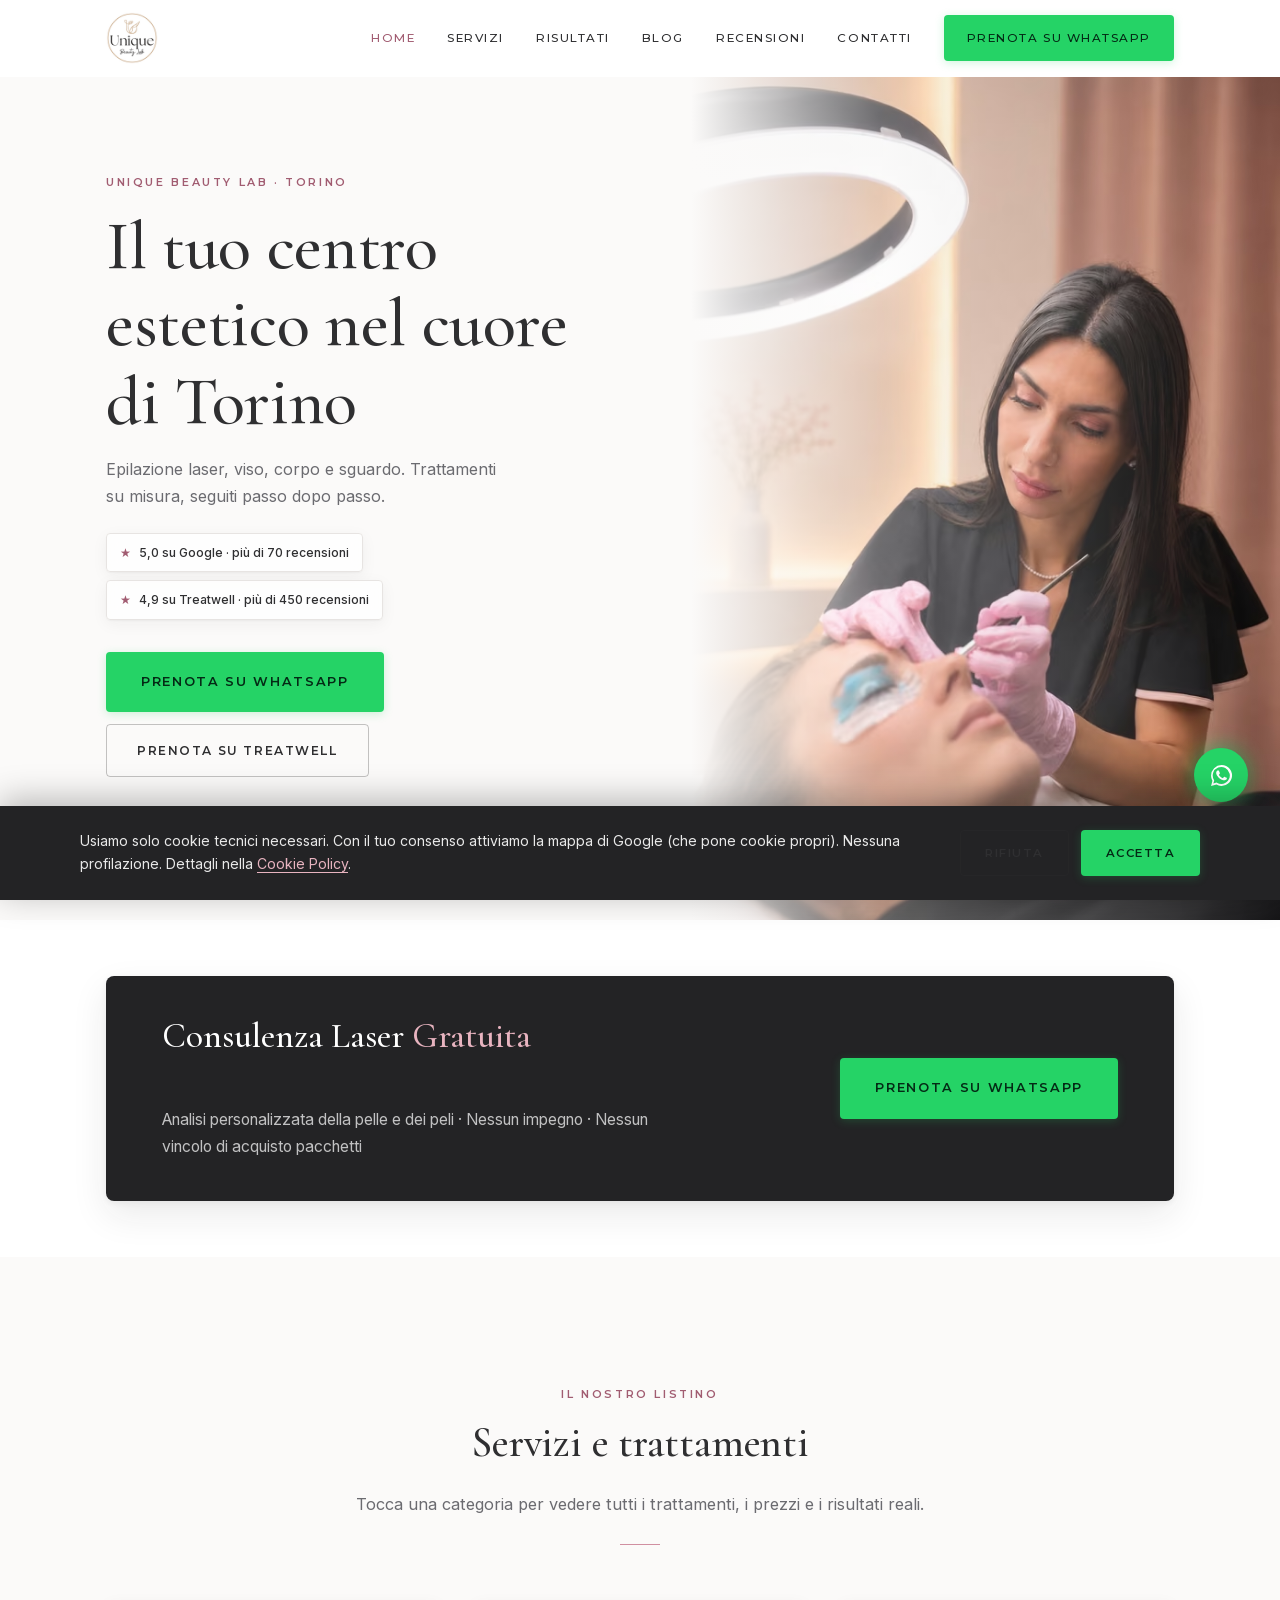
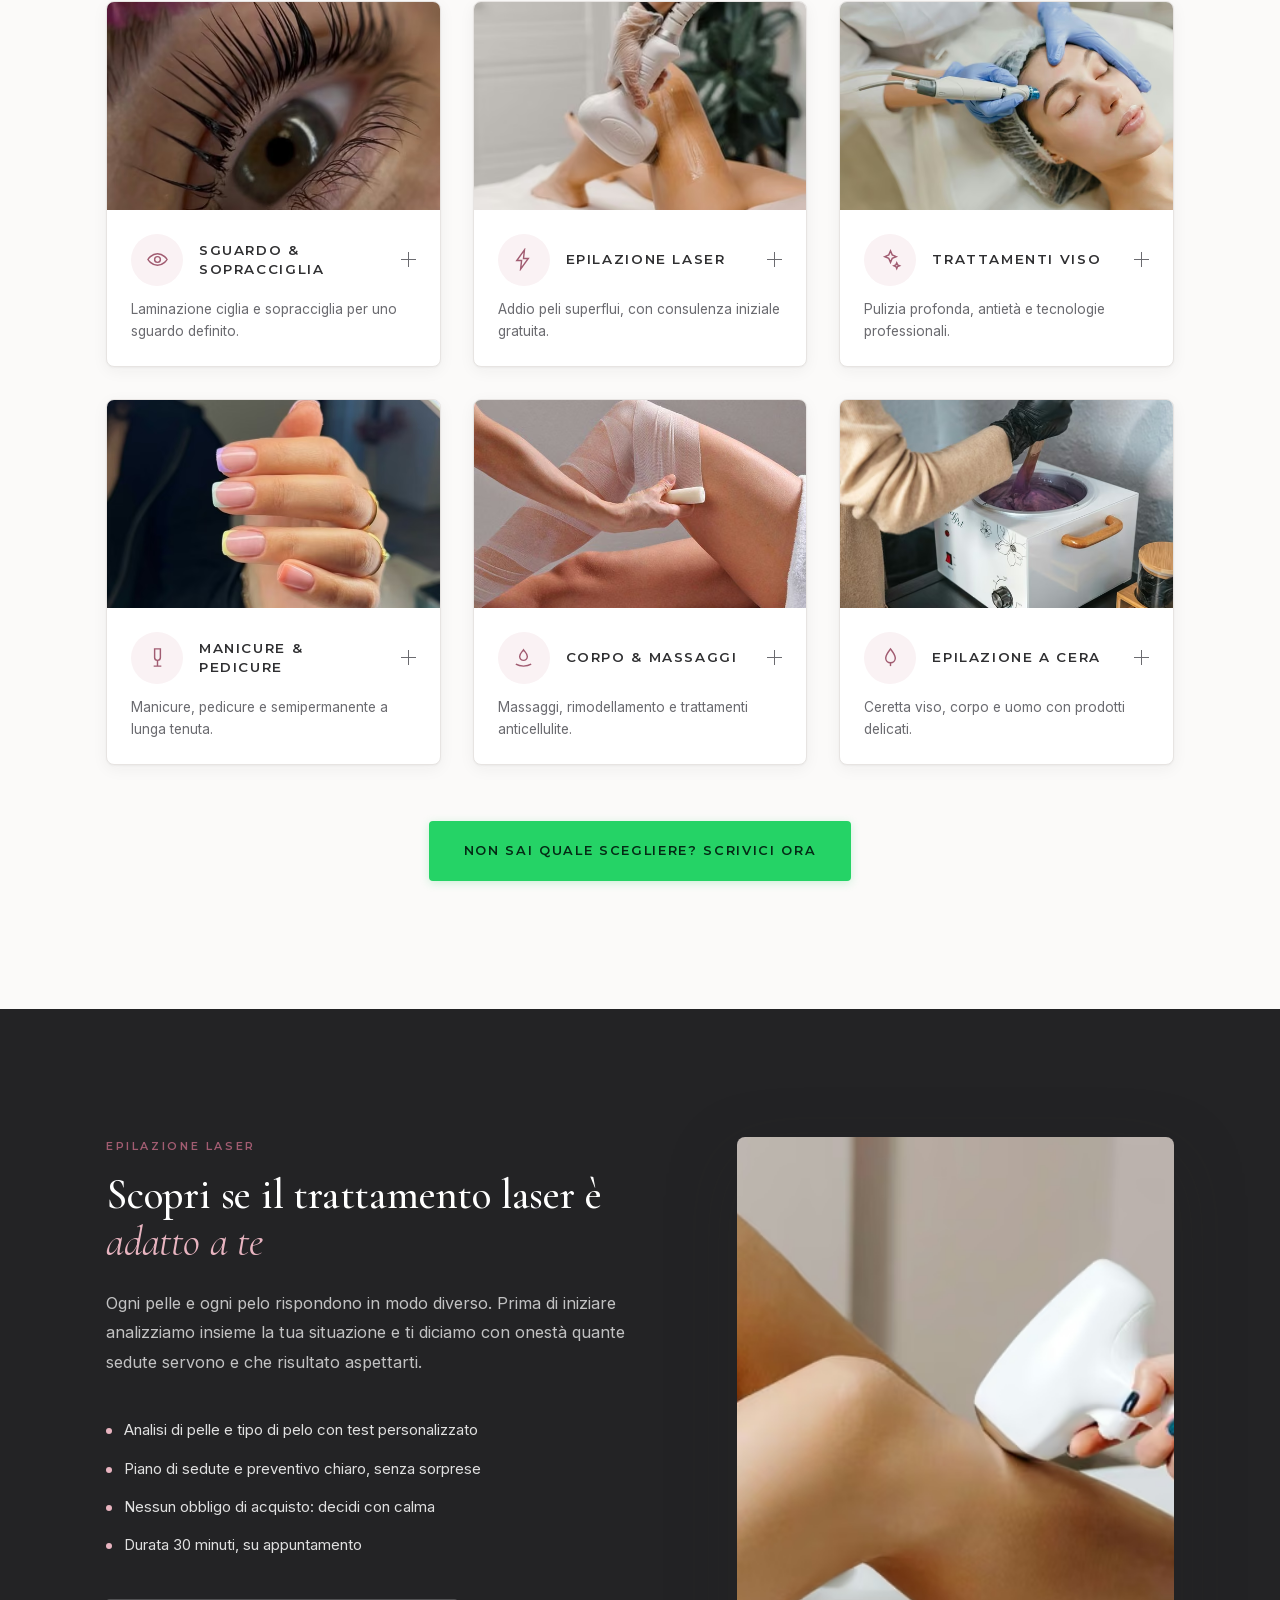
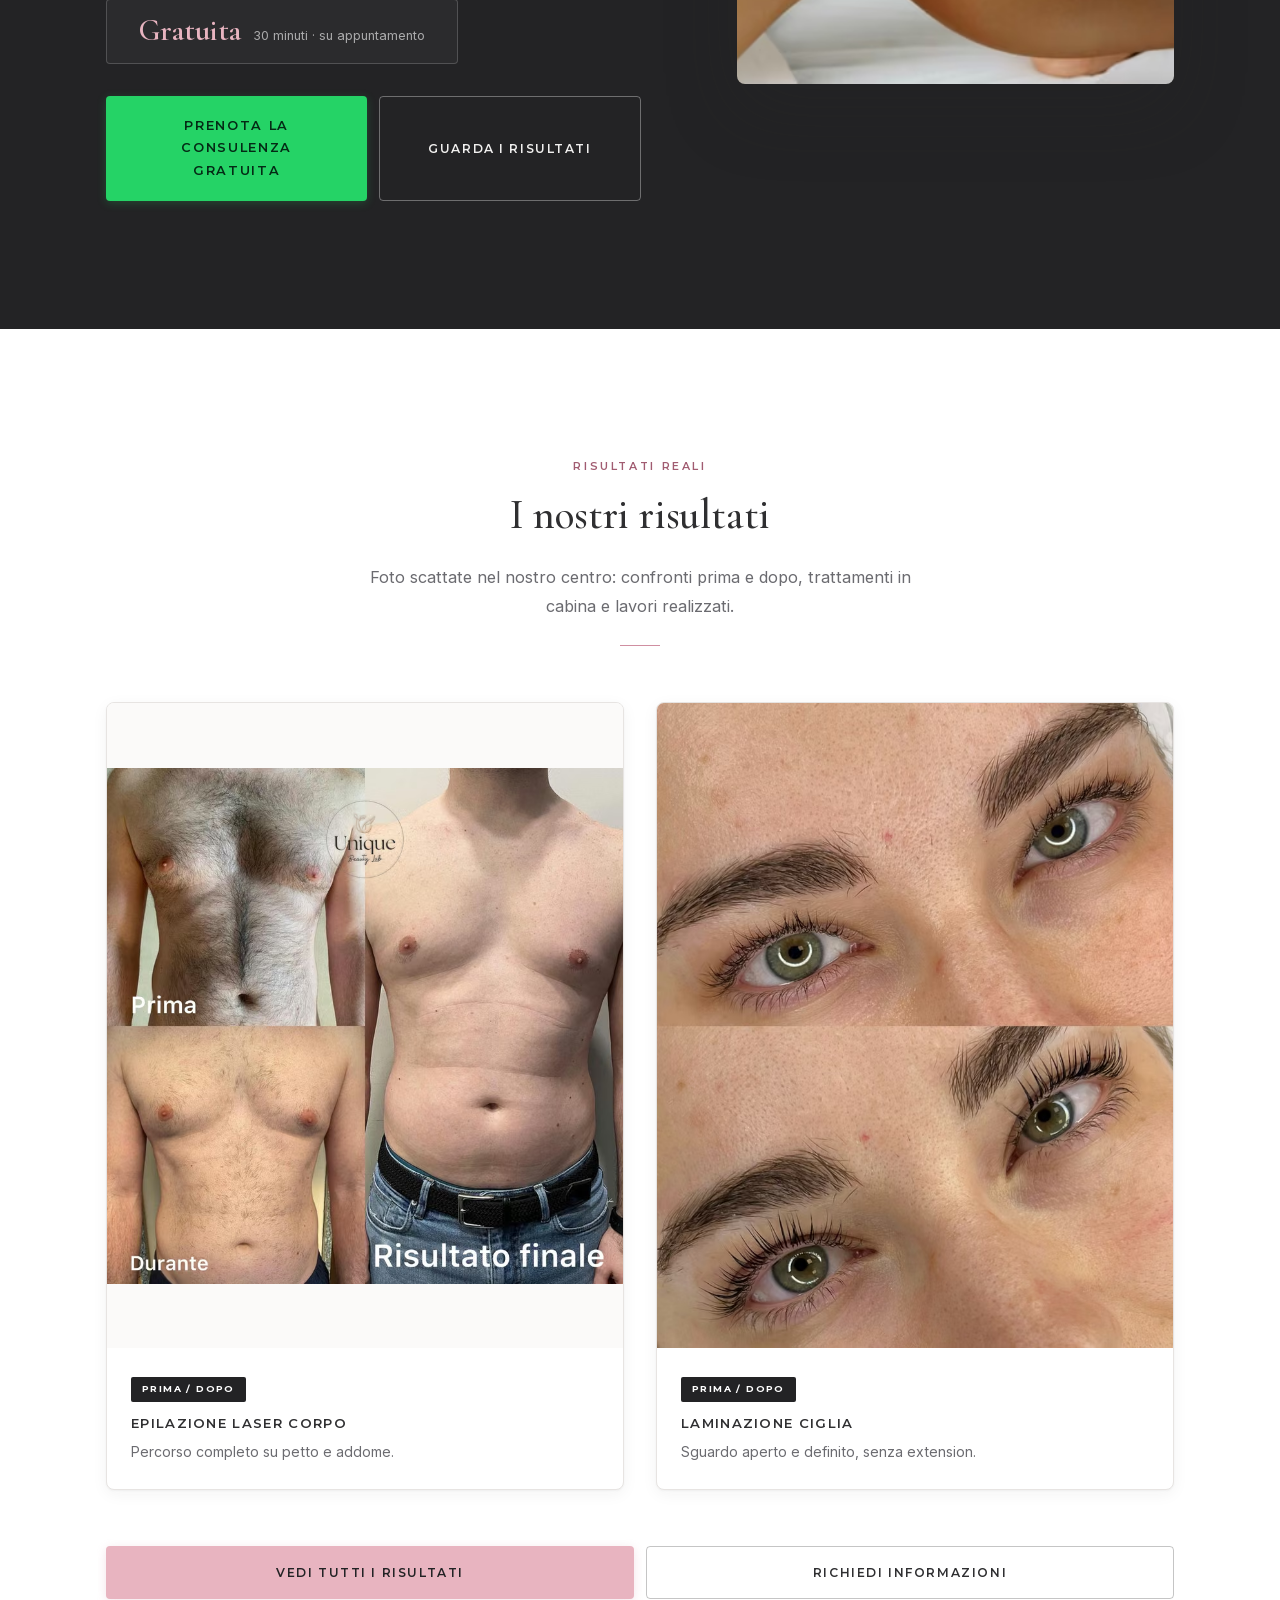
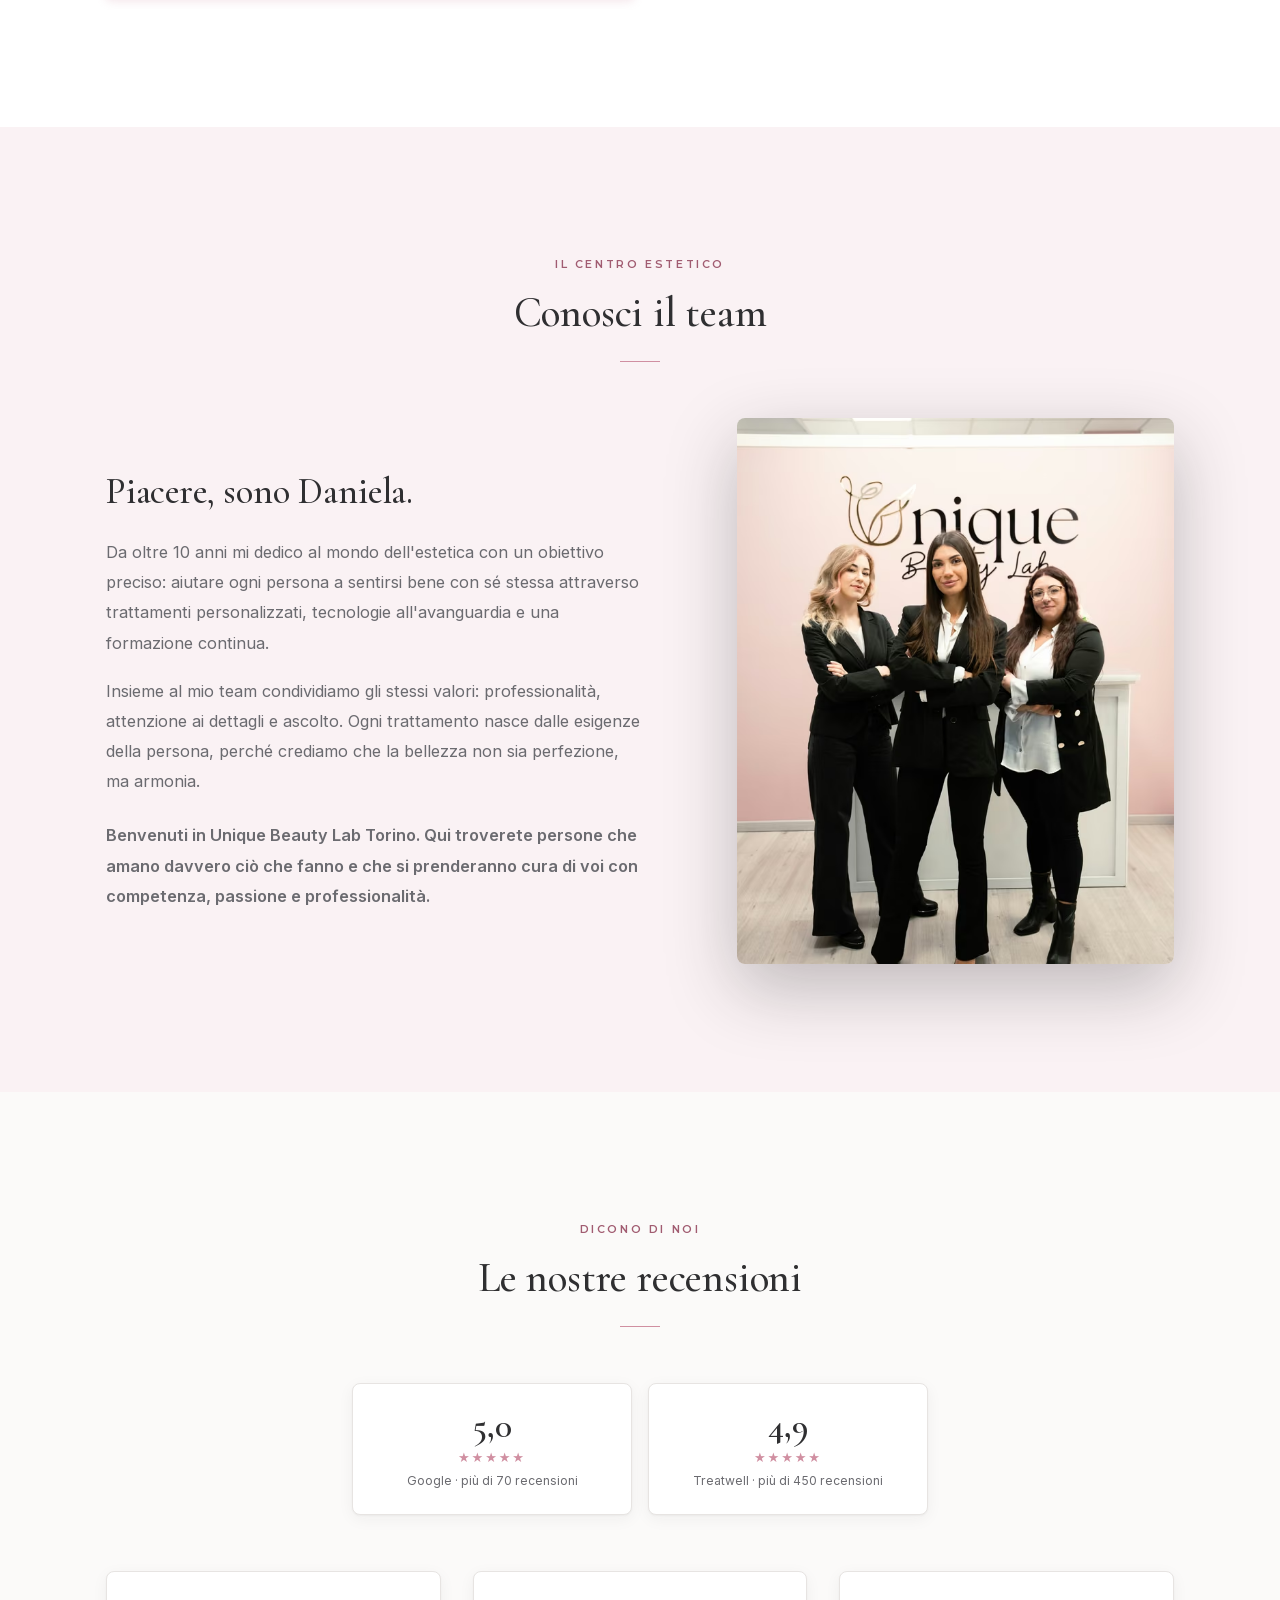
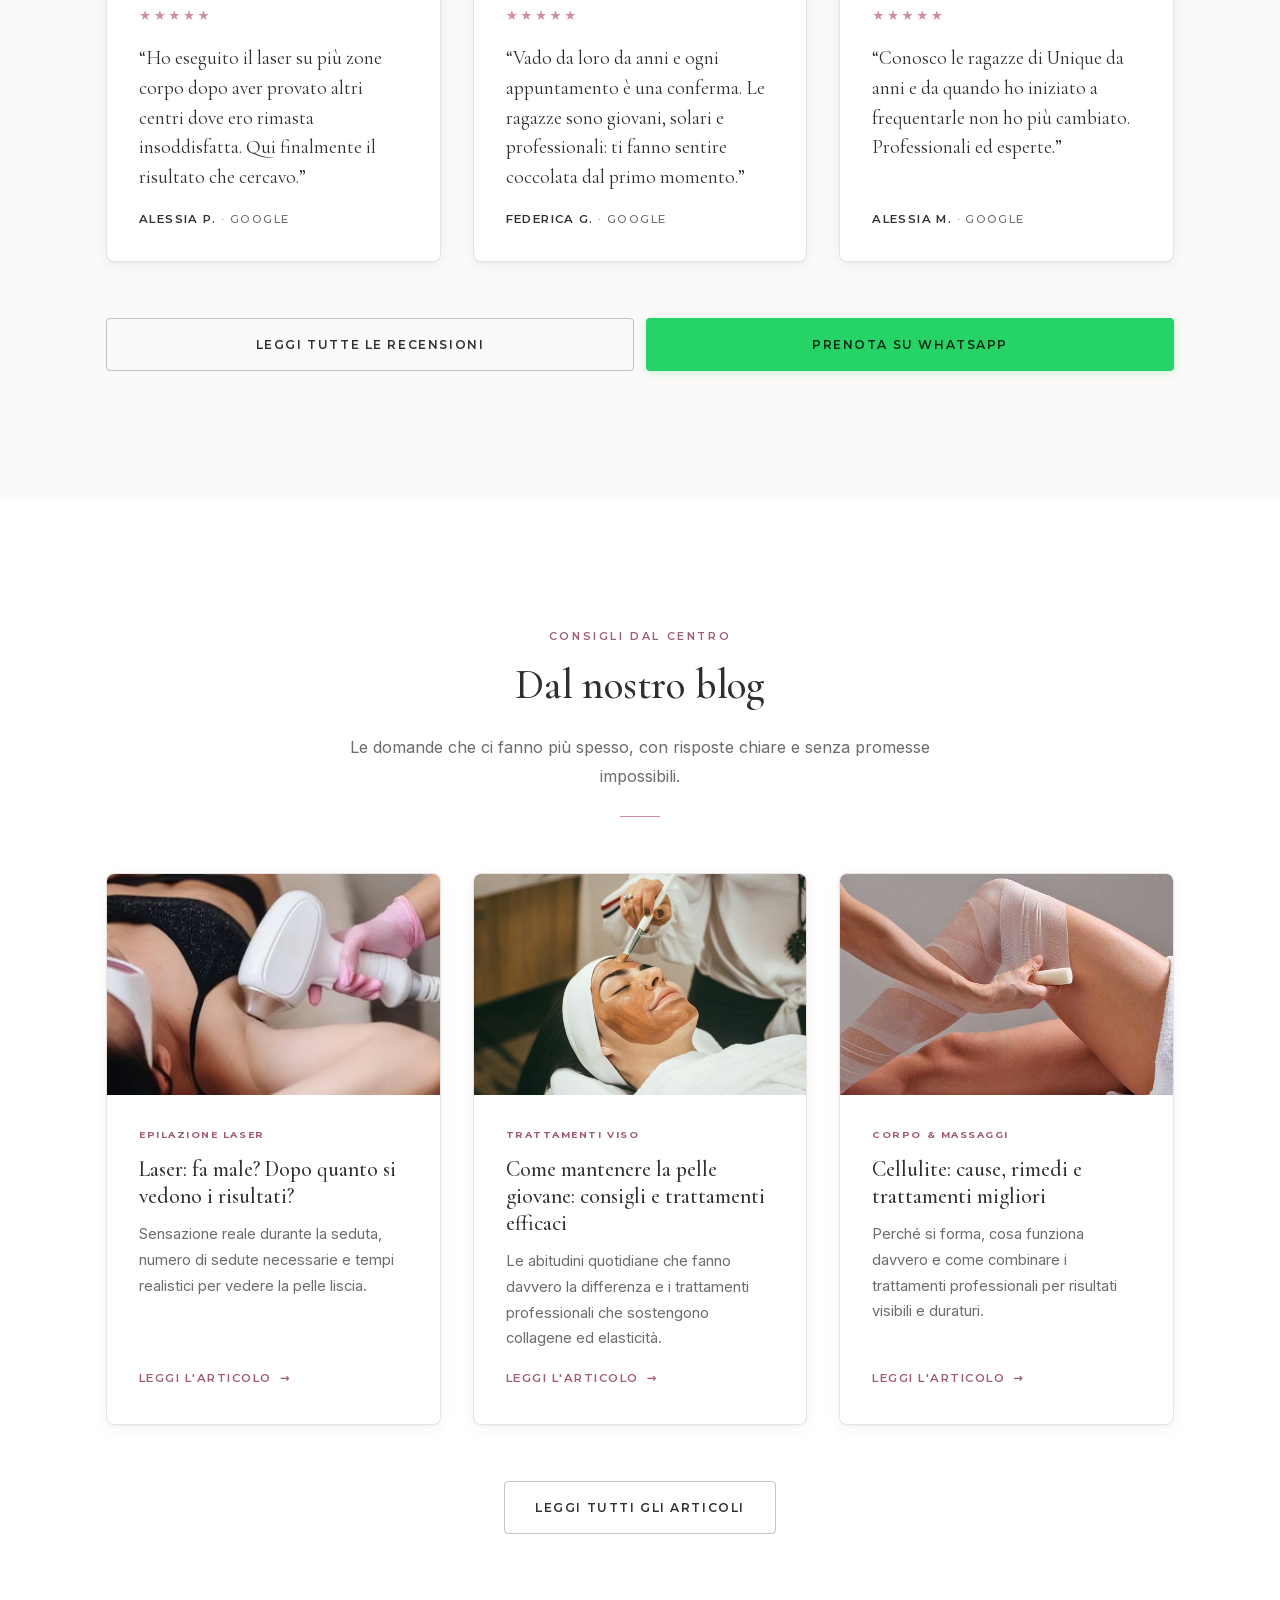
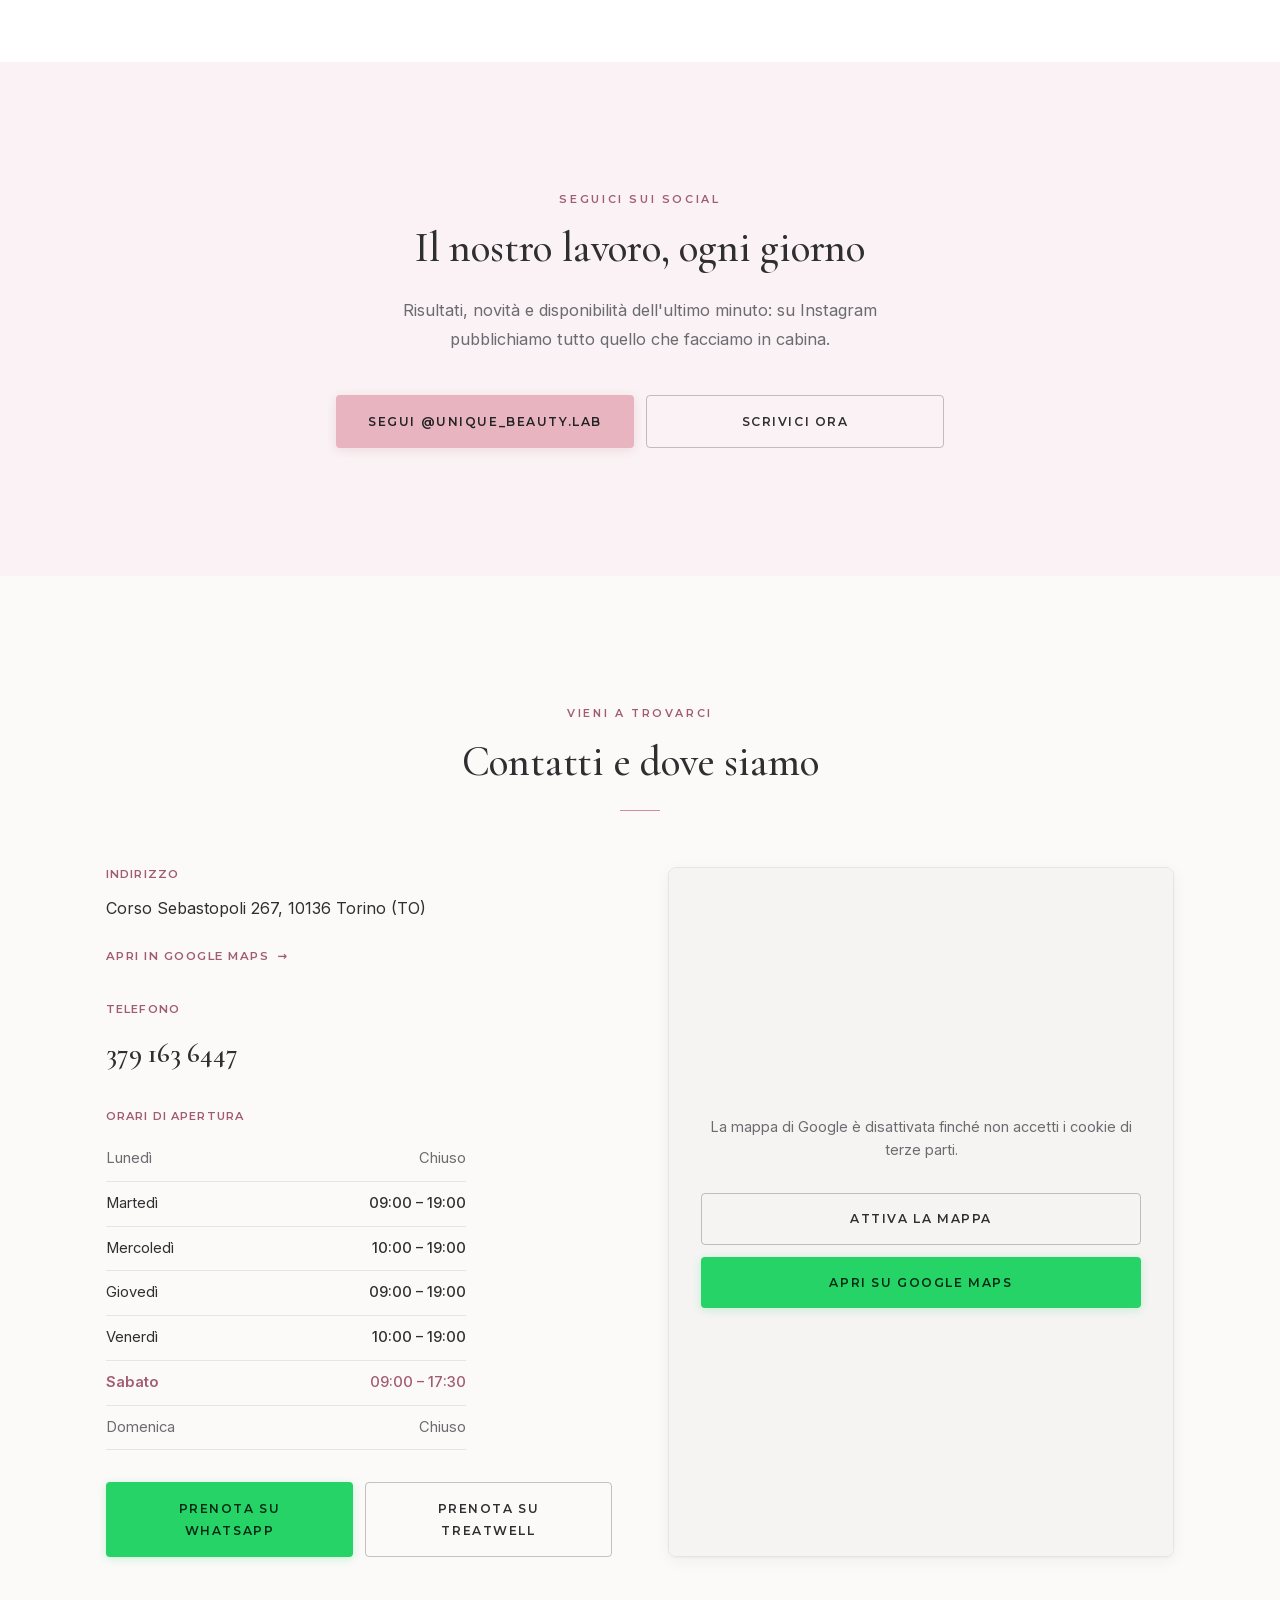
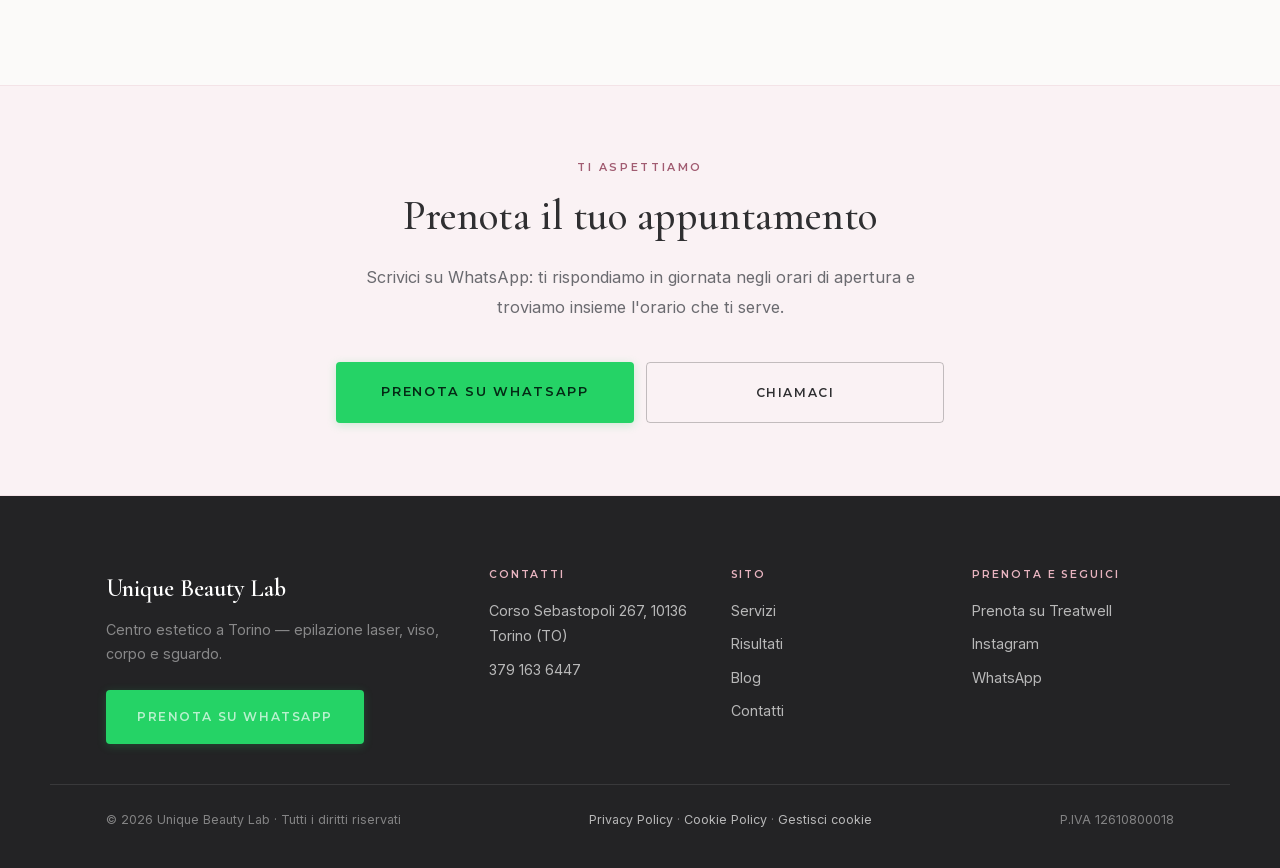
<file: index.html>
<!DOCTYPE html>
<html lang="it">
<head>
<meta charset="UTF-8">
<meta name="viewport" content="width=device-width, initial-scale=1.0">

<!-- ===================== SEO ===================== -->
<title>Centro Estetico a Torino | Unique Beauty Lab — Laser, Viso e Corpo</title>
<meta name="description" content="Centro estetico a Torino in Corso Sebastopoli 267: epilazione laser, trattamenti viso, laminazione ciglia, unghie e massaggi. 5,0★ su Google. Consulenza laser gratuita — scrivici su WhatsApp.">
<link rel="canonical" href="https://uniquebeautylab.it/">
<meta name="robots" content="index, follow">
<meta name="theme-color" content="#FBFAF9">
<meta name="geo.region" content="IT-TO">
<meta name="geo.placename" content="Torino">

<meta property="og:type" content="website">
<meta property="og:title" content="Unique Beauty Lab · Centro Estetico a Torino">
<meta property="og:description" content="Epilazione laser, viso, corpo e sguardo. 5,0★ su Google · 4,9★ su Treatwell. Consulenza laser gratuita: scrivici su WhatsApp.">
<meta property="og:url" content="https://uniquebeautylab.it/">
<meta property="og:image" content="https://uniquebeautylab.it/assets/img/laminazione-ciglia-cabina-1024.jpg">
<meta property="og:locale" content="it_IT">
<meta property="og:site_name" content="Unique Beauty Lab">
<meta name="twitter:card" content="summary_large_image">

<link rel="icon" type="image/png" sizes="32x32" href="/assets/logo/favicon-32.png">
<link rel="icon" type="image/png" sizes="192x192" href="/assets/logo/favicon-180.png">
<link rel="apple-touch-icon" href="/assets/logo/favicon-180.png">

<!-- Font: serif elegante per i titoli, sans pulito per il resto -->
<link rel="stylesheet" href="/assets/fonts/fonts.css">
<link rel="stylesheet" href="/assets/css/style.css?v=2026081001">

<!-- L'immagine hero è il Largest Contentful Paint: la precarichiamo -->
<link rel="preload" as="image" type="image/avif"
      imagesrcset="/assets/img/laminazione-ciglia-cabina-640.avif 640w, /assets/img/laminazione-ciglia-cabina-1024.avif 1024w"
      imagesizes="(min-width: 768px) 46vw, 100vw" fetchpriority="high">

<!-- ============ Dati strutturati: BeautySalon ============ -->
<script type="application/ld+json">
{
  "@context": "https://schema.org",
  "@type": "BeautySalon",
  "@id": "https://uniquebeautylab.it/#centro",
  "name": "Unique Beauty Lab",
  "description": "Centro estetico a Torino specializzato in epilazione laser, trattamenti viso e corpo, laminazione ciglia e sopracciglia, unghie e massaggi.",
  "telephone": "+393791636447",
  "url": "https://uniquebeautylab.it/",
  "image": "https://uniquebeautylab.it/assets/img/laminazione-ciglia-cabina-1024.jpg",
  "vatID": "12610800018",
  "priceRange": "€€",
  "currenciesAccepted": "EUR",
  "address": {
    "@type": "PostalAddress",
    "streetAddress": "Corso Sebastopoli 267",
    "addressLocality": "Torino",
    "addressRegion": "TO",
    "postalCode": "10136",
    "addressCountry": "IT"
  },
  "openingHoursSpecification": [
    { "@type": "OpeningHoursSpecification", "dayOfWeek": ["Tuesday","Thursday"], "opens": "09:00", "closes": "19:00" },
    { "@type": "OpeningHoursSpecification", "dayOfWeek": ["Wednesday","Friday"], "opens": "10:00", "closes": "19:00" },
    { "@type": "OpeningHoursSpecification", "dayOfWeek": "Saturday", "opens": "09:00", "closes": "17:30" }
  ],
  "aggregateRating": {
    "@type": "AggregateRating",
    "ratingValue": "5.0",
    "reviewCount": "70",
    "bestRating": "5"
  },
  "sameAs": [
    "https://www.instagram.com/unique_beauty.lab/",
    "https://www.treatwell.it/salone/unique-beauty-lab/"
  ],
  "hasOfferCatalog": {
    "@type": "OfferCatalog",
    "name": "Trattamenti estetici",
    "itemListElement": [
      { "@type": "Offer", "itemOffered": { "@type": "Service", "name": "Consulenza laser" }, "price": "0", "priceCurrency": "EUR" },
      { "@type": "Offer", "itemOffered": { "@type": "Service", "name": "Epilazione laser viso" }, "price": "20", "priceCurrency": "EUR" },
      { "@type": "Offer", "itemOffered": { "@type": "Service", "name": "Laminazione sopracciglia" }, "price": "50", "priceCurrency": "EUR" },
      { "@type": "Offer", "itemOffered": { "@type": "Service", "name": "Pulizia viso" }, "price": "45", "priceCurrency": "EUR" }
    ]
  }
}
</script>
</head>
<body data-pagina="home">

<!-- ===================== HEADER ===================== -->
<header class="header" id="header">
  <div class="contenitore header-interno">
    <a href="/" class="logo" aria-label="Unique Beauty Lab Torino — Home"><img class="logo-img" src="/assets/logo/logo-240.png" srcset="/assets/logo/logo-240.png 1x, /assets/logo/logo-480.png 2x" width="52" height="52" alt="Unique Beauty Lab Torino"></a>

    <nav class="nav" id="nav-principale" aria-label="Navigazione principale">
      <a href="/" aria-current="page">Home</a>
      <a href="#servizi">Servizi</a>
      <a href="/prima-e-dopo.html">Risultati</a>
      <a href="/blog.html">Blog</a>
      <a href="#recensioni">Recensioni</a>
      <a href="#contatti">Contatti</a>
      <a class="bottone bottone-wa nav-cta" href="https://wa.me/393791636447"
         data-wa="appuntamento" target="_blank" rel="noopener">Prenota su WhatsApp</a>
    </nav>

    <button class="menu-toggle" id="menu-toggle" aria-expanded="false" aria-label="Apri menu" aria-controls="nav-principale">
      <span></span><span></span><span></span>
    </button>
  </div>
</header>

<main>

  <!-- ===================== HERO ===================== -->
  <section class="hero">
    <div class="hero-media">
      <picture>
            <source type="image/avif" srcset="/assets/img/laminazione-ciglia-cabina-640.avif 640w, /assets/img/laminazione-ciglia-cabina-1024.avif 1024w" sizes="(min-width: 768px) 46vw, 100vw">
            <source type="image/webp" srcset="/assets/img/laminazione-ciglia-cabina-640.webp 640w, /assets/img/laminazione-ciglia-cabina-1024.webp 1024w" sizes="(min-width: 768px) 46vw, 100vw">
            <img src="/assets/img/laminazione-ciglia-cabina-1024.jpg" srcset="/assets/img/laminazione-ciglia-cabina-640.jpg 640w, /assets/img/laminazione-ciglia-cabina-1024.jpg 1024w" sizes="(min-width: 768px) 46vw, 100vw" alt="Estetista di Unique Beauty Lab durante un trattamento di laminazione ciglia nella cabina del centro" width="1024" height="1536" decoding="async" fetchpriority="high">
          </picture>
    </div>

    <div class="contenitore hero-interno">
      <div class="hero-contenuto">
        <span class="sopratitolo" data-testo="hero.sopratitolo">Unique Beauty Lab · Torino</span>
        <h1 class="hero-titolo" data-testo="hero.titolo">Il tuo centro estetico nel cuore di Torino</h1>
        <p class="hero-tagline" data-testo="hero.tagline">Epilazione laser, viso, corpo e sguardo. Trattamenti su misura, seguiti passo dopo passo.</p>

        <div class="hero-badge">
          <span class="badge-rating"><span class="stelle" aria-hidden="true">★</span> 5,0 su Google · più di 70 recensioni</span>
          <span class="badge-rating"><span class="stelle" aria-hidden="true">★</span> 4,9 su Treatwell · più di 450 recensioni</span>
        </div>

        <div class="gruppo-cta hero-cta">
          <a class="bottone bottone-wa bottone-grande" href="https://wa.me/393791636447"
             data-wa="appuntamento" target="_blank" rel="noopener">Prenota su WhatsApp</a>
          <a class="bottone bottone-contorno" href="https://www.treatwell.it/salone/unique-beauty-lab/"
             data-tw target="_blank" rel="noopener">Prenota su Treatwell</a>
        </div>
        <p class="hero-nota" data-testo="hero.nota">Rispondiamo in giornata negli orari di apertura · Consulenza laser gratuita</p>
      </div>
    </div>
  </section>

  <!-- ============ CONSULENZA LASER GRATUITA (blocco indipendente) ============ -->
  <section class="banner-offerta">
    <div class="contenitore">
      <div class="banner-interno su-scuro reveal">
        <div class="banner-testo">
          <p class="banner-titolo" data-testo="banner.titolo" data-testo-raw>Consulenza Laser <em>Gratuita</em></p>
          <p class="banner-sotto" data-testo="banner.sottotitolo">Analisi personalizzata della pelle · valutazione delle zone da trattare · nessun impegno.</p>
        </div>
        <a class="bottone bottone-wa bottone-grande" href="https://wa.me/393791636447"
           data-wa="consulenza" target="_blank" rel="noopener">Prenota su WhatsApp</a>
      </div>
    </div>
  </section>

  <!-- ===================== SERVIZI ===================== -->
  <section class="sezione sezione-avorio" id="servizi">
    <div class="contenitore">
      <header class="sezione-testa reveal">
        <span class="sopratitolo" data-testo="servizi.sopratitolo">Il nostro listino</span>
        <h2 data-testo="servizi.titolo">Servizi e trattamenti</h2>
        <p class="testo-guida" data-testo="servizi.testoGuida">Tocca una categoria per vedere tutti i trattamenti, i prezzi e i risultati reali.</p>
        <span class="filetto" aria-hidden="true"></span>
      </header>

      <!-- Card generate da /assets/js/home.js leggendo SITE_DATA -->
      <div class="griglia-servizi" id="griglia-servizi"></div>

      <div class="sezione-azione reveal">
        <a class="bottone bottone-wa bottone-grande" href="https://wa.me/393791636447"
           data-wa="generico" target="_blank" rel="noopener">Non sai quale scegliere? Scrivici ora</a>
      </div>
    </div>
  </section>

  <!-- ============ CONSULENZA LASER GRATUITA ============ -->
  <section class="consulenza su-scuro" id="consulenza-laser">
    <div class="contenitore consulenza-interno">
      <div class="consulenza-testo reveal">
        <span class="sopratitolo" data-testo="consulenza.sopratitolo">Epilazione laser</span>
        <h2 data-testo="consulenza.titolo" data-testo-raw data-testo-classe="consulenza-evidenza">Scopri se il trattamento laser è <span class="consulenza-evidenza">adatto a te</span></h2>
        <p class="testo-guida" data-testo="consulenza.intro">Ogni pelle e ogni pelo rispondono in modo diverso. Prima di iniziare analizziamo insieme la tua situazione e ti diciamo con onestà quante sedute servono e che risultato aspettarti.</p>

        <ul class="consulenza-punti">
          <li data-testo="consulenza.punti.0.testo">Analisi di pelle e tipo di pelo con test personalizzato</li>
          <li data-testo="consulenza.punti.1.testo">Piano di sedute e preventivo chiaro, senza sorprese</li>
          <li data-testo="consulenza.punti.2.testo">Nessun obbligo di acquisto: decidi con calma</li>
          <li data-testo="consulenza.punti.3.testo">Durata 30 minuti, su appuntamento</li>
        </ul>

        <div class="consulenza-prezzo">
          <span class="valore" data-testo="consulenza.etichettaPrezzo">Gratuita</span>
          <span class="etichetta" data-testo="consulenza.etichettaDurata">30 minuti · su appuntamento</span>
        </div>

        <div class="gruppo-cta">
          <a class="bottone bottone-wa bottone-grande" href="https://wa.me/393791636447"
             data-wa="consulenza" target="_blank" rel="noopener">Prenota la consulenza gratuita</a>
          <a class="bottone bottone-contorno" href="/prima-e-dopo.html#laser">Guarda i risultati</a>
        </div>
      </div>

      <div class="consulenza-media reveal">
        <picture>
            <source type="image/avif" srcset="/assets/img/epilazione-laser-gamba-640.avif 640w, /assets/img/epilazione-laser-gamba-1000.avif 1000w, /assets/img/epilazione-laser-gamba-1280.avif 1280w" sizes="(min-width: 768px) 44vw, 100vw">
            <source type="image/webp" srcset="/assets/img/epilazione-laser-gamba-640.webp 640w, /assets/img/epilazione-laser-gamba-1000.webp 1000w, /assets/img/epilazione-laser-gamba-1280.webp 1280w" sizes="(min-width: 768px) 44vw, 100vw">
            <img src="/assets/img/epilazione-laser-gamba-1280.jpg" srcset="/assets/img/epilazione-laser-gamba-640.jpg 640w, /assets/img/epilazione-laser-gamba-1000.jpg 1000w, /assets/img/epilazione-laser-gamba-1280.jpg 1280w" sizes="(min-width: 768px) 44vw, 100vw" alt="Epilazione laser sulla gamba con manipolo professionale" width="1280" height="853" decoding="async" loading="lazy">
          </picture>
      </div>
    </div>
  </section>

  <!-- ============ TEASER PRIMA E DOPO ============ -->
  <section class="sezione" id="risultati">
    <div class="contenitore">
      <header class="sezione-testa reveal">
        <span class="sopratitolo" data-testo="risultati.sopratitolo">Risultati reali</span>
        <h2 data-testo="risultati.titolo">I nostri risultati</h2>
        <p class="testo-guida" data-testo="risultati.testoGuida">Foto scattate nel nostro centro: confronti prima e dopo, trattamenti in cabina e lavori realizzati.</p>
        <span class="filetto" aria-hidden="true"></span>
      </header>

      <div class="griglia-confronti slider-mobile">
        <figure class="card-media media-intera reveal">
          <button class="media-cornice" type="button"
                  data-full="/assets/img/prima-dopo-epilazione-laser-corpo-2000"
                  data-didascalia="Epilazione laser corpo — percorso completo su petto e addome"
                  aria-label="Ingrandisci la foto del percorso di epilazione laser corpo">
            <picture>
            <source type="image/avif" srcset="/assets/img/prima-dopo-epilazione-laser-corpo-800.avif 800w, /assets/img/prima-dopo-epilazione-laser-corpo-1400.avif 1400w, /assets/img/prima-dopo-epilazione-laser-corpo-2000.avif 2000w" sizes="(min-width: 768px) 540px, 82vw">
            <source type="image/webp" srcset="/assets/img/prima-dopo-epilazione-laser-corpo-800.webp 800w, /assets/img/prima-dopo-epilazione-laser-corpo-1400.webp 1400w, /assets/img/prima-dopo-epilazione-laser-corpo-2000.webp 2000w" sizes="(min-width: 768px) 540px, 82vw">
            <img src="/assets/img/prima-dopo-epilazione-laser-corpo-2000.jpg" srcset="/assets/img/prima-dopo-epilazione-laser-corpo-800.jpg 800w, /assets/img/prima-dopo-epilazione-laser-corpo-1400.jpg 1400w, /assets/img/prima-dopo-epilazione-laser-corpo-2000.jpg 2000w" sizes="(min-width: 768px) 540px, 82vw" alt="Prima, durante e risultato finale dell'epilazione laser su petto e addome maschili" width="2000" height="2000" decoding="async" loading="lazy">
          </picture>
          </button>
          <figcaption class="media-didascalia">
            <span class="confronto-etichetta">Prima / Dopo</span>
            <h3 class="confronto-titolo" data-testo="risultati.didascalia1.titolo">Epilazione laser corpo</h3>
            <p class="confronto-nota" data-testo="risultati.didascalia1.nota">Percorso completo su petto e addome.</p>
          </figcaption>
        </figure>

        <figure class="card-media reveal">
          <button class="media-cornice" type="button"
                  data-full="/assets/img/prima-dopo-laminazione-ciglia-1400"
                  data-didascalia="Laminazione ciglia — sguardo più aperto senza extension"
                  aria-label="Ingrandisci la foto del prima e dopo della laminazione ciglia">
            <picture>
            <source type="image/avif" srcset="/assets/img/prima-dopo-laminazione-ciglia-800.avif 800w, /assets/img/prima-dopo-laminazione-ciglia-1400.avif 1400w" sizes="(min-width: 768px) 540px, 82vw">
            <source type="image/webp" srcset="/assets/img/prima-dopo-laminazione-ciglia-800.webp 800w, /assets/img/prima-dopo-laminazione-ciglia-1400.webp 1400w" sizes="(min-width: 768px) 540px, 82vw">
            <img src="/assets/img/prima-dopo-laminazione-ciglia-1400.jpg" srcset="/assets/img/prima-dopo-laminazione-ciglia-800.jpg 800w, /assets/img/prima-dopo-laminazione-ciglia-1400.jpg 1400w" sizes="(min-width: 768px) 540px, 82vw" alt="Prima e dopo laminazione ciglia: ciglia più lunghe, curve e definite senza extension" width="1400" height="1753" decoding="async" loading="lazy">
          </picture>
          </button>
          <figcaption class="media-didascalia">
            <span class="confronto-etichetta">Prima / Dopo</span>
            <h3 class="confronto-titolo" data-testo="risultati.didascalia2.titolo">Laminazione ciglia</h3>
            <p class="confronto-nota" data-testo="risultati.didascalia2.nota">Sguardo aperto e definito, senza extension.</p>
          </figcaption>
        </figure>
      </div>
      <p class="slider-suggerimento">Scorri per vedere</p>

      <div class="sezione-azione reveal">
        <div class="gruppo-cta gruppo-cta-centro">
          <a class="bottone bottone-rosa" href="/prima-e-dopo.html">Vedi tutti i risultati</a>
          <a class="bottone bottone-contorno" href="https://wa.me/393791636447"
             data-wa="risultati" target="_blank" rel="noopener">Richiedi informazioni</a>
        </div>
      </div>
    </div>
  </section>

  <!-- ============ CONOSCI IL TEAM ============ -->
  <section class="sezione sezione-rosa team" id="team">
    <div class="contenitore">
      <header class="sezione-testa reveal">
        <span class="sopratitolo" data-testo="team.sopratitolo">Il centro estetico</span>
        <h2 data-testo="team.titolo">Conosci il team</h2>
        <span class="filetto" aria-hidden="true"></span>
      </header>

      <div class="team-interno">
        <!-- La foto sta PRIMA del testo nel codice: così su mobile l'ordine è titolo, foto, testo.
             Su desktop l'ordine viene invertito via CSS (testo a sinistra, foto a destra). -->
        <figure class="team-media reveal">
          <picture>
            <source type="image/avif" srcset="/assets/img/team-unique-beauty-lab-640.avif 640w, /assets/img/team-unique-beauty-lab-1000.avif 1000w, /assets/img/team-unique-beauty-lab-1536.avif 1536w" sizes="(min-width: 768px) 44vw, 100vw">
            <source type="image/webp" srcset="/assets/img/team-unique-beauty-lab-640.webp 640w, /assets/img/team-unique-beauty-lab-1000.webp 1000w, /assets/img/team-unique-beauty-lab-1536.webp 1536w" sizes="(min-width: 768px) 44vw, 100vw">
            <img src="/assets/img/team-unique-beauty-lab-1000.jpg" srcset="/assets/img/team-unique-beauty-lab-640.jpg 640w, /assets/img/team-unique-beauty-lab-1000.jpg 1000w, /assets/img/team-unique-beauty-lab-1536.jpg 1536w" sizes="(min-width: 768px) 44vw, 100vw" alt="Il team di Unique Beauty Lab: le tre professioniste del centro estetico di Torino" width="1536" height="2304" decoding="async" loading="lazy">
          </picture>
        </figure>

        <div class="team-testo reveal">
          <h3 data-testo="team.sottotitolo">Piacere, sono Daniela.</h3>
          <p data-testo="team.p1">Da oltre 10 anni mi dedico al mondo dell'estetica con un obiettivo preciso: aiutare ogni persona a sentirsi bene con sé stessa attraverso trattamenti personalizzati, tecnologie all'avanguardia e una formazione continua.</p>
          <p data-testo="team.p2">Insieme al mio team condividiamo gli stessi valori: professionalità, attenzione ai dettagli e ascolto. Ogni trattamento nasce dalle esigenze della persona, perché crediamo che la bellezza non sia perfezione, ma armonia.</p>
          <p class="team-chiusura" data-testo="team.p3">Benvenuti in Unique Beauty Lab Torino. Qui troverete persone che amano davvero ciò che fanno e che si prenderanno cura di voi con competenza, passione e professionalità.</p>
        </div>
      </div>
    </div>
  </section>

  <!-- ===================== RECENSIONI ===================== -->
  <section class="sezione sezione-avorio" id="recensioni">
    <div class="contenitore">
      <header class="sezione-testa reveal">
        <span class="sopratitolo" data-testo="recensioniSez.sopratitolo">Dicono di noi</span>
        <h2 data-testo="recensioniSez.titolo">Le nostre recensioni</h2>
        <span class="filetto" aria-hidden="true"></span>
      </header>

      <div class="rating-riquadri reveal">
        <div class="rating-riquadro">
          <span class="rating-voto">5,0</span>
          <span class="rating-stelle" aria-hidden="true">★★★★★</span>
          <span class="rating-fonte">Google · più di 70 recensioni</span>
        </div>
        <div class="rating-riquadro">
          <span class="rating-voto">4,9</span>
          <span class="rating-stelle" aria-hidden="true">★★★★★</span>
          <span class="rating-fonte">Treatwell · più di 450 recensioni</span>
        </div>
      </div>

      <!-- Recensioni generate da components.js -->
      <div class="griglia-recensioni" id="griglia-recensioni"></div>

      <div class="sezione-azione reveal">
        <div class="gruppo-cta gruppo-cta-centro">
          <a class="bottone bottone-contorno" href="https://www.treatwell.it/salone/unique-beauty-lab/"
             data-tw target="_blank" rel="noopener">Leggi tutte le recensioni</a>
          <a class="bottone bottone-wa" href="https://wa.me/393791636447"
             data-wa="appuntamento" target="_blank" rel="noopener">Prenota su WhatsApp</a>
        </div>
      </div>
    </div>
  </section>

  <!-- ===================== BLOG ===================== -->
  <section class="sezione" id="blog">
    <div class="contenitore">
      <header class="sezione-testa reveal">
        <span class="sopratitolo" data-testo="blogSez.sopratitolo">Consigli dal centro</span>
        <h2 data-testo="blogSez.titolo">Dal nostro blog</h2>
        <p class="testo-guida" data-testo="blogSez.testoGuida">Le domande che ci fanno più spesso, con risposte chiare e senza promesse impossibili.</p>
        <span class="filetto" aria-hidden="true"></span>
      </header>

      <!-- Card generate da components.js -->
      <div class="griglia-articoli" id="griglia-articoli" data-limite="3"></div>

      <div class="sezione-azione reveal">
        <a class="bottone bottone-contorno" href="/blog.html">Leggi tutti gli articoli</a>
      </div>
    </div>
  </section>

  <!-- ===================== INSTAGRAM ===================== -->
  <section class="sezione sezione-rosa" id="instagram">
    <div class="contenitore-stretto testo-centro reveal">
      <span class="sopratitolo">Seguici sui social</span>
      <h2>Il nostro lavoro, ogni giorno</h2>
      <p class="testo-guida" style="margin:var(--sp-5) auto var(--sp-7)">Risultati, novità e disponibilità dell'ultimo minuto: su Instagram pubblichiamo tutto quello che facciamo in cabina.</p>
      <div class="gruppo-cta gruppo-cta-centro">
        <a class="bottone bottone-rosa" href="https://www.instagram.com/unique_beauty.lab/"
           data-ig target="_blank" rel="noopener">Segui @unique_beauty.lab</a>
        <a class="bottone bottone-contorno" href="https://wa.me/393791636447"
           data-wa="generico" target="_blank" rel="noopener">Scrivici ora</a>
      </div>
    </div>
  </section>

  <!-- ===================== CONTATTI ===================== -->
  <section class="sezione sezione-avorio" id="contatti">
    <div class="contenitore">
      <header class="sezione-testa reveal">
        <span class="sopratitolo" data-testo="contattiSez.sopratitolo">Vieni a trovarci</span>
        <h2 data-testo="contattiSez.titolo">Contatti e dove siamo</h2>
        <span class="filetto" aria-hidden="true"></span>
      </header>

      <div class="contatti-griglia">
        <div class="contatti-info reveal">
          <div class="contatto-blocco">
            <h3>Indirizzo</h3>
            <p data-testo-indirizzo>Corso Sebastopoli 267, 10136 Torino (TO)</p>
            <a class="link-freccia" href="https://www.google.com/maps/search/?api=1&amp;query=Corso+Sebastopoli+267+10136+Torino"
               data-mappa target="_blank" rel="noopener">Apri in Google Maps</a>
          </div>

          <div class="contatto-blocco">
            <h3>Telefono</h3>
            <p><a class="link-tel" href="tel:+393791636447" data-tel data-testo-tel>379 163 6447</a></p>
          </div>

          <div class="contatto-blocco">
            <h3>Orari di apertura</h3>
            <table class="tabella-orari">
              <caption class="solo-lettori-schermo">Orari di apertura settimanali</caption>
              <tbody id="tabella-orari"></tbody>
            </table>
          </div>

          <div class="gruppo-cta">
            <a class="bottone bottone-wa" href="https://wa.me/393791636447"
               data-wa="appuntamento" target="_blank" rel="noopener">Prenota su WhatsApp</a>
            <a class="bottone bottone-contorno" href="https://www.treatwell.it/salone/unique-beauty-lab/"
               data-tw target="_blank" rel="noopener">Prenota su Treatwell</a>
          </div>
        </div>

        <!-- Mappa Google: caricata da components.js solo dopo il consenso cookie -->
        <div class="contatti-mappa reveal"
             data-mappa-embed="https://www.google.com/maps?q=Corso+Sebastopoli+267,+10136+Torino&amp;output=embed"></div>
      </div>
    </div>
  </section>

  <!-- ============ FASCIA CTA PRIMA DEL FOOTER ============ -->
  <section class="fascia-cta">
    <div class="contenitore-stretto fascia-cta-interno reveal">
      <span class="sopratitolo">Ti aspettiamo</span>
      <h2 data-testo="prenota.titolo">Prenota il tuo appuntamento</h2>
      <p class="testo-guida" data-testo="prenota.testo">Scrivici su WhatsApp: ti rispondiamo in giornata negli orari di apertura e troviamo insieme l'orario che ti serve.</p>
      <div class="gruppo-cta gruppo-cta-centro">
        <a class="bottone bottone-wa bottone-grande" href="https://wa.me/393791636447"
           data-wa="appuntamento" target="_blank" rel="noopener">Prenota su WhatsApp</a>
        <a class="bottone bottone-contorno" href="tel:+393791636447" data-tel>Chiamaci</a>
      </div>
    </div>
  </section>
</main>

<!-- ===================== FOOTER ===================== -->
<footer class="footer">
  <div class="contenitore footer-griglia">
    <div class="footer-colonna">
      <p class="footer-logo">Unique Beauty Lab</p>
      <p class="footer-nota">Centro estetico a Torino — epilazione laser, viso, corpo e sguardo.</p>
      <a class="bottone bottone-wa" href="https://wa.me/393791636447"
         data-wa="appuntamento" target="_blank" rel="noopener">Prenota su WhatsApp</a>
    </div>

    <div class="footer-colonna">
      <h4>Contatti</h4>
      <p data-testo-indirizzo>Corso Sebastopoli 267, 10136 Torino (TO)</p>
      <p><a href="tel:+393791636447" data-tel data-testo-tel>379 163 6447</a></p>
    </div>

    <div class="footer-colonna">
      <h4>Sito</h4>
      <ul>
        <li><a href="/#servizi">Servizi</a></li>
        <li><a href="/prima-e-dopo.html">Risultati</a></li>
        <li><a href="/blog.html">Blog</a></li>
        <li><a href="/#contatti">Contatti</a></li>
      </ul>
    </div>

    <div class="footer-colonna">
      <h4>Prenota e seguici</h4>
      <ul>
        <li><a href="https://www.treatwell.it/salone/unique-beauty-lab/" data-tw target="_blank" rel="noopener">Prenota su Treatwell</a></li>
        <li><a href="https://www.instagram.com/unique_beauty.lab/" data-ig target="_blank" rel="noopener">Instagram</a></li>
        <li><a href="https://wa.me/393791636447" data-wa="generico" target="_blank" rel="noopener">WhatsApp</a></li>
      </ul>
    </div>
  </div>

  <div class="contenitore footer-fondo">
    <p>© <span data-anno>2026</span> Unique Beauty Lab · Tutti i diritti riservati</p>
    <p class="footer-legale">
      <a href="/privacy/">Privacy Policy</a> · <a href="/cookie/">Cookie Policy</a> · <a href="#" data-gestisci-cookie>Gestisci cookie</a>
    </p>
    <p data-testo-piva>P.IVA 12610800018</p>
  </div>
</footer>

<script src="/assets/js/site-data.js"></script>
<script src="/assets/js/components.js"></script>
<script src="/assets/js/home.js"></script>

<!-- Netlify Identity widget: cattura #invite_token/#recovery_token dagli inviti
     e apre il popup per creare la password. Dopo il login reindirizza a /admin/. -->
<script src="https://identity.netlify.com/v1/netlify-identity-widget.js"></script>
<script>
  if (window.netlifyIdentity) {
    window.netlifyIdentity.on("init", user => {
      if (!user) {
        window.netlifyIdentity.on("login", () => {
          document.location.href = "/admin/";
        });
      }
    });
  }
</script>
</body>
</html>
</file>
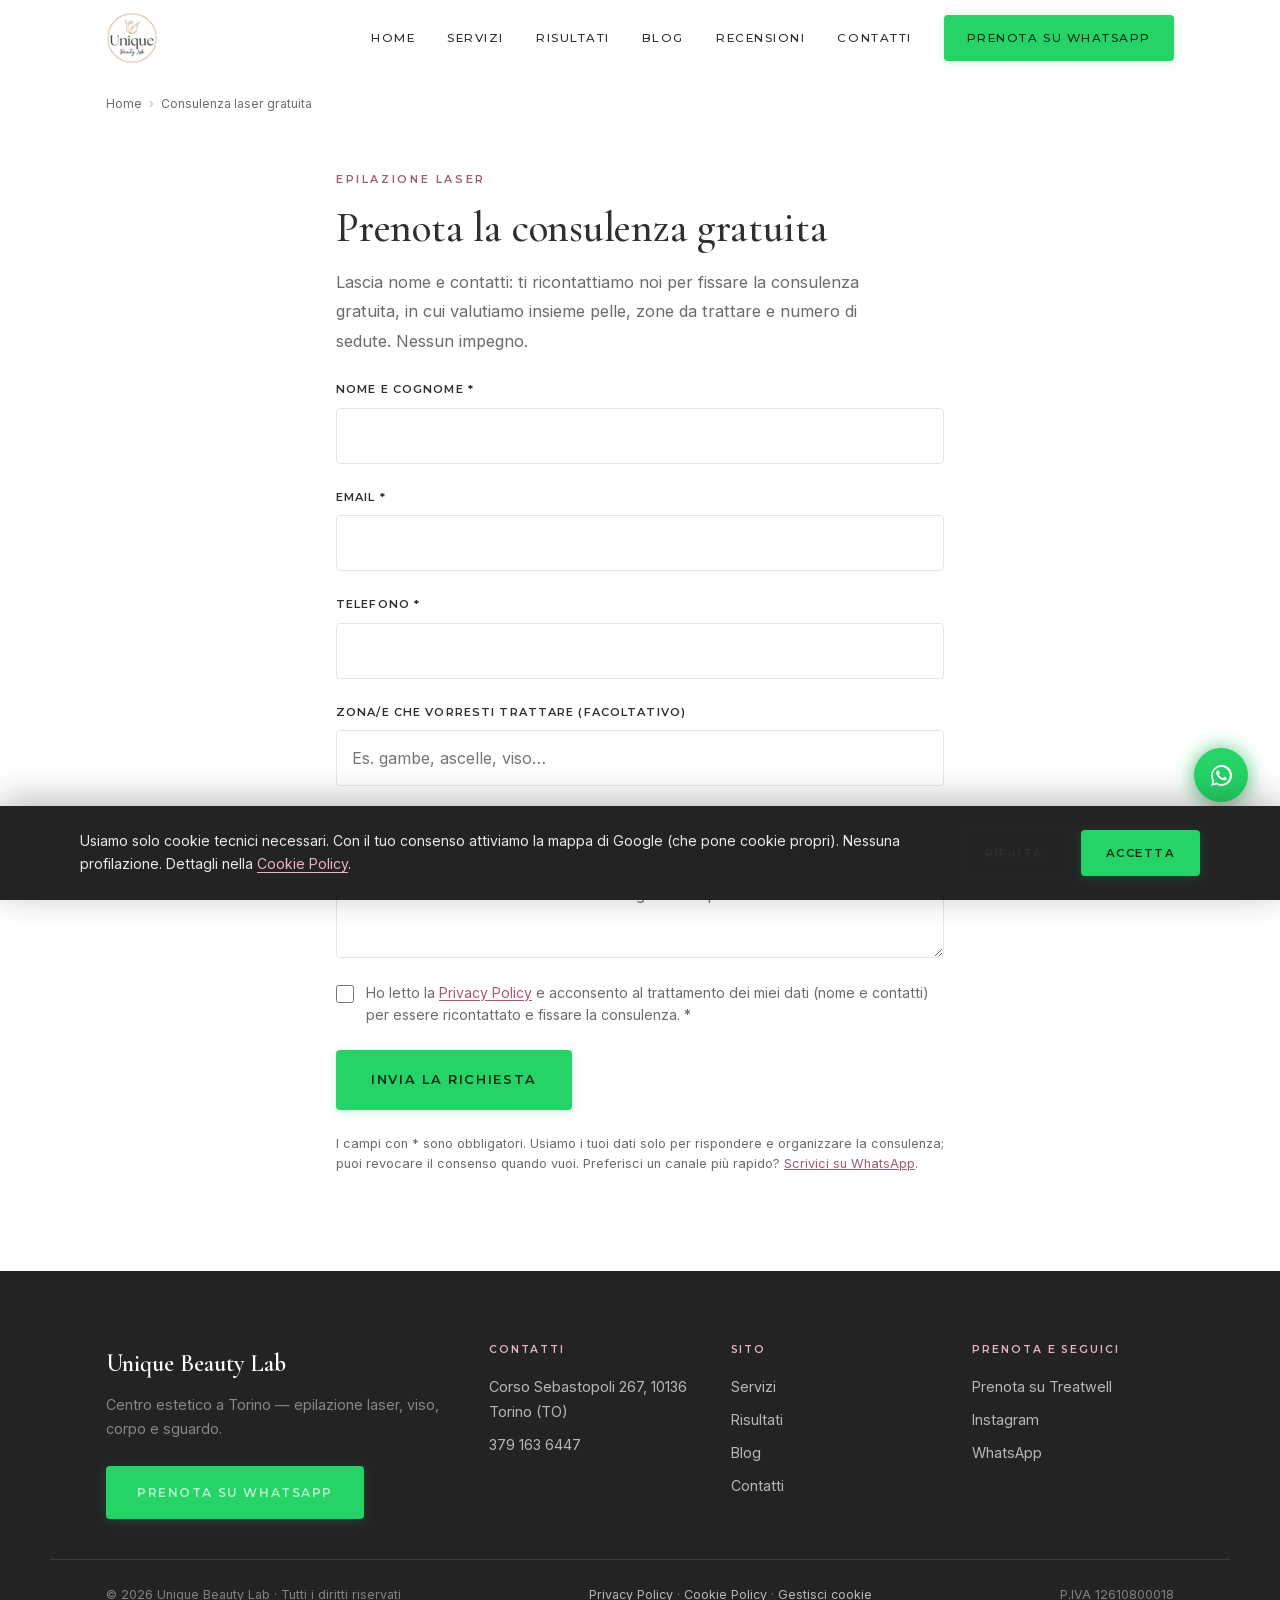
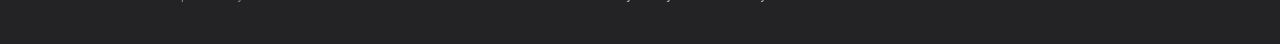
<file: consulenza/index.html>
<!DOCTYPE html>
<html lang="it">
<head>
<meta charset="UTF-8">
<meta name="viewport" content="width=device-width, initial-scale=1.0">

<title>Prenota la consulenza laser gratuita | Unique Beauty Lab Torino</title>
<meta name="description" content="Compila il modulo per prenotare la tua consulenza laser gratuita da Unique Beauty Lab a Torino: lasci nome e contatti, ti richiamiamo noi. Nessun impegno.">
<link rel="canonical" href="https://uniquebeautylab.it/consulenza/">
<meta name="robots" content="index, follow">
<meta name="theme-color" content="#FBFAF9">

<link rel="icon" type="image/png" sizes="32x32" href="/assets/logo/favicon-32.png">
<link rel="icon" type="image/png" sizes="192x192" href="/assets/logo/favicon-180.png">
<link rel="apple-touch-icon" href="/assets/logo/favicon-180.png">
<link rel="stylesheet" href="/assets/fonts/fonts.css">
<link rel="stylesheet" href="/assets/css/style.css?v=2026081001">
</head>
<body>

<!-- ===================== HEADER ===================== -->
<header class="header" id="header">
  <div class="contenitore header-interno">
    <a href="/" class="logo" aria-label="Unique Beauty Lab Torino — Home"><img class="logo-img" src="/assets/logo/logo-240.png" srcset="/assets/logo/logo-240.png 1x, /assets/logo/logo-480.png 2x" width="52" height="52" alt="Unique Beauty Lab Torino"></a>
    <nav class="nav" id="nav-principale" aria-label="Navigazione principale">
      <a href="/">Home</a>
      <a href="/#servizi">Servizi</a>
      <a href="/prima-e-dopo.html">Risultati</a>
      <a href="/blog.html">Blog</a>
      <a href="/#recensioni">Recensioni</a>
      <a href="/#contatti">Contatti</a>
      <a class="bottone bottone-wa nav-cta" href="https://wa.me/393791636447"
         data-wa="appuntamento" target="_blank" rel="noopener">Prenota su WhatsApp</a>
    </nav>
    <button class="menu-toggle" id="menu-toggle" aria-expanded="false" aria-label="Apri menu" aria-controls="nav-principale">
      <span></span><span></span><span></span>
    </button>
  </div>
</header>

<main>
  <div class="contenitore">
    <nav class="briciole" aria-label="Percorso di navigazione">
      <a href="/">Home</a><span>›</span>Consulenza laser gratuita
    </nav>
  </div>

  <div class="contenitore-stretto legale-testa">
    <span class="sopratitolo">Epilazione laser</span>
    <h1>Prenota la consulenza gratuita</h1>
    <p class="testo-guida" style="margin-top:var(--sp-4)">Lascia nome e contatti: ti ricontattiamo noi per fissare la consulenza gratuita, in cui valutiamo insieme pelle, zone da trattare e numero di sedute. Nessun impegno.</p>
  </div>

  <div class="contenitore-stretto" style="padding-bottom:var(--sp-10)">

    <!-- Netlify Forms: le richieste arrivano nella dashboard Netlify → Forms.
         data-netlify + form-name + honeypot 'bot-field' contro lo spam. -->
    <form class="form-consulenza" name="consulenza-laser" method="POST"
          data-netlify="true" netlify-honeypot="bot-field" action="/consulenza/grazie/">
      <input type="hidden" name="form-name" value="consulenza-laser">
      <p hidden aria-hidden="true">
        <label>Non compilare questo campo: <input name="bot-field"></label>
      </p>

      <label class="campo">
        <span>Nome e cognome *</span>
        <input type="text" name="nome" autocomplete="name" required>
      </label>

      <label class="campo">
        <span>Email *</span>
        <input type="email" name="email" autocomplete="email" required>
      </label>

      <label class="campo">
        <span>Telefono *</span>
        <input type="tel" name="telefono" autocomplete="tel" required>
      </label>

      <label class="campo">
        <span>Zona/e che vorresti trattare (facoltativo)</span>
        <input type="text" name="zona" placeholder="Es. gambe, ascelle, viso…">
      </label>

      <label class="campo">
        <span>Messaggio (facoltativo)</span>
        <textarea name="messaggio" placeholder="Scrivici pure eventuali domande. Ti chiediamo di non inserire qui informazioni sulla tua salute: le raccogliamo di persona in consulenza."></textarea>
      </label>

      <label class="consenso-check">
        <input type="checkbox" name="consenso" required>
        <span>Ho letto la <a href="/privacy/" target="_blank" rel="noopener">Privacy Policy</a> e acconsento al trattamento dei miei dati (nome e contatti) per essere ricontattato e fissare la consulenza. *</span>
      </label>

      <div>
        <button class="bottone bottone-wa bottone-grande" type="submit">Invia la richiesta</button>
      </div>

      <p class="form-nota">I campi con * sono obbligatori. Usiamo i tuoi dati solo per rispondere e organizzare la consulenza; puoi revocare il consenso quando vuoi. Preferisci un canale più rapido? <a href="https://wa.me/393791636447" data-wa="consulenza" target="_blank" rel="noopener" style="color:var(--rosa-testo)">Scrivici su WhatsApp</a>.</p>
    </form>
  </div>
</main>

<!-- ===================== FOOTER ===================== -->
<footer class="footer">
  <div class="contenitore footer-griglia">
    <div class="footer-colonna">
      <p class="footer-logo">Unique Beauty Lab</p>
      <p class="footer-nota">Centro estetico a Torino — epilazione laser, viso, corpo e sguardo.</p>
      <a class="bottone bottone-wa" href="https://wa.me/393791636447"
         data-wa="appuntamento" target="_blank" rel="noopener">Prenota su WhatsApp</a>
    </div>
    <div class="footer-colonna">
      <h4>Contatti</h4>
      <p data-testo-indirizzo>Corso Sebastopoli 267, 10136 Torino (TO)</p>
      <p><a href="tel:+393791636447" data-tel data-testo-tel>379 163 6447</a></p>
    </div>
    <div class="footer-colonna">
      <h4>Sito</h4>
      <ul>
        <li><a href="/#servizi">Servizi</a></li>
        <li><a href="/prima-e-dopo.html">Risultati</a></li>
        <li><a href="/blog.html">Blog</a></li>
        <li><a href="/#contatti">Contatti</a></li>
      </ul>
    </div>
    <div class="footer-colonna">
      <h4>Prenota e seguici</h4>
      <ul>
        <li><a href="https://www.treatwell.it/salone/unique-beauty-lab/" data-tw target="_blank" rel="noopener">Prenota su Treatwell</a></li>
        <li><a href="https://www.instagram.com/unique_beauty.lab/" data-ig target="_blank" rel="noopener">Instagram</a></li>
        <li><a href="https://wa.me/393791636447" data-wa="generico" target="_blank" rel="noopener">WhatsApp</a></li>
      </ul>
    </div>
  </div>
  <div class="contenitore footer-fondo">
    <p>© <span data-anno>2026</span> Unique Beauty Lab · Tutti i diritti riservati</p>
    <p class="footer-legale">
      <a href="/privacy/">Privacy Policy</a> · <a href="/cookie/">Cookie Policy</a> · <a href="#" data-gestisci-cookie>Gestisci cookie</a>
    </p>
    <p data-testo-piva>P.IVA 12610800018</p>
  </div>
</footer>

<script src="/assets/js/site-data.js"></script>
<script src="/assets/js/components.js"></script>
</body>
</html>
</file>
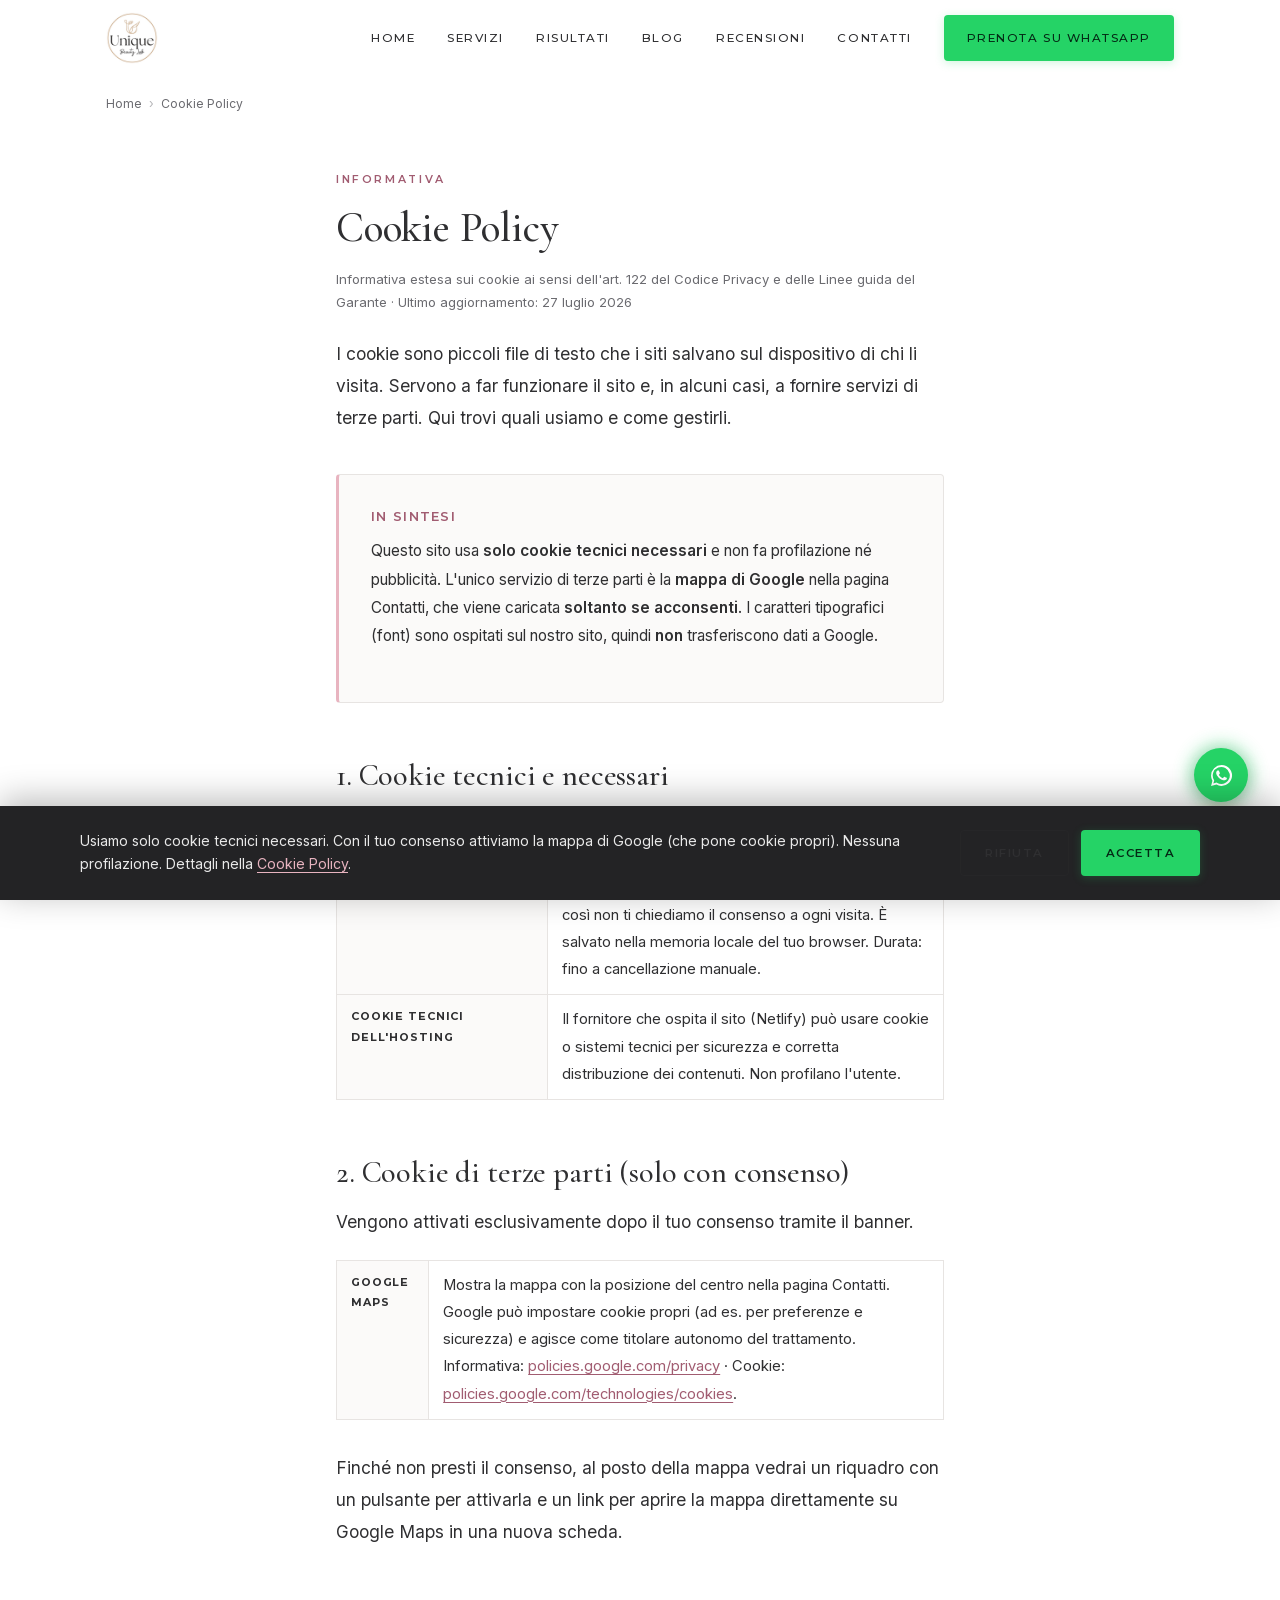
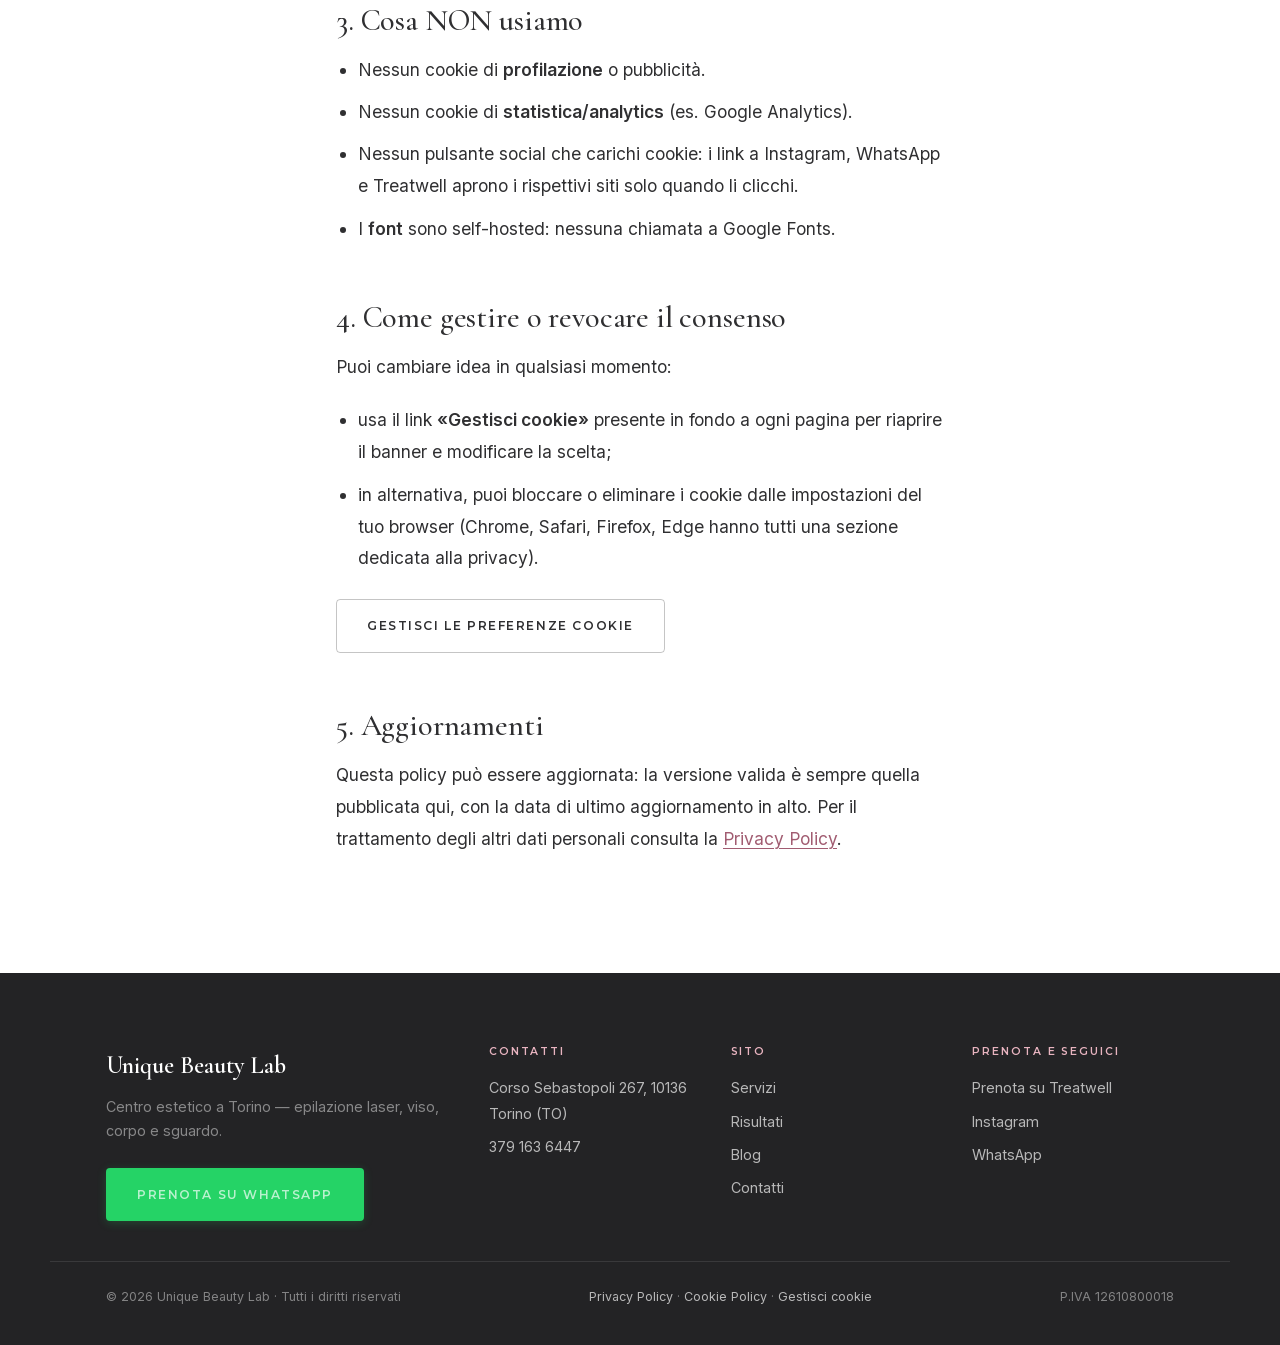
<file: cookie/index.html>
<!DOCTYPE html>
<html lang="it">
<head>
<meta charset="UTF-8">
<meta name="viewport" content="width=device-width, initial-scale=1.0">

<title>Cookie Policy | Unique Beauty Lab Torino</title>
<meta name="description" content="Informativa sui cookie utilizzati dal sito di Unique Beauty Lab, centro estetico a Torino: cookie tecnici e, solo con consenso, la mappa di Google.">
<link rel="canonical" href="https://uniquebeautylab.it/cookie/">
<meta name="robots" content="index, follow">
<meta name="theme-color" content="#FBFAF9">

<link rel="icon" type="image/png" sizes="32x32" href="/assets/logo/favicon-32.png">
<link rel="icon" type="image/png" sizes="192x192" href="/assets/logo/favicon-180.png">
<link rel="apple-touch-icon" href="/assets/logo/favicon-180.png">
<link rel="stylesheet" href="/assets/fonts/fonts.css">
<link rel="stylesheet" href="/assets/css/style.css?v=2026081001">
</head>
<body>

<!-- ===================== HEADER ===================== -->
<header class="header" id="header">
  <div class="contenitore header-interno">
    <a href="/" class="logo" aria-label="Unique Beauty Lab Torino — Home"><img class="logo-img" src="/assets/logo/logo-240.png" srcset="/assets/logo/logo-240.png 1x, /assets/logo/logo-480.png 2x" width="52" height="52" alt="Unique Beauty Lab Torino"></a>
    <nav class="nav" id="nav-principale" aria-label="Navigazione principale">
      <a href="/">Home</a>
      <a href="/#servizi">Servizi</a>
      <a href="/prima-e-dopo.html">Risultati</a>
      <a href="/blog.html">Blog</a>
      <a href="/#recensioni">Recensioni</a>
      <a href="/#contatti">Contatti</a>
      <a class="bottone bottone-wa nav-cta" href="https://wa.me/393791636447"
         data-wa="appuntamento" target="_blank" rel="noopener">Prenota su WhatsApp</a>
    </nav>
    <button class="menu-toggle" id="menu-toggle" aria-expanded="false" aria-label="Apri menu" aria-controls="nav-principale">
      <span></span><span></span><span></span>
    </button>
  </div>
</header>

<main>
  <div class="contenitore">
    <nav class="briciole" aria-label="Percorso di navigazione">
      <a href="/">Home</a><span>›</span>Cookie Policy
    </nav>
  </div>

  <div class="contenitore-stretto legale-testa">
    <span class="sopratitolo">Informativa</span>
    <h1>Cookie Policy</h1>
    <p class="legale-aggiornato">Informativa estesa sui cookie ai sensi dell'art. 122 del Codice Privacy e delle Linee guida del Garante · Ultimo aggiornamento: 27 luglio 2026</p>
  </div>

  <div class="contenitore-stretto articolo-contenuto" style="padding-bottom:var(--sp-10)">

    <p>I cookie sono piccoli file di testo che i siti salvano sul dispositivo di chi li visita. Servono a far funzionare il sito e, in alcuni casi, a fornire servizi di terze parti. Qui trovi quali usiamo e come gestirli.</p>

    <div class="riquadro-info">
      <h3>In sintesi</h3>
      <p>Questo sito usa <strong>solo cookie tecnici necessari</strong> e non fa profilazione né pubblicità. L'unico servizio di terze parti è la <strong>mappa di Google</strong> nella pagina Contatti, che viene caricata <strong>soltanto se acconsenti</strong>. I caratteri tipografici (font) sono ospitati sul nostro sito, quindi <strong>non</strong> trasferiscono dati a Google.</p>
    </div>

    <h2>1. Cookie tecnici e necessari</h2>
    <p>Sono indispensabili al funzionamento del sito e non richiedono consenso.</p>
    <table class="dato-tabella">
      <tbody>
        <tr><th>ubl_consenso_cookie</th><td>Memorizza la tua scelta sui cookie (accetta/rifiuta), così non ti chiediamo il consenso a ogni visita. È salvato nella memoria locale del tuo browser. Durata: fino a cancellazione manuale.</td></tr>
        <tr><th>Cookie tecnici dell'hosting</th><td>Il fornitore che ospita il sito (Netlify) può usare cookie o sistemi tecnici per sicurezza e corretta distribuzione dei contenuti. Non profilano l'utente.</td></tr>
      </tbody>
    </table>

    <h2>2. Cookie di terze parti (solo con consenso)</h2>
    <p>Vengono attivati esclusivamente dopo il tuo consenso tramite il banner.</p>
    <table class="dato-tabella">
      <tbody>
        <tr>
          <th>Google Maps</th>
          <td>Mostra la mappa con la posizione del centro nella pagina Contatti. Google può impostare cookie propri (ad es. per preferenze e sicurezza) e agisce come titolare autonomo del trattamento.
          Informativa: <a href="https://policies.google.com/privacy" target="_blank" rel="noopener">policies.google.com/privacy</a> ·
          Cookie: <a href="https://policies.google.com/technologies/cookies" target="_blank" rel="noopener">policies.google.com/technologies/cookies</a>.</td>
        </tr>
      </tbody>
    </table>
    <p>Finché non presti il consenso, al posto della mappa vedrai un riquadro con un pulsante per attivarla e un link per aprire la mappa direttamente su Google Maps in una nuova scheda.</p>

    <h2>3. Cosa NON usiamo</h2>
    <ul>
      <li>Nessun cookie di <strong>profilazione</strong> o pubblicità.</li>
      <li>Nessun cookie di <strong>statistica/analytics</strong> (es. Google Analytics).</li>
      <li>Nessun pulsante social che carichi cookie: i link a Instagram, WhatsApp e Treatwell aprono i rispettivi siti solo quando li clicchi.</li>
      <li>I <strong>font</strong> sono self-hosted: nessuna chiamata a Google Fonts.</li>
    </ul>

    <h2>4. Come gestire o revocare il consenso</h2>
    <p>Puoi cambiare idea in qualsiasi momento:</p>
    <ul>
      <li>usa il link <strong>«Gestisci cookie»</strong> presente in fondo a ogni pagina per riaprire il banner e modificare la scelta;</li>
      <li>in alternativa, puoi bloccare o eliminare i cookie dalle impostazioni del tuo browser (Chrome, Safari, Firefox, Edge hanno tutti una sezione dedicata alla privacy).</li>
    </ul>
    <p style="margin-top:var(--sp-4)">
      <button class="bottone bottone-contorno" type="button" data-gestisci-cookie>Gestisci le preferenze cookie</button>
    </p>

    <h2>5. Aggiornamenti</h2>
    <p>Questa policy può essere aggiornata: la versione valida è sempre quella pubblicata qui, con la data di ultimo aggiornamento in alto. Per il trattamento degli altri dati personali consulta la <a href="/privacy/">Privacy Policy</a>.</p>
  </div>
</main>

<!-- ===================== FOOTER ===================== -->
<footer class="footer">
  <div class="contenitore footer-griglia">
    <div class="footer-colonna">
      <p class="footer-logo">Unique Beauty Lab</p>
      <p class="footer-nota">Centro estetico a Torino — epilazione laser, viso, corpo e sguardo.</p>
      <a class="bottone bottone-wa" href="https://wa.me/393791636447"
         data-wa="appuntamento" target="_blank" rel="noopener">Prenota su WhatsApp</a>
    </div>
    <div class="footer-colonna">
      <h4>Contatti</h4>
      <p data-testo-indirizzo>Corso Sebastopoli 267, 10136 Torino (TO)</p>
      <p><a href="tel:+393791636447" data-tel data-testo-tel>379 163 6447</a></p>
    </div>
    <div class="footer-colonna">
      <h4>Sito</h4>
      <ul>
        <li><a href="/#servizi">Servizi</a></li>
        <li><a href="/prima-e-dopo.html">Risultati</a></li>
        <li><a href="/blog.html">Blog</a></li>
        <li><a href="/#contatti">Contatti</a></li>
      </ul>
    </div>
    <div class="footer-colonna">
      <h4>Prenota e seguici</h4>
      <ul>
        <li><a href="https://www.treatwell.it/salone/unique-beauty-lab/" data-tw target="_blank" rel="noopener">Prenota su Treatwell</a></li>
        <li><a href="https://www.instagram.com/unique_beauty.lab/" data-ig target="_blank" rel="noopener">Instagram</a></li>
        <li><a href="https://wa.me/393791636447" data-wa="generico" target="_blank" rel="noopener">WhatsApp</a></li>
      </ul>
    </div>
  </div>
  <div class="contenitore footer-fondo">
    <p>© <span data-anno>2026</span> Unique Beauty Lab · Tutti i diritti riservati</p>
    <p class="footer-legale">
      <a href="/privacy/">Privacy Policy</a> · <a href="/cookie/">Cookie Policy</a> · <a href="#" data-gestisci-cookie>Gestisci cookie</a>
    </p>
    <p data-testo-piva>P.IVA 12610800018</p>
  </div>
</footer>

<script src="/assets/js/site-data.js"></script>
<script src="/assets/js/components.js"></script>
</body>
</html>
</file>
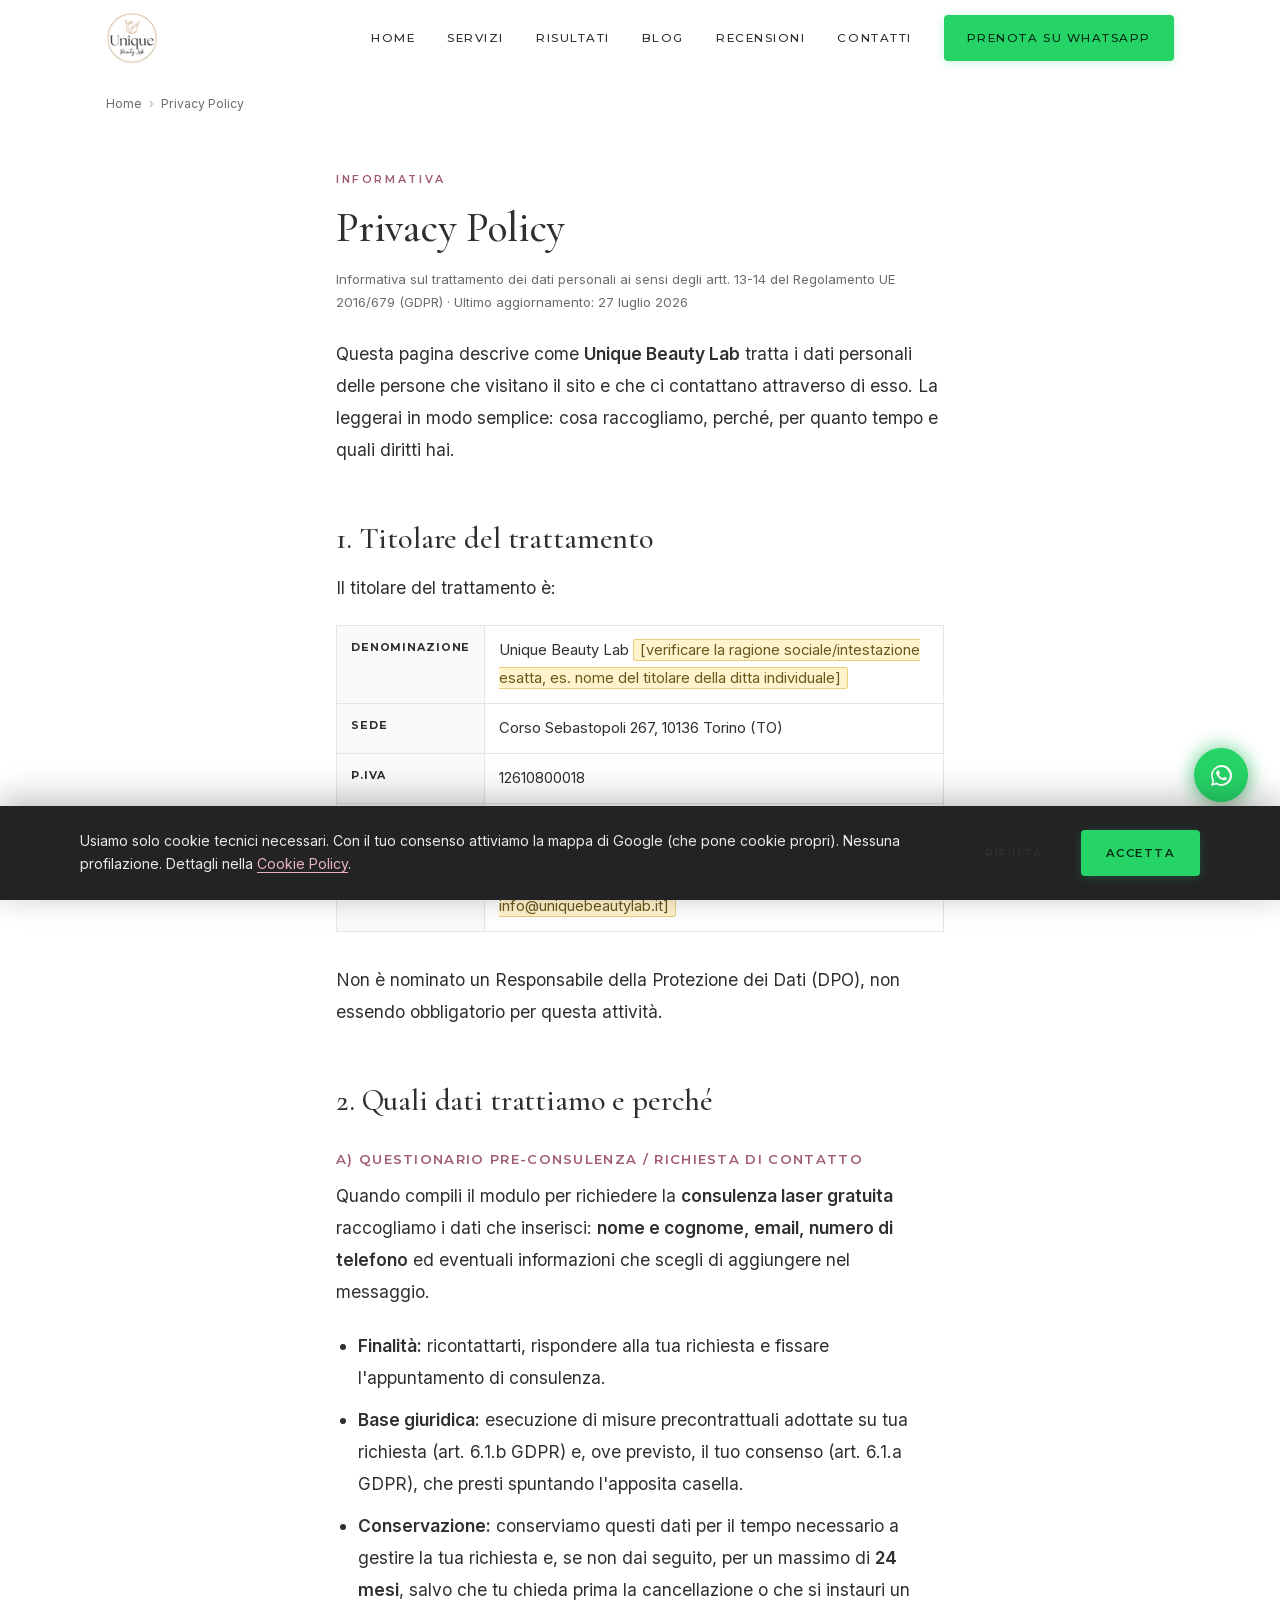
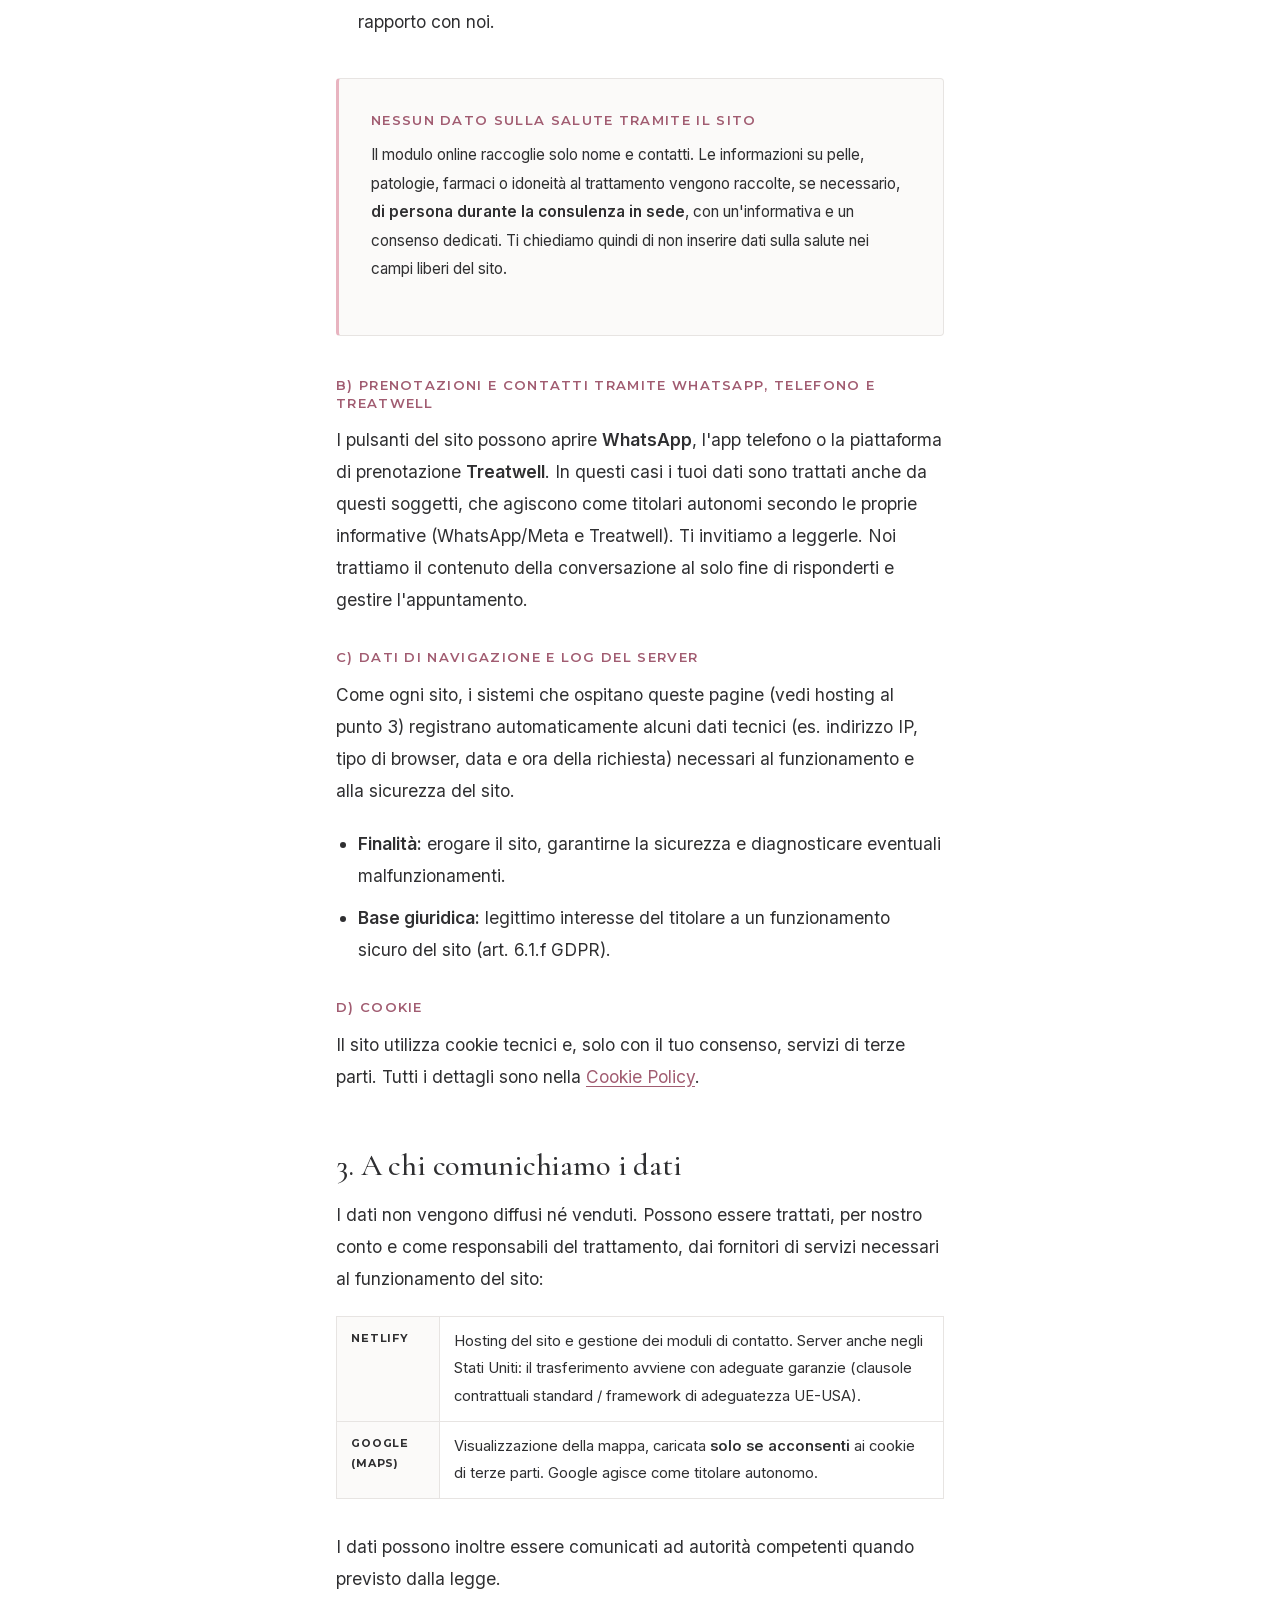
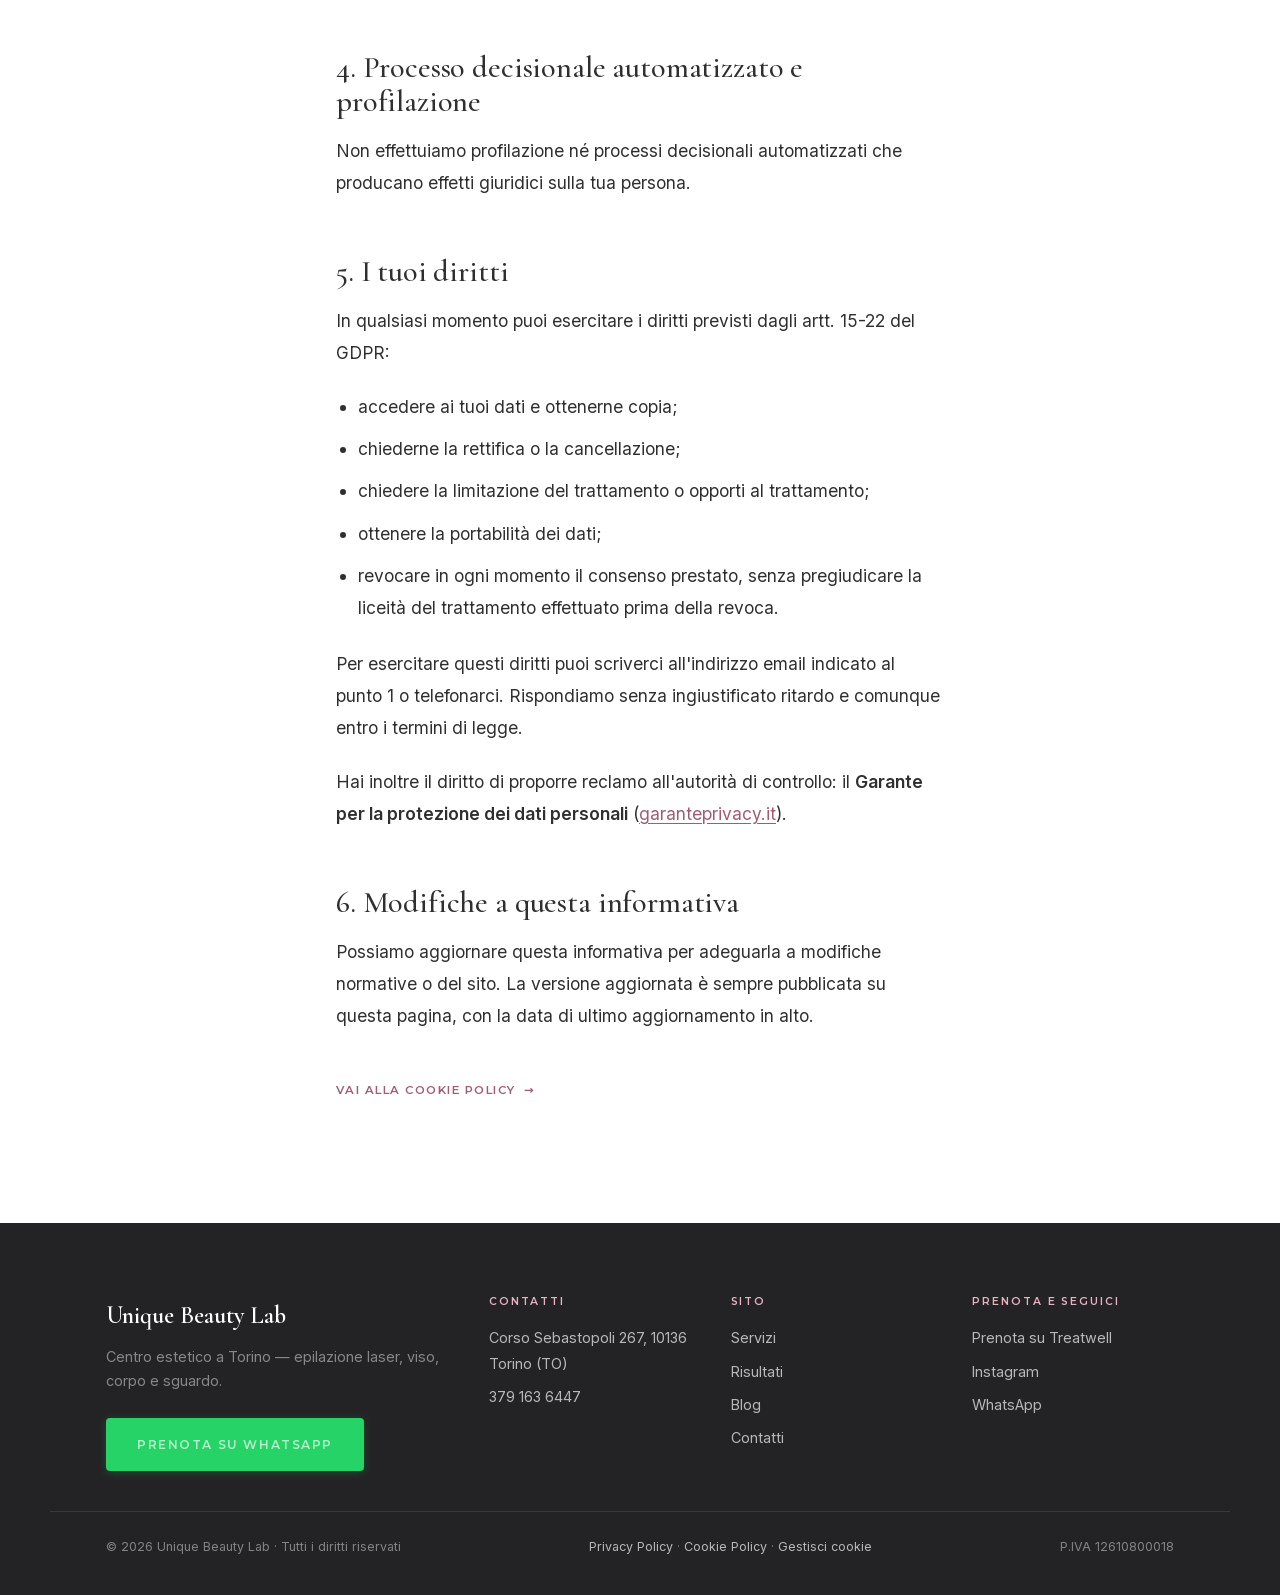
<file: privacy/index.html>
<!DOCTYPE html>
<html lang="it">
<head>
<meta charset="UTF-8">
<meta name="viewport" content="width=device-width, initial-scale=1.0">

<title>Privacy Policy | Unique Beauty Lab Torino</title>
<meta name="description" content="Informativa sul trattamento dei dati personali di Unique Beauty Lab, centro estetico a Torino, ai sensi del Regolamento UE 2016/679 (GDPR).">
<link rel="canonical" href="https://uniquebeautylab.it/privacy/">
<meta name="robots" content="index, follow">
<meta name="theme-color" content="#FBFAF9">

<link rel="icon" type="image/png" sizes="32x32" href="/assets/logo/favicon-32.png">
<link rel="icon" type="image/png" sizes="192x192" href="/assets/logo/favicon-180.png">
<link rel="apple-touch-icon" href="/assets/logo/favicon-180.png">
<link rel="stylesheet" href="/assets/fonts/fonts.css">
<link rel="stylesheet" href="/assets/css/style.css?v=2026081001">
</head>
<body>

<!-- ===================== HEADER ===================== -->
<header class="header" id="header">
  <div class="contenitore header-interno">
    <a href="/" class="logo" aria-label="Unique Beauty Lab Torino — Home"><img class="logo-img" src="/assets/logo/logo-240.png" srcset="/assets/logo/logo-240.png 1x, /assets/logo/logo-480.png 2x" width="52" height="52" alt="Unique Beauty Lab Torino"></a>
    <nav class="nav" id="nav-principale" aria-label="Navigazione principale">
      <a href="/">Home</a>
      <a href="/#servizi">Servizi</a>
      <a href="/prima-e-dopo.html">Risultati</a>
      <a href="/blog.html">Blog</a>
      <a href="/#recensioni">Recensioni</a>
      <a href="/#contatti">Contatti</a>
      <a class="bottone bottone-wa nav-cta" href="https://wa.me/393791636447"
         data-wa="appuntamento" target="_blank" rel="noopener">Prenota su WhatsApp</a>
    </nav>
    <button class="menu-toggle" id="menu-toggle" aria-expanded="false" aria-label="Apri menu" aria-controls="nav-principale">
      <span></span><span></span><span></span>
    </button>
  </div>
</header>

<main>
  <div class="contenitore">
    <nav class="briciole" aria-label="Percorso di navigazione">
      <a href="/">Home</a><span>›</span>Privacy Policy
    </nav>
  </div>

  <div class="contenitore-stretto legale-testa">
    <span class="sopratitolo">Informativa</span>
    <h1>Privacy Policy</h1>
    <p class="legale-aggiornato">Informativa sul trattamento dei dati personali ai sensi degli artt. 13-14 del Regolamento UE 2016/679 (GDPR) · Ultimo aggiornamento: 27 luglio 2026</p>
  </div>

  <div class="contenitore-stretto articolo-contenuto" style="padding-bottom:var(--sp-10)">

    <p>Questa pagina descrive come <strong>Unique Beauty Lab</strong> tratta i dati personali delle persone che visitano il sito e che ci contattano attraverso di esso. La leggerai in modo semplice: cosa raccogliamo, perché, per quanto tempo e quali diritti hai.</p>

    <h2>1. Titolare del trattamento</h2>
    <p>Il titolare del trattamento è:</p>
    <table class="dato-tabella">
      <tbody>
        <tr><th>Denominazione</th><td>Unique Beauty Lab <span class="segnaposto">[verificare la ragione sociale/intestazione esatta, es. nome del titolare della ditta individuale]</span></td></tr>
        <tr><th>Sede</th><td>Corso Sebastopoli 267, 10136 Torino (TO)</td></tr>
        <tr><th>P.IVA</th><td>12610800018</td></tr>
        <tr><th>Telefono</th><td><a href="tel:+393791636447" data-tel>379 163 6447</a></td></tr>
        <tr><th>Email</th><td><span class="segnaposto">[inserire un indirizzo email per le richieste privacy, es. info@uniquebeautylab.it]</span></td></tr>
      </tbody>
    </table>
    <p>Non è nominato un Responsabile della Protezione dei Dati (DPO), non essendo obbligatorio per questa attività.</p>

    <h2>2. Quali dati trattiamo e perché</h2>

    <h3>a) Questionario pre-consulenza / richiesta di contatto</h3>
    <p>Quando compili il modulo per richiedere la <strong>consulenza laser gratuita</strong> raccogliamo i dati che inserisci: <strong>nome e cognome, email, numero di telefono</strong> ed eventuali informazioni che scegli di aggiungere nel messaggio.</p>
    <ul>
      <li><strong>Finalità:</strong> ricontattarti, rispondere alla tua richiesta e fissare l'appuntamento di consulenza.</li>
      <li><strong>Base giuridica:</strong> esecuzione di misure precontrattuali adottate su tua richiesta (art. 6.1.b GDPR) e, ove previsto, il tuo consenso (art. 6.1.a GDPR), che presti spuntando l'apposita casella.</li>
      <li><strong>Conservazione:</strong> conserviamo questi dati per il tempo necessario a gestire la tua richiesta e, se non dai seguito, per un massimo di <strong>24 mesi</strong>, salvo che tu chieda prima la cancellazione o che si instauri un rapporto con noi.</li>
    </ul>
    <div class="riquadro-info">
      <h3>Nessun dato sulla salute tramite il sito</h3>
      <p>Il modulo online raccoglie solo nome e contatti. Le informazioni su pelle, patologie, farmaci o idoneità al trattamento vengono raccolte, se necessario, <strong>di persona durante la consulenza in sede</strong>, con un'informativa e un consenso dedicati. Ti chiediamo quindi di non inserire dati sulla salute nei campi liberi del sito.</p>
    </div>

    <h3>b) Prenotazioni e contatti tramite WhatsApp, telefono e Treatwell</h3>
    <p>I pulsanti del sito possono aprire <strong>WhatsApp</strong>, l'app telefono o la piattaforma di prenotazione <strong>Treatwell</strong>. In questi casi i tuoi dati sono trattati anche da questi soggetti, che agiscono come titolari autonomi secondo le proprie informative (WhatsApp/Meta e Treatwell). Ti invitiamo a leggerle. Noi trattiamo il contenuto della conversazione al solo fine di risponderti e gestire l'appuntamento.</p>

    <h3>c) Dati di navigazione e log del server</h3>
    <p>Come ogni sito, i sistemi che ospitano queste pagine (vedi hosting al punto 3) registrano automaticamente alcuni dati tecnici (es. indirizzo IP, tipo di browser, data e ora della richiesta) necessari al funzionamento e alla sicurezza del sito.</p>
    <ul>
      <li><strong>Finalità:</strong> erogare il sito, garantirne la sicurezza e diagnosticare eventuali malfunzionamenti.</li>
      <li><strong>Base giuridica:</strong> legittimo interesse del titolare a un funzionamento sicuro del sito (art. 6.1.f GDPR).</li>
    </ul>

    <h3>d) Cookie</h3>
    <p>Il sito utilizza cookie tecnici e, solo con il tuo consenso, servizi di terze parti. Tutti i dettagli sono nella <a href="/cookie/">Cookie Policy</a>.</p>

    <h2>3. A chi comunichiamo i dati</h2>
    <p>I dati non vengono diffusi né venduti. Possono essere trattati, per nostro conto e come responsabili del trattamento, dai fornitori di servizi necessari al funzionamento del sito:</p>
    <table class="dato-tabella">
      <tbody>
        <tr><th>Netlify</th><td>Hosting del sito e gestione dei moduli di contatto. Server anche negli Stati Uniti: il trasferimento avviene con adeguate garanzie (clausole contrattuali standard / framework di adeguatezza UE-USA).</td></tr>
        <tr><th>Google (Maps)</th><td>Visualizzazione della mappa, caricata <strong>solo se acconsenti</strong> ai cookie di terze parti. Google agisce come titolare autonomo.</td></tr>
      </tbody>
    </table>
    <p>I dati possono inoltre essere comunicati ad autorità competenti quando previsto dalla legge.</p>

    <h2>4. Processo decisionale automatizzato e profilazione</h2>
    <p>Non effettuiamo profilazione né processi decisionali automatizzati che producano effetti giuridici sulla tua persona.</p>

    <h2>5. I tuoi diritti</h2>
    <p>In qualsiasi momento puoi esercitare i diritti previsti dagli artt. 15-22 del GDPR:</p>
    <ul>
      <li>accedere ai tuoi dati e ottenerne copia;</li>
      <li>chiederne la rettifica o la cancellazione;</li>
      <li>chiedere la limitazione del trattamento o opporti al trattamento;</li>
      <li>ottenere la portabilità dei dati;</li>
      <li>revocare in ogni momento il consenso prestato, senza pregiudicare la liceità del trattamento effettuato prima della revoca.</li>
    </ul>
    <p>Per esercitare questi diritti puoi scriverci all'indirizzo email indicato al punto 1 o telefonarci. Rispondiamo senza ingiustificato ritardo e comunque entro i termini di legge.</p>
    <p>Hai inoltre il diritto di proporre reclamo all'autorità di controllo: il <strong>Garante per la protezione dei dati personali</strong> (<a href="https://www.garanteprivacy.it" target="_blank" rel="noopener">garanteprivacy.it</a>).</p>

    <h2>6. Modifiche a questa informativa</h2>
    <p>Possiamo aggiornare questa informativa per adeguarla a modifiche normative o del sito. La versione aggiornata è sempre pubblicata su questa pagina, con la data di ultimo aggiornamento in alto.</p>

    <p style="margin-top:var(--sp-7)"><a class="link-freccia" href="/cookie/">Vai alla Cookie Policy</a></p>
  </div>
</main>

<!-- ===================== FOOTER ===================== -->
<footer class="footer">
  <div class="contenitore footer-griglia">
    <div class="footer-colonna">
      <p class="footer-logo">Unique Beauty Lab</p>
      <p class="footer-nota">Centro estetico a Torino — epilazione laser, viso, corpo e sguardo.</p>
      <a class="bottone bottone-wa" href="https://wa.me/393791636447"
         data-wa="appuntamento" target="_blank" rel="noopener">Prenota su WhatsApp</a>
    </div>
    <div class="footer-colonna">
      <h4>Contatti</h4>
      <p data-testo-indirizzo>Corso Sebastopoli 267, 10136 Torino (TO)</p>
      <p><a href="tel:+393791636447" data-tel data-testo-tel>379 163 6447</a></p>
    </div>
    <div class="footer-colonna">
      <h4>Sito</h4>
      <ul>
        <li><a href="/#servizi">Servizi</a></li>
        <li><a href="/prima-e-dopo.html">Risultati</a></li>
        <li><a href="/blog.html">Blog</a></li>
        <li><a href="/#contatti">Contatti</a></li>
      </ul>
    </div>
    <div class="footer-colonna">
      <h4>Prenota e seguici</h4>
      <ul>
        <li><a href="https://www.treatwell.it/salone/unique-beauty-lab/" data-tw target="_blank" rel="noopener">Prenota su Treatwell</a></li>
        <li><a href="https://www.instagram.com/unique_beauty.lab/" data-ig target="_blank" rel="noopener">Instagram</a></li>
        <li><a href="https://wa.me/393791636447" data-wa="generico" target="_blank" rel="noopener">WhatsApp</a></li>
      </ul>
    </div>
  </div>
  <div class="contenitore footer-fondo">
    <p>© <span data-anno>2026</span> Unique Beauty Lab · Tutti i diritti riservati</p>
    <p class="footer-legale">
      <a href="/privacy/">Privacy Policy</a> · <a href="/cookie/">Cookie Policy</a> · <a href="#" data-gestisci-cookie>Gestisci cookie</a>
    </p>
    <p data-testo-piva>P.IVA 12610800018</p>
  </div>
</footer>

<script src="/assets/js/site-data.js"></script>
<script src="/assets/js/components.js"></script>
</body>
</html>
</file>
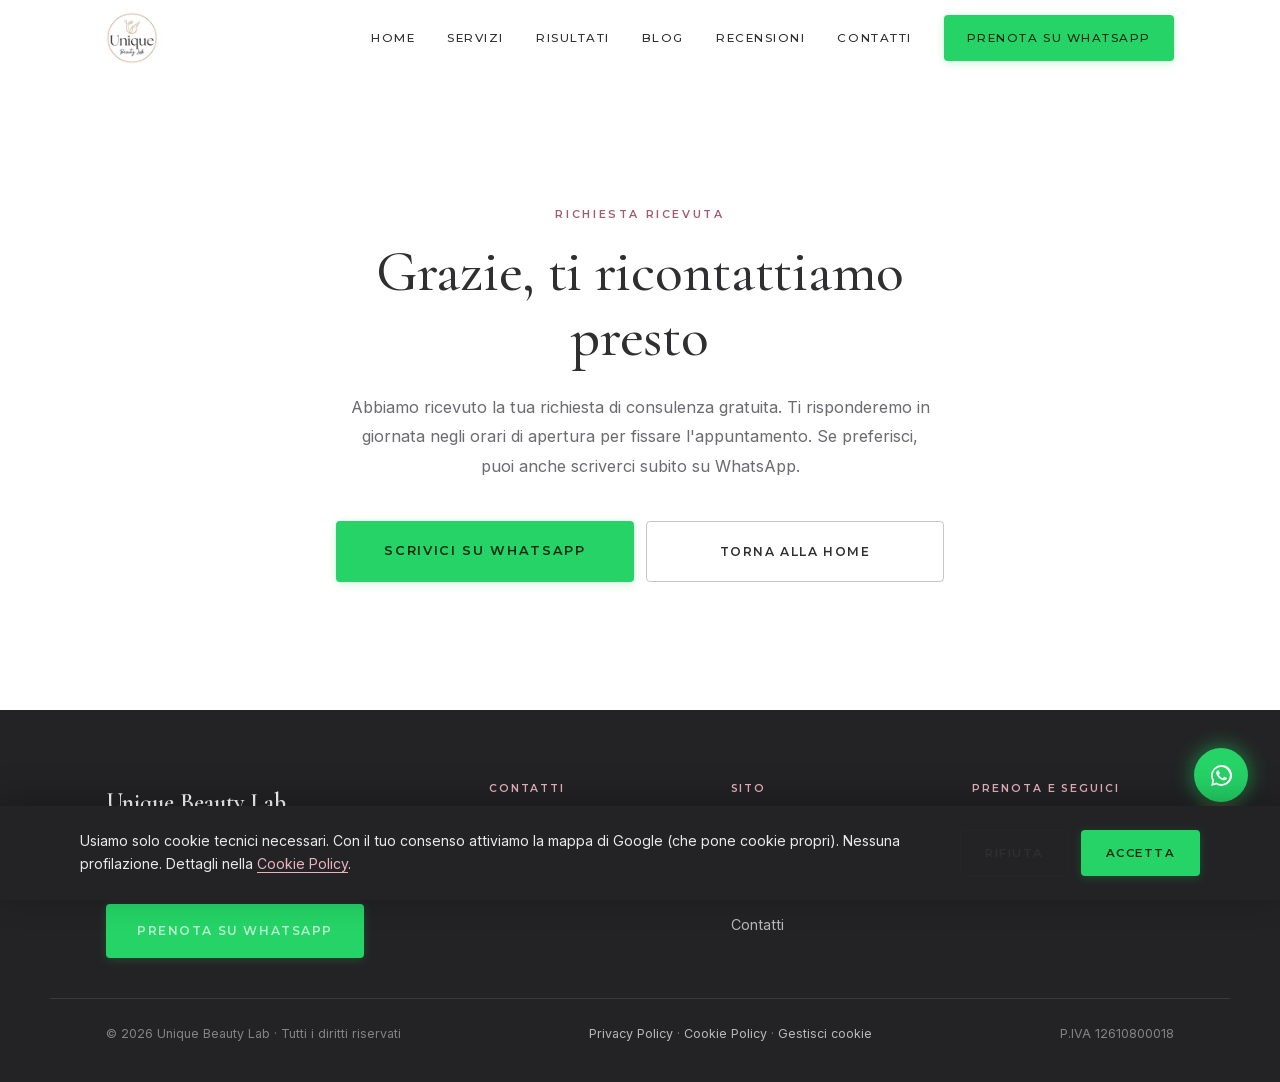
<file: consulenza/grazie/index.html>
<!DOCTYPE html>
<html lang="it">
<head>
<meta charset="UTF-8">
<meta name="viewport" content="width=device-width, initial-scale=1.0">

<title>Richiesta inviata | Unique Beauty Lab Torino</title>
<meta name="robots" content="noindex, follow">
<meta name="theme-color" content="#FBFAF9">

<link rel="icon" type="image/png" sizes="32x32" href="/assets/logo/favicon-32.png">
<link rel="icon" type="image/png" sizes="192x192" href="/assets/logo/favicon-180.png">
<link rel="apple-touch-icon" href="/assets/logo/favicon-180.png">
<link rel="stylesheet" href="/assets/fonts/fonts.css">
<link rel="stylesheet" href="/assets/css/style.css?v=2026081001">
</head>
<body>

<!-- ===================== HEADER ===================== -->
<header class="header" id="header">
  <div class="contenitore header-interno">
    <a href="/" class="logo" aria-label="Unique Beauty Lab Torino — Home"><img class="logo-img" src="/assets/logo/logo-240.png" srcset="/assets/logo/logo-240.png 1x, /assets/logo/logo-480.png 2x" width="52" height="52" alt="Unique Beauty Lab Torino"></a>
    <nav class="nav" id="nav-principale" aria-label="Navigazione principale">
      <a href="/">Home</a>
      <a href="/#servizi">Servizi</a>
      <a href="/prima-e-dopo.html">Risultati</a>
      <a href="/blog.html">Blog</a>
      <a href="/#recensioni">Recensioni</a>
      <a href="/#contatti">Contatti</a>
      <a class="bottone bottone-wa nav-cta" href="https://wa.me/393791636447"
         data-wa="appuntamento" target="_blank" rel="noopener">Prenota su WhatsApp</a>
    </nav>
    <button class="menu-toggle" id="menu-toggle" aria-expanded="false" aria-label="Apri menu" aria-controls="nav-principale">
      <span></span><span></span><span></span>
    </button>
  </div>
</header>

<main>
  <section class="sezione">
    <div class="contenitore-stretto testo-centro">
      <span class="sopratitolo">Richiesta ricevuta</span>
      <h1>Grazie, ti ricontattiamo presto</h1>
      <p class="testo-guida" style="margin:var(--sp-5) auto var(--sp-7)">Abbiamo ricevuto la tua richiesta di consulenza gratuita. Ti risponderemo in giornata negli orari di apertura per fissare l'appuntamento. Se preferisci, puoi anche scriverci subito su WhatsApp.</p>
      <div class="gruppo-cta gruppo-cta-centro">
        <a class="bottone bottone-wa bottone-grande" href="https://wa.me/393791636447"
           data-wa="consulenza" target="_blank" rel="noopener">Scrivici su WhatsApp</a>
        <a class="bottone bottone-contorno" href="/">Torna alla home</a>
      </div>
    </div>
  </section>
</main>

<!-- ===================== FOOTER ===================== -->
<footer class="footer">
  <div class="contenitore footer-griglia">
    <div class="footer-colonna">
      <p class="footer-logo">Unique Beauty Lab</p>
      <p class="footer-nota">Centro estetico a Torino — epilazione laser, viso, corpo e sguardo.</p>
      <a class="bottone bottone-wa" href="https://wa.me/393791636447"
         data-wa="appuntamento" target="_blank" rel="noopener">Prenota su WhatsApp</a>
    </div>
    <div class="footer-colonna">
      <h4>Contatti</h4>
      <p data-testo-indirizzo>Corso Sebastopoli 267, 10136 Torino (TO)</p>
      <p><a href="tel:+393791636447" data-tel data-testo-tel>379 163 6447</a></p>
    </div>
    <div class="footer-colonna">
      <h4>Sito</h4>
      <ul>
        <li><a href="/#servizi">Servizi</a></li>
        <li><a href="/prima-e-dopo.html">Risultati</a></li>
        <li><a href="/blog.html">Blog</a></li>
        <li><a href="/#contatti">Contatti</a></li>
      </ul>
    </div>
    <div class="footer-colonna">
      <h4>Prenota e seguici</h4>
      <ul>
        <li><a href="https://www.treatwell.it/salone/unique-beauty-lab/" data-tw target="_blank" rel="noopener">Prenota su Treatwell</a></li>
        <li><a href="https://www.instagram.com/unique_beauty.lab/" data-ig target="_blank" rel="noopener">Instagram</a></li>
        <li><a href="https://wa.me/393791636447" data-wa="generico" target="_blank" rel="noopener">WhatsApp</a></li>
      </ul>
    </div>
  </div>
  <div class="contenitore footer-fondo">
    <p>© <span data-anno>2026</span> Unique Beauty Lab · Tutti i diritti riservati</p>
    <p class="footer-legale">
      <a href="/privacy/">Privacy Policy</a> · <a href="/cookie/">Cookie Policy</a> · <a href="#" data-gestisci-cookie>Gestisci cookie</a>
    </p>
    <p data-testo-piva>P.IVA 12610800018</p>
  </div>
</footer>

<script src="/assets/js/site-data.js"></script>
<script src="/assets/js/components.js"></script>
</body>
</html>
</file>
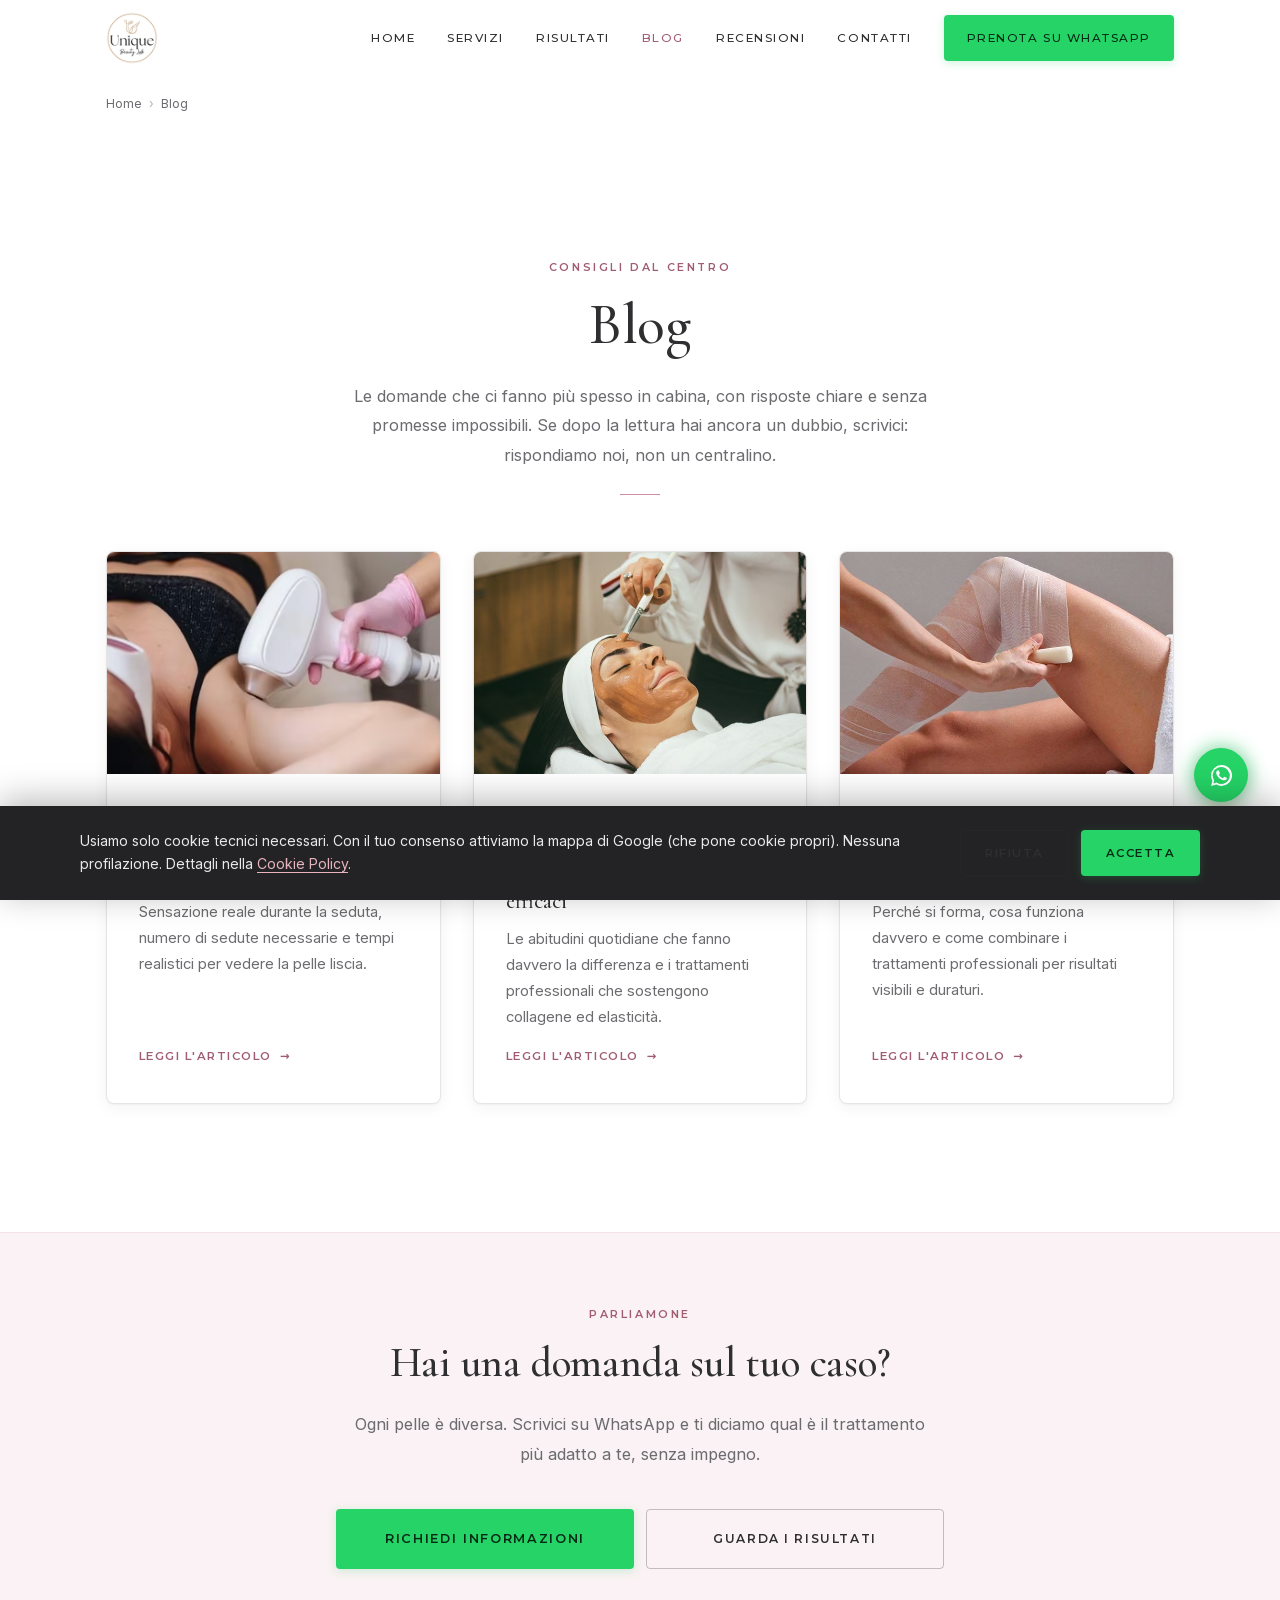
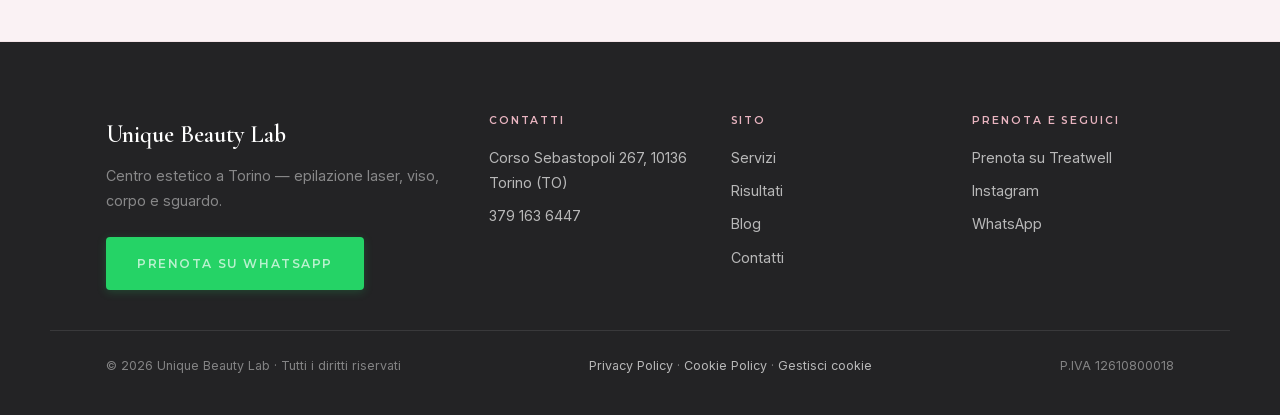
<file: blog.html>
<!DOCTYPE html>
<html lang="it">
<head>
<meta charset="UTF-8">
<meta name="viewport" content="width=device-width, initial-scale=1.0">

<!-- ===================== SEO ===================== -->
<title>Blog: consigli di bellezza e trattamenti | Unique Beauty Lab Torino</title>
<meta name="description" content="Consigli dal nostro centro estetico a Torino: epilazione laser, cura della pelle, cellulite e trattamenti viso e corpo. Risposte chiare alle domande più frequenti.">
<link rel="canonical" href="https://uniquebeautylab.it/blog.html">
<meta name="robots" content="index, follow">
<meta name="theme-color" content="#FBFAF9">

<meta property="og:type" content="website">
<meta property="og:title" content="Blog · Unique Beauty Lab Torino">
<meta property="og:description" content="Laser, pelle giovane e cellulite: i consigli del nostro centro estetico a Torino.">
<meta property="og:url" content="https://uniquebeautylab.it/blog.html">
<meta property="og:image" content="https://uniquebeautylab.it/assets/img/team-unique-beauty-lab-1000.jpg">
<meta property="og:locale" content="it_IT">
<meta name="twitter:card" content="summary_large_image">

<link rel="icon" type="image/png" sizes="32x32" href="/assets/logo/favicon-32.png">
<link rel="icon" type="image/png" sizes="192x192" href="/assets/logo/favicon-180.png">
<link rel="apple-touch-icon" href="/assets/logo/favicon-180.png">
<link rel="stylesheet" href="/assets/fonts/fonts.css">
<link rel="stylesheet" href="/assets/css/style.css?v=2026081001">

<script type="application/ld+json">
{
  "@context": "https://schema.org",
  "@type": "BreadcrumbList",
  "itemListElement": [
    { "@type": "ListItem", "position": 1, "name": "Home", "item": "https://uniquebeautylab.it/" },
    { "@type": "ListItem", "position": 2, "name": "Blog", "item": "https://uniquebeautylab.it/blog.html" }
  ]
}
</script>
</head>
<body>

<!-- ===================== HEADER ===================== -->
<header class="header" id="header">
  <div class="contenitore header-interno">
    <a href="/" class="logo" aria-label="Unique Beauty Lab Torino — Home"><img class="logo-img" src="/assets/logo/logo-240.png" srcset="/assets/logo/logo-240.png 1x, /assets/logo/logo-480.png 2x" width="52" height="52" alt="Unique Beauty Lab Torino"></a>

    <nav class="nav" id="nav-principale" aria-label="Navigazione principale">
      <a href="/">Home</a>
      <a href="/#servizi">Servizi</a>
      <a href="/prima-e-dopo.html">Risultati</a>
      <a href="/blog.html" aria-current="page">Blog</a>
      <a href="/#recensioni">Recensioni</a>
      <a href="/#contatti">Contatti</a>
      <a class="bottone bottone-wa nav-cta" href="https://wa.me/393791636447"
         data-wa="appuntamento" target="_blank" rel="noopener">Prenota su WhatsApp</a>
    </nav>

    <button class="menu-toggle" id="menu-toggle" aria-expanded="false" aria-label="Apri menu" aria-controls="nav-principale">
      <span></span><span></span><span></span>
    </button>
  </div>
</header>

<main>

  <div class="contenitore">
    <nav class="briciole" aria-label="Percorso di navigazione">
      <a href="/">Home</a><span>›</span>Blog
    </nav>
  </div>

  <section class="sezione">
    <div class="contenitore">
      <header class="sezione-testa reveal">
        <span class="sopratitolo">Consigli dal centro</span>
        <h1>Blog</h1>
        <p class="testo-guida">Le domande che ci fanno più spesso in cabina, con risposte chiare e senza promesse impossibili. Se dopo la lettura hai ancora un dubbio, scrivici: rispondiamo noi, non un centralino.</p>
        <span class="filetto" aria-hidden="true"></span>
      </header>

      <!-- Card generate da components.js leggendo SITE_DATA.articoli -->
      <div class="griglia-articoli" id="griglia-articoli"></div>
    </div>
  </section>

  <!-- ============ FASCIA CTA PRIMA DEL FOOTER ============ -->
  <section class="fascia-cta">
    <div class="contenitore-stretto fascia-cta-interno reveal">
      <span class="sopratitolo">Parliamone</span>
      <h2>Hai una domanda sul tuo caso?</h2>
      <p class="testo-guida">Ogni pelle è diversa. Scrivici su WhatsApp e ti diciamo qual è il trattamento più adatto a te, senza impegno.</p>
      <div class="gruppo-cta gruppo-cta-centro">
        <a class="bottone bottone-wa bottone-grande" href="https://wa.me/393791636447"
           data-wa="generico" target="_blank" rel="noopener">Richiedi informazioni</a>
        <a class="bottone bottone-contorno" href="/prima-e-dopo.html">Guarda i risultati</a>
      </div>
    </div>
  </section>
</main>

<!-- ===================== FOOTER ===================== -->
<footer class="footer">
  <div class="contenitore footer-griglia">
    <div class="footer-colonna">
      <p class="footer-logo">Unique Beauty Lab</p>
      <p class="footer-nota">Centro estetico a Torino — epilazione laser, viso, corpo e sguardo.</p>
      <a class="bottone bottone-wa" href="https://wa.me/393791636447"
         data-wa="appuntamento" target="_blank" rel="noopener">Prenota su WhatsApp</a>
    </div>
    <div class="footer-colonna">
      <h4>Contatti</h4>
      <p data-testo-indirizzo>Corso Sebastopoli 267, 10136 Torino (TO)</p>
      <p><a href="tel:+393791636447" data-tel data-testo-tel>379 163 6447</a></p>
    </div>
    <div class="footer-colonna">
      <h4>Sito</h4>
      <ul>
        <li><a href="/#servizi">Servizi</a></li>
        <li><a href="/prima-e-dopo.html">Risultati</a></li>
        <li><a href="/blog.html">Blog</a></li>
        <li><a href="/#contatti">Contatti</a></li>
      </ul>
    </div>
    <div class="footer-colonna">
      <h4>Prenota e seguici</h4>
      <ul>
        <li><a href="https://www.treatwell.it/salone/unique-beauty-lab/" data-tw target="_blank" rel="noopener">Prenota su Treatwell</a></li>
        <li><a href="https://www.instagram.com/unique_beauty.lab/" data-ig target="_blank" rel="noopener">Instagram</a></li>
        <li><a href="https://wa.me/393791636447" data-wa="generico" target="_blank" rel="noopener">WhatsApp</a></li>
      </ul>
    </div>
  </div>
  <div class="contenitore footer-fondo">
    <p>© <span data-anno>2026</span> Unique Beauty Lab · Tutti i diritti riservati</p>
    <p class="footer-legale">
      <a href="/privacy/">Privacy Policy</a> · <a href="/cookie/">Cookie Policy</a> · <a href="#" data-gestisci-cookie>Gestisci cookie</a>
    </p>
    <p data-testo-piva>P.IVA 12610800018</p>
  </div>
</footer>

<script src="/assets/js/site-data.js"></script>
<script src="/assets/js/components.js"></script>
</body>
</html>
</file>
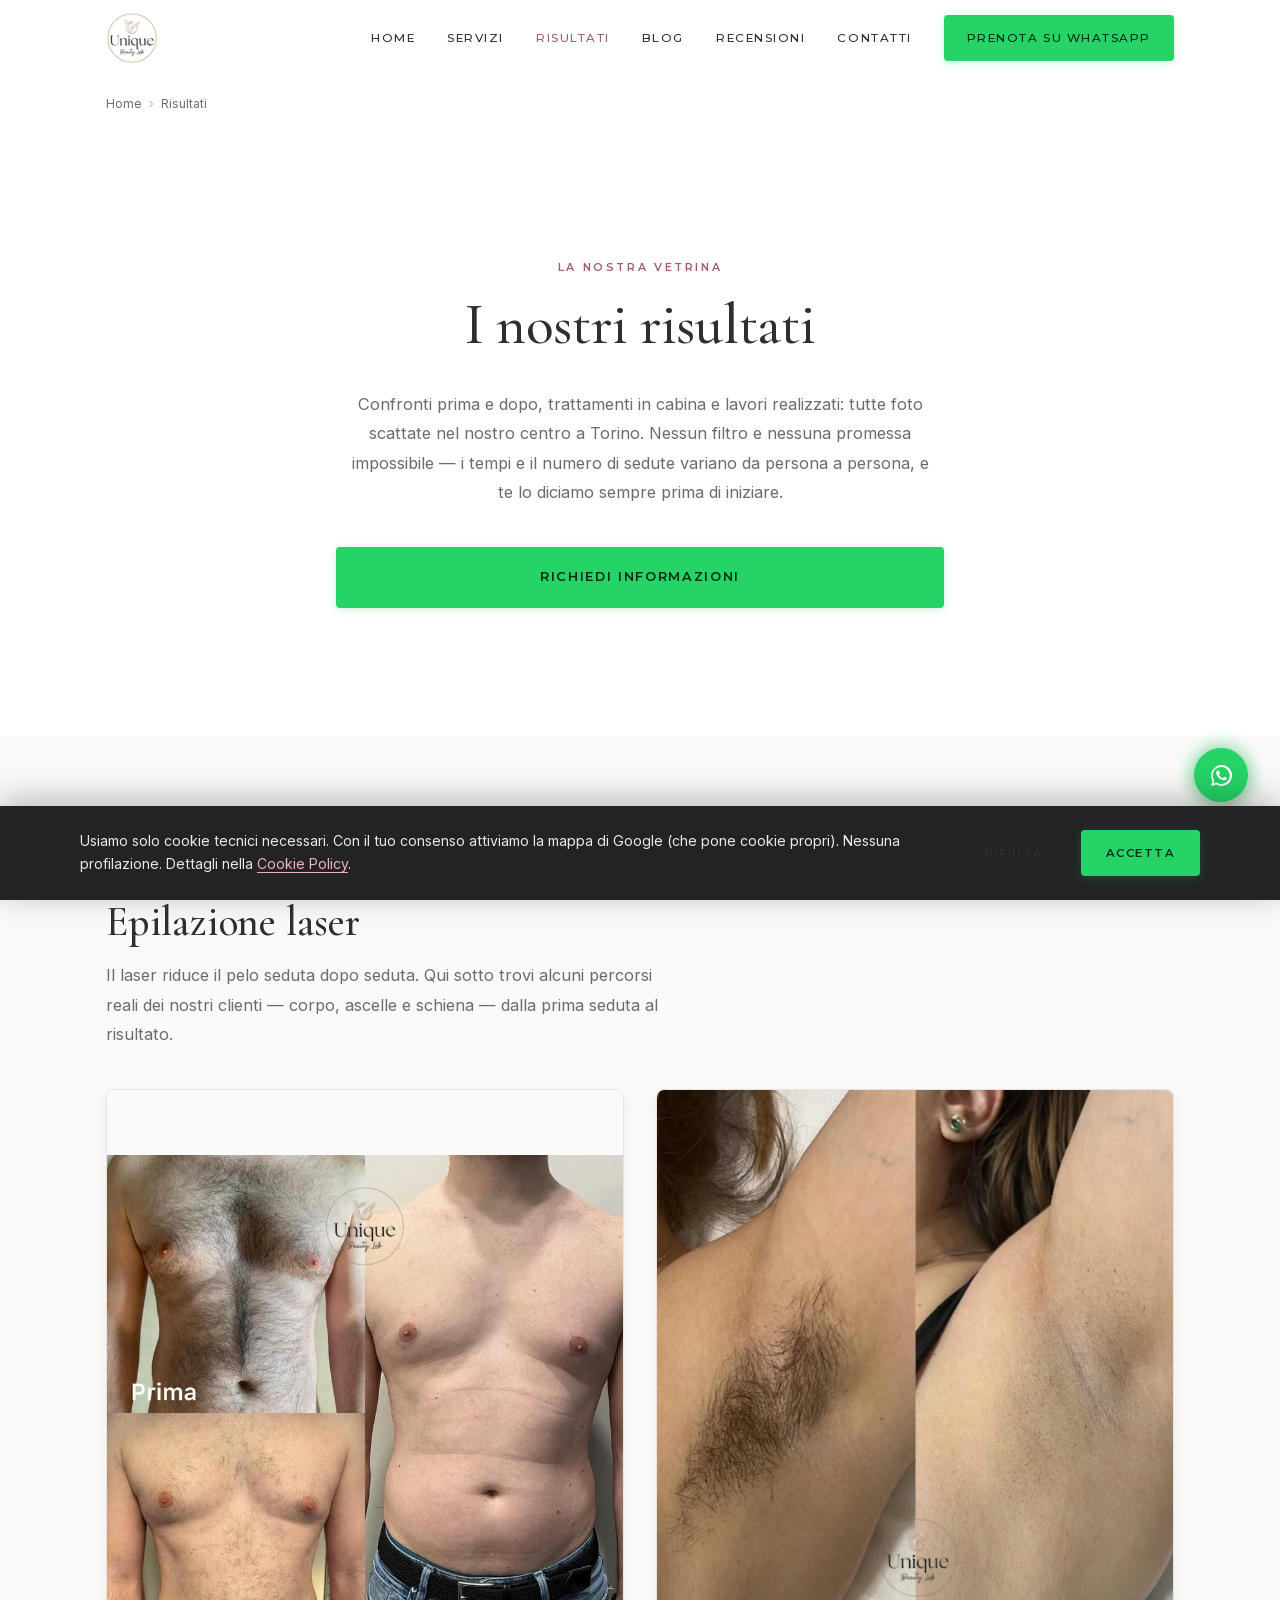
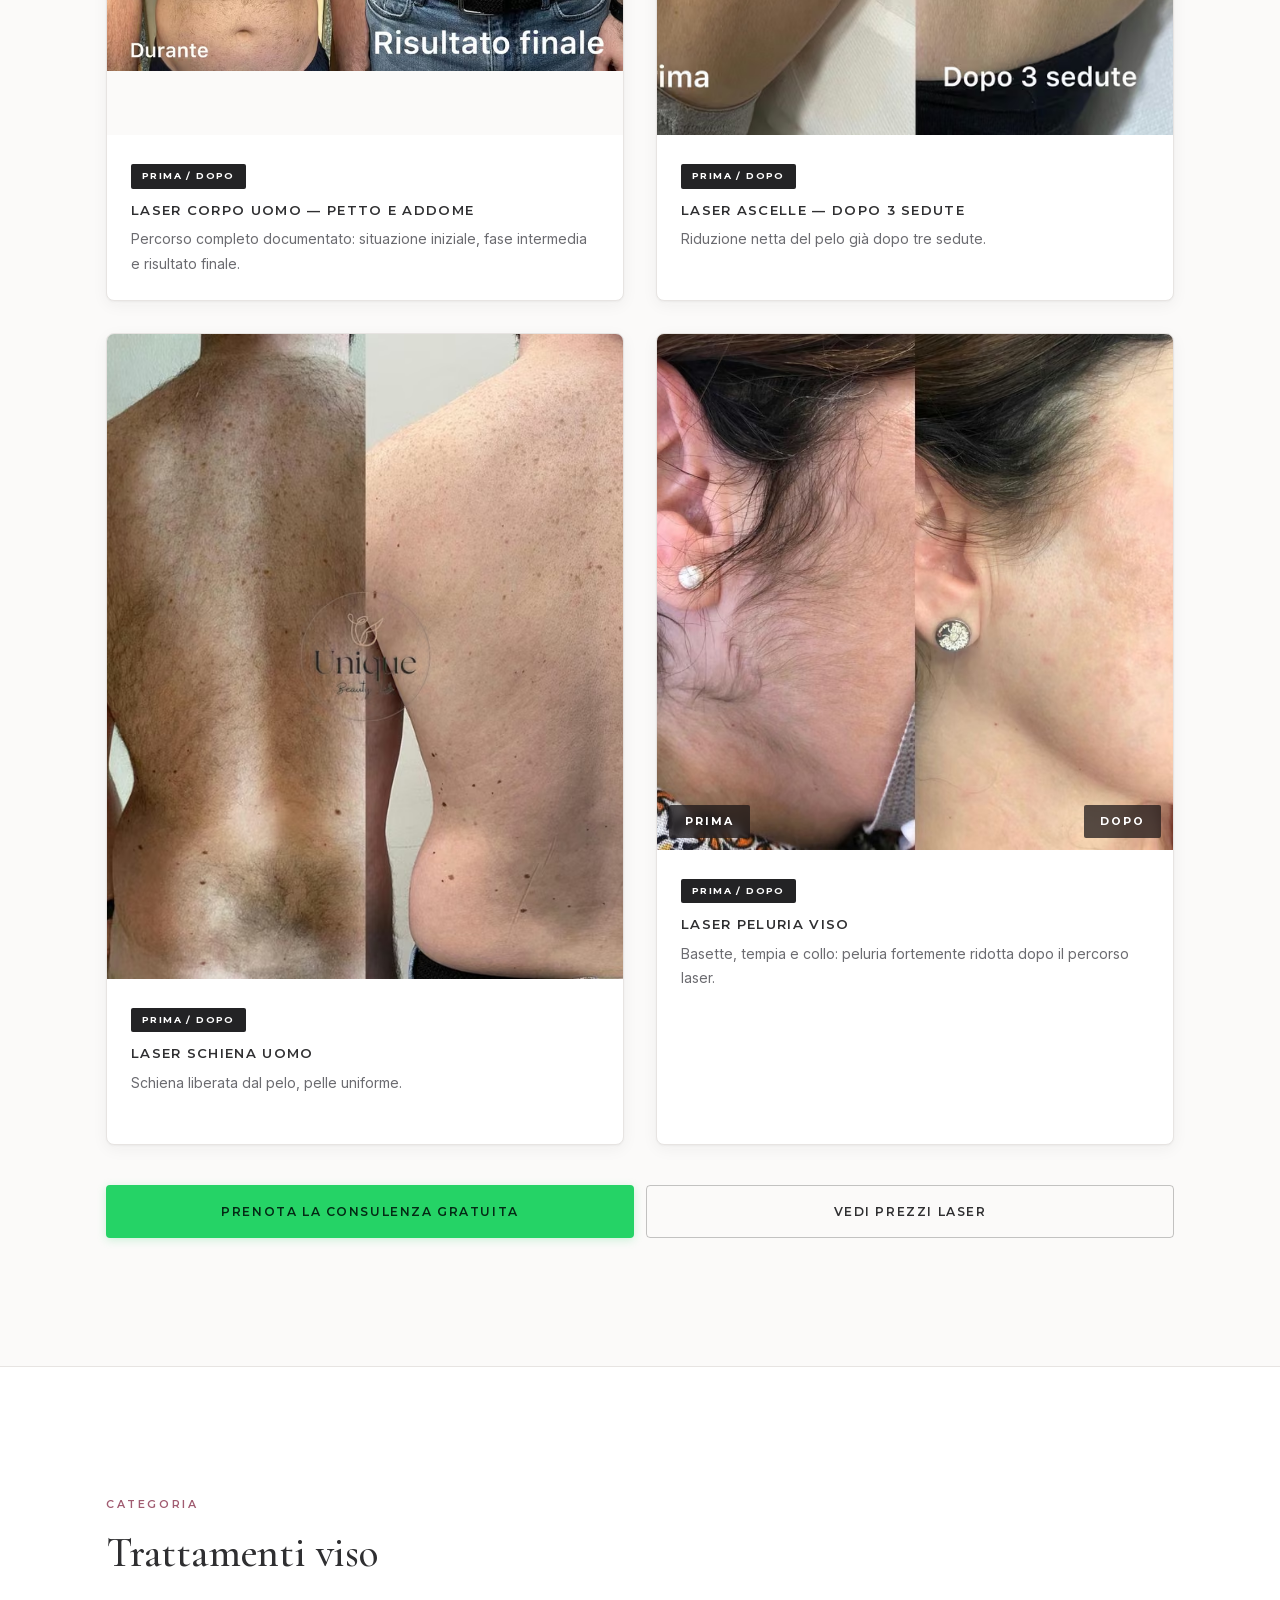
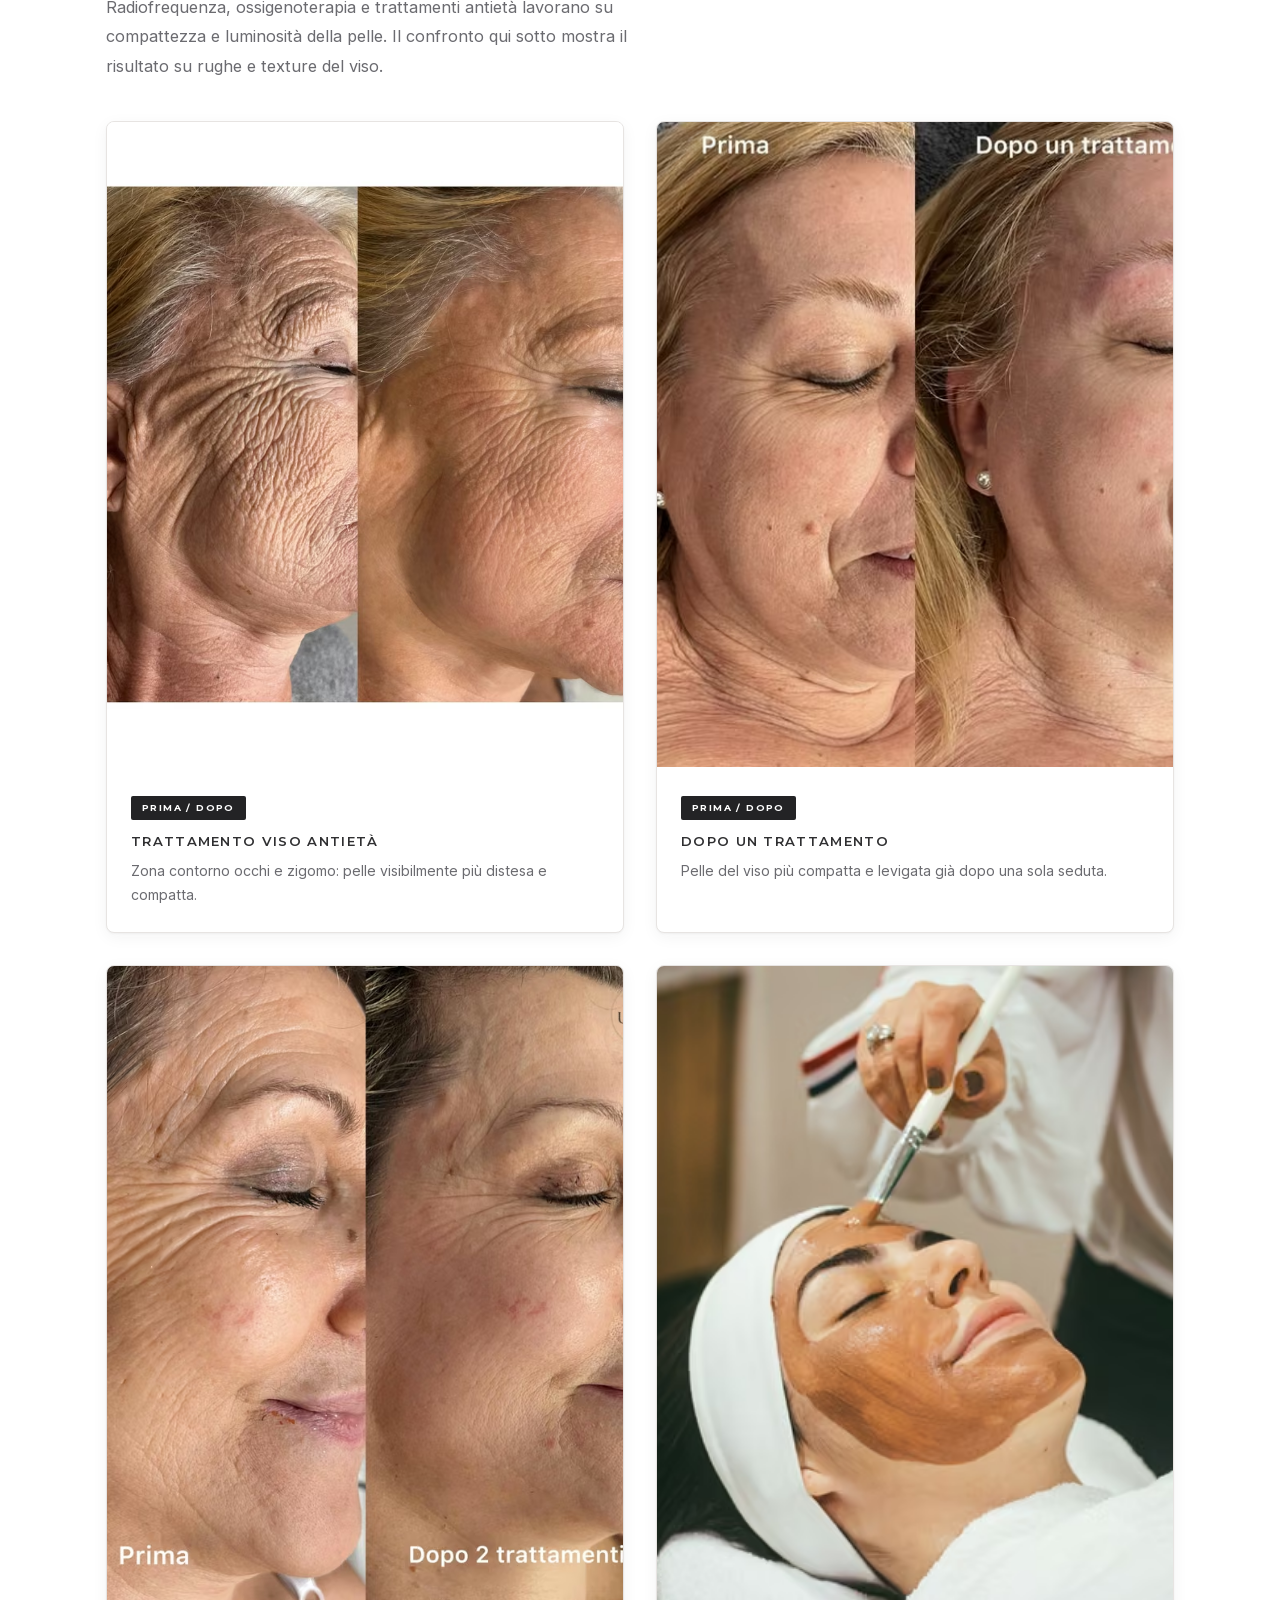
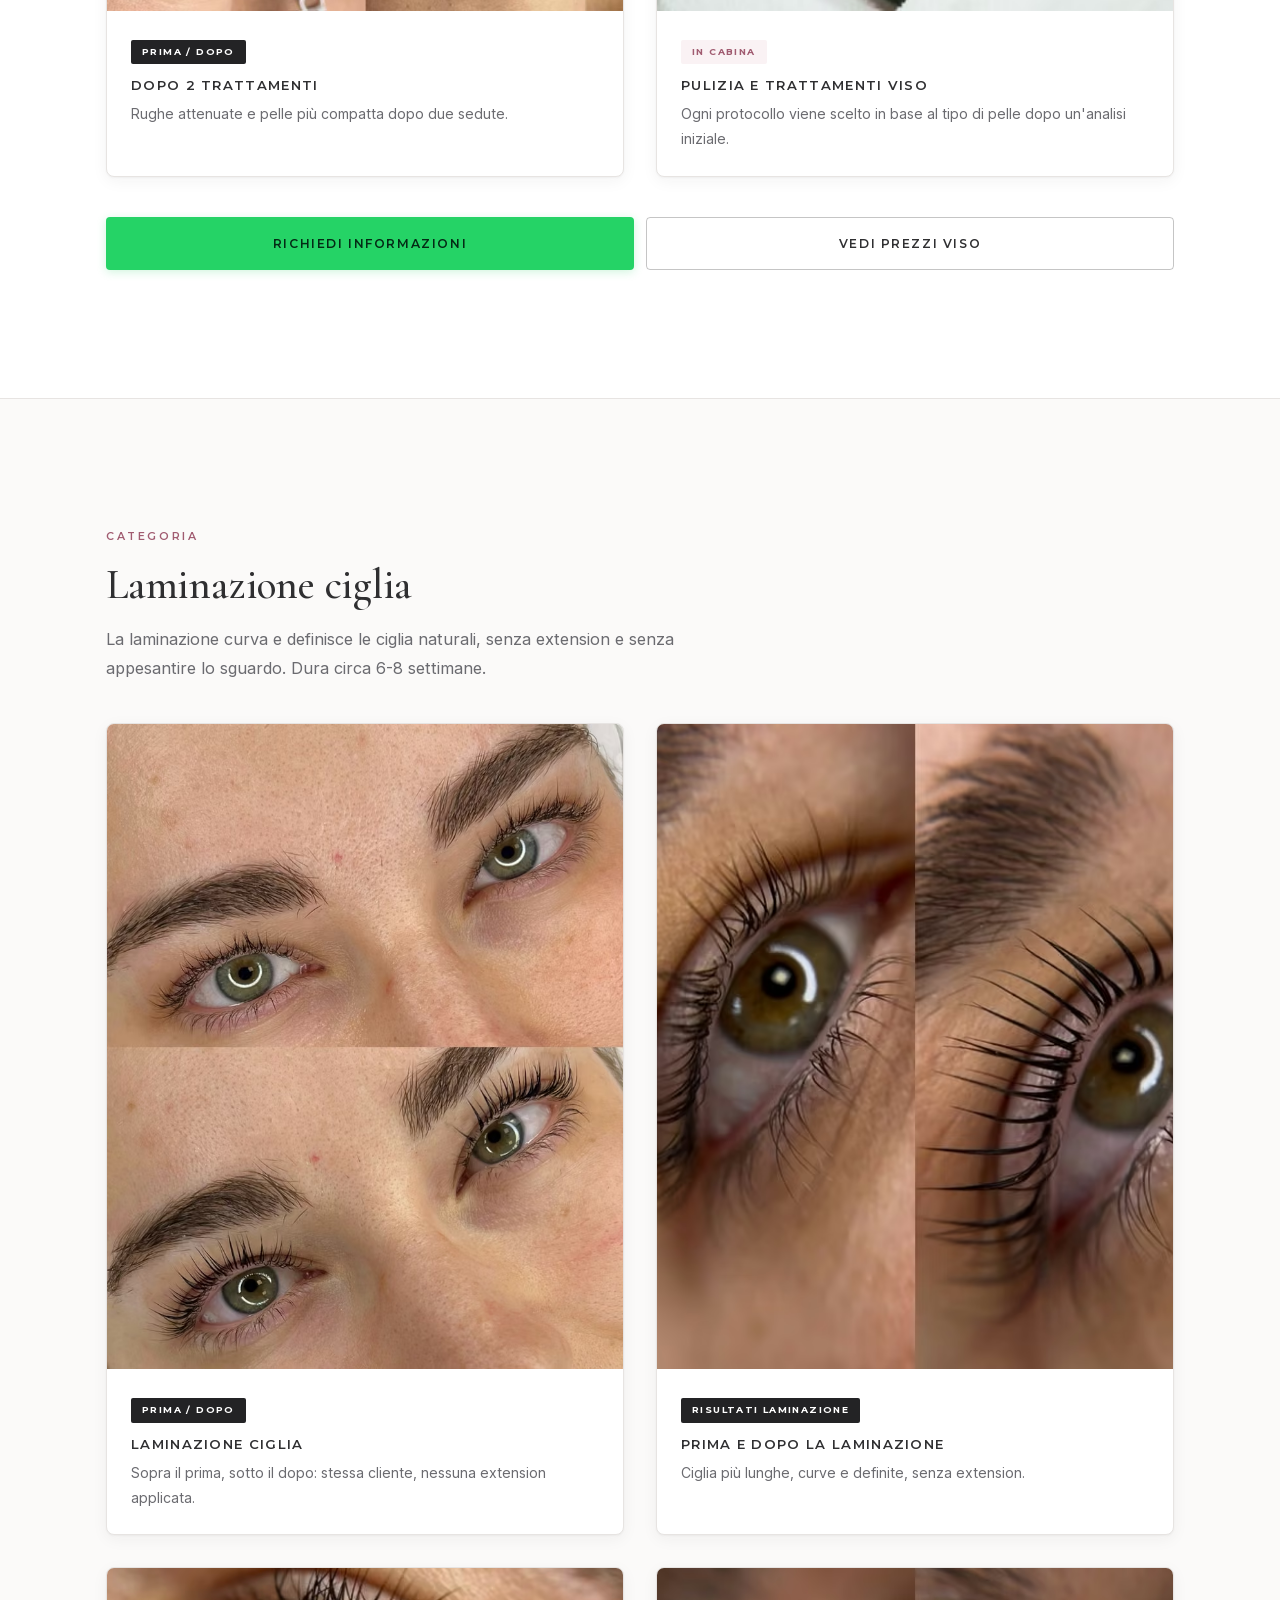
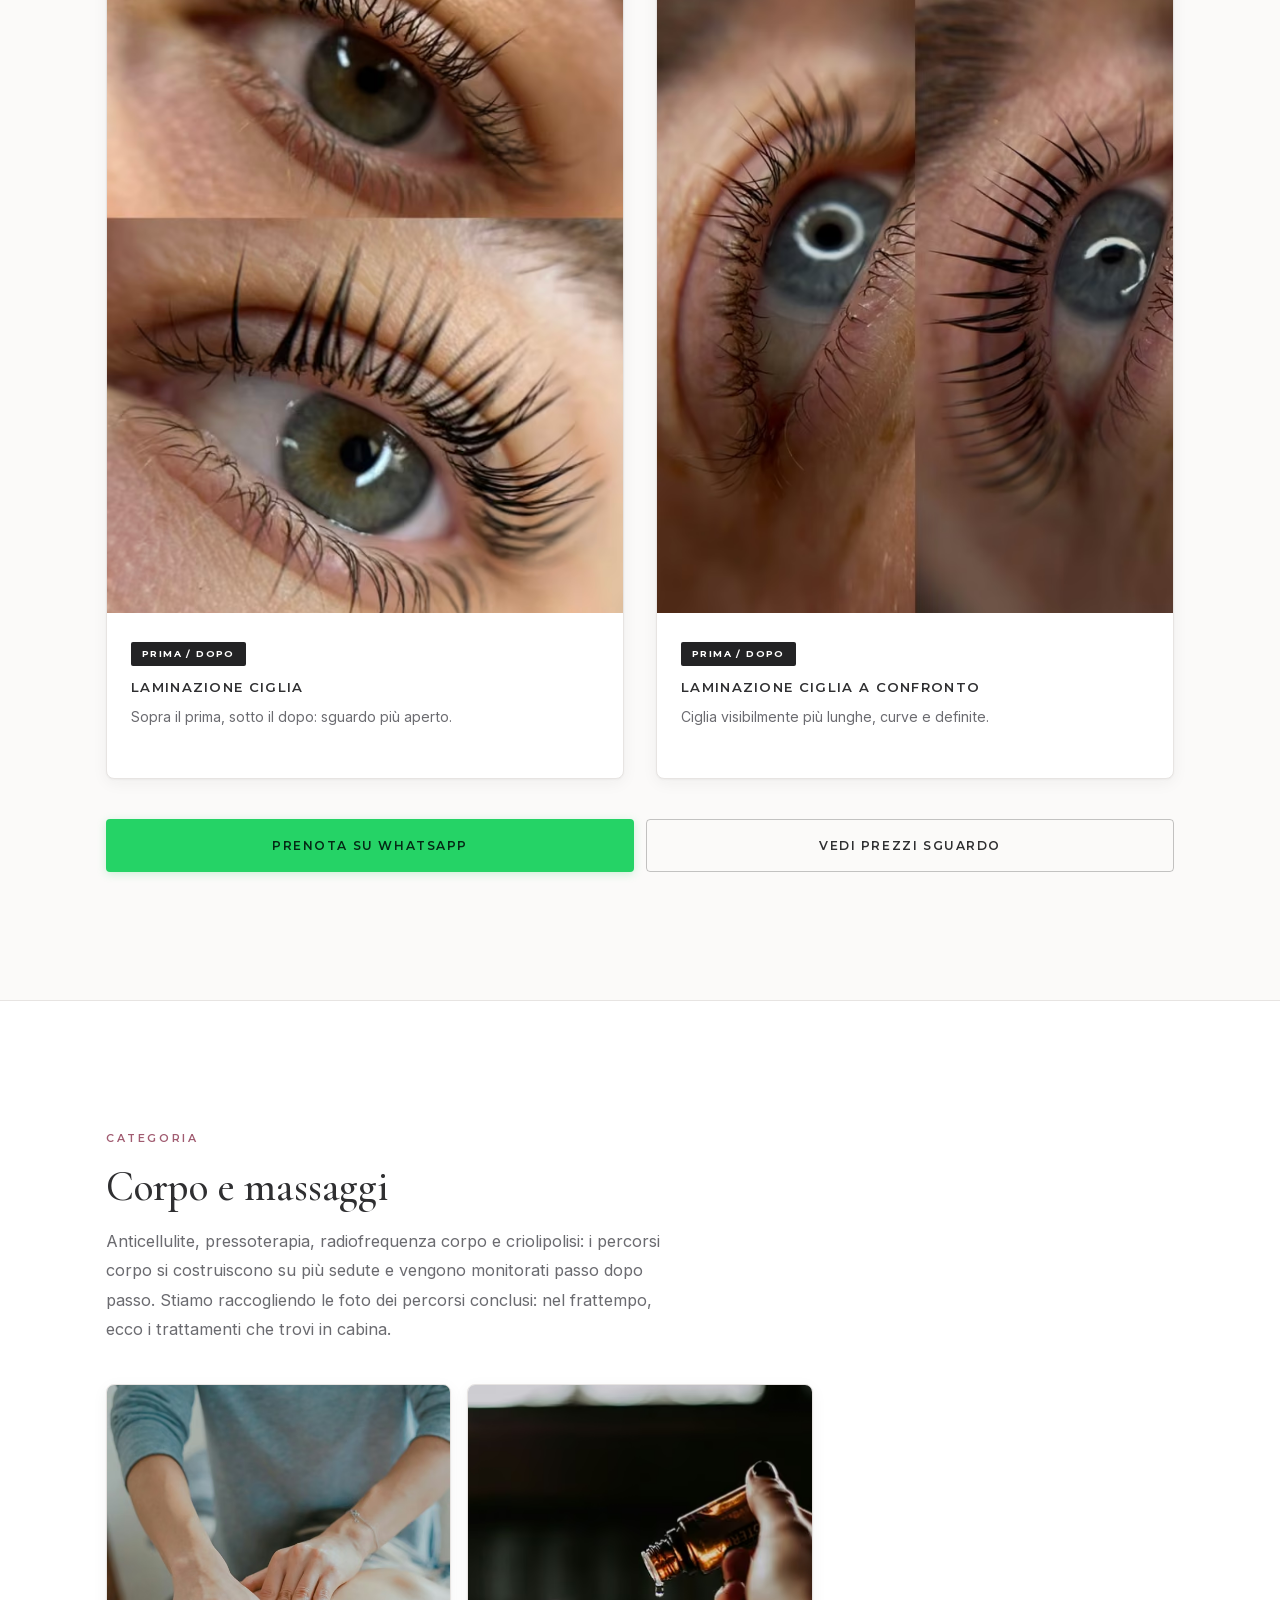
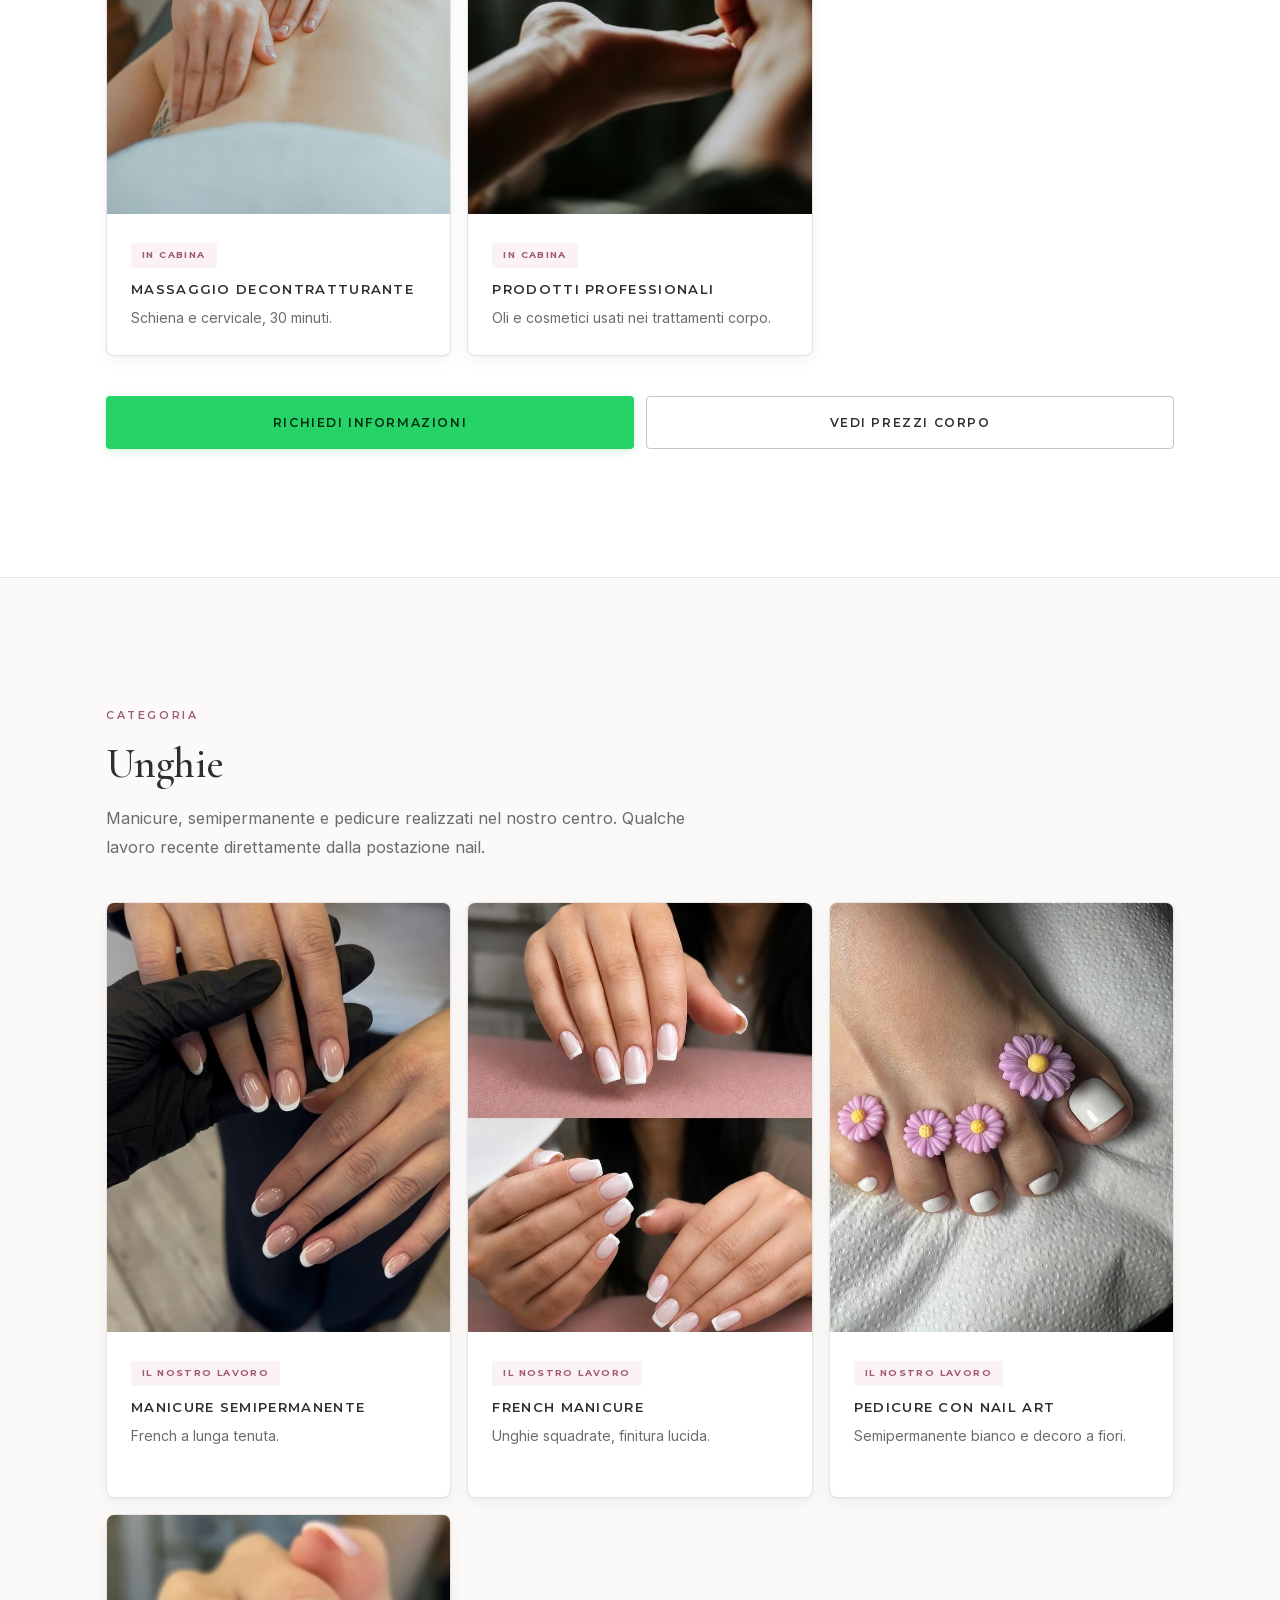
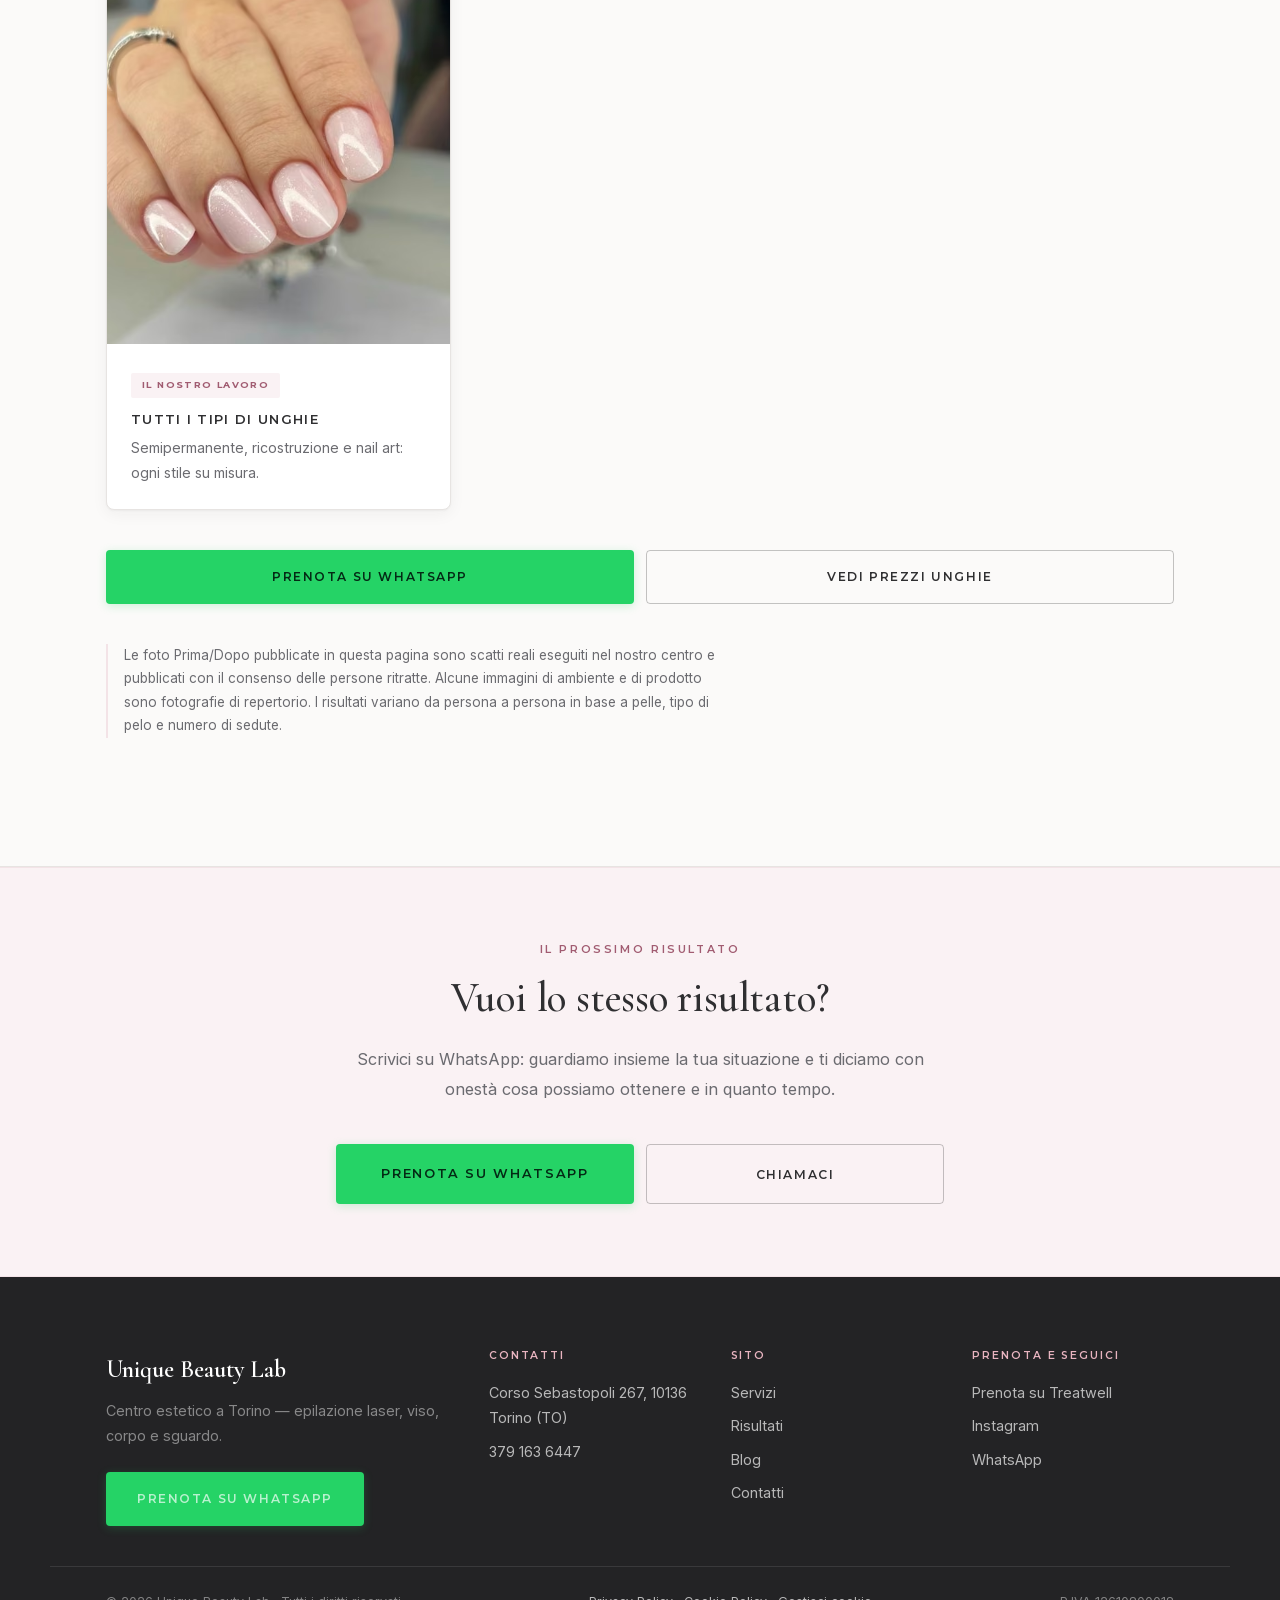
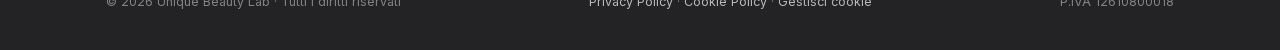
<file: prima-e-dopo.html>
<!DOCTYPE html>
<html lang="it">
<head>
<meta charset="UTF-8">
<meta name="viewport" content="width=device-width, initial-scale=1.0">

<!-- ===================== SEO ===================== -->
<title>Risultati e lavori realizzati | Unique Beauty Lab Torino</title>
<meta name="description" content="I risultati di Unique Beauty Lab a Torino: confronti prima e dopo, trattamenti in cabina e lavori realizzati su laser, viso, laminazione ciglia, corpo e unghie.">
<link rel="canonical" href="https://uniquebeautylab.it/prima-e-dopo.html">
<meta name="robots" content="index, follow">
<meta name="theme-color" content="#FBFAF9">

<meta property="og:type" content="website">
<meta property="og:title" content="I risultati di Unique Beauty Lab · Torino">
<meta property="og:description" content="Confronti prima e dopo, trattamenti in cabina e lavori realizzati. Foto scattate nel nostro centro a Torino.">
<meta property="og:url" content="https://uniquebeautylab.it/prima-e-dopo.html">
<meta property="og:image" content="https://uniquebeautylab.it/assets/img/prima-dopo-laminazione-ciglia-1400.jpg">
<meta property="og:locale" content="it_IT">
<meta name="twitter:card" content="summary_large_image">

<link rel="icon" type="image/png" sizes="32x32" href="/assets/logo/favicon-32.png">
<link rel="icon" type="image/png" sizes="192x192" href="/assets/logo/favicon-180.png">
<link rel="apple-touch-icon" href="/assets/logo/favicon-180.png">
<link rel="stylesheet" href="/assets/fonts/fonts.css">
<link rel="stylesheet" href="/assets/css/style.css?v=2026081001">

<script type="application/ld+json">
{
  "@context": "https://schema.org",
  "@type": "BreadcrumbList",
  "itemListElement": [
    { "@type": "ListItem", "position": 1, "name": "Home", "item": "https://uniquebeautylab.it/" },
    { "@type": "ListItem", "position": 2, "name": "Risultati", "item": "https://uniquebeautylab.it/prima-e-dopo.html" }
  ]
}
</script>
</head>
<body>

<!-- ===================== HEADER ===================== -->
<header class="header" id="header">
  <div class="contenitore header-interno">
    <a href="/" class="logo" aria-label="Unique Beauty Lab Torino — Home"><img class="logo-img" src="/assets/logo/logo-240.png" srcset="/assets/logo/logo-240.png 1x, /assets/logo/logo-480.png 2x" width="52" height="52" alt="Unique Beauty Lab Torino"></a>

    <nav class="nav" id="nav-principale" aria-label="Navigazione principale">
      <a href="/">Home</a>
      <a href="/#servizi">Servizi</a>
      <a href="/prima-e-dopo.html" aria-current="page">Risultati</a>
      <a href="/blog.html">Blog</a>
      <a href="/#recensioni">Recensioni</a>
      <a href="/#contatti">Contatti</a>
      <a class="bottone bottone-wa nav-cta" href="https://wa.me/393791636447"
         data-wa="appuntamento" target="_blank" rel="noopener">Prenota su WhatsApp</a>
    </nav>

    <button class="menu-toggle" id="menu-toggle" aria-expanded="false" aria-label="Apri menu" aria-controls="nav-principale">
      <span></span><span></span><span></span>
    </button>
  </div>
</header>

<main>

  <div class="contenitore">
    <nav class="briciole" aria-label="Percorso di navigazione">
      <a href="/">Home</a><span>›</span>Risultati
    </nav>
  </div>

  <!-- ===================== INTRO ===================== -->
  <section class="sezione">
    <div class="contenitore-stretto testo-centro">
      <span class="sopratitolo">La nostra vetrina</span>
      <h1>I nostri risultati</h1>
      <p class="testo-guida" style="margin:var(--sp-6) auto 0">Confronti prima e dopo, trattamenti in cabina e lavori realizzati: tutte foto scattate nel nostro centro a Torino. Nessun filtro e nessuna promessa impossibile — i tempi e il numero di sedute variano da persona a persona, e te lo diciamo sempre prima di iniziare.</p>
      <div class="gruppo-cta gruppo-cta-centro" style="margin-top:var(--sp-7)">
        <a class="bottone bottone-wa bottone-grande" href="https://wa.me/393791636447"
           data-wa="risultati" target="_blank" rel="noopener">Richiedi informazioni</a>
      </div>
    </div>
  </section>

  <!-- ===================== LASER ===================== -->
  <section class="blocco-risultati" id="laser">
    <div class="contenitore">
      <header class="risultati-testa reveal">
        <span class="sopratitolo">Categoria</span>
        <h2>Epilazione laser</h2>
        <p class="testo-guida">Il laser riduce il pelo seduta dopo seduta. Qui sotto trovi alcuni percorsi reali dei nostri clienti — corpo, ascelle e schiena — dalla prima seduta al risultato.</p>
      </header>

      <div class="griglia-confronti slider-mobile">
        <figure class="card-media media-intera reveal">
          <button class="media-cornice" type="button"
                  data-full="/assets/img/prima-dopo-epilazione-laser-corpo-2000"
                  data-didascalia="Laser corpo uomo — petto e addome: prima, fase intermedia e risultato finale"
                  aria-label="Ingrandisci la foto del percorso laser su petto e addome">
            <picture>
            <source type="image/avif" srcset="/assets/img/prima-dopo-epilazione-laser-corpo-800.avif 800w, /assets/img/prima-dopo-epilazione-laser-corpo-1400.avif 1400w, /assets/img/prima-dopo-epilazione-laser-corpo-2000.avif 2000w" sizes="(min-width: 768px) 540px, 82vw">
            <source type="image/webp" srcset="/assets/img/prima-dopo-epilazione-laser-corpo-800.webp 800w, /assets/img/prima-dopo-epilazione-laser-corpo-1400.webp 1400w, /assets/img/prima-dopo-epilazione-laser-corpo-2000.webp 2000w" sizes="(min-width: 768px) 540px, 82vw">
            <img src="/assets/img/prima-dopo-epilazione-laser-corpo-2000.jpg" srcset="/assets/img/prima-dopo-epilazione-laser-corpo-800.jpg 800w, /assets/img/prima-dopo-epilazione-laser-corpo-1400.jpg 1400w, /assets/img/prima-dopo-epilazione-laser-corpo-2000.jpg 2000w" sizes="(min-width: 768px) 540px, 82vw" alt="Prima, durante e risultato finale dell'epilazione laser su petto e addome maschili eseguita da Unique Beauty Lab" width="2000" height="2000" decoding="async" loading="lazy">
          </picture>
          </button>
          <figcaption class="media-didascalia">
            <span class="confronto-etichetta">Prima / Dopo</span>
            <h3 class="confronto-titolo">Laser corpo uomo — petto e addome</h3>
            <p class="confronto-nota">Percorso completo documentato: situazione iniziale, fase intermedia e risultato finale.</p>
          </figcaption>
        </figure>

        <figure class="card-media reveal">
          <button class="media-cornice" type="button"
                  data-full="/assets/img/prima-dopo-epilazione-laser-ascelle-2000"
                  data-didascalia="Epilazione laser ascelle — prima e dopo 3 sedute"
                  aria-label="Ingrandisci la foto del prima e dopo del laser alle ascelle">
            <picture>
            <source type="image/avif" srcset="/assets/img/prima-dopo-epilazione-laser-ascelle-800.avif 800w, /assets/img/prima-dopo-epilazione-laser-ascelle-1400.avif 1400w, /assets/img/prima-dopo-epilazione-laser-ascelle-2000.avif 2000w" sizes="(min-width: 768px) 540px, 82vw">
            <source type="image/webp" srcset="/assets/img/prima-dopo-epilazione-laser-ascelle-800.webp 800w, /assets/img/prima-dopo-epilazione-laser-ascelle-1400.webp 1400w, /assets/img/prima-dopo-epilazione-laser-ascelle-2000.webp 2000w" sizes="(min-width: 768px) 540px, 82vw">
            <img src="/assets/img/prima-dopo-epilazione-laser-ascelle-2000.jpg" srcset="/assets/img/prima-dopo-epilazione-laser-ascelle-800.jpg 800w, /assets/img/prima-dopo-epilazione-laser-ascelle-1400.jpg 1400w, /assets/img/prima-dopo-epilazione-laser-ascelle-2000.jpg 2000w" sizes="(min-width: 768px) 540px, 82vw" alt="Prima e dopo dell'epilazione laser alle ascelle: pelo fortemente ridotto dopo tre sedute da Unique Beauty Lab" width="2000" height="2000" decoding="async" loading="lazy">
          </picture>
          </button>
          <figcaption class="media-didascalia">
            <span class="confronto-etichetta">Prima / Dopo</span>
            <h3 class="confronto-titolo">Laser ascelle — dopo 3 sedute</h3>
            <p class="confronto-nota">Riduzione netta del pelo già dopo tre sedute.</p>
          </figcaption>
        </figure>

        <figure class="card-media reveal">
          <button class="media-cornice" type="button"
                  data-full="/assets/img/prima-dopo-epilazione-laser-schiena-2000"
                  data-didascalia="Epilazione laser schiena uomo — prima e dopo"
                  aria-label="Ingrandisci la foto del prima e dopo del laser sulla schiena">
            <picture>
            <source type="image/avif" srcset="/assets/img/prima-dopo-epilazione-laser-schiena-800.avif 800w, /assets/img/prima-dopo-epilazione-laser-schiena-1400.avif 1400w, /assets/img/prima-dopo-epilazione-laser-schiena-2000.avif 2000w" sizes="(min-width: 768px) 540px, 82vw">
            <source type="image/webp" srcset="/assets/img/prima-dopo-epilazione-laser-schiena-800.webp 800w, /assets/img/prima-dopo-epilazione-laser-schiena-1400.webp 1400w, /assets/img/prima-dopo-epilazione-laser-schiena-2000.webp 2000w" sizes="(min-width: 768px) 540px, 82vw">
            <img src="/assets/img/prima-dopo-epilazione-laser-schiena-2000.jpg" srcset="/assets/img/prima-dopo-epilazione-laser-schiena-800.jpg 800w, /assets/img/prima-dopo-epilazione-laser-schiena-1400.jpg 1400w, /assets/img/prima-dopo-epilazione-laser-schiena-2000.jpg 2000w" sizes="(min-width: 768px) 540px, 82vw" alt="Prima e dopo dell'epilazione laser sulla schiena maschile: pelle liscia e pelo eliminato da Unique Beauty Lab" width="2000" height="2000" decoding="async" loading="lazy">
          </picture>
          </button>
          <figcaption class="media-didascalia">
            <span class="confronto-etichetta">Prima / Dopo</span>
            <h3 class="confronto-titolo">Laser schiena uomo</h3>
            <p class="confronto-nota">Schiena liberata dal pelo, pelle uniforme.</p>
          </figcaption>
        </figure>

        <figure class="card-media reveal">
          <button class="media-cornice cornice-confronto" type="button"
                  data-full="/assets/img/prima-dopo-epilazione-laser-viso-800"
                  data-didascalia="Epilazione laser viso — riduzione della peluria su basette, tempia e collo"
                  aria-label="Ingrandisci la foto del prima e dopo del laser sulla peluria del viso">
            <picture>
            <source type="image/avif" srcset="/assets/img/prima-dopo-epilazione-laser-viso-800.avif 800w" sizes="(min-width: 768px) 540px, 82vw">
            <source type="image/webp" srcset="/assets/img/prima-dopo-epilazione-laser-viso-800.webp 800w" sizes="(min-width: 768px) 540px, 82vw">
            <img src="/assets/img/prima-dopo-epilazione-laser-viso-800.jpg" srcset="/assets/img/prima-dopo-epilazione-laser-viso-800.jpg 800w" sizes="(min-width: 768px) 540px, 82vw" alt="Prima e dopo dell'epilazione laser sulla peluria del viso: pelle liscia su basette, tempia e collo" width="800" height="789" decoding="async" loading="lazy">
          </picture>
            <span class="badge-confronto badge-prima" aria-hidden="true">Prima</span>
            <span class="badge-confronto badge-dopo" aria-hidden="true">Dopo</span>
          </button>
          <figcaption class="media-didascalia">
            <span class="confronto-etichetta">Prima / Dopo</span>
            <h3 class="confronto-titolo">Laser peluria viso</h3>
            <p class="confronto-nota">Basette, tempia e collo: peluria fortemente ridotta dopo il percorso laser.</p>
          </figcaption>
        </figure>

      </div>
      <p class="slider-suggerimento">Scorri per vedere</p>

      <div class="gruppo-cta risultati-azioni reveal">
        <a class="bottone bottone-wa" href="https://wa.me/393791636447"
           data-wa="consulenza" target="_blank" rel="noopener">Prenota la consulenza gratuita</a>
        <a class="bottone bottone-contorno" href="/#servizi">Vedi prezzi laser</a>
      </div>
    </div>
  </section>

  <!-- ===================== TRATTAMENTI VISO ===================== -->
  <section class="blocco-risultati" id="viso">
    <div class="contenitore">
      <header class="risultati-testa reveal">
        <span class="sopratitolo">Categoria</span>
        <h2>Trattamenti viso</h2>
        <p class="testo-guida">Radiofrequenza, ossigenoterapia e trattamenti antietà lavorano su compattezza e luminosità della pelle. Il confronto qui sotto mostra il risultato su rughe e texture del viso.</p>
      </header>

      <div class="griglia-confronti slider-mobile">
        <figure class="card-media reveal">
          <button class="media-cornice" type="button"
                  data-full="/assets/img/prima-dopo-trattamento-viso-antieta-1400"
                  data-didascalia="Trattamento viso antietà — contorno occhi e zigomo"
                  aria-label="Ingrandisci la foto del prima e dopo del trattamento viso antietà">
            <picture>
            <source type="image/avif" srcset="/assets/img/prima-dopo-trattamento-viso-antieta-800.avif 800w, /assets/img/prima-dopo-trattamento-viso-antieta-1400.avif 1400w" sizes="(min-width: 768px) 540px, 82vw">
            <source type="image/webp" srcset="/assets/img/prima-dopo-trattamento-viso-antieta-800.webp 800w, /assets/img/prima-dopo-trattamento-viso-antieta-1400.webp 1400w" sizes="(min-width: 768px) 540px, 82vw">
            <img src="/assets/img/prima-dopo-trattamento-viso-antieta-1400.jpg" srcset="/assets/img/prima-dopo-trattamento-viso-antieta-800.jpg 800w, /assets/img/prima-dopo-trattamento-viso-antieta-1400.jpg 1400w" sizes="(min-width: 768px) 540px, 82vw" alt="Prima e dopo un trattamento viso antietà: pelle del contorno occhi e zigomo più compatta e distesa" width="1400" height="2488" decoding="async" loading="lazy">
          </picture>
          </button>
          <figcaption class="media-didascalia">
            <span class="confronto-etichetta">Prima / Dopo</span>
            <h3 class="confronto-titolo">Trattamento viso antietà</h3>
            <p class="confronto-nota">Zona contorno occhi e zigomo: pelle visibilmente più distesa e compatta.</p>
          </figcaption>
        </figure>

        <figure class="card-media reveal">
          <button class="media-cornice" type="button"
                  data-full="/assets/img/prima-dopo-trattamento-viso-1-trattamento-736"
                  data-didascalia="Trattamento viso — prima e dopo un trattamento"
                  aria-label="Ingrandisci la foto del prima e dopo del trattamento viso">
            <picture>
            <source type="image/avif" srcset="/assets/img/prima-dopo-trattamento-viso-1-trattamento-640.avif 640w, /assets/img/prima-dopo-trattamento-viso-1-trattamento-736.avif 736w" sizes="(min-width: 768px) 540px, 82vw">
            <source type="image/webp" srcset="/assets/img/prima-dopo-trattamento-viso-1-trattamento-640.webp 640w, /assets/img/prima-dopo-trattamento-viso-1-trattamento-736.webp 736w" sizes="(min-width: 768px) 540px, 82vw">
            <img src="/assets/img/prima-dopo-trattamento-viso-1-trattamento-736.jpg" srcset="/assets/img/prima-dopo-trattamento-viso-1-trattamento-640.jpg 640w, /assets/img/prima-dopo-trattamento-viso-1-trattamento-736.jpg 736w" sizes="(min-width: 768px) 540px, 82vw" alt="Prima e dopo un trattamento viso: pelle del viso più compatta e levigata dopo una sola seduta" width="736" height="726" decoding="async" loading="lazy">
          </picture>
          </button>
          <figcaption class="media-didascalia">
            <span class="confronto-etichetta">Prima / Dopo</span>
            <h3 class="confronto-titolo">Dopo un trattamento</h3>
            <p class="confronto-nota">Pelle del viso più compatta e levigata già dopo una sola seduta.</p>
          </figcaption>
        </figure>

        <figure class="card-media reveal">
          <button class="media-cornice" type="button"
                  data-full="/assets/img/prima-dopo-trattamento-viso-2-1400"
                  data-didascalia="Trattamento viso — prima e dopo 2 trattamenti"
                  aria-label="Ingrandisci la foto del prima e dopo di due trattamenti viso">
            <picture>
            <source type="image/avif" srcset="/assets/img/prima-dopo-trattamento-viso-2-800.avif 800w, /assets/img/prima-dopo-trattamento-viso-2-1400.avif 1400w" sizes="(min-width: 768px) 540px, 82vw">
            <source type="image/webp" srcset="/assets/img/prima-dopo-trattamento-viso-2-800.webp 800w, /assets/img/prima-dopo-trattamento-viso-2-1400.webp 1400w" sizes="(min-width: 768px) 540px, 82vw">
            <img src="/assets/img/prima-dopo-trattamento-viso-2-1400.jpg" srcset="/assets/img/prima-dopo-trattamento-viso-2-800.jpg 800w, /assets/img/prima-dopo-trattamento-viso-2-1400.jpg 1400w" sizes="(min-width: 768px) 540px, 82vw" alt="Prima e dopo due trattamenti viso: pelle più compatta e distesa, meno rughe" width="1600" height="1600" decoding="async" loading="lazy">
          </picture>
          </button>
          <figcaption class="media-didascalia">
            <span class="confronto-etichetta">Prima / Dopo</span>
            <h3 class="confronto-titolo">Dopo 2 trattamenti</h3>
            <p class="confronto-nota">Rughe attenuate e pelle più compatta dopo due sedute.</p>
          </figcaption>
        </figure>

        <figure class="card-media reveal">
          <button class="media-cornice" type="button"
                  data-full="/assets/img/pulizia-viso-cabina-1600"
                  data-didascalia="Applicazione di una maschera viso professionale in cabina"
                  aria-label="Ingrandisci la foto del trattamento viso in cabina">
            <picture>
            <source type="image/avif" srcset="/assets/img/pulizia-viso-cabina-640.avif 640w, /assets/img/pulizia-viso-cabina-1000.avif 1000w, /assets/img/pulizia-viso-cabina-1600.avif 1600w" sizes="(min-width: 768px) 540px, 82vw">
            <source type="image/webp" srcset="/assets/img/pulizia-viso-cabina-640.webp 640w, /assets/img/pulizia-viso-cabina-1000.webp 1000w, /assets/img/pulizia-viso-cabina-1600.webp 1600w" sizes="(min-width: 768px) 540px, 82vw">
            <img src="/assets/img/pulizia-viso-cabina-1600.jpg" srcset="/assets/img/pulizia-viso-cabina-640.jpg 640w, /assets/img/pulizia-viso-cabina-1000.jpg 1000w, /assets/img/pulizia-viso-cabina-1600.jpg 1600w" sizes="(min-width: 768px) 540px, 82vw" alt="Estetista che applica una maschera viso all'argilla con pennello a una cliente in cabina" width="1600" height="1067" decoding="async" loading="lazy">
          </picture>
          </button>
          <figcaption class="media-didascalia">
            <span class="confronto-etichetta confronto-etichetta-chiara">In cabina</span>
            <h3 class="confronto-titolo">Pulizia e trattamenti viso</h3>
            <p class="confronto-nota">Ogni protocollo viene scelto in base al tipo di pelle dopo un'analisi iniziale.</p>
          </figcaption>
        </figure>
      </div>
      <p class="slider-suggerimento">Scorri per vedere</p>

      <div class="gruppo-cta risultati-azioni reveal">
        <a class="bottone bottone-wa" href="https://wa.me/393791636447"
           data-wa="viso" target="_blank" rel="noopener">Richiedi informazioni</a>
        <a class="bottone bottone-contorno" href="/#servizi">Vedi prezzi viso</a>
      </div>
    </div>
  </section>

  <!-- ===================== LAMINAZIONE CIGLIA ===================== -->
  <section class="blocco-risultati" id="ciglia">
    <div class="contenitore">
      <header class="risultati-testa reveal">
        <span class="sopratitolo">Categoria</span>
        <h2>Laminazione ciglia</h2>
        <p class="testo-guida">La laminazione curva e definisce le ciglia naturali, senza extension e senza appesantire lo sguardo. Dura circa 6-8 settimane.</p>
      </header>

      <div class="griglia-confronti slider-mobile">
        <figure class="card-media reveal">
          <button class="media-cornice" type="button"
                  data-full="/assets/img/prima-dopo-laminazione-ciglia-1400"
                  data-didascalia="Laminazione ciglia — stessa cliente, nessuna extension applicata"
                  aria-label="Ingrandisci la foto del prima e dopo della laminazione ciglia">
            <picture>
            <source type="image/avif" srcset="/assets/img/prima-dopo-laminazione-ciglia-800.avif 800w, /assets/img/prima-dopo-laminazione-ciglia-1400.avif 1400w" sizes="(min-width: 768px) 540px, 82vw">
            <source type="image/webp" srcset="/assets/img/prima-dopo-laminazione-ciglia-800.webp 800w, /assets/img/prima-dopo-laminazione-ciglia-1400.webp 1400w" sizes="(min-width: 768px) 540px, 82vw">
            <img src="/assets/img/prima-dopo-laminazione-ciglia-1400.jpg" srcset="/assets/img/prima-dopo-laminazione-ciglia-800.jpg 800w, /assets/img/prima-dopo-laminazione-ciglia-1400.jpg 1400w" sizes="(min-width: 768px) 540px, 82vw" alt="Prima e dopo laminazione ciglia: ciglia naturali più curve, lunghe e definite, sguardo più aperto" width="1400" height="1753" decoding="async" loading="lazy">
          </picture>
          </button>
          <figcaption class="media-didascalia">
            <span class="confronto-etichetta">Prima / Dopo</span>
            <h3 class="confronto-titolo">Laminazione ciglia</h3>
            <p class="confronto-nota">Sopra il prima, sotto il dopo: stessa cliente, nessuna extension applicata.</p>
          </figcaption>
        </figure>

        <figure class="card-media reveal">
          <button class="media-cornice" type="button"
                  data-full="/assets/img/prima-dopo-laminazione-ciglia-risultati-736"
                  data-didascalia="Risultati laminazione ciglia — prima e dopo"
                  aria-label="Ingrandisci la foto dei risultati della laminazione ciglia">
            <picture>
            <source type="image/avif" srcset="/assets/img/prima-dopo-laminazione-ciglia-risultati-640.avif 640w, /assets/img/prima-dopo-laminazione-ciglia-risultati-736.avif 736w" sizes="(min-width: 768px) 540px, 82vw">
            <source type="image/webp" srcset="/assets/img/prima-dopo-laminazione-ciglia-risultati-640.webp 640w, /assets/img/prima-dopo-laminazione-ciglia-risultati-736.webp 736w" sizes="(min-width: 768px) 540px, 82vw">
            <img src="/assets/img/prima-dopo-laminazione-ciglia-risultati-736.jpg" srcset="/assets/img/prima-dopo-laminazione-ciglia-risultati-640.jpg 640w, /assets/img/prima-dopo-laminazione-ciglia-risultati-736.jpg 736w" sizes="(min-width: 768px) 540px, 82vw" alt="Prima e dopo della laminazione ciglia: ciglia naturali più curve, sollevate e definite" width="736" height="726" decoding="async" loading="lazy">
          </picture>
          </button>
          <figcaption class="media-didascalia">
            <span class="confronto-etichetta">Risultati laminazione</span>
            <h3 class="confronto-titolo">Prima e dopo la laminazione</h3>
            <p class="confronto-nota">Ciglia più lunghe, curve e definite, senza extension.</p>
          </figcaption>
        </figure>

        <figure class="card-media reveal">
          <button class="media-cornice" type="button"
                  data-full="/assets/img/prima-dopo-laminazione-ciglia-3-556"
                  data-didascalia="Laminazione ciglia — prima e dopo, dettaglio ravvicinato"
                  aria-label="Ingrandisci la foto del prima e dopo della laminazione ciglia">
            <picture>
            <source type="image/avif" srcset="/assets/img/prima-dopo-laminazione-ciglia-3-400.avif 400w, /assets/img/prima-dopo-laminazione-ciglia-3-556.avif 556w" sizes="(min-width: 768px) 540px, 82vw">
            <source type="image/webp" srcset="/assets/img/prima-dopo-laminazione-ciglia-3-400.webp 400w, /assets/img/prima-dopo-laminazione-ciglia-3-556.webp 556w" sizes="(min-width: 768px) 540px, 82vw">
            <img src="/assets/img/prima-dopo-laminazione-ciglia-3-556.jpg" srcset="/assets/img/prima-dopo-laminazione-ciglia-3-400.jpg 400w, /assets/img/prima-dopo-laminazione-ciglia-3-556.jpg 556w" sizes="(min-width: 768px) 540px, 82vw" alt="Prima e dopo della laminazione ciglia: ciglia più curve e definite" width="556" height="790" decoding="async" loading="lazy">
          </picture>
          </button>
          <figcaption class="media-didascalia">
            <span class="confronto-etichetta">Prima / Dopo</span>
            <h3 class="confronto-titolo">Laminazione ciglia</h3>
            <p class="confronto-nota">Sopra il prima, sotto il dopo: sguardo più aperto.</p>
          </figcaption>
        </figure>

        <figure class="card-media reveal">
          <button class="media-cornice" type="button"
                  data-full="/assets/img/prima-dopo-laminazione-ciglia-4-946"
                  data-didascalia="Laminazione ciglia — prima e dopo a confronto"
                  aria-label="Ingrandisci la foto del prima e dopo della laminazione ciglia">
            <picture>
            <source type="image/avif" srcset="/assets/img/prima-dopo-laminazione-ciglia-4-640.avif 640w, /assets/img/prima-dopo-laminazione-ciglia-4-946.avif 946w" sizes="(min-width: 768px) 540px, 82vw">
            <source type="image/webp" srcset="/assets/img/prima-dopo-laminazione-ciglia-4-640.webp 640w, /assets/img/prima-dopo-laminazione-ciglia-4-946.webp 946w" sizes="(min-width: 768px) 540px, 82vw">
            <img src="/assets/img/prima-dopo-laminazione-ciglia-4-946.jpg" srcset="/assets/img/prima-dopo-laminazione-ciglia-4-640.jpg 640w, /assets/img/prima-dopo-laminazione-ciglia-4-946.jpg 946w" sizes="(min-width: 768px) 540px, 82vw" alt="Prima e dopo della laminazione ciglia a confronto: ciglia più lunghe e sollevate" width="946" height="1176" decoding="async" loading="lazy">
          </picture>
          </button>
          <figcaption class="media-didascalia">
            <span class="confronto-etichetta">Prima / Dopo</span>
            <h3 class="confronto-titolo">Laminazione ciglia a confronto</h3>
            <p class="confronto-nota">Ciglia visibilmente più lunghe, curve e definite.</p>
          </figcaption>
        </figure>

      </div>
      <p class="slider-suggerimento">Scorri per vedere</p>

      <div class="gruppo-cta risultati-azioni reveal">
        <a class="bottone bottone-wa" href="https://wa.me/393791636447"
           data-wa="sguardo" target="_blank" rel="noopener">Prenota su WhatsApp</a>
        <a class="bottone bottone-contorno" href="/#servizi">Vedi prezzi sguardo</a>
      </div>
    </div>
  </section>

  <!-- ===================== CORPO ===================== -->
  <section class="blocco-risultati" id="corpo">
    <div class="contenitore">
      <header class="risultati-testa reveal">
        <span class="sopratitolo">Categoria</span>
        <h2>Corpo e massaggi</h2>
        <p class="testo-guida">Anticellulite, pressoterapia, radiofrequenza corpo e criolipolisi: i percorsi corpo si costruiscono su più sedute e vengono monitorati passo dopo passo. Stiamo raccogliendo le foto dei percorsi conclusi: nel frattempo, ecco i trattamenti che trovi in cabina.</p>
      </header>

      <div class="griglia-gallery slider-mobile">
        <figure class="card-media reveal">
          <button class="media-cornice" type="button"
                  data-full="/assets/img/massaggio-decontratturante-1600"
                  data-didascalia="Massaggio decontratturante schiena e cervicale"
                  aria-label="Ingrandisci la foto del massaggio decontratturante">
            <picture>
            <source type="image/avif" srcset="/assets/img/massaggio-decontratturante-640.avif 640w, /assets/img/massaggio-decontratturante-1000.avif 1000w, /assets/img/massaggio-decontratturante-1600.avif 1600w" sizes="(min-width: 600px) 340px, 82vw">
            <source type="image/webp" srcset="/assets/img/massaggio-decontratturante-640.webp 640w, /assets/img/massaggio-decontratturante-1000.webp 1000w, /assets/img/massaggio-decontratturante-1600.webp 1600w" sizes="(min-width: 600px) 340px, 82vw">
            <img src="/assets/img/massaggio-decontratturante-1600.jpg" srcset="/assets/img/massaggio-decontratturante-640.jpg 640w, /assets/img/massaggio-decontratturante-1000.jpg 1000w, /assets/img/massaggio-decontratturante-1600.jpg 1600w" sizes="(min-width: 600px) 340px, 82vw" alt="Massaggio decontratturante schiena e cervicale eseguito da un'operatrice professionista" width="1600" height="2400" decoding="async" loading="lazy">
          </picture>
          </button>
          <figcaption class="media-didascalia">
            <span class="confronto-etichetta confronto-etichetta-chiara">In cabina</span>
            <h3 class="confronto-titolo">Massaggio decontratturante</h3>
            <p class="confronto-nota">Schiena e cervicale, 30 minuti.</p>
          </figcaption>
        </figure>

        <figure class="card-media reveal">
          <button class="media-cornice" type="button"
                  data-full="/assets/img/oli-essenziali-corpo-1600"
                  data-didascalia="Oli e prodotti professionali usati in cabina"
                  aria-label="Ingrandisci la foto degli oli professionali">
            <picture>
            <source type="image/avif" srcset="/assets/img/oli-essenziali-corpo-640.avif 640w, /assets/img/oli-essenziali-corpo-1000.avif 1000w, /assets/img/oli-essenziali-corpo-1600.avif 1600w" sizes="(min-width: 600px) 340px, 82vw">
            <source type="image/webp" srcset="/assets/img/oli-essenziali-corpo-640.webp 640w, /assets/img/oli-essenziali-corpo-1000.webp 1000w, /assets/img/oli-essenziali-corpo-1600.webp 1600w" sizes="(min-width: 600px) 340px, 82vw">
            <img src="/assets/img/oli-essenziali-corpo-1600.jpg" srcset="/assets/img/oli-essenziali-corpo-640.jpg 640w, /assets/img/oli-essenziali-corpo-1000.jpg 1000w, /assets/img/oli-essenziali-corpo-1600.jpg 1600w" sizes="(min-width: 600px) 340px, 82vw" alt="Oli essenziali professionali utilizzati durante i massaggi corpo" width="1600" height="1067" decoding="async" loading="lazy">
          </picture>
          </button>
          <figcaption class="media-didascalia">
            <span class="confronto-etichetta confronto-etichetta-chiara">In cabina</span>
            <h3 class="confronto-titolo">Prodotti professionali</h3>
            <p class="confronto-nota">Oli e cosmetici usati nei trattamenti corpo.</p>
          </figcaption>
        </figure>
      </div>
      <p class="slider-suggerimento">Scorri per vedere</p>

      <div class="gruppo-cta risultati-azioni reveal">
        <a class="bottone bottone-wa" href="https://wa.me/393791636447"
           data-wa="corpo" target="_blank" rel="noopener">Richiedi informazioni</a>
        <a class="bottone bottone-contorno" href="/#servizi">Vedi prezzi corpo</a>
      </div>
    </div>
  </section>

  <!-- ===================== UNGHIE ===================== -->
  <section class="blocco-risultati" id="unghie">
    <div class="contenitore">
      <header class="risultati-testa reveal">
        <span class="sopratitolo">Categoria</span>
        <h2>Unghie</h2>
        <p class="testo-guida">Manicure, semipermanente e pedicure realizzati nel nostro centro. Qualche lavoro recente direttamente dalla postazione nail.</p>
      </header>

      <div class="griglia-gallery slider-mobile">
        <figure class="card-media reveal">
          <button class="media-cornice" type="button"
                  data-full="/assets/img/unghie-semipermanente-french-1000"
                  data-didascalia="Manicure con smalto semipermanente french"
                  aria-label="Ingrandisci la foto della manicure con semipermanente">
            <picture>
            <source type="image/avif" srcset="/assets/img/unghie-semipermanente-french-640.avif 640w, /assets/img/unghie-semipermanente-french-1000.avif 1000w" sizes="(min-width: 600px) 340px, 82vw">
            <source type="image/webp" srcset="/assets/img/unghie-semipermanente-french-640.webp 640w, /assets/img/unghie-semipermanente-french-1000.webp 1000w" sizes="(min-width: 600px) 340px, 82vw">
            <img src="/assets/img/unghie-semipermanente-french-1000.jpg" srcset="/assets/img/unghie-semipermanente-french-640.jpg 640w, /assets/img/unghie-semipermanente-french-1000.jpg 1000w" sizes="(min-width: 600px) 340px, 82vw" alt="Manicure con smalto semipermanente french realizzata da Unique Beauty Lab" width="1000" height="1661" decoding="async" loading="lazy">
          </picture>
          </button>
          <figcaption class="media-didascalia">
            <span class="confronto-etichetta confronto-etichetta-chiara">Il nostro lavoro</span>
            <h3 class="confronto-titolo">Manicure semipermanente</h3>
            <p class="confronto-nota">French a lunga tenuta.</p>
          </figcaption>
        </figure>

        <figure class="card-media reveal">
          <button class="media-cornice" type="button"
                  data-full="/assets/img/unghie-french-manicure-1000"
                  data-didascalia="French manicure squadrata a lunga tenuta"
                  aria-label="Ingrandisci la foto della french manicure">
            <picture>
            <source type="image/avif" srcset="/assets/img/unghie-french-manicure-640.avif 640w, /assets/img/unghie-french-manicure-1000.avif 1000w" sizes="(min-width: 600px) 340px, 82vw">
            <source type="image/webp" srcset="/assets/img/unghie-french-manicure-640.webp 640w, /assets/img/unghie-french-manicure-1000.webp 1000w" sizes="(min-width: 600px) 340px, 82vw">
            <img src="/assets/img/unghie-french-manicure-1000.jpg" srcset="/assets/img/unghie-french-manicure-640.jpg 640w, /assets/img/unghie-french-manicure-1000.jpg 1000w" sizes="(min-width: 600px) 340px, 82vw" alt="Dettaglio di una french manicure su unghie squadrate a lunga tenuta" width="1000" height="1333" decoding="async" loading="lazy">
          </picture>
          </button>
          <figcaption class="media-didascalia">
            <span class="confronto-etichetta confronto-etichetta-chiara">Il nostro lavoro</span>
            <h3 class="confronto-titolo">French manicure</h3>
            <p class="confronto-nota">Unghie squadrate, finitura lucida.</p>
          </figcaption>
        </figure>

        <figure class="card-media reveal">
          <button class="media-cornice" type="button"
                  data-full="/assets/img/pedicure-nail-art-fiori-1000"
                  data-didascalia="Pedicure con semipermanente e nail art a fiori"
                  aria-label="Ingrandisci la foto della pedicure con nail art">
            <picture>
            <source type="image/avif" srcset="/assets/img/pedicure-nail-art-fiori-640.avif 640w, /assets/img/pedicure-nail-art-fiori-1000.avif 1000w" sizes="(min-width: 600px) 340px, 82vw">
            <source type="image/webp" srcset="/assets/img/pedicure-nail-art-fiori-640.webp 640w, /assets/img/pedicure-nail-art-fiori-1000.webp 1000w" sizes="(min-width: 600px) 340px, 82vw">
            <img src="/assets/img/pedicure-nail-art-fiori-1000.jpg" srcset="/assets/img/pedicure-nail-art-fiori-640.jpg 640w, /assets/img/pedicure-nail-art-fiori-1000.jpg 1000w" sizes="(min-width: 600px) 340px, 82vw" alt="Pedicure con smalto semipermanente bianco e nail art a fiori" width="1000" height="1333" decoding="async" loading="lazy">
          </picture>
          </button>
          <figcaption class="media-didascalia">
            <span class="confronto-etichetta confronto-etichetta-chiara">Il nostro lavoro</span>
            <h3 class="confronto-titolo">Pedicure con nail art</h3>
            <p class="confronto-nota">Semipermanente bianco e decoro a fiori.</p>
          </figcaption>
        </figure>

        <figure class="card-media reveal">
          <button class="media-cornice" type="button"
                  data-full="/assets/img/unghie-ultima-946"
                  data-didascalia="Manicure con semipermanente effetto perlato lucido"
                  aria-label="Ingrandisci la foto della manicure perlata">
            <picture>
            <source type="image/avif" srcset="/assets/img/unghie-ultima-640.avif 640w, /assets/img/unghie-ultima-946.avif 946w" sizes="(min-width: 600px) 340px, 82vw">
            <source type="image/webp" srcset="/assets/img/unghie-ultima-640.webp 640w, /assets/img/unghie-ultima-946.webp 946w" sizes="(min-width: 600px) 340px, 82vw">
            <img src="/assets/img/unghie-ultima-946.jpg" srcset="/assets/img/unghie-ultima-640.jpg 640w, /assets/img/unghie-ultima-946.jpg 946w" sizes="(min-width: 600px) 340px, 82vw" alt="Manicure con semipermanente effetto perlato lucido su unghie corte" width="946" height="923" decoding="async" loading="lazy">
          </picture>
          </button>
          <figcaption class="media-didascalia">
            <span class="confronto-etichetta confronto-etichetta-chiara">Il nostro lavoro</span>
            <h3 class="confronto-titolo">Tutti i tipi di unghie</h3>
            <p class="confronto-nota">Semipermanente, ricostruzione e nail art: ogni stile su misura.</p>
          </figcaption>
        </figure>
      </div>
      <p class="slider-suggerimento">Scorri per vedere</p>

      <div class="gruppo-cta risultati-azioni reveal">
        <a class="bottone bottone-wa" href="https://wa.me/393791636447"
           data-wa="unghie" target="_blank" rel="noopener">Prenota su WhatsApp</a>
        <a class="bottone bottone-contorno" href="/#servizi">Vedi prezzi unghie</a>
      </div>

      <p class="nota-risultati">
        Le foto Prima/Dopo pubblicate in questa pagina sono scatti reali eseguiti nel nostro centro e pubblicati con il consenso delle persone ritratte. Alcune immagini di ambiente e di prodotto sono fotografie di repertorio. I risultati variano da persona a persona in base a pelle, tipo di pelo e numero di sedute.
      </p>
    </div>
  </section>

  <!-- ============ FASCIA CTA PRIMA DEL FOOTER ============ -->
  <section class="fascia-cta">
    <div class="contenitore-stretto fascia-cta-interno reveal">
      <span class="sopratitolo">Il prossimo risultato</span>
      <h2>Vuoi lo stesso risultato?</h2>
      <p class="testo-guida">Scrivici su WhatsApp: guardiamo insieme la tua situazione e ti diciamo con onestà cosa possiamo ottenere e in quanto tempo.</p>
      <div class="gruppo-cta gruppo-cta-centro">
        <a class="bottone bottone-wa bottone-grande" href="https://wa.me/393791636447"
           data-wa="risultati" target="_blank" rel="noopener">Prenota su WhatsApp</a>
        <a class="bottone bottone-contorno" href="tel:+393791636447" data-tel>Chiamaci</a>
      </div>
    </div>
  </section>
</main>

<!-- ===================== FOOTER ===================== -->
<footer class="footer">
  <div class="contenitore footer-griglia">
    <div class="footer-colonna">
      <p class="footer-logo">Unique Beauty Lab</p>
      <p class="footer-nota">Centro estetico a Torino — epilazione laser, viso, corpo e sguardo.</p>
      <a class="bottone bottone-wa" href="https://wa.me/393791636447"
         data-wa="appuntamento" target="_blank" rel="noopener">Prenota su WhatsApp</a>
    </div>
    <div class="footer-colonna">
      <h4>Contatti</h4>
      <p data-testo-indirizzo>Corso Sebastopoli 267, 10136 Torino (TO)</p>
      <p><a href="tel:+393791636447" data-tel data-testo-tel>379 163 6447</a></p>
    </div>
    <div class="footer-colonna">
      <h4>Sito</h4>
      <ul>
        <li><a href="/#servizi">Servizi</a></li>
        <li><a href="/prima-e-dopo.html">Risultati</a></li>
        <li><a href="/blog.html">Blog</a></li>
        <li><a href="/#contatti">Contatti</a></li>
      </ul>
    </div>
    <div class="footer-colonna">
      <h4>Prenota e seguici</h4>
      <ul>
        <li><a href="https://www.treatwell.it/salone/unique-beauty-lab/" data-tw target="_blank" rel="noopener">Prenota su Treatwell</a></li>
        <li><a href="https://www.instagram.com/unique_beauty.lab/" data-ig target="_blank" rel="noopener">Instagram</a></li>
        <li><a href="https://wa.me/393791636447" data-wa="generico" target="_blank" rel="noopener">WhatsApp</a></li>
      </ul>
    </div>
  </div>
  <div class="contenitore footer-fondo">
    <p>© <span data-anno>2026</span> Unique Beauty Lab · Tutti i diritti riservati</p>
    <p class="footer-legale">
      <a href="/privacy/">Privacy Policy</a> · <a href="/cookie/">Cookie Policy</a> · <a href="#" data-gestisci-cookie>Gestisci cookie</a>
    </p>
    <p data-testo-piva>P.IVA 12610800018</p>
  </div>
</footer>

<script src="/assets/js/site-data.js"></script>
<script src="/assets/js/components.js"></script>
</body>
</html>
</file>
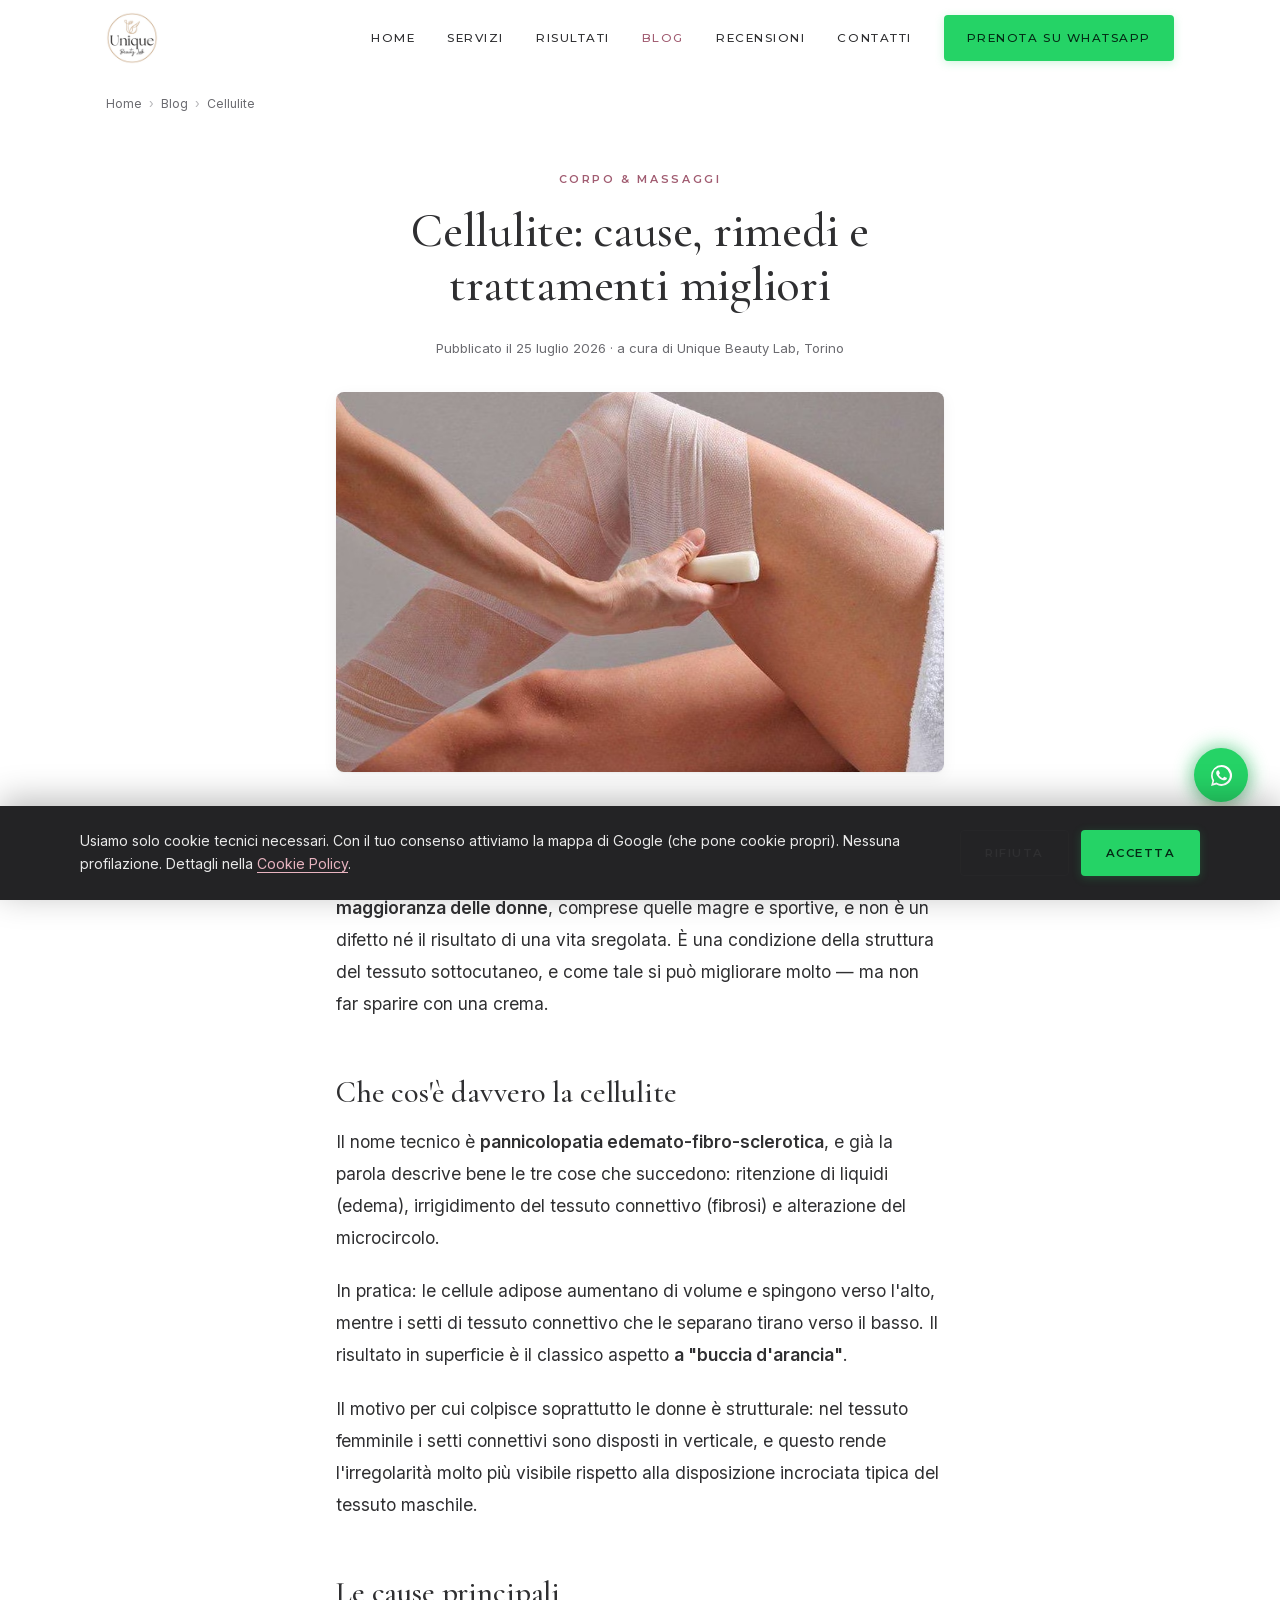
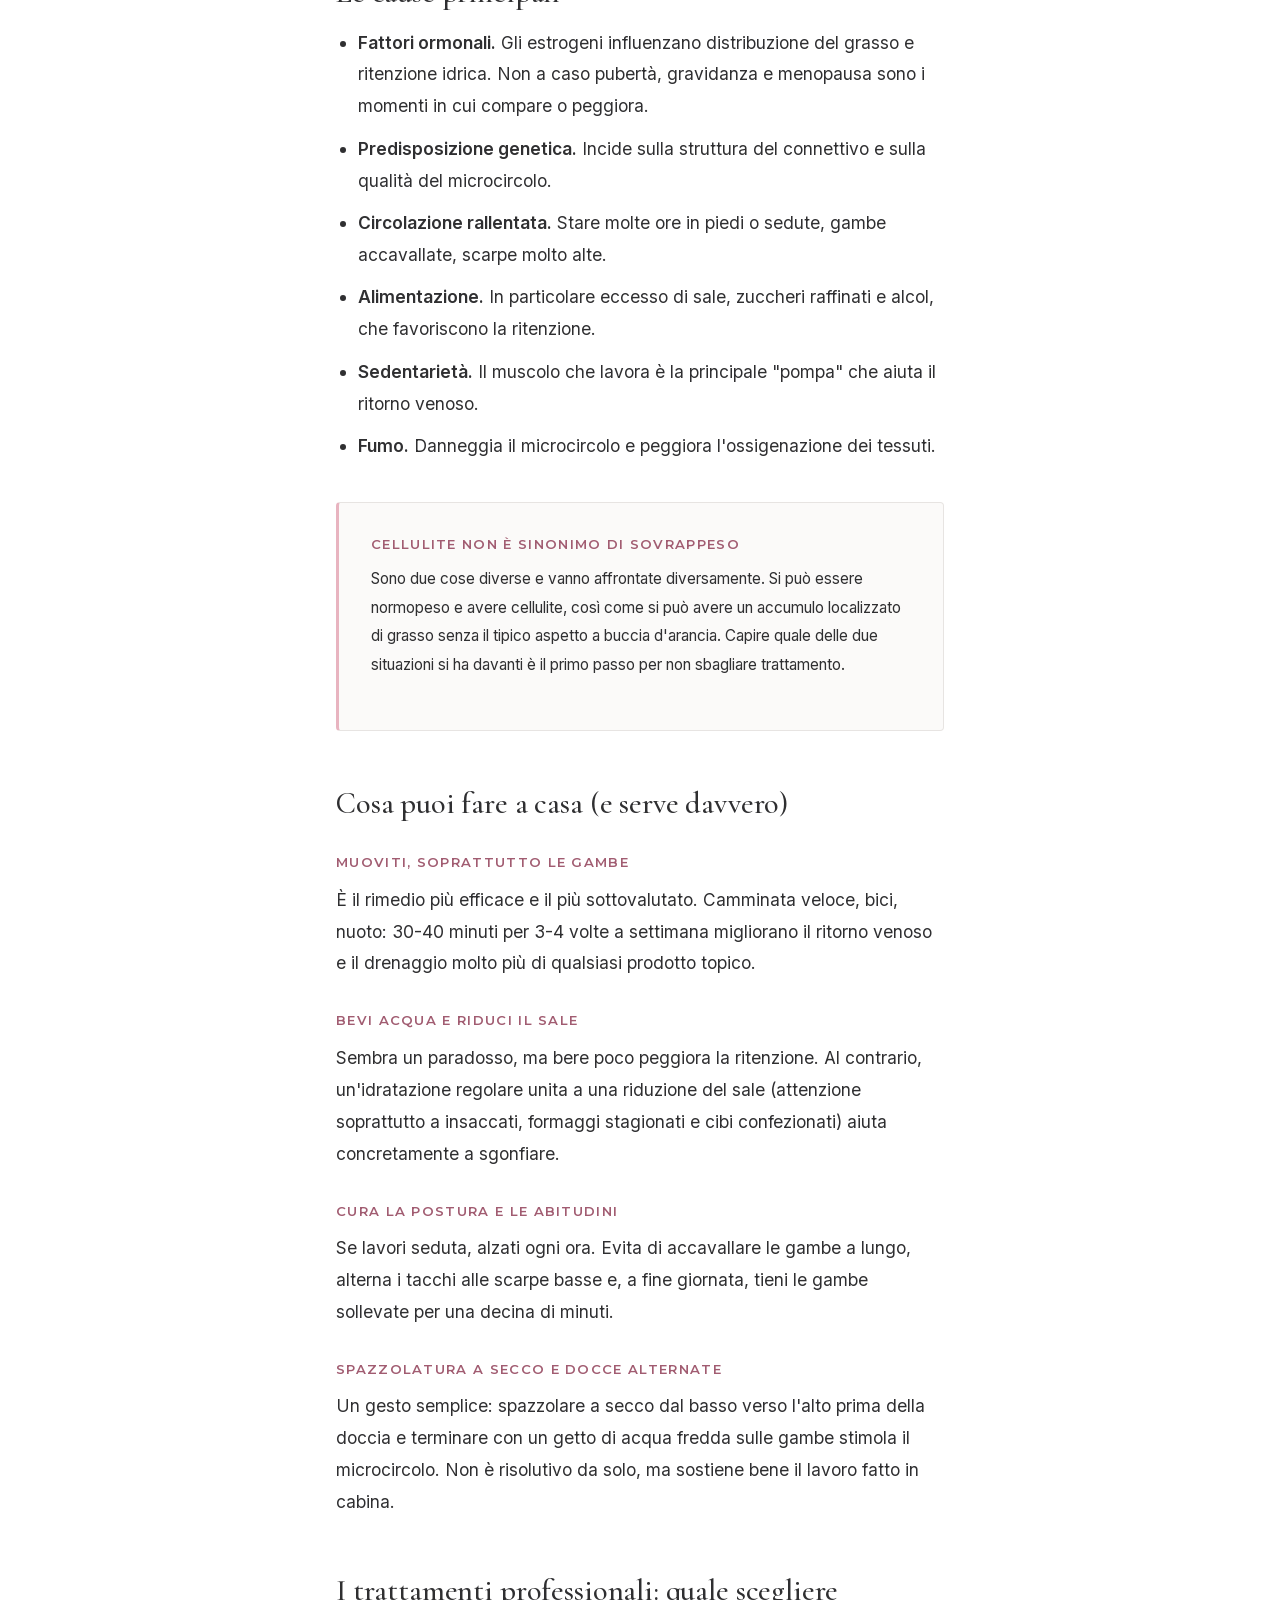
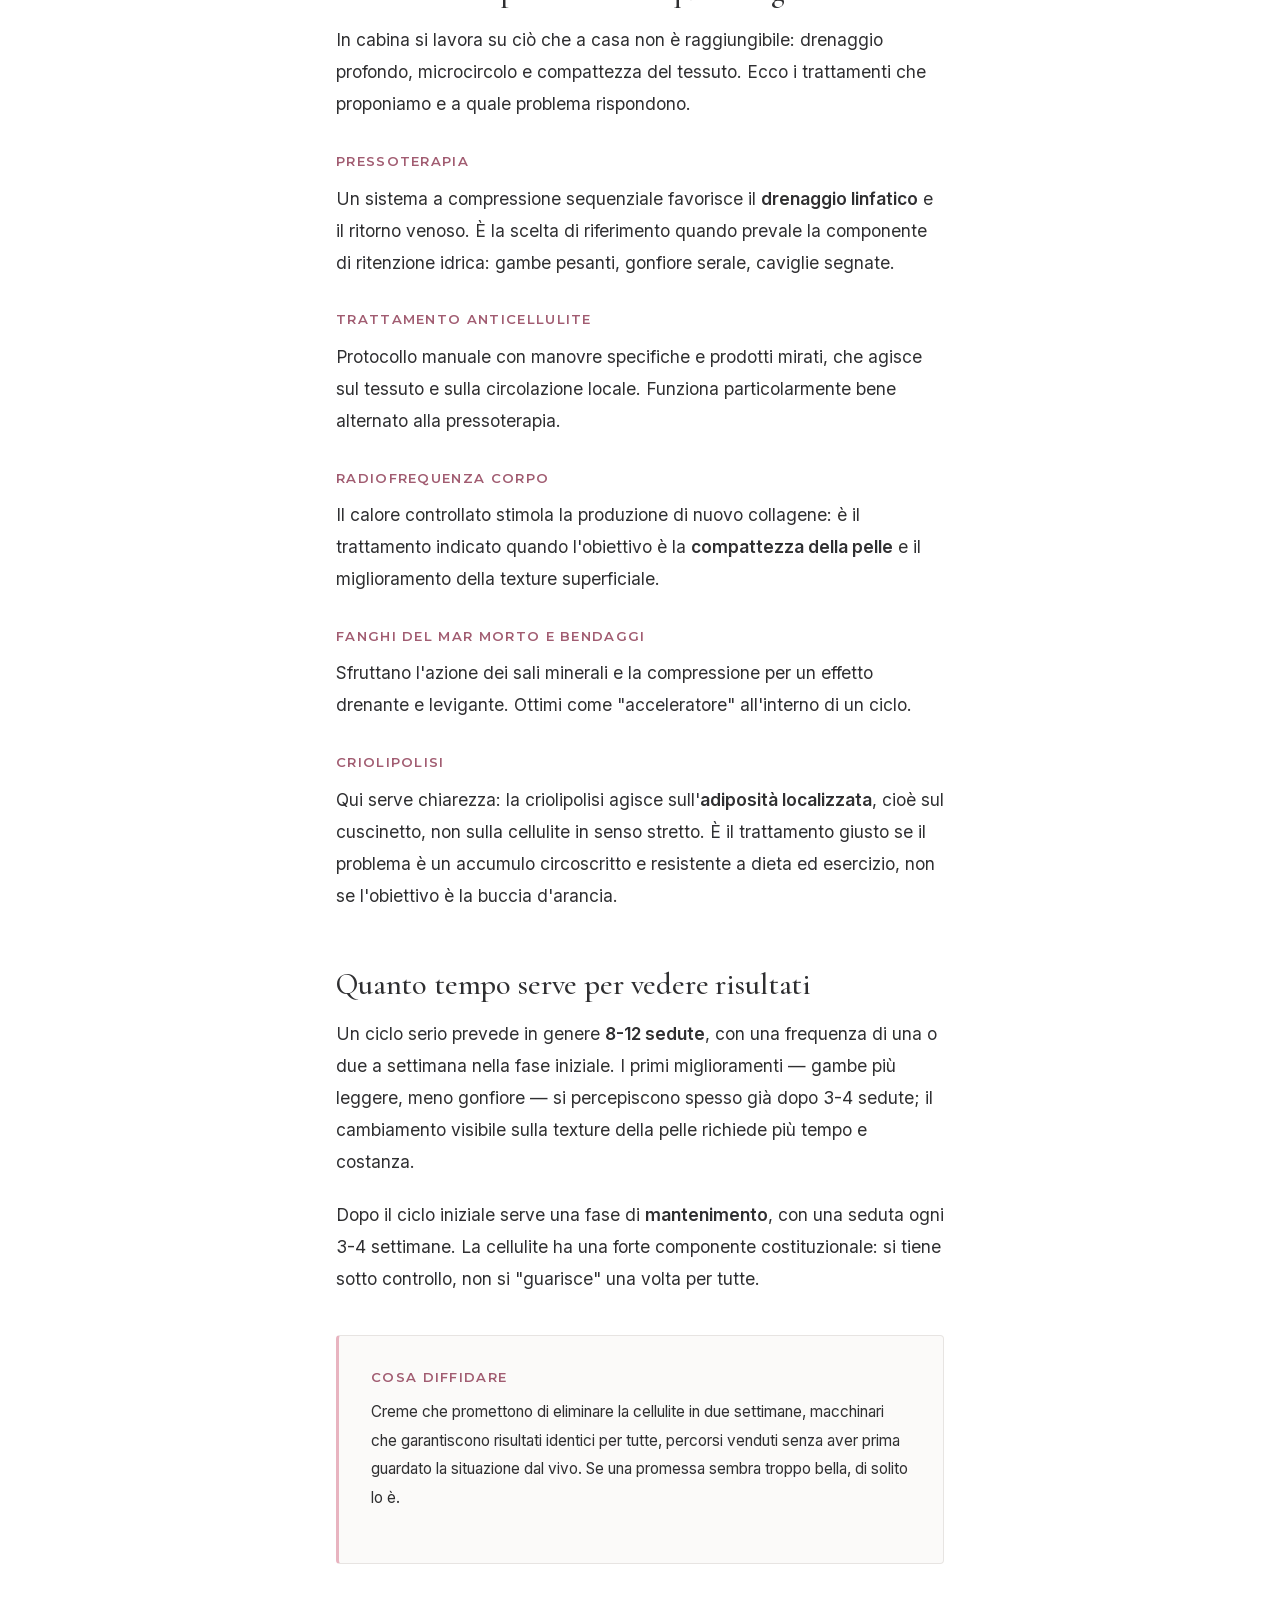
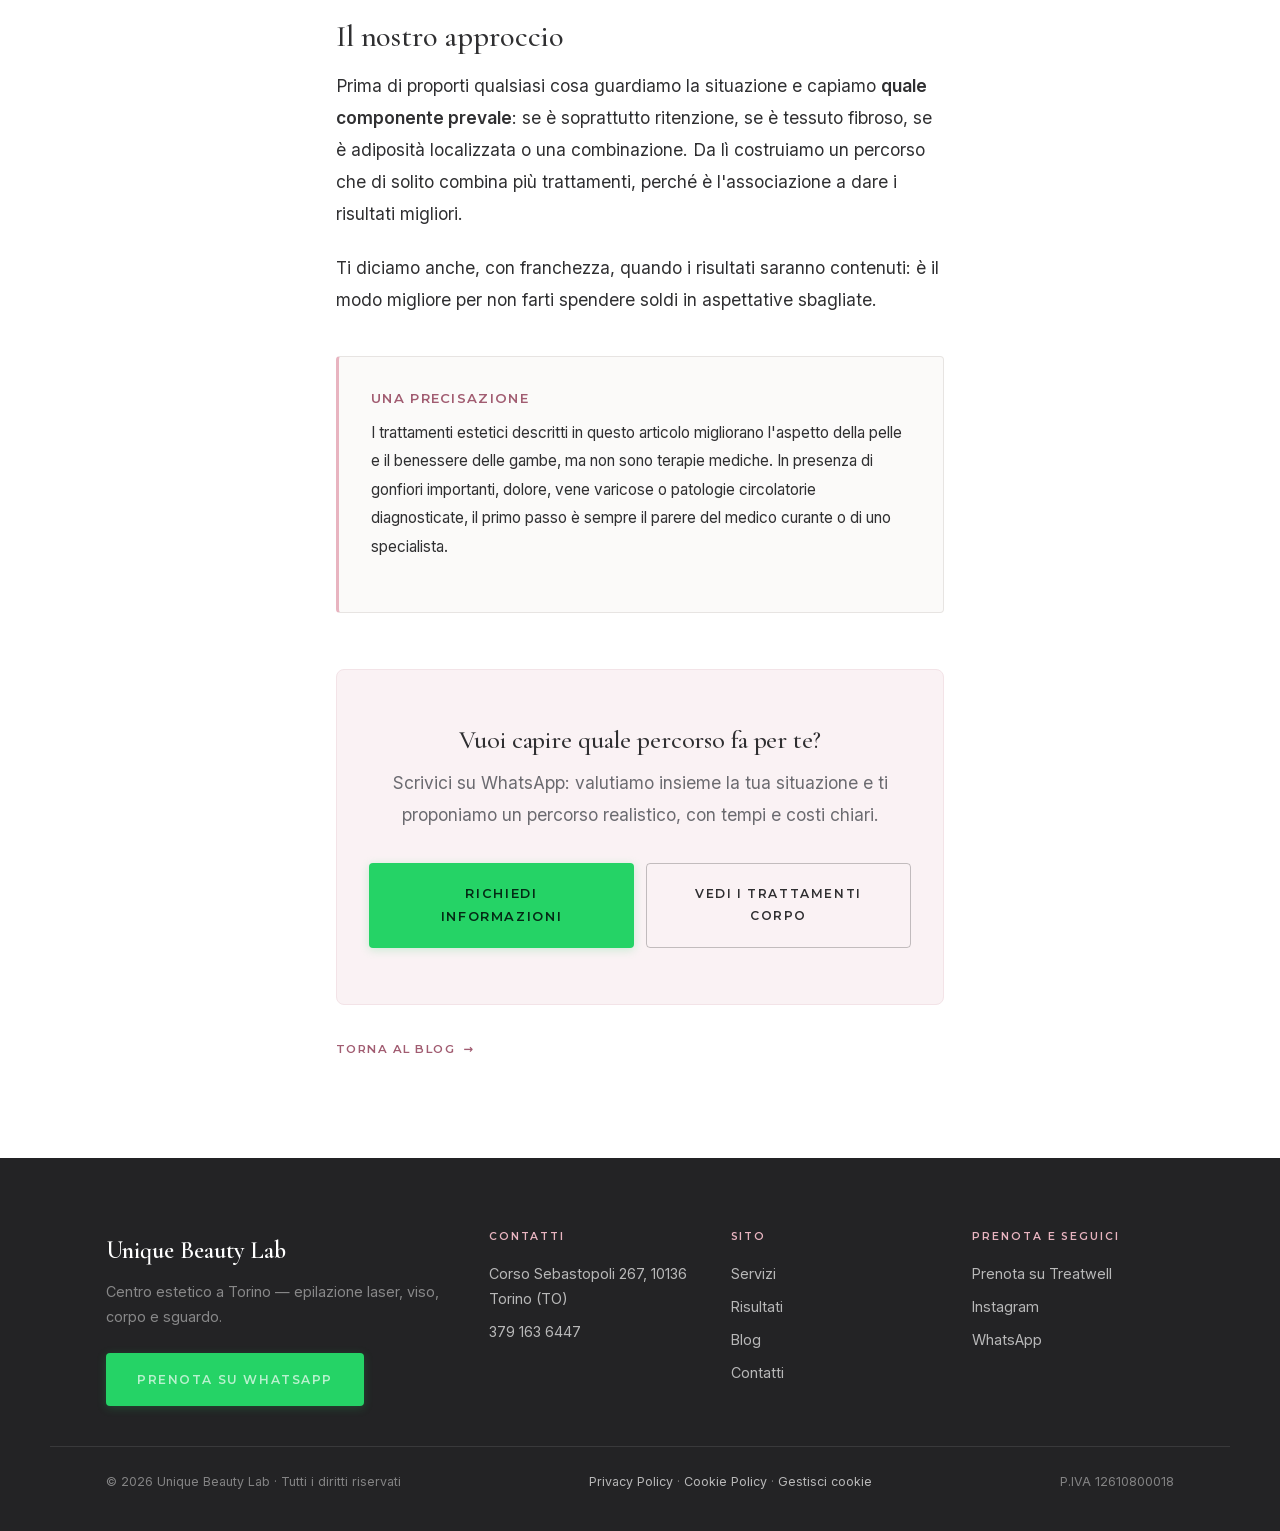
<file: blog/cellulite-cause-rimedi-trattamenti.html>
<!DOCTYPE html>
<html lang="it">
<head>
<meta charset="UTF-8">
<meta name="viewport" content="width=device-width, initial-scale=1.0">

<!-- ===================== SEO ===================== -->
<title>Cellulite: cause, rimedi e trattamenti migliori | Unique Beauty Lab Torino</title>
<meta name="description" content="Cellulite: perché si forma, quali rimedi funzionano davvero e quali trattamenti professionali scegliere. La guida chiara del nostro centro estetico a Torino.">
<link rel="canonical" href="https://uniquebeautylab.it/blog/cellulite-cause-rimedi-trattamenti.html">
<meta name="robots" content="index, follow">
<meta name="theme-color" content="#FBFAF9">

<meta property="og:type" content="article">
<meta property="og:title" content="Cellulite: cause, rimedi e trattamenti migliori">
<meta property="og:description" content="Perché si forma la cellulite, cosa funziona davvero e come combinare i trattamenti professionali per risultati visibili.">
<meta property="og:url" content="https://uniquebeautylab.it/blog/cellulite-cause-rimedi-trattamenti.html">
<meta property="og:image" content="https://uniquebeautylab.it/assets/img/blog-bendaggi-1000.jpg">
<meta property="og:locale" content="it_IT">
<meta property="article:published_time" content="2026-07-25">
<meta name="twitter:card" content="summary_large_image">

<link rel="icon" type="image/png" sizes="32x32" href="/assets/logo/favicon-32.png">
<link rel="icon" type="image/png" sizes="192x192" href="/assets/logo/favicon-180.png">
<link rel="apple-touch-icon" href="/assets/logo/favicon-180.png">
<link rel="stylesheet" href="/assets/fonts/fonts.css">
<link rel="stylesheet" href="/assets/css/style.css?v=2026081001">

<script type="application/ld+json">
{
  "@context": "https://schema.org",
  "@type": "BlogPosting",
  "headline": "Cellulite: cause, rimedi e trattamenti migliori",
  "description": "Cause della cellulite, rimedi quotidiani efficaci e trattamenti estetici professionali per migliorarne l'aspetto.",
  "image": "https://uniquebeautylab.it/assets/img/blog-bendaggi-1000.jpg",
  "datePublished": "2026-07-25",
  "dateModified": "2026-07-25",
  "inLanguage": "it-IT",
  "author": { "@type": "Organization", "name": "Unique Beauty Lab" },
  "publisher": {
    "@type": "Organization",
    "name": "Unique Beauty Lab",
    "logo": { "@type": "ImageObject", "url": "https://uniquebeautylab.it/assets/logo/favicon-512.png" }
  },
  "mainEntityOfPage": "https://uniquebeautylab.it/blog/cellulite-cause-rimedi-trattamenti.html"
}
</script>
</head>
<body>

<!-- ===================== HEADER ===================== -->
<header class="header" id="header">
  <div class="contenitore header-interno">
    <a href="/" class="logo" aria-label="Unique Beauty Lab Torino — Home"><img class="logo-img" src="/assets/logo/logo-240.png" srcset="/assets/logo/logo-240.png 1x, /assets/logo/logo-480.png 2x" width="52" height="52" alt="Unique Beauty Lab Torino"></a>
    <nav class="nav" id="nav-principale" aria-label="Navigazione principale">
      <a href="/">Home</a>
      <a href="/#servizi">Servizi</a>
      <a href="/prima-e-dopo.html">Risultati</a>
      <a href="/blog.html" aria-current="page">Blog</a>
      <a href="/#recensioni">Recensioni</a>
      <a href="/#contatti">Contatti</a>
      <a class="bottone bottone-wa nav-cta" href="https://wa.me/393791636447"
         data-wa="appuntamento" target="_blank" rel="noopener">Prenota su WhatsApp</a>
    </nav>
    <button class="menu-toggle" id="menu-toggle" aria-expanded="false" aria-label="Apri menu" aria-controls="nav-principale">
      <span></span><span></span><span></span>
    </button>
  </div>
</header>

<main>
  <div class="contenitore">
    <nav class="briciole" aria-label="Percorso di navigazione">
      <a href="/">Home</a><span>›</span><a href="/blog.html">Blog</a><span>›</span>Cellulite
    </nav>
  </div>

  <article>
    <header class="contenitore-stretto articolo-testa">
      <span class="sopratitolo">Corpo &amp; Massaggi</span>
      <h1>Cellulite: cause, rimedi e trattamenti migliori</h1>
      <p class="articolo-meta">Pubblicato il 25 luglio 2026 · a cura di Unique Beauty Lab, Torino</p>
    </header>

    <div class="contenitore-stretto">
      <div class="articolo-copertina">
        <picture>
            <source type="image/avif" srcset="/assets/img/blog-bendaggi-640.avif 640w, /assets/img/blog-bendaggi-1000.avif 1000w" sizes="(min-width: 768px) 720px, 100vw">
            <source type="image/webp" srcset="/assets/img/blog-bendaggi-640.webp 640w, /assets/img/blog-bendaggi-1000.webp 1000w" sizes="(min-width: 768px) 720px, 100vw">
            <img src="/assets/img/blog-bendaggi-1000.jpg" srcset="/assets/img/blog-bendaggi-640.jpg 640w, /assets/img/blog-bendaggi-1000.jpg 1000w" sizes="(min-width: 768px) 720px, 100vw" alt="Trattamento corpo con bendaggi drenanti applicati sulle gambe" width="1000" height="665" decoding="async" fetchpriority="high">
          </picture>
      </div>
    </div>

    <div class="contenitore-stretto articolo-contenuto">

      <p>La cellulite è probabilmente l'argomento su cui circolano più promesse esagerate. Partiamo quindi da un punto fermo: <strong>riguarda la grande maggioranza delle donne</strong>, comprese quelle magre e sportive, e non è un difetto né il risultato di una vita sregolata. È una condizione della struttura del tessuto sottocutaneo, e come tale si può migliorare molto — ma non far sparire con una crema.</p>

      <h2>Che cos'è davvero la cellulite</h2>

      <p>Il nome tecnico è <strong>pannicolopatia edemato-fibro-sclerotica</strong>, e già la parola descrive bene le tre cose che succedono: ritenzione di liquidi (edema), irrigidimento del tessuto connettivo (fibrosi) e alterazione del microcircolo.</p>

      <p>In pratica: le cellule adipose aumentano di volume e spingono verso l'alto, mentre i setti di tessuto connettivo che le separano tirano verso il basso. Il risultato in superficie è il classico aspetto <strong>a "buccia d'arancia"</strong>.</p>

      <p>Il motivo per cui colpisce soprattutto le donne è strutturale: nel tessuto femminile i setti connettivi sono disposti in verticale, e questo rende l'irregolarità molto più visibile rispetto alla disposizione incrociata tipica del tessuto maschile.</p>

      <h2>Le cause principali</h2>

      <ul>
        <li><strong>Fattori ormonali.</strong> Gli estrogeni influenzano distribuzione del grasso e ritenzione idrica. Non a caso pubertà, gravidanza e menopausa sono i momenti in cui compare o peggiora.</li>
        <li><strong>Predisposizione genetica.</strong> Incide sulla struttura del connettivo e sulla qualità del microcircolo.</li>
        <li><strong>Circolazione rallentata.</strong> Stare molte ore in piedi o sedute, gambe accavallate, scarpe molto alte.</li>
        <li><strong>Alimentazione.</strong> In particolare eccesso di sale, zuccheri raffinati e alcol, che favoriscono la ritenzione.</li>
        <li><strong>Sedentarietà.</strong> Il muscolo che lavora è la principale "pompa" che aiuta il ritorno venoso.</li>
        <li><strong>Fumo.</strong> Danneggia il microcircolo e peggiora l'ossigenazione dei tessuti.</li>
      </ul>

      <div class="riquadro-info">
        <h3>Cellulite non è sinonimo di sovrappeso</h3>
        <p>Sono due cose diverse e vanno affrontate diversamente. Si può essere normopeso e avere cellulite, così come si può avere un accumulo localizzato di grasso senza il tipico aspetto a buccia d'arancia. Capire quale delle due situazioni si ha davanti è il primo passo per non sbagliare trattamento.</p>
      </div>

      <h2>Cosa puoi fare a casa (e serve davvero)</h2>

      <h3>Muoviti, soprattutto le gambe</h3>
      <p>È il rimedio più efficace e il più sottovalutato. Camminata veloce, bici, nuoto: 30-40 minuti per 3-4 volte a settimana migliorano il ritorno venoso e il drenaggio molto più di qualsiasi prodotto topico.</p>

      <h3>Bevi acqua e riduci il sale</h3>
      <p>Sembra un paradosso, ma bere poco peggiora la ritenzione. Al contrario, un'idratazione regolare unita a una riduzione del sale (attenzione soprattutto a insaccati, formaggi stagionati e cibi confezionati) aiuta concretamente a sgonfiare.</p>

      <h3>Cura la postura e le abitudini</h3>
      <p>Se lavori seduta, alzati ogni ora. Evita di accavallare le gambe a lungo, alterna i tacchi alle scarpe basse e, a fine giornata, tieni le gambe sollevate per una decina di minuti.</p>

      <h3>Spazzolatura a secco e docce alternate</h3>
      <p>Un gesto semplice: spazzolare a secco dal basso verso l'alto prima della doccia e terminare con un getto di acqua fredda sulle gambe stimola il microcircolo. Non è risolutivo da solo, ma sostiene bene il lavoro fatto in cabina.</p>

      <h2>I trattamenti professionali: quale scegliere</h2>

      <p>In cabina si lavora su ciò che a casa non è raggiungibile: drenaggio profondo, microcircolo e compattezza del tessuto. Ecco i trattamenti che proponiamo e a quale problema rispondono.</p>

      <h3>Pressoterapia</h3>
      <p>Un sistema a compressione sequenziale favorisce il <strong>drenaggio linfatico</strong> e il ritorno venoso. È la scelta di riferimento quando prevale la componente di ritenzione idrica: gambe pesanti, gonfiore serale, caviglie segnate.</p>

      <h3>Trattamento anticellulite</h3>
      <p>Protocollo manuale con manovre specifiche e prodotti mirati, che agisce sul tessuto e sulla circolazione locale. Funziona particolarmente bene alternato alla pressoterapia.</p>

      <h3>Radiofrequenza corpo</h3>
      <p>Il calore controllato stimola la produzione di nuovo collagene: è il trattamento indicato quando l'obiettivo è la <strong>compattezza della pelle</strong> e il miglioramento della texture superficiale.</p>

      <h3>Fanghi del Mar Morto e bendaggi</h3>
      <p>Sfruttano l'azione dei sali minerali e la compressione per un effetto drenante e levigante. Ottimi come "acceleratore" all'interno di un ciclo.</p>

      <h3>Criolipolisi</h3>
      <p>Qui serve chiarezza: la criolipolisi agisce sull'<strong>adiposità localizzata</strong>, cioè sul cuscinetto, non sulla cellulite in senso stretto. È il trattamento giusto se il problema è un accumulo circoscritto e resistente a dieta ed esercizio, non se l'obiettivo è la buccia d'arancia.</p>

      <h2>Quanto tempo serve per vedere risultati</h2>

      <p>Un ciclo serio prevede in genere <strong>8-12 sedute</strong>, con una frequenza di una o due a settimana nella fase iniziale. I primi miglioramenti — gambe più leggere, meno gonfiore — si percepiscono spesso già dopo 3-4 sedute; il cambiamento visibile sulla texture della pelle richiede più tempo e costanza.</p>

      <p>Dopo il ciclo iniziale serve una fase di <strong>mantenimento</strong>, con una seduta ogni 3-4 settimane. La cellulite ha una forte componente costituzionale: si tiene sotto controllo, non si "guarisce" una volta per tutte.</p>

      <div class="riquadro-info">
        <h3>Cosa diffidare</h3>
        <p>Creme che promettono di eliminare la cellulite in due settimane, macchinari che garantiscono risultati identici per tutte, percorsi venduti senza aver prima guardato la situazione dal vivo. Se una promessa sembra troppo bella, di solito lo è.</p>
      </div>

      <h2>Il nostro approccio</h2>

      <p>Prima di proporti qualsiasi cosa guardiamo la situazione e capiamo <strong>quale componente prevale</strong>: se è soprattutto ritenzione, se è tessuto fibroso, se è adiposità localizzata o una combinazione. Da lì costruiamo un percorso che di solito combina più trattamenti, perché è l'associazione a dare i risultati migliori.</p>

      <p>Ti diciamo anche, con franchezza, quando i risultati saranno contenuti: è il modo migliore per non farti spendere soldi in aspettative sbagliate.</p>

      <div class="riquadro-info">
        <h3>Una precisazione</h3>
        <p>I trattamenti estetici descritti in questo articolo migliorano l'aspetto della pelle e il benessere delle gambe, ma non sono terapie mediche. In presenza di gonfiori importanti, dolore, vene varicose o patologie circolatorie diagnosticate, il primo passo è sempre il parere del medico curante o di uno specialista.</p>
      </div>

      <!-- CTA finale -->
      <div class="cta-articolo">
        <h2>Vuoi capire quale percorso fa per te?</h2>
        <p>Scrivici su WhatsApp: valutiamo insieme la tua situazione e ti proponiamo un percorso realistico, con tempi e costi chiari.</p>
        <div class="gruppo-cta gruppo-cta-centro">
          <a class="bottone bottone-wa bottone-grande" href="https://wa.me/393791636447"
             data-wa="corpo" target="_blank" rel="noopener">Richiedi informazioni</a>
          <a class="bottone bottone-contorno" href="/#servizi">Vedi i trattamenti corpo</a>
        </div>
      </div>

      <p style="margin-top:26px"><a class="link-freccia" href="/blog.html">Torna al blog</a></p>
    </div>
  </article>
</main>

<!-- ===================== FOOTER ===================== -->
<footer class="footer">
  <div class="contenitore footer-griglia">
    <div class="footer-colonna">
      <p class="footer-logo">Unique Beauty Lab</p>
      <p class="footer-nota">Centro estetico a Torino — epilazione laser, viso, corpo e sguardo.</p>
      <a class="bottone bottone-wa" href="https://wa.me/393791636447"
         data-wa="appuntamento" target="_blank" rel="noopener">Prenota su WhatsApp</a>
    </div>
    <div class="footer-colonna">
      <h4>Contatti</h4>
      <p data-testo-indirizzo>Corso Sebastopoli 267, 10136 Torino (TO)</p>
      <p><a href="tel:+393791636447" data-tel data-testo-tel>379 163 6447</a></p>
    </div>
    <div class="footer-colonna">
      <h4>Sito</h4>
      <ul>
        <li><a href="/#servizi">Servizi</a></li>
        <li><a href="/prima-e-dopo.html">Risultati</a></li>
        <li><a href="/blog.html">Blog</a></li>
        <li><a href="/#contatti">Contatti</a></li>
      </ul>
    </div>
    <div class="footer-colonna">
      <h4>Prenota e seguici</h4>
      <ul>
        <li><a href="https://www.treatwell.it/salone/unique-beauty-lab/" data-tw target="_blank" rel="noopener">Prenota su Treatwell</a></li>
        <li><a href="https://www.instagram.com/unique_beauty.lab/" data-ig target="_blank" rel="noopener">Instagram</a></li>
        <li><a href="https://wa.me/393791636447" data-wa="generico" target="_blank" rel="noopener">WhatsApp</a></li>
      </ul>
    </div>
  </div>
  <div class="contenitore footer-fondo">
    <p>© <span data-anno>2026</span> Unique Beauty Lab · Tutti i diritti riservati</p>
    <p class="footer-legale">
      <a href="/privacy/">Privacy Policy</a> · <a href="/cookie/">Cookie Policy</a> · <a href="#" data-gestisci-cookie>Gestisci cookie</a>
    </p>
    <p data-testo-piva>P.IVA 12610800018</p>
  </div>
</footer>

<script src="/assets/js/site-data.js"></script>
<script src="/assets/js/components.js"></script>
</body>
</html>
</file>
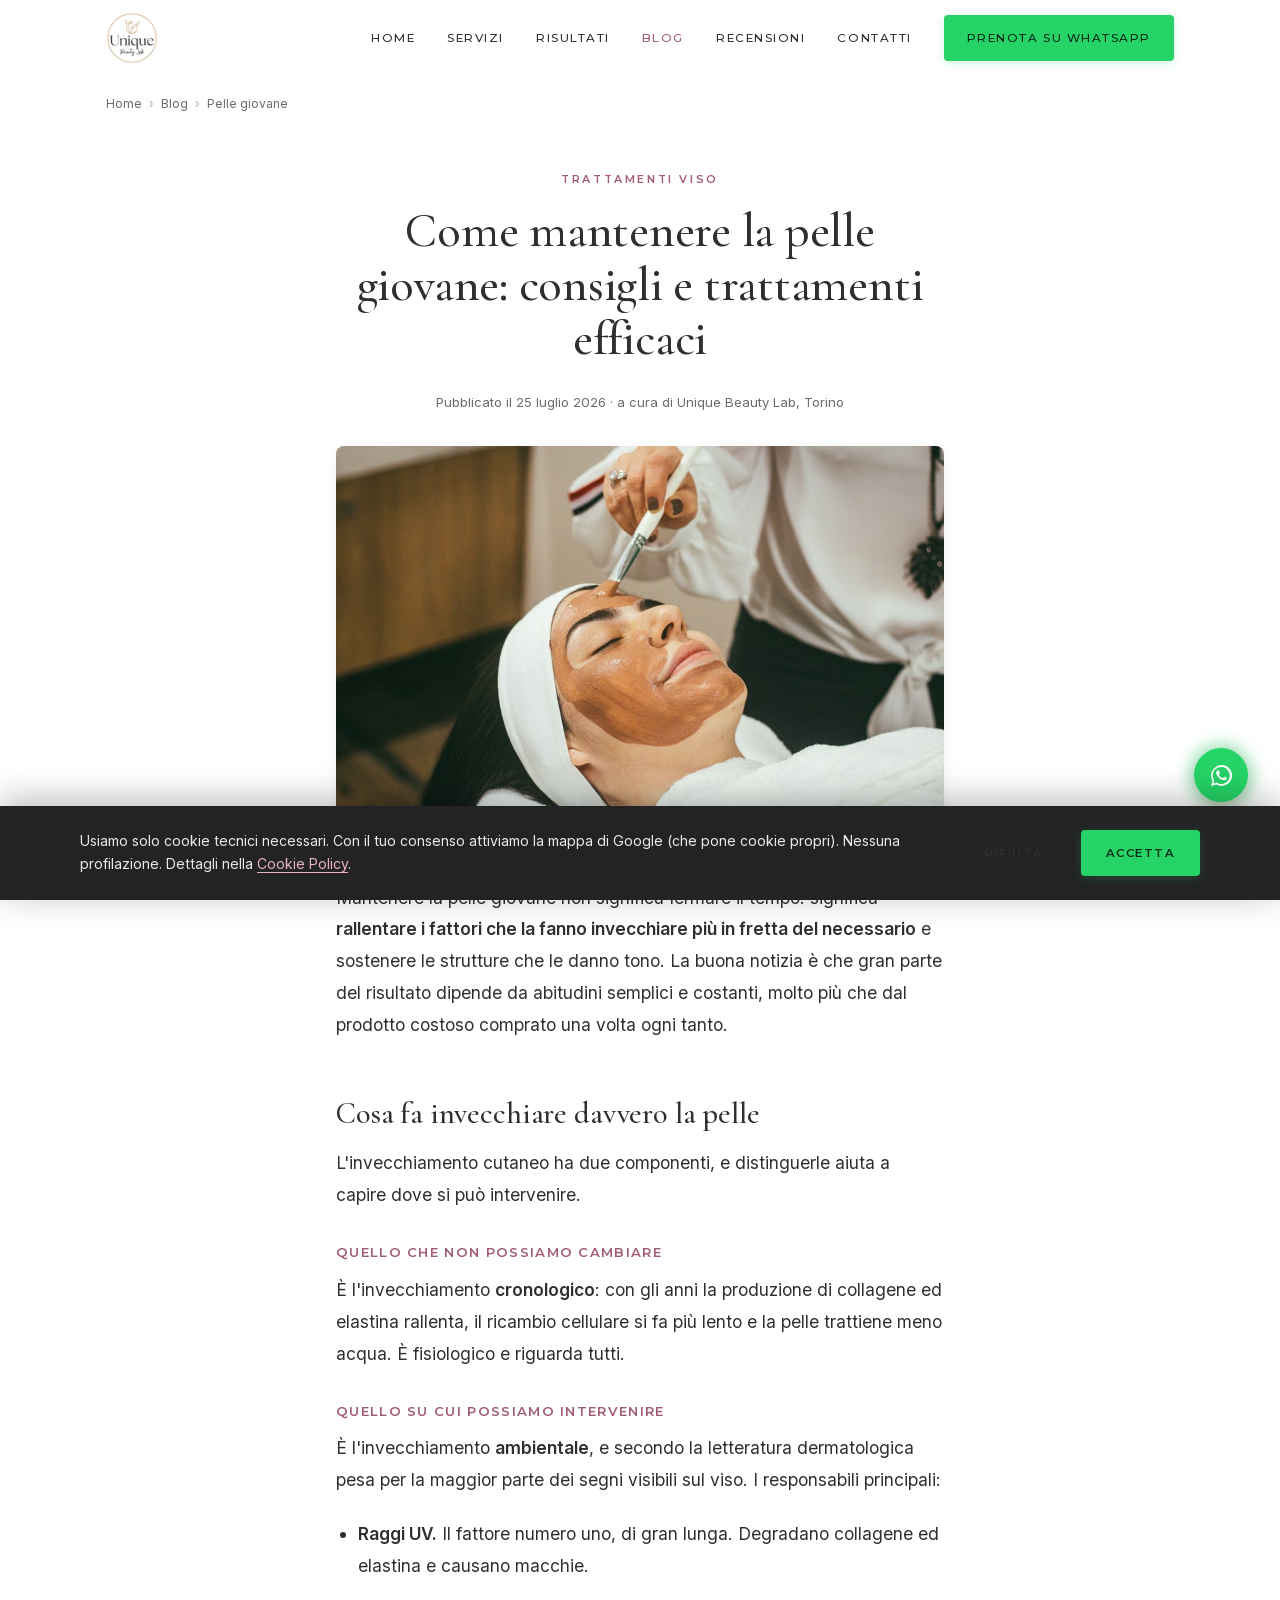
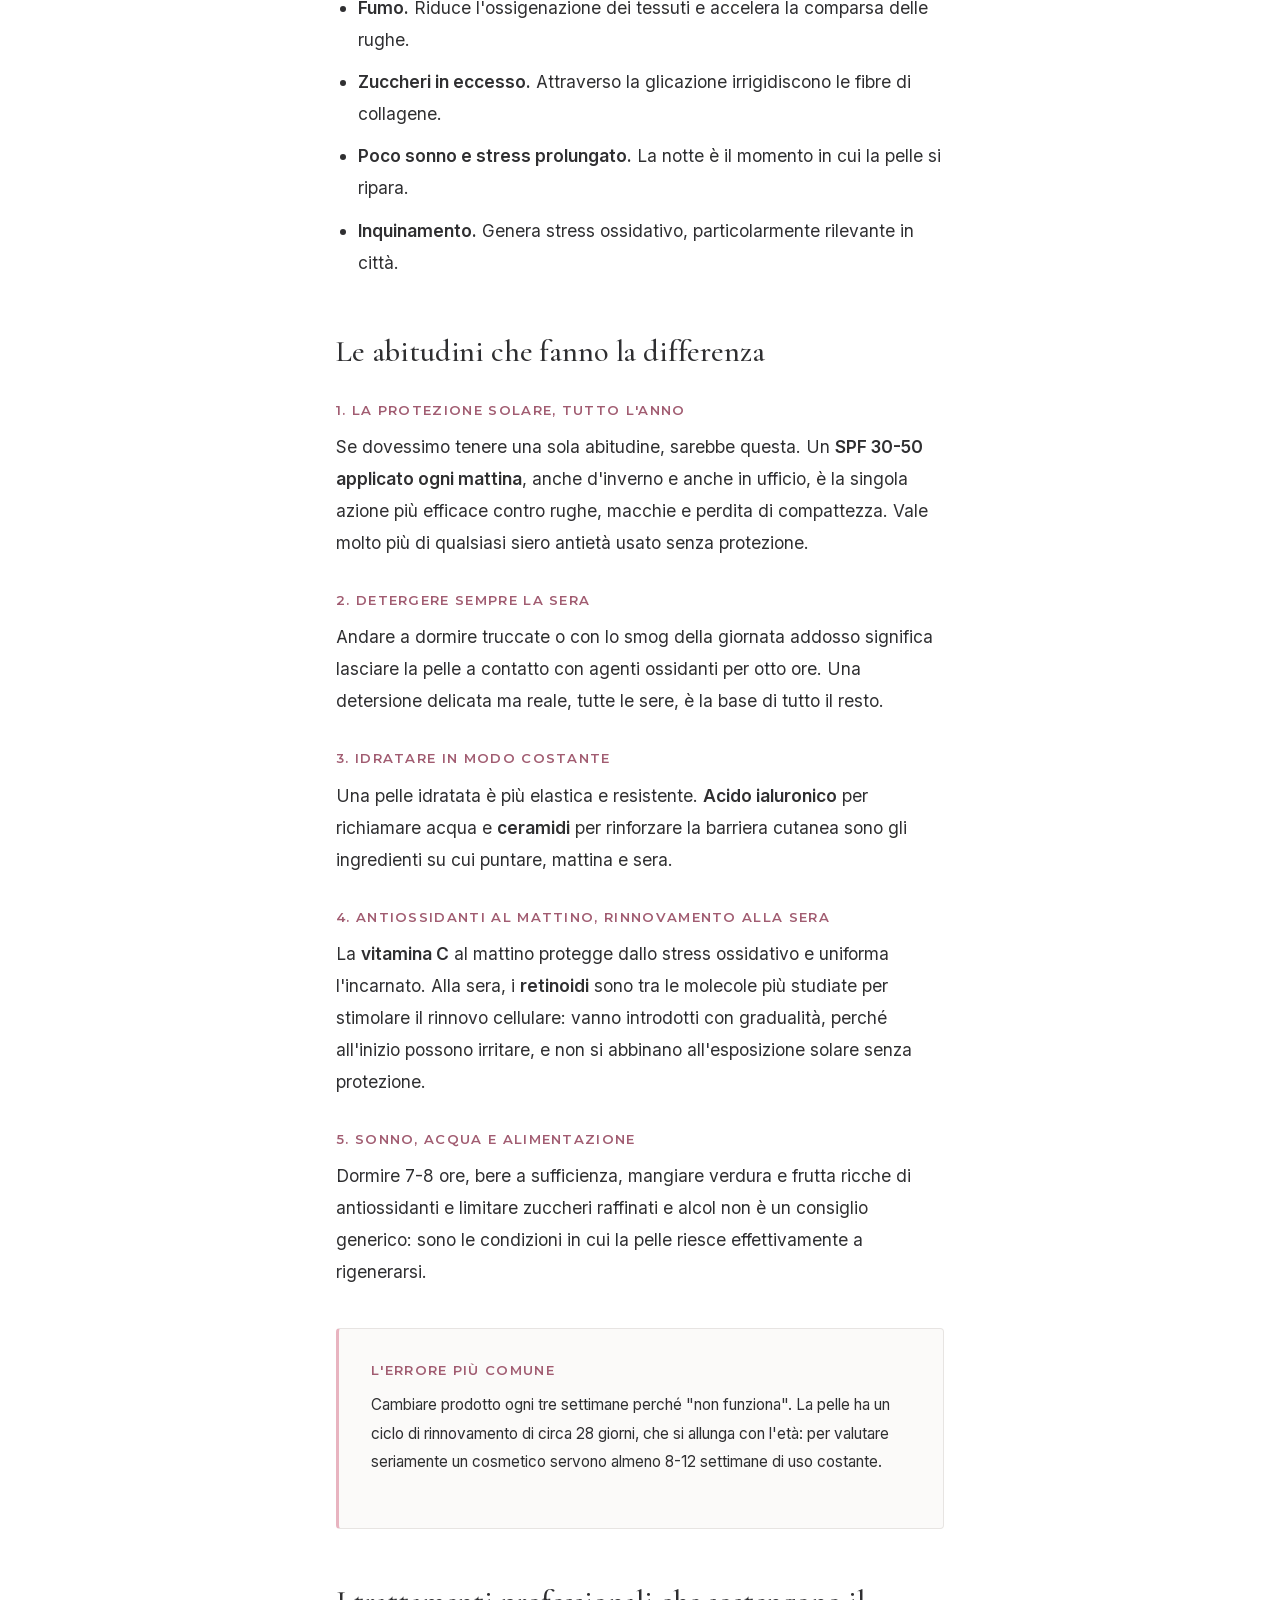
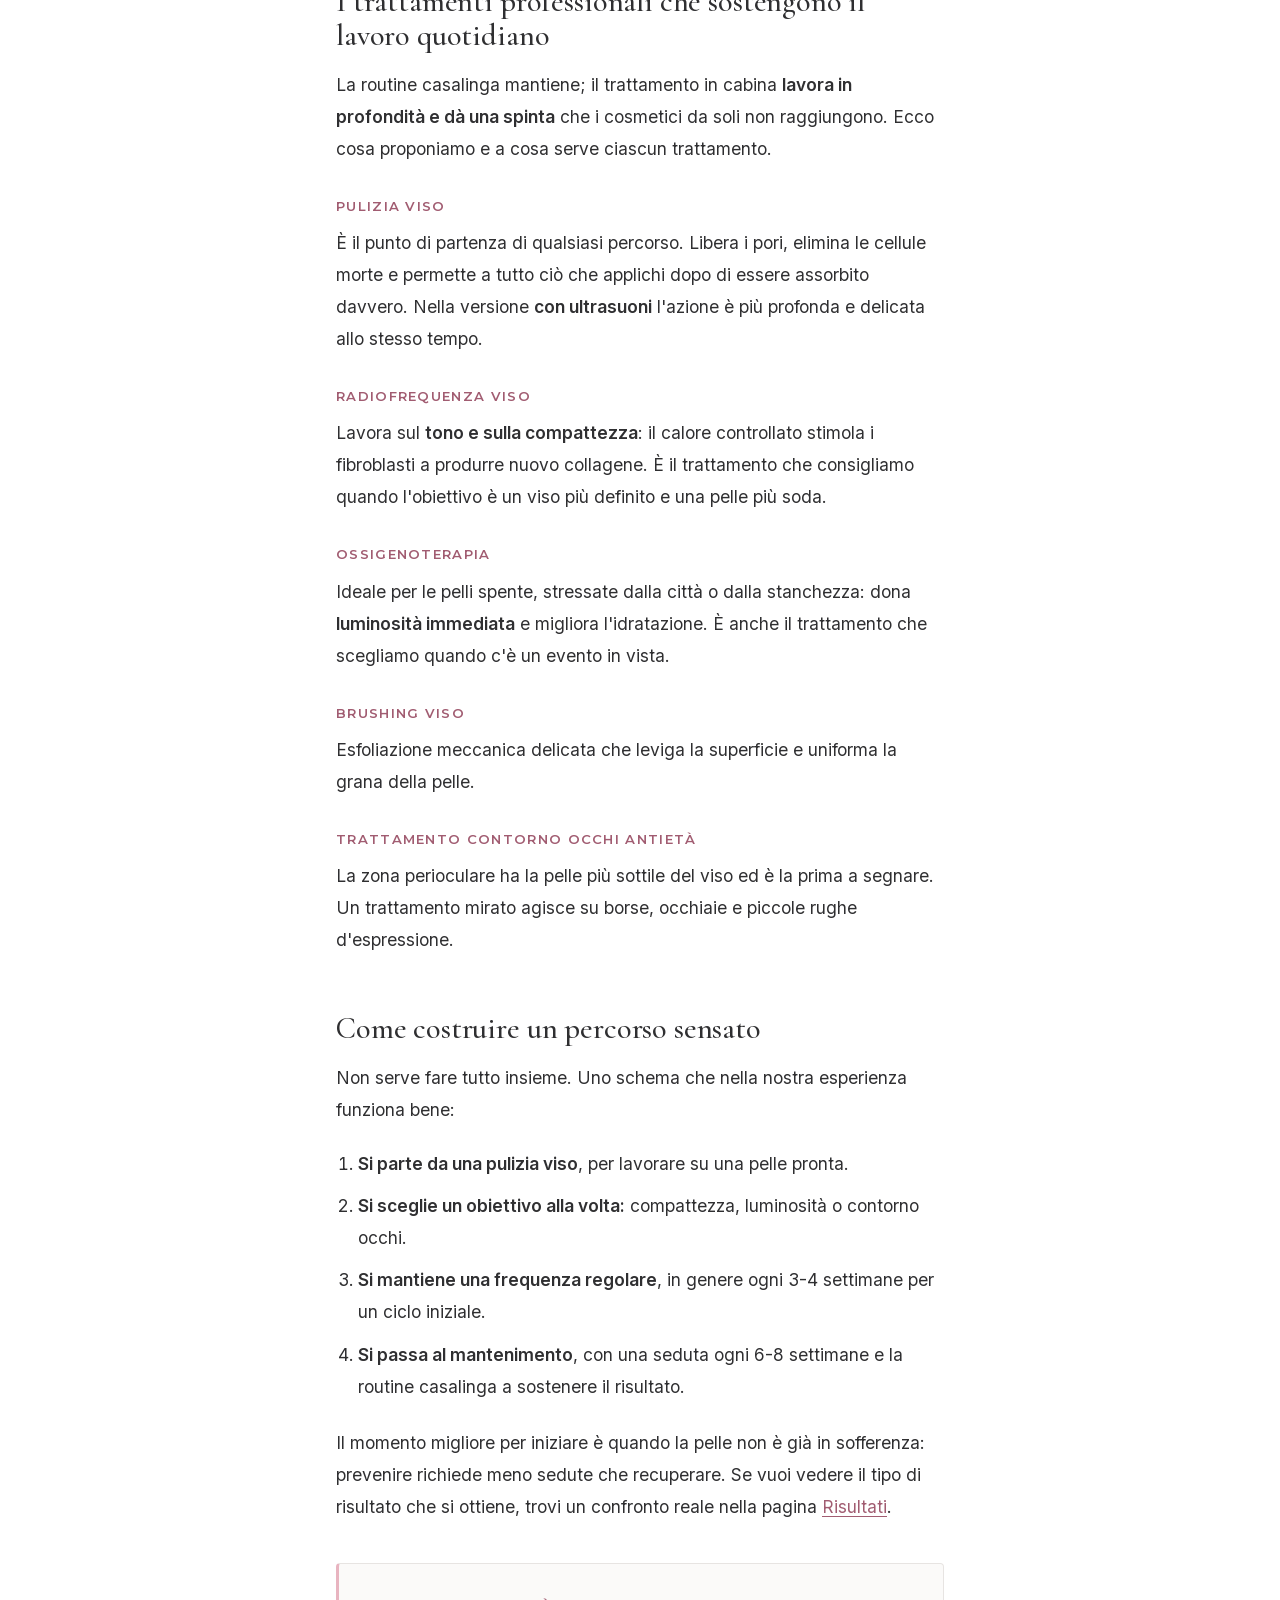
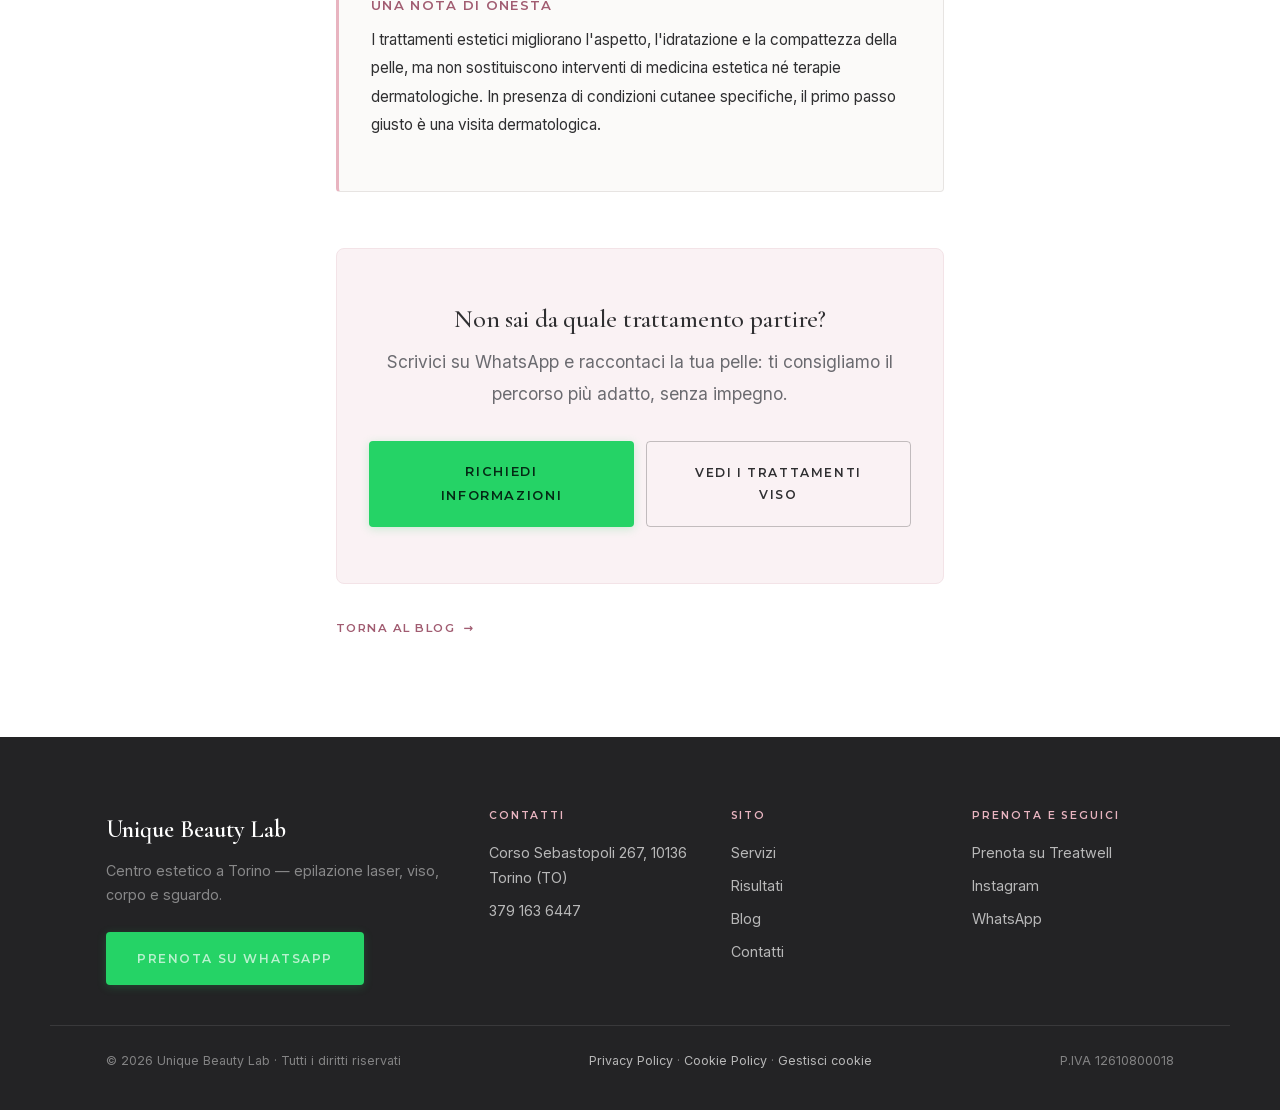
<file: blog/come-mantenere-la-pelle-giovane.html>
<!DOCTYPE html>
<html lang="it">
<head>
<meta charset="UTF-8">
<meta name="viewport" content="width=device-width, initial-scale=1.0">

<!-- ===================== SEO ===================== -->
<title>Come mantenere la pelle giovane: consigli e trattamenti efficaci</title>
<meta name="description" content="Come mantenere la pelle giovane: le abitudini che fanno davvero la differenza e i trattamenti viso professionali che sostengono collagene ed elasticità. I consigli del nostro centro estetico a Torino.">
<link rel="canonical" href="https://uniquebeautylab.it/blog/come-mantenere-la-pelle-giovane.html">
<meta name="robots" content="index, follow">
<meta name="theme-color" content="#FBFAF9">

<meta property="og:type" content="article">
<meta property="og:title" content="Come mantenere la pelle giovane: consigli e trattamenti efficaci">
<meta property="og:description" content="Le abitudini quotidiane che contano davvero e i trattamenti professionali che sostengono collagene ed elasticità.">
<meta property="og:url" content="https://uniquebeautylab.it/blog/come-mantenere-la-pelle-giovane.html">
<meta property="og:image" content="https://uniquebeautylab.it/assets/img/trattamento-viso-maschera-1000.jpg">
<meta property="og:locale" content="it_IT">
<meta property="article:published_time" content="2026-07-25">
<meta name="twitter:card" content="summary_large_image">

<link rel="icon" type="image/png" sizes="32x32" href="/assets/logo/favicon-32.png">
<link rel="icon" type="image/png" sizes="192x192" href="/assets/logo/favicon-180.png">
<link rel="apple-touch-icon" href="/assets/logo/favicon-180.png">
<link rel="stylesheet" href="/assets/fonts/fonts.css">
<link rel="stylesheet" href="/assets/css/style.css?v=2026081001">

<script type="application/ld+json">
{
  "@context": "https://schema.org",
  "@type": "BlogPosting",
  "headline": "Come mantenere la pelle giovane: consigli e trattamenti efficaci",
  "description": "Le abitudini quotidiane e i trattamenti professionali che aiutano a mantenere la pelle compatta, luminosa ed elastica nel tempo.",
  "image": "https://uniquebeautylab.it/assets/img/trattamento-viso-maschera-1000.jpg",
  "datePublished": "2026-07-25",
  "dateModified": "2026-07-25",
  "inLanguage": "it-IT",
  "author": { "@type": "Organization", "name": "Unique Beauty Lab" },
  "publisher": {
    "@type": "Organization",
    "name": "Unique Beauty Lab",
    "logo": { "@type": "ImageObject", "url": "https://uniquebeautylab.it/assets/logo/favicon-512.png" }
  },
  "mainEntityOfPage": "https://uniquebeautylab.it/blog/come-mantenere-la-pelle-giovane.html"
}
</script>
</head>
<body>

<!-- ===================== HEADER ===================== -->
<header class="header" id="header">
  <div class="contenitore header-interno">
    <a href="/" class="logo" aria-label="Unique Beauty Lab Torino — Home"><img class="logo-img" src="/assets/logo/logo-240.png" srcset="/assets/logo/logo-240.png 1x, /assets/logo/logo-480.png 2x" width="52" height="52" alt="Unique Beauty Lab Torino"></a>
    <nav class="nav" id="nav-principale" aria-label="Navigazione principale">
      <a href="/">Home</a>
      <a href="/#servizi">Servizi</a>
      <a href="/prima-e-dopo.html">Risultati</a>
      <a href="/blog.html" aria-current="page">Blog</a>
      <a href="/#recensioni">Recensioni</a>
      <a href="/#contatti">Contatti</a>
      <a class="bottone bottone-wa nav-cta" href="https://wa.me/393791636447"
         data-wa="appuntamento" target="_blank" rel="noopener">Prenota su WhatsApp</a>
    </nav>
    <button class="menu-toggle" id="menu-toggle" aria-expanded="false" aria-label="Apri menu" aria-controls="nav-principale">
      <span></span><span></span><span></span>
    </button>
  </div>
</header>

<main>
  <div class="contenitore">
    <nav class="briciole" aria-label="Percorso di navigazione">
      <a href="/">Home</a><span>›</span><a href="/blog.html">Blog</a><span>›</span>Pelle giovane
    </nav>
  </div>

  <article>
    <header class="contenitore-stretto articolo-testa">
      <span class="sopratitolo">Trattamenti Viso</span>
      <h1>Come mantenere la pelle giovane: consigli e trattamenti efficaci</h1>
      <p class="articolo-meta">Pubblicato il 25 luglio 2026 · a cura di Unique Beauty Lab, Torino</p>
    </header>

    <div class="contenitore-stretto">
      <div class="articolo-copertina">
        <picture>
            <source type="image/avif" srcset="/assets/img/trattamento-viso-maschera-640.avif 640w, /assets/img/trattamento-viso-maschera-1000.avif 1000w, /assets/img/trattamento-viso-maschera-1600.avif 1600w" sizes="(min-width: 768px) 720px, 100vw">
            <source type="image/webp" srcset="/assets/img/trattamento-viso-maschera-640.webp 640w, /assets/img/trattamento-viso-maschera-1000.webp 1000w, /assets/img/trattamento-viso-maschera-1600.webp 1600w" sizes="(min-width: 768px) 720px, 100vw">
            <img src="/assets/img/trattamento-viso-maschera-1600.jpg" srcset="/assets/img/trattamento-viso-maschera-640.jpg 640w, /assets/img/trattamento-viso-maschera-1000.jpg 1000w, /assets/img/trattamento-viso-maschera-1600.jpg 1600w" sizes="(min-width: 768px) 720px, 100vw" alt="Applicazione di una maschera viso professionale durante un trattamento antietà in cabina" width="1600" height="1067" decoding="async" fetchpriority="high">
          </picture>
      </div>
    </div>

    <div class="contenitore-stretto articolo-contenuto">

      <p>Mantenere la pelle giovane non significa fermare il tempo: significa <strong>rallentare i fattori che la fanno invecchiare più in fretta del necessario</strong> e sostenere le strutture che le danno tono. La buona notizia è che gran parte del risultato dipende da abitudini semplici e costanti, molto più che dal prodotto costoso comprato una volta ogni tanto.</p>

      <h2>Cosa fa invecchiare davvero la pelle</h2>

      <p>L'invecchiamento cutaneo ha due componenti, e distinguerle aiuta a capire dove si può intervenire.</p>

      <h3>Quello che non possiamo cambiare</h3>
      <p>È l'invecchiamento <strong>cronologico</strong>: con gli anni la produzione di collagene ed elastina rallenta, il ricambio cellulare si fa più lento e la pelle trattiene meno acqua. È fisiologico e riguarda tutti.</p>

      <h3>Quello su cui possiamo intervenire</h3>
      <p>È l'invecchiamento <strong>ambientale</strong>, e secondo la letteratura dermatologica pesa per la maggior parte dei segni visibili sul viso. I responsabili principali:</p>

      <ul>
        <li><strong>Raggi UV.</strong> Il fattore numero uno, di gran lunga. Degradano collagene ed elastina e causano macchie.</li>
        <li><strong>Fumo.</strong> Riduce l'ossigenazione dei tessuti e accelera la comparsa delle rughe.</li>
        <li><strong>Zuccheri in eccesso.</strong> Attraverso la glicazione irrigidiscono le fibre di collagene.</li>
        <li><strong>Poco sonno e stress prolungato.</strong> La notte è il momento in cui la pelle si ripara.</li>
        <li><strong>Inquinamento.</strong> Genera stress ossidativo, particolarmente rilevante in città.</li>
      </ul>

      <h2>Le abitudini che fanno la differenza</h2>

      <h3>1. La protezione solare, tutto l'anno</h3>
      <p>Se dovessimo tenere una sola abitudine, sarebbe questa. Un <strong>SPF 30-50 applicato ogni mattina</strong>, anche d'inverno e anche in ufficio, è la singola azione più efficace contro rughe, macchie e perdita di compattezza. Vale molto più di qualsiasi siero antietà usato senza protezione.</p>

      <h3>2. Detergere sempre la sera</h3>
      <p>Andare a dormire truccate o con lo smog della giornata addosso significa lasciare la pelle a contatto con agenti ossidanti per otto ore. Una detersione delicata ma reale, tutte le sere, è la base di tutto il resto.</p>

      <h3>3. Idratare in modo costante</h3>
      <p>Una pelle idratata è più elastica e resistente. <strong>Acido ialuronico</strong> per richiamare acqua e <strong>ceramidi</strong> per rinforzare la barriera cutanea sono gli ingredienti su cui puntare, mattina e sera.</p>

      <h3>4. Antiossidanti al mattino, rinnovamento alla sera</h3>
      <p>La <strong>vitamina C</strong> al mattino protegge dallo stress ossidativo e uniforma l'incarnato. Alla sera, i <strong>retinoidi</strong> sono tra le molecole più studiate per stimolare il rinnovo cellulare: vanno introdotti con gradualità, perché all'inizio possono irritare, e non si abbinano all'esposizione solare senza protezione.</p>

      <h3>5. Sonno, acqua e alimentazione</h3>
      <p>Dormire 7-8 ore, bere a sufficienza, mangiare verdura e frutta ricche di antiossidanti e limitare zuccheri raffinati e alcol non è un consiglio generico: sono le condizioni in cui la pelle riesce effettivamente a rigenerarsi.</p>

      <div class="riquadro-info">
        <h3>L'errore più comune</h3>
        <p>Cambiare prodotto ogni tre settimane perché "non funziona". La pelle ha un ciclo di rinnovamento di circa 28 giorni, che si allunga con l'età: per valutare seriamente un cosmetico servono almeno 8-12 settimane di uso costante.</p>
      </div>

      <h2>I trattamenti professionali che sostengono il lavoro quotidiano</h2>

      <p>La routine casalinga mantiene; il trattamento in cabina <strong>lavora in profondità e dà una spinta</strong> che i cosmetici da soli non raggiungono. Ecco cosa proponiamo e a cosa serve ciascun trattamento.</p>

      <h3>Pulizia viso</h3>
      <p>È il punto di partenza di qualsiasi percorso. Libera i pori, elimina le cellule morte e permette a tutto ciò che applichi dopo di essere assorbito davvero. Nella versione <strong>con ultrasuoni</strong> l'azione è più profonda e delicata allo stesso tempo.</p>

      <h3>Radiofrequenza viso</h3>
      <p>Lavora sul <strong>tono e sulla compattezza</strong>: il calore controllato stimola i fibroblasti a produrre nuovo collagene. È il trattamento che consigliamo quando l'obiettivo è un viso più definito e una pelle più soda.</p>

      <h3>Ossigenoterapia</h3>
      <p>Ideale per le pelli spente, stressate dalla città o dalla stanchezza: dona <strong>luminosità immediata</strong> e migliora l'idratazione. È anche il trattamento che scegliamo quando c'è un evento in vista.</p>

      <h3>Brushing viso</h3>
      <p>Esfoliazione meccanica delicata che leviga la superficie e uniforma la grana della pelle.</p>

      <h3>Trattamento contorno occhi antietà</h3>
      <p>La zona perioculare ha la pelle più sottile del viso ed è la prima a segnare. Un trattamento mirato agisce su borse, occhiaie e piccole rughe d'espressione.</p>

      <h2>Come costruire un percorso sensato</h2>

      <p>Non serve fare tutto insieme. Uno schema che nella nostra esperienza funziona bene:</p>

      <ol>
        <li><strong>Si parte da una pulizia viso</strong>, per lavorare su una pelle pronta.</li>
        <li><strong>Si sceglie un obiettivo alla volta:</strong> compattezza, luminosità o contorno occhi.</li>
        <li><strong>Si mantiene una frequenza regolare</strong>, in genere ogni 3-4 settimane per un ciclo iniziale.</li>
        <li><strong>Si passa al mantenimento</strong>, con una seduta ogni 6-8 settimane e la routine casalinga a sostenere il risultato.</li>
      </ol>

      <p>Il momento migliore per iniziare è quando la pelle non è già in sofferenza: prevenire richiede meno sedute che recuperare. Se vuoi vedere il tipo di risultato che si ottiene, trovi un confronto reale nella pagina <a href="/prima-e-dopo.html#viso">Risultati</a>.</p>

      <div class="riquadro-info">
        <h3>Una nota di onestà</h3>
        <p>I trattamenti estetici migliorano l'aspetto, l'idratazione e la compattezza della pelle, ma non sostituiscono interventi di medicina estetica né terapie dermatologiche. In presenza di condizioni cutanee specifiche, il primo passo giusto è una visita dermatologica.</p>
      </div>

      <!-- CTA finale -->
      <div class="cta-articolo">
        <h2>Non sai da quale trattamento partire?</h2>
        <p>Scrivici su WhatsApp e raccontaci la tua pelle: ti consigliamo il percorso più adatto, senza impegno.</p>
        <div class="gruppo-cta gruppo-cta-centro">
          <a class="bottone bottone-wa bottone-grande" href="https://wa.me/393791636447"
             data-wa="viso" target="_blank" rel="noopener">Richiedi informazioni</a>
          <a class="bottone bottone-contorno" href="/#servizi">Vedi i trattamenti viso</a>
        </div>
      </div>

      <p style="margin-top:26px"><a class="link-freccia" href="/blog.html">Torna al blog</a></p>
    </div>
  </article>
</main>

<!-- ===================== FOOTER ===================== -->
<footer class="footer">
  <div class="contenitore footer-griglia">
    <div class="footer-colonna">
      <p class="footer-logo">Unique Beauty Lab</p>
      <p class="footer-nota">Centro estetico a Torino — epilazione laser, viso, corpo e sguardo.</p>
      <a class="bottone bottone-wa" href="https://wa.me/393791636447"
         data-wa="appuntamento" target="_blank" rel="noopener">Prenota su WhatsApp</a>
    </div>
    <div class="footer-colonna">
      <h4>Contatti</h4>
      <p data-testo-indirizzo>Corso Sebastopoli 267, 10136 Torino (TO)</p>
      <p><a href="tel:+393791636447" data-tel data-testo-tel>379 163 6447</a></p>
    </div>
    <div class="footer-colonna">
      <h4>Sito</h4>
      <ul>
        <li><a href="/#servizi">Servizi</a></li>
        <li><a href="/prima-e-dopo.html">Risultati</a></li>
        <li><a href="/blog.html">Blog</a></li>
        <li><a href="/#contatti">Contatti</a></li>
      </ul>
    </div>
    <div class="footer-colonna">
      <h4>Prenota e seguici</h4>
      <ul>
        <li><a href="https://www.treatwell.it/salone/unique-beauty-lab/" data-tw target="_blank" rel="noopener">Prenota su Treatwell</a></li>
        <li><a href="https://www.instagram.com/unique_beauty.lab/" data-ig target="_blank" rel="noopener">Instagram</a></li>
        <li><a href="https://wa.me/393791636447" data-wa="generico" target="_blank" rel="noopener">WhatsApp</a></li>
      </ul>
    </div>
  </div>
  <div class="contenitore footer-fondo">
    <p>© <span data-anno>2026</span> Unique Beauty Lab · Tutti i diritti riservati</p>
    <p class="footer-legale">
      <a href="/privacy/">Privacy Policy</a> · <a href="/cookie/">Cookie Policy</a> · <a href="#" data-gestisci-cookie>Gestisci cookie</a>
    </p>
    <p data-testo-piva>P.IVA 12610800018</p>
  </div>
</footer>

<script src="/assets/js/site-data.js"></script>
<script src="/assets/js/components.js"></script>
</body>
</html>
</file>
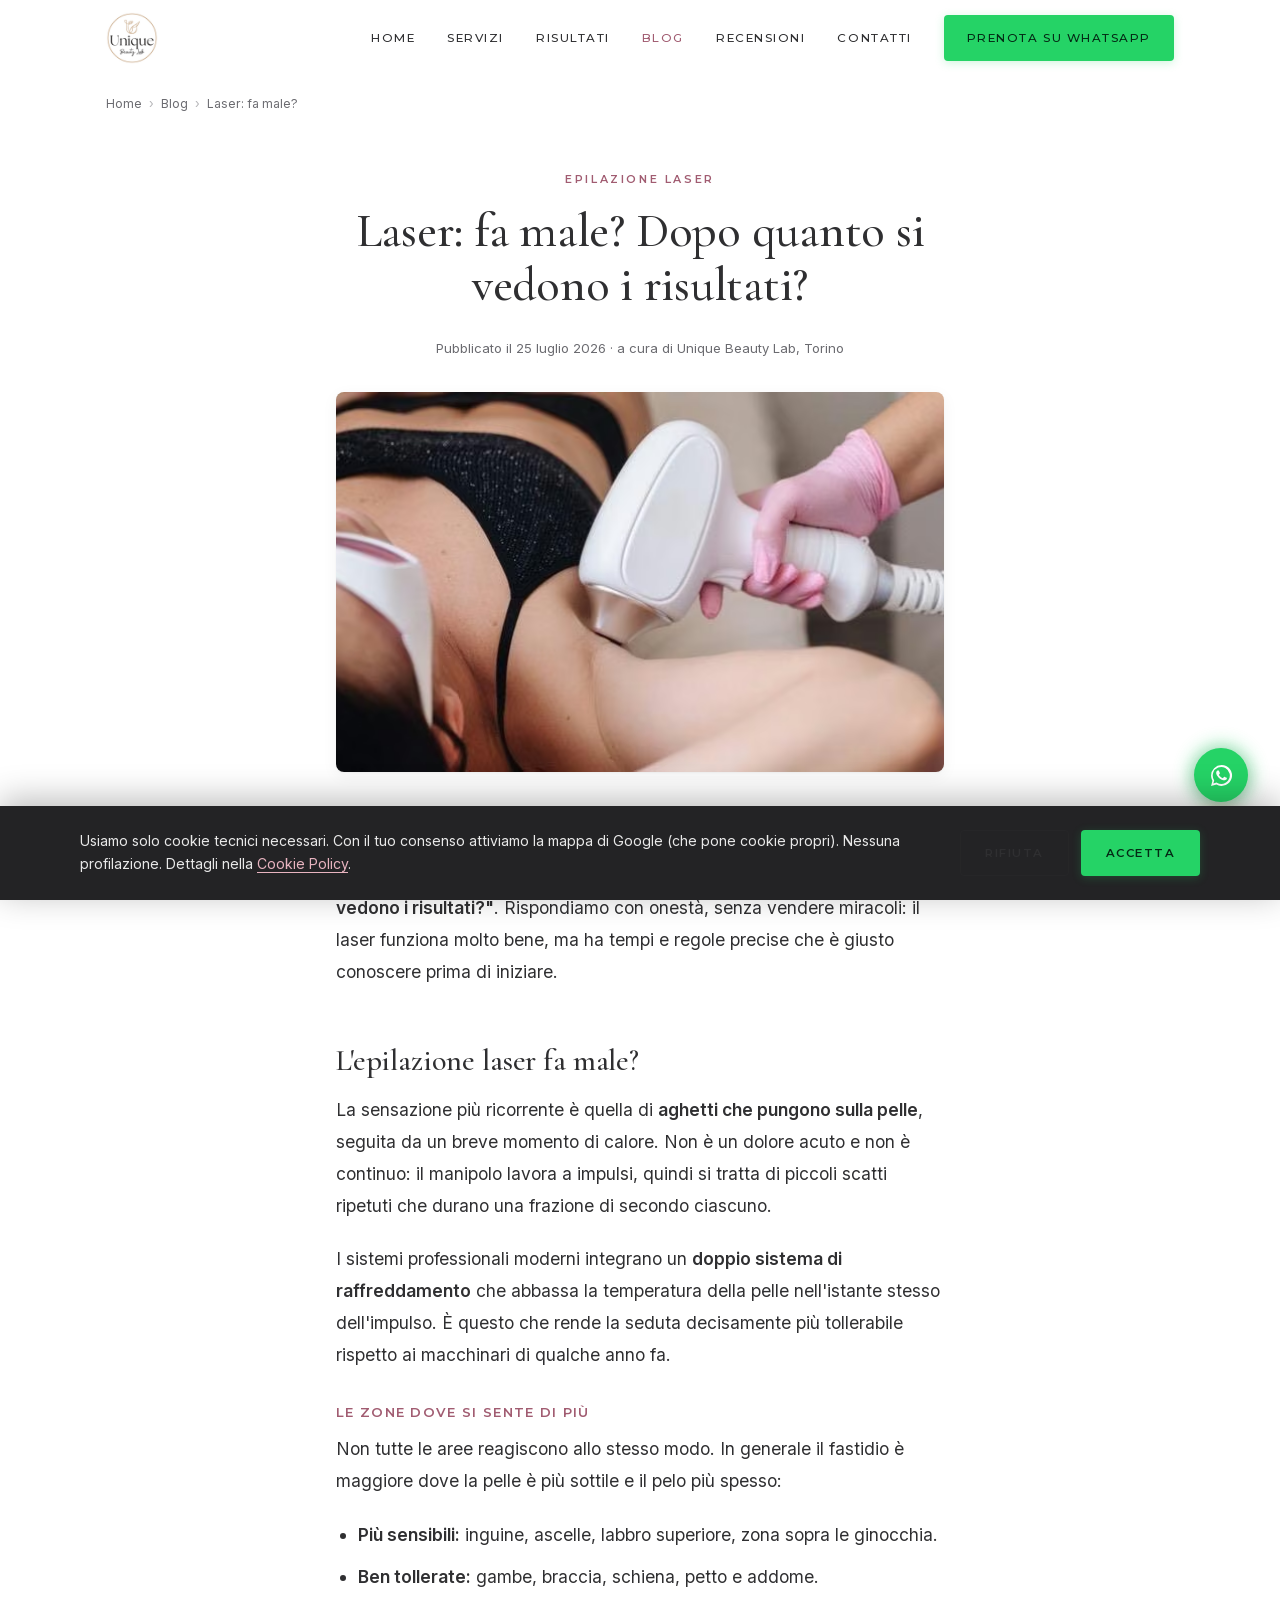
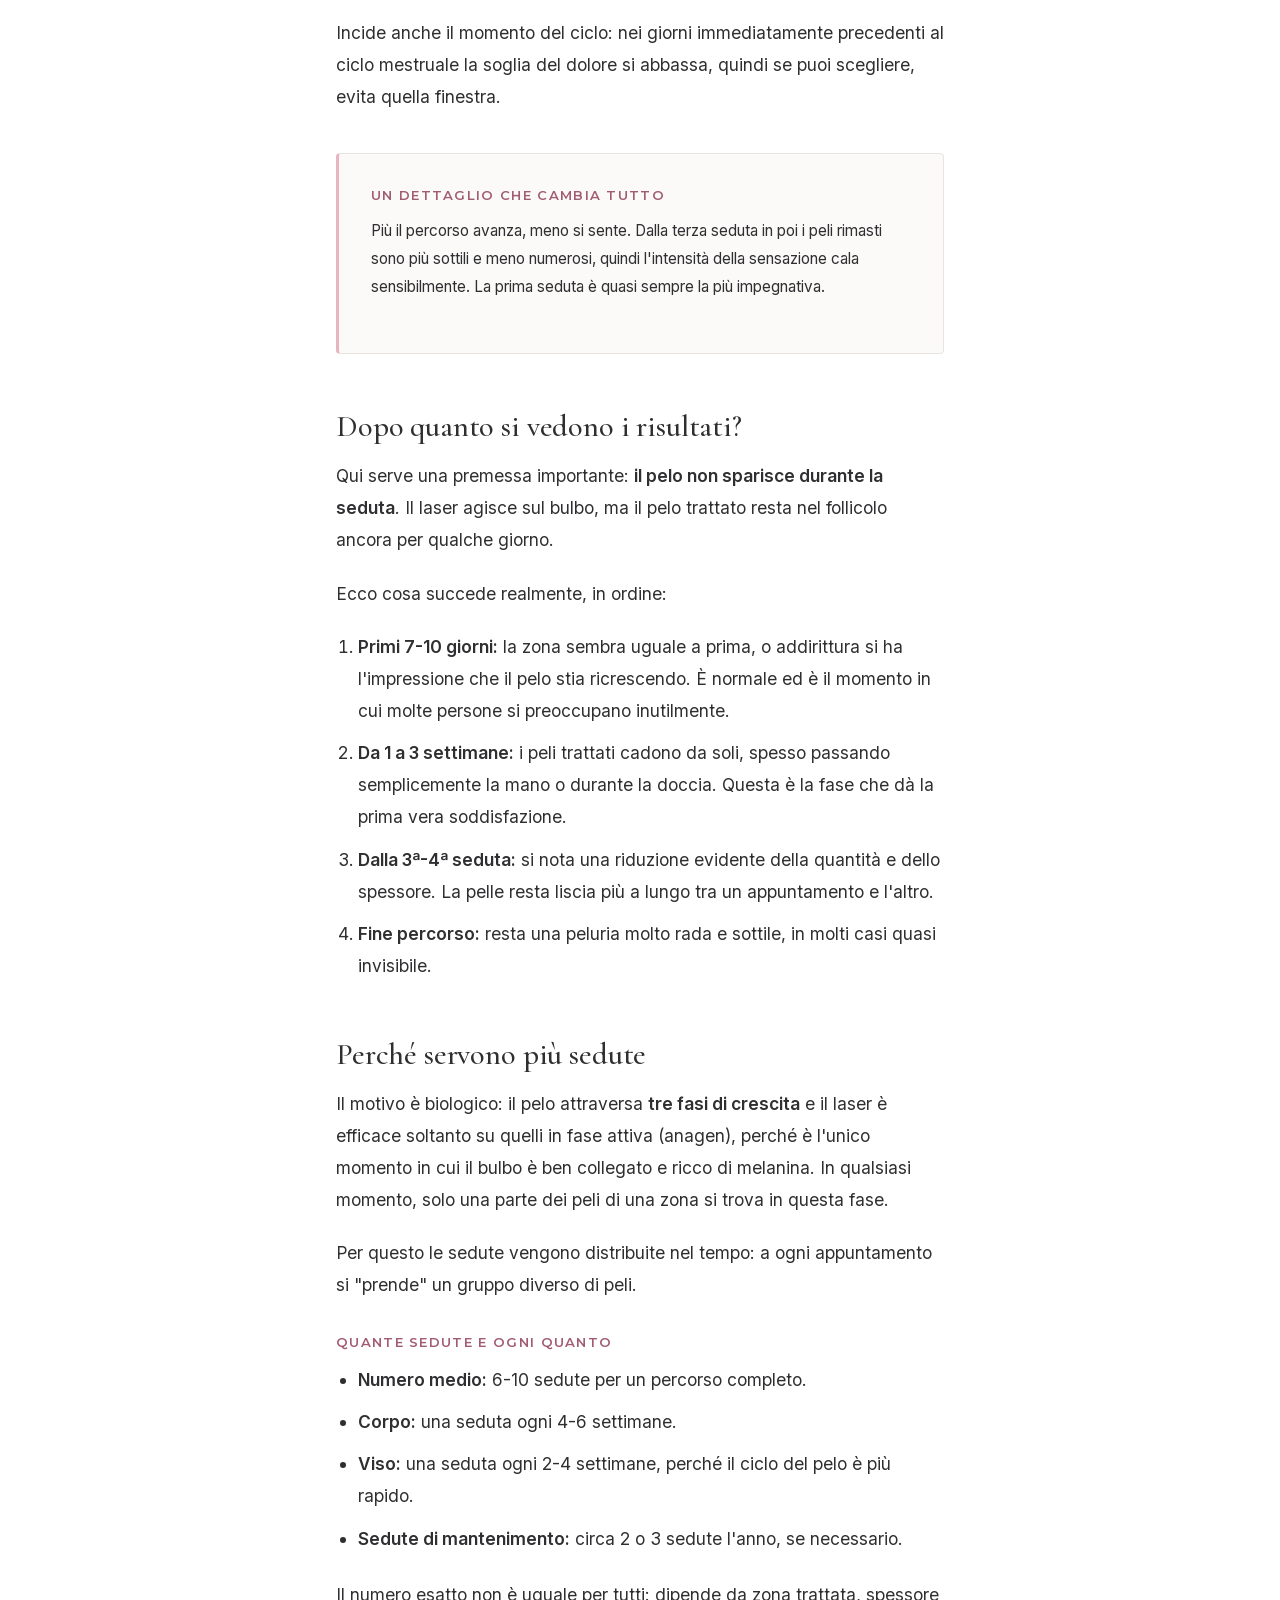
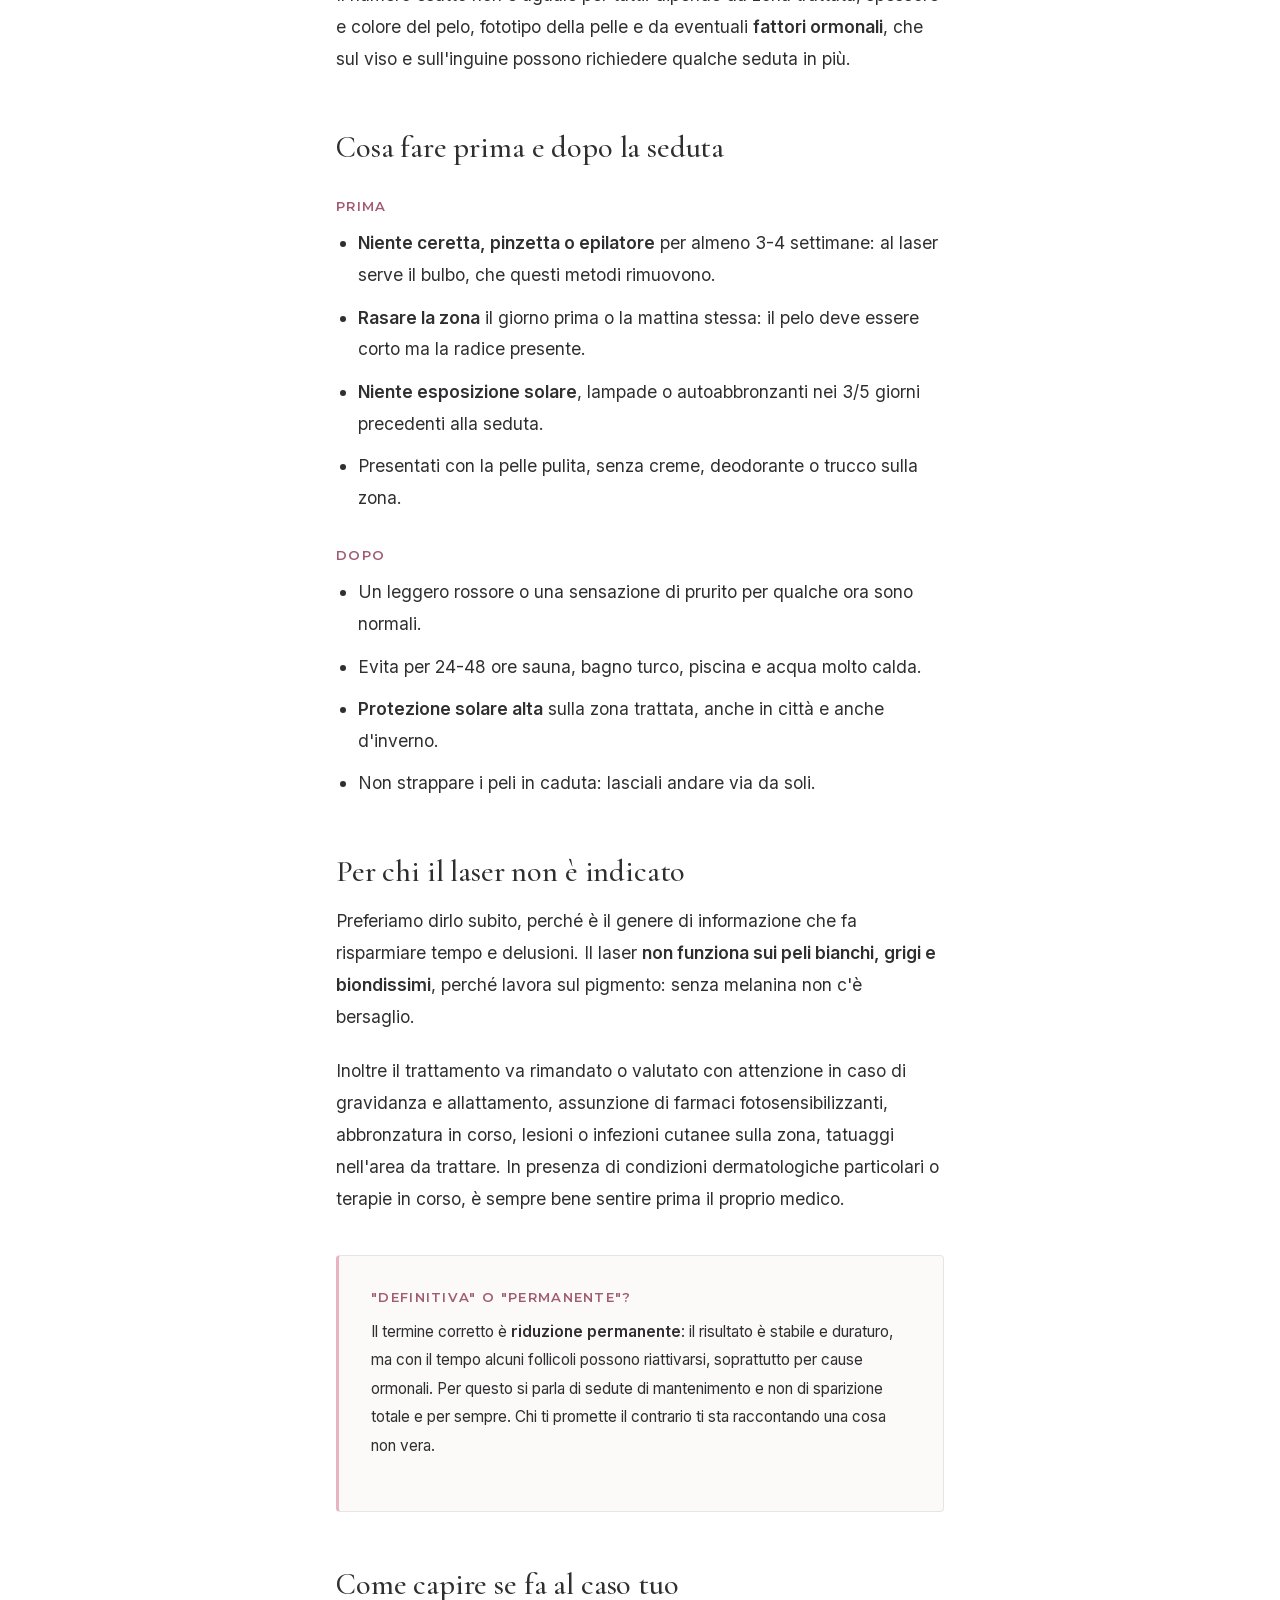
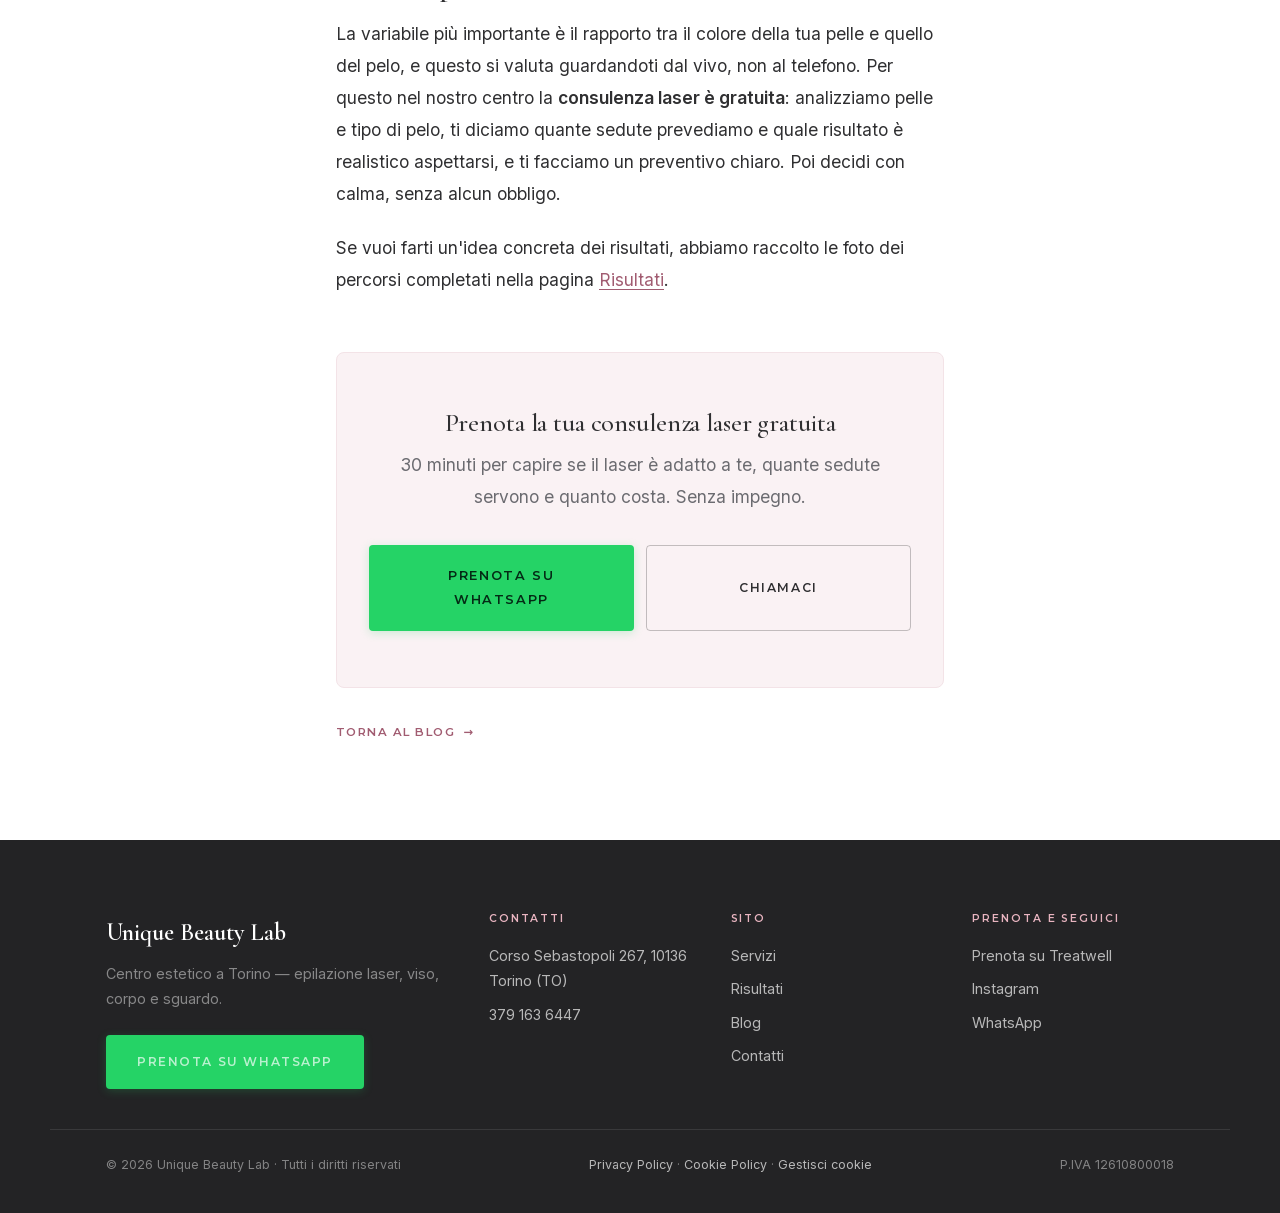
<file: blog/laser-fa-male-quando-si-vedono-i-risultati.html>
<!DOCTYPE html>
<html lang="it">
<head>
<meta charset="UTF-8">
<meta name="viewport" content="width=device-width, initial-scale=1.0">

<!-- ===================== SEO ===================== -->
<title>Laser: fa male? Dopo quanto si vedono i risultati? | Unique Beauty Lab</title>
<meta name="description" content="Epilazione laser: cosa si sente davvero durante la seduta, dopo quanto tempo si vedono i risultati e quante sedute servono. La guida del nostro centro estetico a Torino.">
<link rel="canonical" href="https://uniquebeautylab.it/blog/laser-fa-male-quando-si-vedono-i-risultati.html">
<meta name="robots" content="index, follow">
<meta name="theme-color" content="#FBFAF9">

<meta property="og:type" content="article">
<meta property="og:title" content="Laser: fa male? Dopo quanto si vedono i risultati?">
<meta property="og:description" content="Cosa si sente durante la seduta, quante sedute servono e quando si vede la pelle liscia. Guida pratica all'epilazione laser.">
<meta property="og:url" content="https://uniquebeautylab.it/blog/laser-fa-male-quando-si-vedono-i-risultati.html">
<meta property="og:image" content="https://uniquebeautylab.it/assets/img/blog-laser-ascella-1000.jpg">
<meta property="og:locale" content="it_IT">
<meta property="article:published_time" content="2026-07-25">
<meta name="twitter:card" content="summary_large_image">

<link rel="icon" type="image/png" sizes="32x32" href="/assets/logo/favicon-32.png">
<link rel="icon" type="image/png" sizes="192x192" href="/assets/logo/favicon-180.png">
<link rel="apple-touch-icon" href="/assets/logo/favicon-180.png">
<link rel="stylesheet" href="/assets/fonts/fonts.css">
<link rel="stylesheet" href="/assets/css/style.css?v=2026081001">

<script type="application/ld+json">
{
  "@context": "https://schema.org",
  "@type": "BlogPosting",
  "headline": "Laser: fa male? Dopo quanto si vedono i risultati?",
  "description": "Cosa si sente durante una seduta di epilazione laser, quante sedute servono e dopo quanto tempo si vedono i risultati.",
  "image": "https://uniquebeautylab.it/assets/img/blog-laser-ascella-1000.jpg",
  "datePublished": "2026-07-25",
  "dateModified": "2026-07-25",
  "inLanguage": "it-IT",
  "author": { "@type": "Organization", "name": "Unique Beauty Lab" },
  "publisher": {
    "@type": "Organization",
    "name": "Unique Beauty Lab",
    "logo": { "@type": "ImageObject", "url": "https://uniquebeautylab.it/assets/logo/favicon-512.png" }
  },
  "mainEntityOfPage": "https://uniquebeautylab.it/blog/laser-fa-male-quando-si-vedono-i-risultati.html"
}
</script>

<script type="application/ld+json">
{
  "@context": "https://schema.org",
  "@type": "FAQPage",
  "mainEntity": [
    {
      "@type": "Question",
      "name": "L'epilazione laser fa male?",
      "acceptedAnswer": {
        "@type": "Answer",
        "text": "La sensazione è quella di aghetti che pungono sulla pelle, accompagnata da un breve calore. Con i sistemi dotati di raffreddamento integrato il fastidio è contenuto e la maggior parte delle persone lo descrive come sopportabile. Le zone più sensibili sono inguine, ascelle e labbro superiore."
      }
    },
    {
      "@type": "Question",
      "name": "Dopo quanto si vedono i risultati del laser?",
      "acceptedAnswer": {
        "@type": "Answer",
        "text": "Nelle due o tre settimane successive alla prima seduta i peli trattati cadono progressivamente. Una riduzione evidente della quantità e dello spessore si nota di solito dopo la terza o quarta seduta."
      }
    },
    {
      "@type": "Question",
      "name": "Quante sedute di laser servono?",
      "acceptedAnswer": {
        "@type": "Answer",
        "text": "In media servono dalle 6 alle 10 sedute, distanziate di 4-6 settimane sul corpo e di 3-4 settimane sul viso. Il numero esatto dipende da zona, tipo di pelo, fototipo e fattori ormonali."
      }
    }
  ]
}
</script>
</head>
<body>

<!-- ===================== HEADER ===================== -->
<header class="header" id="header">
  <div class="contenitore header-interno">
    <a href="/" class="logo" aria-label="Unique Beauty Lab Torino — Home"><img class="logo-img" src="/assets/logo/logo-240.png" srcset="/assets/logo/logo-240.png 1x, /assets/logo/logo-480.png 2x" width="52" height="52" alt="Unique Beauty Lab Torino"></a>
    <nav class="nav" id="nav-principale" aria-label="Navigazione principale">
      <a href="/">Home</a>
      <a href="/#servizi">Servizi</a>
      <a href="/prima-e-dopo.html">Risultati</a>
      <a href="/blog.html" aria-current="page">Blog</a>
      <a href="/#recensioni">Recensioni</a>
      <a href="/#contatti">Contatti</a>
      <a class="bottone bottone-wa nav-cta" href="https://wa.me/393791636447"
         data-wa="appuntamento" target="_blank" rel="noopener">Prenota su WhatsApp</a>
    </nav>
    <button class="menu-toggle" id="menu-toggle" aria-expanded="false" aria-label="Apri menu" aria-controls="nav-principale">
      <span></span><span></span><span></span>
    </button>
  </div>
</header>

<main>
  <div class="contenitore">
    <nav class="briciole" aria-label="Percorso di navigazione">
      <a href="/">Home</a><span>›</span><a href="/blog.html">Blog</a><span>›</span>Laser: fa male?
    </nav>
  </div>

  <article>
    <header class="contenitore-stretto articolo-testa">
      <span class="sopratitolo">Epilazione Laser</span>
      <h1>Laser: fa male? Dopo quanto si vedono i risultati?</h1>
      <p class="articolo-meta">Pubblicato il 25 luglio 2026 · a cura di Unique Beauty Lab, Torino</p>
    </header>

    <div class="contenitore-stretto">
      <div class="articolo-copertina">
        <picture>
            <source type="image/avif" srcset="/assets/img/blog-laser-ascella-640.avif 640w, /assets/img/blog-laser-ascella-1000.avif 1000w" sizes="(min-width: 768px) 720px, 100vw">
            <source type="image/webp" srcset="/assets/img/blog-laser-ascella-640.webp 640w, /assets/img/blog-laser-ascella-1000.webp 1000w" sizes="(min-width: 768px) 720px, 100vw">
            <img src="/assets/img/blog-laser-ascella-1000.jpg" srcset="/assets/img/blog-laser-ascella-640.jpg 640w, /assets/img/blog-laser-ascella-1000.jpg 1000w" sizes="(min-width: 768px) 720px, 100vw" alt="Epilazione laser all'ascella con manipolo professionale" width="1000" height="378" decoding="async" fetchpriority="high">
          </picture>
      </div>
    </div>

    <div class="contenitore-stretto articolo-contenuto">

      <p>Sono le due domande che ci sentiamo fare più spesso in cabina, quasi sempre nello stesso ordine: <strong>"ma fa male?"</strong> e subito dopo <strong>"dopo quanto si vedono i risultati?"</strong>. Rispondiamo con onestà, senza vendere miracoli: il laser funziona molto bene, ma ha tempi e regole precise che è giusto conoscere prima di iniziare.</p>

      <h2>L'epilazione laser fa male?</h2>

      <p>La sensazione più ricorrente è quella di <strong>aghetti che pungono sulla pelle</strong>, seguita da un breve momento di calore. Non è un dolore acuto e non è continuo: il manipolo lavora a impulsi, quindi si tratta di piccoli scatti ripetuti che durano una frazione di secondo ciascuno.</p>

      <p>I sistemi professionali moderni integrano un <strong>doppio sistema di raffreddamento</strong> che abbassa la temperatura della pelle nell'istante stesso dell'impulso. È questo che rende la seduta decisamente più tollerabile rispetto ai macchinari di qualche anno fa.</p>

      <h3>Le zone dove si sente di più</h3>

      <p>Non tutte le aree reagiscono allo stesso modo. In generale il fastidio è maggiore dove la pelle è più sottile e il pelo più spesso:</p>

      <ul>
        <li><strong>Più sensibili:</strong> inguine, ascelle, labbro superiore, zona sopra le ginocchia.</li>
        <li><strong>Ben tollerate:</strong> gambe, braccia, schiena, petto e addome.</li>
      </ul>

      <p>Incide anche il momento del ciclo: nei giorni immediatamente precedenti al ciclo mestruale la soglia del dolore si abbassa, quindi se puoi scegliere, evita quella finestra.</p>

      <div class="riquadro-info">
        <h3>Un dettaglio che cambia tutto</h3>
        <p>Più il percorso avanza, meno si sente. Dalla terza seduta in poi i peli rimasti sono più sottili e meno numerosi, quindi l'intensità della sensazione cala sensibilmente. La prima seduta è quasi sempre la più impegnativa.</p>
      </div>

      <h2>Dopo quanto si vedono i risultati?</h2>

      <p>Qui serve una premessa importante: <strong>il pelo non sparisce durante la seduta</strong>. Il laser agisce sul bulbo, ma il pelo trattato resta nel follicolo ancora per qualche giorno.</p>

      <p>Ecco cosa succede realmente, in ordine:</p>

      <ol>
        <li><strong>Primi 7-10 giorni:</strong> la zona sembra uguale a prima, o addirittura si ha l'impressione che il pelo stia ricrescendo. È normale ed è il momento in cui molte persone si preoccupano inutilmente.</li>
        <li><strong>Da 1 a 3 settimane:</strong> i peli trattati cadono da soli, spesso passando semplicemente la mano o durante la doccia. Questa è la fase che dà la prima vera soddisfazione.</li>
        <li><strong>Dalla 3ª-4ª seduta:</strong> si nota una riduzione evidente della quantità e dello spessore. La pelle resta liscia più a lungo tra un appuntamento e l'altro.</li>
        <li><strong>Fine percorso:</strong> resta una peluria molto rada e sottile, in molti casi quasi invisibile.</li>
      </ol>

      <h2>Perché servono più sedute</h2>

      <p>Il motivo è biologico: il pelo attraversa <strong>tre fasi di crescita</strong> e il laser è efficace soltanto su quelli in fase attiva (anagen), perché è l'unico momento in cui il bulbo è ben collegato e ricco di melanina. In qualsiasi momento, solo una parte dei peli di una zona si trova in questa fase.</p>

      <p>Per questo le sedute vengono distribuite nel tempo: a ogni appuntamento si "prende" un gruppo diverso di peli.</p>

      <h3>Quante sedute e ogni quanto</h3>

      <ul>
        <li><strong>Numero medio:</strong> 6-10 sedute per un percorso completo.</li>
        <li><strong>Corpo:</strong> una seduta ogni 4-6 settimane.</li>
        <li><strong>Viso:</strong> una seduta ogni 2-4 settimane, perché il ciclo del pelo è più rapido.</li>
        <li><strong>Sedute di mantenimento:</strong> circa 2 o 3 sedute l'anno, se necessario.</li>
      </ul>

      <p>Il numero esatto non è uguale per tutti: dipende da zona trattata, spessore e colore del pelo, fototipo della pelle e da eventuali <strong>fattori ormonali</strong>, che sul viso e sull'inguine possono richiedere qualche seduta in più.</p>

      <h2>Cosa fare prima e dopo la seduta</h2>

      <h3>Prima</h3>
      <ul>
        <li><strong>Niente ceretta, pinzetta o epilatore</strong> per almeno 3-4 settimane: al laser serve il bulbo, che questi metodi rimuovono.</li>
        <li><strong>Rasare la zona</strong> il giorno prima o la mattina stessa: il pelo deve essere corto ma la radice presente.</li>
        <li><strong>Niente esposizione solare</strong>, lampade o autoabbronzanti nei 3/5 giorni precedenti alla seduta.</li>
        <li>Presentati con la pelle pulita, senza creme, deodorante o trucco sulla zona.</li>
      </ul>

      <h3>Dopo</h3>
      <ul>
        <li>Un leggero rossore o una sensazione di prurito per qualche ora sono normali.</li>
        <li>Evita per 24-48 ore sauna, bagno turco, piscina e acqua molto calda.</li>
        <li><strong>Protezione solare alta</strong> sulla zona trattata, anche in città e anche d'inverno.</li>
        <li>Non strappare i peli in caduta: lasciali andare via da soli.</li>
      </ul>

      <h2>Per chi il laser non è indicato</h2>

      <p>Preferiamo dirlo subito, perché è il genere di informazione che fa risparmiare tempo e delusioni. Il laser <strong>non funziona sui peli bianchi, grigi e biondissimi</strong>, perché lavora sul pigmento: senza melanina non c'è bersaglio.</p>

      <p>Inoltre il trattamento va rimandato o valutato con attenzione in caso di gravidanza e allattamento, assunzione di farmaci fotosensibilizzanti, abbronzatura in corso, lesioni o infezioni cutanee sulla zona, tatuaggi nell'area da trattare. In presenza di condizioni dermatologiche particolari o terapie in corso, è sempre bene sentire prima il proprio medico.</p>

      <div class="riquadro-info">
        <h3>"Definitiva" o "permanente"?</h3>
        <p>Il termine corretto è <strong>riduzione permanente</strong>: il risultato è stabile e duraturo, ma con il tempo alcuni follicoli possono riattivarsi, soprattutto per cause ormonali. Per questo si parla di sedute di mantenimento e non di sparizione totale e per sempre. Chi ti promette il contrario ti sta raccontando una cosa non vera.</p>
      </div>

      <h2>Come capire se fa al caso tuo</h2>

      <p>La variabile più importante è il rapporto tra il colore della tua pelle e quello del pelo, e questo si valuta guardandoti dal vivo, non al telefono. Per questo nel nostro centro la <strong>consulenza laser è gratuita</strong>: analizziamo pelle e tipo di pelo, ti diciamo quante sedute prevediamo e quale risultato è realistico aspettarsi, e ti facciamo un preventivo chiaro. Poi decidi con calma, senza alcun obbligo.</p>

      <p>Se vuoi farti un'idea concreta dei risultati, abbiamo raccolto le foto dei percorsi completati nella pagina <a href="/prima-e-dopo.html#laser">Risultati</a>.</p>

      <!-- CTA finale -->
      <div class="cta-articolo">
        <h2>Prenota la tua consulenza laser gratuita</h2>
        <p>30 minuti per capire se il laser è adatto a te, quante sedute servono e quanto costa. Senza impegno.</p>
        <div class="gruppo-cta gruppo-cta-centro">
          <a class="bottone bottone-wa bottone-grande" href="https://wa.me/393791636447"
             data-wa="consulenza" target="_blank" rel="noopener">Prenota su WhatsApp</a>
          <a class="bottone bottone-contorno" href="tel:+393791636447" data-tel>Chiamaci</a>
        </div>
      </div>

      <p style="margin-top:26px"><a class="link-freccia" href="/blog.html">Torna al blog</a></p>
    </div>
  </article>
</main>

<!-- ===================== FOOTER ===================== -->
<footer class="footer">
  <div class="contenitore footer-griglia">
    <div class="footer-colonna">
      <p class="footer-logo">Unique Beauty Lab</p>
      <p class="footer-nota">Centro estetico a Torino — epilazione laser, viso, corpo e sguardo.</p>
      <a class="bottone bottone-wa" href="https://wa.me/393791636447"
         data-wa="appuntamento" target="_blank" rel="noopener">Prenota su WhatsApp</a>
    </div>
    <div class="footer-colonna">
      <h4>Contatti</h4>
      <p data-testo-indirizzo>Corso Sebastopoli 267, 10136 Torino (TO)</p>
      <p><a href="tel:+393791636447" data-tel data-testo-tel>379 163 6447</a></p>
    </div>
    <div class="footer-colonna">
      <h4>Sito</h4>
      <ul>
        <li><a href="/#servizi">Servizi</a></li>
        <li><a href="/prima-e-dopo.html">Risultati</a></li>
        <li><a href="/blog.html">Blog</a></li>
        <li><a href="/#contatti">Contatti</a></li>
      </ul>
    </div>
    <div class="footer-colonna">
      <h4>Prenota e seguici</h4>
      <ul>
        <li><a href="https://www.treatwell.it/salone/unique-beauty-lab/" data-tw target="_blank" rel="noopener">Prenota su Treatwell</a></li>
        <li><a href="https://www.instagram.com/unique_beauty.lab/" data-ig target="_blank" rel="noopener">Instagram</a></li>
        <li><a href="https://wa.me/393791636447" data-wa="generico" target="_blank" rel="noopener">WhatsApp</a></li>
      </ul>
    </div>
  </div>
  <div class="contenitore footer-fondo">
    <p>© <span data-anno>2026</span> Unique Beauty Lab · Tutti i diritti riservati</p>
    <p class="footer-legale">
      <a href="/privacy/">Privacy Policy</a> · <a href="/cookie/">Cookie Policy</a> · <a href="#" data-gestisci-cookie>Gestisci cookie</a>
    </p>
    <p data-testo-piva>P.IVA 12610800018</p>
  </div>
</footer>

<script src="/assets/js/site-data.js"></script>
<script src="/assets/js/components.js"></script>
</body>
</html>
</file>
<file: assets/fonts/fonts.css>
/* ============================================================
   Font self-hosted (Google Fonts) — solo subset latin + latin-ext
   Serviti localmente per non trasferire l'IP dell'utente a Google.
   ============================================================ */

@font-face {
  font-family: 'Cormorant Garamond';
  font-style: italic;
  font-weight: 400;
  font-display: swap;
  src: url('/assets/fonts/cormorant-garamond-400-italic-latin-ext.woff2') format('woff2');
  unicode-range: U+0100-02BA, U+02BD-02C5, U+02C7-02CC, U+02CE-02D7, U+02DD-02FF, U+0304, U+0308, U+0329, U+1D00-1DBF, U+1E00-1E9F, U+1EF2-1EFF, U+2020, U+20A0-20AB, U+20AD-20C0, U+2113, U+2C60-2C7F, U+A720-A7FF;
}

@font-face {
  font-family: 'Cormorant Garamond';
  font-style: italic;
  font-weight: 400;
  font-display: swap;
  src: url('/assets/fonts/cormorant-garamond-400-italic-latin.woff2') format('woff2');
  unicode-range: U+0000-00FF, U+0131, U+0152-0153, U+02BB-02BC, U+02C6, U+02DA, U+02DC, U+0304, U+0308, U+0329, U+2000-206F, U+20AC, U+2122, U+2191, U+2193, U+2212, U+2215, U+FEFF, U+FFFD;
}

@font-face {
  font-family: 'Cormorant Garamond';
  font-style: normal;
  font-weight: 400;
  font-display: swap;
  src: url('/assets/fonts/cormorant-garamond-400-normal-latin-ext.woff2') format('woff2');
  unicode-range: U+0100-02BA, U+02BD-02C5, U+02C7-02CC, U+02CE-02D7, U+02DD-02FF, U+0304, U+0308, U+0329, U+1D00-1DBF, U+1E00-1E9F, U+1EF2-1EFF, U+2020, U+20A0-20AB, U+20AD-20C0, U+2113, U+2C60-2C7F, U+A720-A7FF;
}

@font-face {
  font-family: 'Cormorant Garamond';
  font-style: normal;
  font-weight: 400;
  font-display: swap;
  src: url('/assets/fonts/cormorant-garamond-400-normal-latin.woff2') format('woff2');
  unicode-range: U+0000-00FF, U+0131, U+0152-0153, U+02BB-02BC, U+02C6, U+02DA, U+02DC, U+0304, U+0308, U+0329, U+2000-206F, U+20AC, U+2122, U+2191, U+2193, U+2212, U+2215, U+FEFF, U+FFFD;
}

@font-face {
  font-family: 'Cormorant Garamond';
  font-style: normal;
  font-weight: 500;
  font-display: swap;
  src: url('/assets/fonts/cormorant-garamond-500-normal-latin-ext.woff2') format('woff2');
  unicode-range: U+0100-02BA, U+02BD-02C5, U+02C7-02CC, U+02CE-02D7, U+02DD-02FF, U+0304, U+0308, U+0329, U+1D00-1DBF, U+1E00-1E9F, U+1EF2-1EFF, U+2020, U+20A0-20AB, U+20AD-20C0, U+2113, U+2C60-2C7F, U+A720-A7FF;
}

@font-face {
  font-family: 'Cormorant Garamond';
  font-style: normal;
  font-weight: 500;
  font-display: swap;
  src: url('/assets/fonts/cormorant-garamond-500-normal-latin.woff2') format('woff2');
  unicode-range: U+0000-00FF, U+0131, U+0152-0153, U+02BB-02BC, U+02C6, U+02DA, U+02DC, U+0304, U+0308, U+0329, U+2000-206F, U+20AC, U+2122, U+2191, U+2193, U+2212, U+2215, U+FEFF, U+FFFD;
}

@font-face {
  font-family: 'Cormorant Garamond';
  font-style: normal;
  font-weight: 600;
  font-display: swap;
  src: url('/assets/fonts/cormorant-garamond-600-normal-latin-ext.woff2') format('woff2');
  unicode-range: U+0100-02BA, U+02BD-02C5, U+02C7-02CC, U+02CE-02D7, U+02DD-02FF, U+0304, U+0308, U+0329, U+1D00-1DBF, U+1E00-1E9F, U+1EF2-1EFF, U+2020, U+20A0-20AB, U+20AD-20C0, U+2113, U+2C60-2C7F, U+A720-A7FF;
}

@font-face {
  font-family: 'Cormorant Garamond';
  font-style: normal;
  font-weight: 600;
  font-display: swap;
  src: url('/assets/fonts/cormorant-garamond-600-normal-latin.woff2') format('woff2');
  unicode-range: U+0000-00FF, U+0131, U+0152-0153, U+02BB-02BC, U+02C6, U+02DA, U+02DC, U+0304, U+0308, U+0329, U+2000-206F, U+20AC, U+2122, U+2191, U+2193, U+2212, U+2215, U+FEFF, U+FFFD;
}

@font-face {
  font-family: 'Inter';
  font-style: normal;
  font-weight: 400;
  font-display: swap;
  src: url('/assets/fonts/inter-400-normal-latin-ext.woff2') format('woff2');
  unicode-range: U+0100-02BA, U+02BD-02C5, U+02C7-02CC, U+02CE-02D7, U+02DD-02FF, U+0304, U+0308, U+0329, U+1D00-1DBF, U+1E00-1E9F, U+1EF2-1EFF, U+2020, U+20A0-20AB, U+20AD-20C0, U+2113, U+2C60-2C7F, U+A720-A7FF;
}

@font-face {
  font-family: 'Inter';
  font-style: normal;
  font-weight: 400;
  font-display: swap;
  src: url('/assets/fonts/inter-400-normal-latin.woff2') format('woff2');
  unicode-range: U+0000-00FF, U+0131, U+0152-0153, U+02BB-02BC, U+02C6, U+02DA, U+02DC, U+0304, U+0308, U+0329, U+2000-206F, U+20AC, U+2122, U+2191, U+2193, U+2212, U+2215, U+FEFF, U+FFFD;
}

@font-face {
  font-family: 'Inter';
  font-style: normal;
  font-weight: 500;
  font-display: swap;
  src: url('/assets/fonts/inter-500-normal-latin-ext.woff2') format('woff2');
  unicode-range: U+0100-02BA, U+02BD-02C5, U+02C7-02CC, U+02CE-02D7, U+02DD-02FF, U+0304, U+0308, U+0329, U+1D00-1DBF, U+1E00-1E9F, U+1EF2-1EFF, U+2020, U+20A0-20AB, U+20AD-20C0, U+2113, U+2C60-2C7F, U+A720-A7FF;
}

@font-face {
  font-family: 'Inter';
  font-style: normal;
  font-weight: 500;
  font-display: swap;
  src: url('/assets/fonts/inter-500-normal-latin.woff2') format('woff2');
  unicode-range: U+0000-00FF, U+0131, U+0152-0153, U+02BB-02BC, U+02C6, U+02DA, U+02DC, U+0304, U+0308, U+0329, U+2000-206F, U+20AC, U+2122, U+2191, U+2193, U+2212, U+2215, U+FEFF, U+FFFD;
}

@font-face {
  font-family: 'Inter';
  font-style: normal;
  font-weight: 600;
  font-display: swap;
  src: url('/assets/fonts/inter-600-normal-latin-ext.woff2') format('woff2');
  unicode-range: U+0100-02BA, U+02BD-02C5, U+02C7-02CC, U+02CE-02D7, U+02DD-02FF, U+0304, U+0308, U+0329, U+1D00-1DBF, U+1E00-1E9F, U+1EF2-1EFF, U+2020, U+20A0-20AB, U+20AD-20C0, U+2113, U+2C60-2C7F, U+A720-A7FF;
}

@font-face {
  font-family: 'Inter';
  font-style: normal;
  font-weight: 600;
  font-display: swap;
  src: url('/assets/fonts/inter-600-normal-latin.woff2') format('woff2');
  unicode-range: U+0000-00FF, U+0131, U+0152-0153, U+02BB-02BC, U+02C6, U+02DA, U+02DC, U+0304, U+0308, U+0329, U+2000-206F, U+20AC, U+2122, U+2191, U+2193, U+2212, U+2215, U+FEFF, U+FFFD;
}

@font-face {
  font-family: 'Montserrat';
  font-style: normal;
  font-weight: 500;
  font-display: swap;
  src: url('/assets/fonts/montserrat-500-normal-latin-ext.woff2') format('woff2');
  unicode-range: U+0100-02BA, U+02BD-02C5, U+02C7-02CC, U+02CE-02D7, U+02DD-02FF, U+0304, U+0308, U+0329, U+1D00-1DBF, U+1E00-1E9F, U+1EF2-1EFF, U+2020, U+20A0-20AB, U+20AD-20C0, U+2113, U+2C60-2C7F, U+A720-A7FF;
}

@font-face {
  font-family: 'Montserrat';
  font-style: normal;
  font-weight: 500;
  font-display: swap;
  src: url('/assets/fonts/montserrat-500-normal-latin.woff2') format('woff2');
  unicode-range: U+0000-00FF, U+0131, U+0152-0153, U+02BB-02BC, U+02C6, U+02DA, U+02DC, U+0304, U+0308, U+0329, U+2000-206F, U+20AC, U+2122, U+2191, U+2193, U+2212, U+2215, U+FEFF, U+FFFD;
}

@font-face {
  font-family: 'Montserrat';
  font-style: normal;
  font-weight: 600;
  font-display: swap;
  src: url('/assets/fonts/montserrat-600-normal-latin-ext.woff2') format('woff2');
  unicode-range: U+0100-02BA, U+02BD-02C5, U+02C7-02CC, U+02CE-02D7, U+02DD-02FF, U+0304, U+0308, U+0329, U+1D00-1DBF, U+1E00-1E9F, U+1EF2-1EFF, U+2020, U+20A0-20AB, U+20AD-20C0, U+2113, U+2C60-2C7F, U+A720-A7FF;
}

@font-face {
  font-family: 'Montserrat';
  font-style: normal;
  font-weight: 600;
  font-display: swap;
  src: url('/assets/fonts/montserrat-600-normal-latin.woff2') format('woff2');
  unicode-range: U+0000-00FF, U+0131, U+0152-0153, U+02BB-02BC, U+02C6, U+02DA, U+02DC, U+0304, U+0308, U+0329, U+2000-206F, U+20AC, U+2122, U+2191, U+2193, U+2212, U+2215, U+FEFF, U+FFFD;
}

@font-face {
  font-family: 'Montserrat';
  font-style: normal;
  font-weight: 700;
  font-display: swap;
  src: url('/assets/fonts/montserrat-700-normal-latin-ext.woff2') format('woff2');
  unicode-range: U+0100-02BA, U+02BD-02C5, U+02C7-02CC, U+02CE-02D7, U+02DD-02FF, U+0304, U+0308, U+0329, U+1D00-1DBF, U+1E00-1E9F, U+1EF2-1EFF, U+2020, U+20A0-20AB, U+20AD-20C0, U+2113, U+2C60-2C7F, U+A720-A7FF;
}

@font-face {
  font-family: 'Montserrat';
  font-style: normal;
  font-weight: 700;
  font-display: swap;
  src: url('/assets/fonts/montserrat-700-normal-latin.woff2') format('woff2');
  unicode-range: U+0000-00FF, U+0131, U+0152-0153, U+02BB-02BC, U+02C6, U+02DA, U+02DC, U+0304, U+0308, U+0329, U+2000-206F, U+20AC, U+2122, U+2191, U+2193, U+2212, U+2215, U+FEFF, U+FFFD;
}
</file>
<file: assets/css/style.css>
/* ============================================================
   UNIQUE BEAUTY LAB — style.css
   ------------------------------------------------------------
   Identità: editoriale e geometrica, rosa cipria su bianco.
   Raffinata con: titoli serif ad alto contrasto, spaziature
   generose, ombre morbide e micro-interazioni discrete.

   INDICE
   01. Design tokens
   02. Reset e basi
   03. Tipografia
   04. Layout e utilità
   05. Bottoni e CTA
   06. Header e navigazione
   07. Hero
   08. Fasce CTA e banner
   09. Servizi (accordion)
   10. Consulenza laser
   11. Recensioni
   12. Gallery, confronti, slider e lightbox
   13. Blog
   14. Contatti
   15. Footer
   16. Flottanti e barra mobile
   17. Animazioni
   18. Media query
   ============================================================ */

/* ============================================================
   01. DESIGN TOKENS
   ============================================================ */
:root {
  /* --- Colore --- */
  --rosa: #E8B4C0;            /* accento: riempimenti e decori   */
  --rosa-scuro: #D08FA1;      /* bordi e stati hover              */
  --rosa-testo: #A15C71;      /* testo su bianco: contrasto 4,9:1 */
  --rosa-tenue: #FAF2F4;      /* fondi molto chiari               */
  --rosa-velo: #F3E3E7;       /* separatori tinta rosa            */

  --bianco: #FFFFFF;
  --avorio: #FBFAF9;          /* bianco caldo: più elegante del grigio */
  --grigio-bg: #F5F4F3;
  --linea: #E7E4E2;

  --testo: #2F2F31;           /* più profondo: aumenta il contrasto */
  --testo-soft: #6B6B70;
  --scuro: #232325;

  --wa: #25D366;
  --wa-scuro: #1DA851;
  --wa-testo: #042A15;

  /* --- Tipografia --- */
  --font-display: "Cormorant Garamond", Georgia, serif;
  --font-label:   "Montserrat", system-ui, sans-serif;
  --font-corpo:   "Inter", system-ui, -apple-system, sans-serif;

  /* --- Spaziature (scala coerente) --- */
  --sp-1: 4px;   --sp-2: 8px;   --sp-3: 12px;  --sp-4: 16px;
  --sp-5: 24px;  --sp-6: 32px;  --sp-7: 40px;  --sp-8: 56px;
  --sp-9: 72px;  --sp-10: 96px; --sp-11: 128px;

  --pad-sezione: var(--sp-9);      /* respiro verticale sezioni */
  --pad-lato: var(--sp-5);         /* respiro laterale          */
  --gap-card: 20px;

  /* --- Forma --- */
  --r-xs: 2px;    /* badge, dettagli    */
  --r-sm: 4px;    /* bottoni, card      */
  --r-md: 8px;    /* immagini, pannelli */
  --r-lg: 14px;   /* lightbox           */

  /* --- Ombre: molto morbide, mai marcate --- */
  --ombra-1: 0 1px 2px rgba(35,35,37,.04), 0 4px 16px rgba(35,35,37,.05);
  --ombra-2: 0 2px 6px rgba(35,35,37,.06), 0 14px 36px rgba(35,35,37,.09);
  --ombra-3: 0 24px 70px rgba(35,35,37,.28);

  /* --- Movimento --- */
  --curva: cubic-bezier(.22,.61,.36,1);
  --veloce: .22s var(--curva);
  --medio: .38s var(--curva);

  --altezza-header: 68px;
}

/* ============================================================
   02. RESET E BASI
   ============================================================ */
*, *::before, *::after { box-sizing: border-box; margin: 0; padding: 0; }

html {
  scroll-behavior: smooth;
  scroll-padding-top: calc(var(--altezza-header) + 16px);
  -webkit-text-size-adjust: 100%;
}

body {
  font-family: var(--font-corpo);
  font-size: 1rem;
  line-height: 1.75;              /* più aria fra le righe */
  color: var(--testo);
  background: var(--bianco);
  -webkit-font-smoothing: antialiased;
  text-rendering: optimizeLegibility;
  padding-bottom: 62px;           /* spazio barra mobile */
  overflow-x: hidden;
}

img, svg, iframe, picture { display: block; max-width: 100%; }
img { height: auto; }
picture { width: 100%; }
a { color: inherit; }
button { font: inherit; color: inherit; background: none; border: 0; cursor: pointer; }
::selection { background: var(--rosa); color: var(--scuro); }

/* Focus visibile e coerente su tutto il sito */
a:focus-visible, button:focus-visible, [tabindex]:focus-visible {
  outline: 2px solid var(--rosa-testo);
  outline-offset: 3px;
  border-radius: var(--r-xs);
}

/* ============================================================
   03. TIPOGRAFIA
   ============================================================ */

/* Titoli display: serif ad alto contrasto = eleganza immediata.
   Restano geometrici grazie a interlinea stretta e tracking ridotto. */
.titolo-display,
h1, h2 {
  font-family: var(--font-display);
  font-weight: 500;
  line-height: 1.12;
  letter-spacing: -0.005em;
  color: var(--testo);
}

h1 { font-size: clamp(2.4rem, 10vw, 3.6rem); }
h2 { font-size: clamp(1.9rem, 7vw, 2.6rem); }

/* Titoli di servizio / etichette: restano Montserrat maiuscolo,
   è la cifra riconoscibile del brand. */
h3, h4 {
  font-family: var(--font-label);
  font-weight: 600;
  text-transform: uppercase;
  letter-spacing: 0.1em;
  line-height: 1.4;
}
h3 { font-size: 0.9rem; }
h4 { font-size: 0.72rem; }

.sopratitolo {
  display: block;
  font-family: var(--font-label);
  font-size: 0.68rem;
  font-weight: 600;
  text-transform: uppercase;
  letter-spacing: 0.24em;
  color: var(--rosa-testo);
  margin-bottom: var(--sp-4);
}

p { margin-bottom: 1.1em; }
p:last-child { margin-bottom: 0; }

.testo-guida {                    /* paragrafo introduttivo sezione */
  color: var(--testo-soft);
  font-size: 1.02rem;
  line-height: 1.8;
  max-width: 58ch;
}

/* ============================================================
   04. LAYOUT E UTILITÀ
   ============================================================ */
.contenitore {
  width: 100%;
  max-width: 1180px;
  margin-inline: auto;
  padding-inline: var(--pad-lato);
}
.contenitore-stretto {
  width: 100%;
  max-width: 720px;
  margin-inline: auto;
  padding-inline: var(--pad-lato);
}

.sezione { padding-block: var(--pad-sezione); }
.sezione-avorio { background: var(--avorio); }
.sezione-grigia { background: var(--grigio-bg); }
.sezione-rosa   { background: var(--rosa-tenue); }

/* Intestazione di sezione */
.sezione-testa {
  text-align: center;
  max-width: 620px;
  margin: 0 auto var(--sp-8);
}
.sezione-testa .filetto {
  display: block;
  width: 40px; height: 1px;
  background: var(--rosa-scuro);
  margin: var(--sp-5) auto 0;
}
.sezione-testa .testo-guida { margin-inline: auto; }
.sezione-testa h1 + .testo-guida,
.sezione-testa h2 + .testo-guida { margin-top: var(--sp-5); }

.sezione-azione { text-align: center; margin-top: var(--sp-8); }
.testo-centro { text-align: center; }

.solo-lettori-schermo {
  position: absolute; width: 1px; height: 1px;
  padding: 0; margin: -1px; overflow: hidden;
  clip: rect(0,0,0,0); white-space: nowrap; border: 0;
}

/* ============================================================
   05. BOTTONI E CTA
   ============================================================ */
.bottone {
  --glow: transparent;
  position: relative;
  display: inline-flex;
  align-items: center;
  justify-content: center;
  gap: var(--sp-2);
  min-height: 52px;                /* tap target generoso */
  padding: 15px 30px;
  border: 1px solid transparent;
  border-radius: var(--r-sm);
  font-family: var(--font-label);
  font-size: 0.76rem;
  font-weight: 600;
  text-transform: uppercase;
  letter-spacing: 0.13em;
  text-align: center;
  text-decoration: none;
  cursor: pointer;
  transition: background-color var(--veloce), color var(--veloce),
              border-color var(--veloce), box-shadow var(--medio),
              transform var(--veloce);
}
.bottone:hover { transform: translateY(-2px); }
.bottone:active { transform: translateY(0); transition-duration: .08s; }
.bottone svg { width: 17px; height: 17px; flex-shrink: 0; }

/* CTA principale: WhatsApp. Glow verde molto delicato, solo in hover. */
.bottone-wa {
  background: var(--wa);
  color: var(--wa-testo);
  box-shadow: 0 2px 10px rgba(37,211,102,.22);
}
.bottone-wa:hover {
  background: var(--wa-scuro);
  color: var(--bianco);
  box-shadow: 0 6px 22px rgba(37,211,102,.38);
}

/* CTA rosa: azioni secondarie di rilievo */
.bottone-rosa {
  background: var(--rosa);
  color: var(--scuro);
  box-shadow: 0 2px 10px rgba(208,143,161,.24);
}
.bottone-rosa:hover {
  background: var(--rosa-scuro);
  color: var(--bianco);
  box-shadow: 0 6px 22px rgba(208,143,161,.36);
}

/* CTA discreta: contorno sottile */
.bottone-contorno {
  border-color: rgba(47,47,49,.28);
  color: var(--testo);
  background: transparent;
}
.bottone-contorno:hover {
  border-color: var(--testo);
  background: var(--testo);
  color: var(--bianco);
}

/* Varianti su fondo scuro */
.su-scuro .bottone-contorno { border-color: rgba(255,255,255,.34); color: #F0EFEE; }
.su-scuro .bottone-contorno:hover { background: var(--bianco); color: var(--scuro); border-color: var(--bianco); }

.bottone-grande { min-height: 58px; padding: 18px 34px; font-size: 0.8rem; }

/* Link testuale con freccia animata */
.link-freccia {
  display: inline-flex;
  align-items: center;
  gap: var(--sp-2);
  font-family: var(--font-label);
  font-size: 0.72rem;
  font-weight: 600;
  text-transform: uppercase;
  letter-spacing: 0.13em;
  text-decoration: none;
  color: var(--rosa-testo);
  padding-block: var(--sp-1);
  transition: color var(--veloce), gap var(--veloce);
}
.link-freccia::after { content: "→"; transition: transform var(--veloce); }
.link-freccia:hover { color: var(--testo); gap: var(--sp-3); }
.link-freccia:hover::after { transform: translateX(2px); }

/* Gruppi di CTA: stessa larghezza affiancati, a piena riga se vanno a capo */
.gruppo-cta { display: flex; flex-wrap: wrap; gap: var(--sp-3); }
.gruppo-cta-centro { justify-content: center; }
.gruppo-cta > .bottone { flex: 1 1 240px; }

/* ============================================================
   06. HEADER E NAVIGAZIONE
   ============================================================ */
.header {
  position: sticky;
  top: 0;
  z-index: 100;
  background: rgba(255,255,255,.88);
  backdrop-filter: saturate(160%) blur(14px);
  -webkit-backdrop-filter: saturate(160%) blur(14px);
  border-bottom: 1px solid transparent;
  transition: border-color var(--medio), box-shadow var(--medio), background var(--medio);
}
.header.scrollato {
  border-bottom-color: var(--linea);
  box-shadow: 0 1px 20px rgba(35,35,37,.06);
  background: rgba(255,255,255,.94);
}

.header-interno {
  display: flex;
  align-items: center;
  justify-content: space-between;
  height: var(--altezza-header);
  gap: var(--sp-4);
}

.logo {
  display: inline-flex;
  align-items: center;
  gap: 9px;
  text-decoration: none;
  line-height: 1;
}
.logo-img {
  display: block;
  height: 48px;
  width: 48px;
  object-fit: contain;
}
@media (min-width: 1024px) {
  .logo-img { height: 52px; width: 52px; }
}

.nav {
  position: fixed;
  inset: var(--altezza-header) 0 0 0;
  /* Il .header ha backdrop-filter, che crea un containing block per
     i figli position:fixed → senza altezza esplicita il pannello si
     dimensiona sull'header (68px) invece che sul viewport, mostrando
     solo la prima voce. Con 100dvh l'altezza è viewport-relative. */
  height: calc(100dvh - var(--altezza-header));
  background: var(--bianco);
  display: flex;
  flex-direction: column;
  gap: var(--sp-1);
  padding: var(--sp-6) var(--pad-lato) var(--sp-8);
  transform: translateY(-8px);
  opacity: 0;
  visibility: hidden;
  overflow-y: auto;
  transition: opacity var(--medio), transform var(--medio), visibility var(--medio);
}
.menu-aperto { overflow: hidden; }
.menu-aperto .nav { opacity: 1; visibility: visible; transform: none; }

.nav a {
  font-family: var(--font-label);
  font-size: 0.84rem;
  font-weight: 500;
  text-transform: uppercase;
  letter-spacing: 0.14em;
  text-decoration: none;
  padding: 16px 0;
  border-bottom: 1px solid var(--linea);
  transition: color var(--veloce);
}
.nav a:hover, .nav a[aria-current="page"] { color: var(--rosa-testo); }
.nav .nav-cta { margin-top: var(--sp-6); border-bottom: 0; }

.menu-toggle {
  display: grid;
  place-content: center;
  gap: 6px;
  width: 46px; height: 46px;
  margin-right: -10px;
}
.menu-toggle span {
  display: block;
  width: 22px; height: 1.5px;
  background: var(--testo);
  transition: transform var(--medio), opacity var(--veloce);
}
.menu-aperto .menu-toggle span:nth-child(1) { transform: translateY(7.5px) rotate(45deg); }
.menu-aperto .menu-toggle span:nth-child(2) { opacity: 0; }
.menu-aperto .menu-toggle span:nth-child(3) { transform: translateY(-7.5px) rotate(-45deg); }

/* ============================================================
   07. HERO
   ------------------------------------------------------------
   Mobile : immagine a tutta larghezza con velatura elegante,
            messaggio subito leggibile e altezza contenuta.
   Desktop: impaginazione editoriale su due colonne.
   ============================================================ */
/* overflow: hidden → l'immagine (in position:absolute) resta sempre
   dentro la hero e non può sconfinare nella sezione sottostante. */
.hero { position: relative; background: var(--avorio); overflow: hidden; }

.hero-media {
  position: absolute;
  inset: 0;
  z-index: 0;
}
.hero-media img {
  width: 100%; height: 100%;
  object-fit: cover;
  object-position: 60% 30%;
}
/* Velatura: scurisce quanto basta per il testo, senza spegnere la foto */
.hero-media::after {
  content: "";
  position: absolute;
  inset: 0;
  background:
    linear-gradient(180deg, rgba(24,20,21,.62) 0%, rgba(24,20,21,.48) 45%, rgba(24,20,21,.78) 100%);
}

/* Altezza contenuta su mobile: la CTA principale deve restare
   visibile senza scorrere, sopra la barra fissa in basso. */
.hero-interno {
  position: relative;
  z-index: 1;
  display: grid;
  align-content: center;
  min-height: 68svh;
  padding-block: var(--sp-7) var(--sp-8);
  color: var(--bianco);
}
.hero .sopratitolo { color: var(--rosa); }
.hero-titolo {
  color: var(--bianco);
  font-size: clamp(2.6rem, 12vw, 4rem);
  font-weight: 500;
  max-width: 14ch;
}
.hero-tagline {
  margin-top: var(--sp-4);
  font-size: 1rem;
  line-height: 1.65;
  color: rgba(255,255,255,.92);
  max-width: 40ch;
}

.hero-badge {
  display: flex;
  flex-wrap: wrap;
  gap: var(--sp-2);
  margin-top: var(--sp-5);
}
/* Fondo scuro velato: le stelline restano leggibili anche
   quando cadono sopra una zona chiara della fotografia. */
.badge-rating {
  display: inline-flex;
  align-items: center;
  gap: 7px;
  font-size: 0.76rem;
  font-weight: 500;
  color: var(--bianco);
  background: rgba(20,17,18,.42);
  border: 1px solid rgba(255,255,255,.3);
  border-radius: var(--r-sm);
  padding: 8px 13px;
  backdrop-filter: blur(8px);
  -webkit-backdrop-filter: blur(8px);
}
.badge-rating .stelle { color: var(--rosa); letter-spacing: .06em; }

.hero-cta { margin-top: var(--sp-6); }
.hero .bottone-contorno { border-color: rgba(255,255,255,.5); color: var(--bianco); }
.hero .bottone-contorno:hover { background: var(--bianco); color: var(--scuro); border-color: var(--bianco); }
.hero-nota {
  margin-top: var(--sp-5);
  font-size: 0.82rem;
  color: rgba(255,255,255,.78);
}

/* ============================================================
   08. FASCE CTA E BANNER
   ============================================================ */
/* La consulenza è un BLOCCO INDIPENDENTE: una card scura arrotondata
   che "galleggia" su una fascia chiara. Così c'è spazio bianco tra hero
   e consulenza e la card non si fonde più con la foto della hero. */
.banner-offerta {
  background: var(--bianco);
  padding-block: var(--sp-8);
}
.banner-interno {
  display: flex;
  flex-direction: column;
  align-items: center;
  gap: var(--sp-5);
  text-align: center;
  padding: var(--sp-8) var(--sp-6);
  background: var(--scuro);
  color: var(--bianco);
  border-radius: var(--r-md);
  box-shadow: var(--ombra-2);
}
.banner-testo { margin: 0; display: flex; flex-direction: column; gap: var(--sp-3); }
.banner-titolo {
  font-family: var(--font-display);
  font-size: clamp(1.7rem, 5vw, 2.2rem);
  font-weight: 500;
  line-height: 1.15;
  color: var(--bianco);
}
.banner-titolo em { font-style: normal; color: var(--rosa); }
.banner-sotto {
  margin: 0;
  font-size: .98rem;
  line-height: 1.7;
  color: rgba(255,255,255,.72);
  max-width: 52ch;
}
.banner-interno .bottone { width: 100%; max-width: 360px; }

/* Fascia CTA ricorrente prima del footer */
.fascia-cta {
  background: var(--rosa-tenue);
  border-block: 1px solid var(--rosa-velo);
  text-align: center;
}
.fascia-cta-interno { padding-block: var(--sp-9); }
.fascia-cta .testo-guida { margin: var(--sp-5) auto var(--sp-7); }

/* ============================================================
   09. SERVIZI (ACCORDION)
   ============================================================ */
.griglia-servizi {
  display: grid;
  grid-template-columns: 1fr;
  gap: var(--gap-card);
  align-items: start;
}

.card-servizio {
  background: var(--bianco);
  border: 1px solid var(--linea);
  border-radius: var(--r-md);
  overflow: hidden;
  box-shadow: var(--ombra-1);
  transition: box-shadow var(--medio), transform var(--medio), border-color var(--medio);
}
.card-servizio:hover {
  box-shadow: var(--ombra-2);
  transform: translateY(-3px);
  border-color: var(--rosa-velo);
}
.card-servizio.aperta {
  box-shadow: var(--ombra-2);
  border-color: var(--rosa-velo);
  transform: none;
}

/* Copertina fotografica: stessa proporzione per tutte le card
   (aspect-ratio fisso + object-fit: cover) → stessa altezza immagine.
   Gli angoli superiori sono arrotondati dall'overflow della card. */
.card-cover {
  position: relative;
  aspect-ratio: 16 / 10;
  overflow: hidden;
  background: var(--avorio);
  cursor: pointer;
}
.card-cover picture { display: block; width: 100%; height: 100%; }
.card-cover img {
  width: 100%;
  height: 100%;
  object-fit: cover;
  transition: transform 1.1s var(--curva);
}
.card-servizio:hover .card-cover img { transform: scale(1.05); }

.card-heading { margin: 0; font: inherit; text-transform: none; letter-spacing: 0; }

/* Icona e titolo sulla prima riga, descrizione a tutta larghezza
   sotto: così il testo non resta schiacciato in una colonna stretta. */
.card-testa {
  display: grid;
  grid-template-columns: auto 1fr auto;
  align-items: center;
  gap: var(--sp-3) var(--sp-4);
  width: 100%;
  padding: var(--sp-5);
  text-align: left;
}
/* Posizionamento per numero di linea: dentro un <button> le aree
   con nome non spannano in modo affidabile. */
.card-icona       { grid-column: 1; grid-row: 1; }
.card-titolo      { grid-column: 2; grid-row: 1; }
.card-piu         { grid-column: 3; grid-row: 1; }
.card-sottotitolo { grid-column: 1 / -1; grid-row: 2; }

/* Icona: cerchio tenue, si accende quando la card è aperta */
.card-icona {
  flex-shrink: 0;
  width: 52px; height: 52px;
  display: grid;
  place-items: center;
  border-radius: 50%;
  background: var(--rosa-tenue);
  color: var(--rosa-testo);
  transition: background var(--medio), color var(--medio), transform var(--medio);
}
.card-icona svg { width: 23px; height: 23px; }
.card-servizio:hover .card-icona { transform: scale(1.06); }
.card-servizio.aperta .card-icona { background: var(--rosa); color: var(--scuro); }

.card-titolo {
  font-family: var(--font-label);
  font-size: 0.84rem;
  font-weight: 600;
  text-transform: uppercase;
  letter-spacing: .12em;
  line-height: 1.4;
}
.card-sottotitolo {
  /* Riserva 2 righe fisse: le card chiuse restano tutte alte uguali
     anche quando la descrizione va a capo su una sola riga. */
  display: -webkit-box;
  -webkit-line-clamp: 2;
  -webkit-box-orient: vertical;
  overflow: hidden;
  min-height: calc(2 * 1.6em);
  font-family: var(--font-corpo);
  font-size: 0.86rem;
  line-height: 1.6;
  font-weight: 400;
  text-transform: none;
  letter-spacing: 0;
  color: var(--testo-soft);
}

/* Indicatore + / − */
.card-piu { position: relative; flex-shrink: 0; width: 15px; height: 15px; }
.card-piu::before, .card-piu::after {
  content: ""; position: absolute; background: var(--testo-soft);
  transition: transform var(--medio), background var(--veloce);
}
.card-piu::before { inset: 7px 0; }
.card-piu::after  { inset: 0 7px; }
.card-servizio.aperta .card-piu::after { transform: scaleY(0); }
.card-servizio.aperta .card-piu::before { background: var(--rosa-testo); }

.card-panel { display: grid; grid-template-rows: 0fr; transition: grid-template-rows var(--medio); }
.panel-interno { overflow: hidden; min-height: 0; }
.card-servizio.aperta .card-panel { grid-template-rows: 1fr; }

.listino {
  list-style: none;
  padding: var(--sp-2) var(--sp-5) 0;
  border-top: 1px solid var(--linea);
}
.tratt-riga {
  display: flex;
  align-items: baseline;
  gap: var(--sp-3);
  padding: 13px 0;
  border-bottom: 1px solid var(--linea);
  font-size: 0.9rem;
}
.tratt-riga:last-child { border-bottom: 0; }
/* Sotto-intestazione di gruppo dentro un listino (es. Viso / Corpo / Uomo) */
.tratt-gruppo {
  margin-top: var(--sp-4);
  padding: 10px 0 7px;
  border-bottom: 1px solid var(--linea);
  font-family: var(--font-label);
  font-size: 0.64rem;
  font-weight: 700;
  text-transform: uppercase;
  letter-spacing: 0.18em;
  color: var(--rosa-testo);
}
.tratt-gruppo:first-child { margin-top: 0; }
.tratt-nome { font-weight: 500; }
.tratt-durata {
  display: inline-block;
  margin-left: var(--sp-2);
  font-size: 0.76rem;
  color: var(--testo-soft);
  white-space: nowrap;
}
.tratt-filo { flex: 1; }
.tratt-prezzo {
  font-family: var(--font-label);
  font-size: 0.86rem;
  font-weight: 600;
  white-space: nowrap;
}
.prezzo-pieno { color: var(--testo-soft); font-weight: 400; margin-right: 5px; }

.tratt-badge {
  display: inline-block;
  margin-left: var(--sp-2);
  padding: 3px 9px;
  border-radius: var(--r-xs);
  background: var(--rosa);
  color: var(--scuro);
  font-family: var(--font-label);
  font-size: 0.58rem;
  font-weight: 700;
  text-transform: uppercase;
  letter-spacing: 0.12em;
  vertical-align: middle;
}
.tratt-evidenza {
  margin: var(--sp-3) 0;
  padding: var(--sp-4);
  background: var(--rosa-tenue);
  border: 1px solid var(--rosa-velo);
  border-radius: var(--r-sm);
}
.tratt-evidenza .tratt-prezzo { color: var(--rosa-testo); }

.listino-azioni {
  display: flex;
  flex-wrap: wrap;
  gap: var(--sp-3);
  margin-top: var(--sp-5);
  padding: var(--sp-5);
  border-top: 1px solid var(--linea);
  background: var(--avorio);
}
.listino-azioni .bottone { flex: 1 1 190px; min-height: 48px; padding: 13px 20px; font-size: 0.7rem; }

/* ============================================================
   10. CONSULENZA LASER
   ============================================================ */
.consulenza { background: var(--scuro); color: #E9E7E6; }
.consulenza-interno { display: grid; gap: var(--sp-8); padding-block: var(--pad-sezione); }
.consulenza h2 { color: var(--bianco); }
.consulenza-evidenza { color: var(--rosa); font-style: italic; }
.consulenza .testo-guida { color: rgba(255,255,255,.72); margin-top: var(--sp-5); }

.consulenza-punti { list-style: none; display: grid; gap: var(--sp-3); margin: var(--sp-7) 0; }
.consulenza-punti li {
  display: flex;
  align-items: flex-start;
  gap: var(--sp-3);
  font-size: 0.94rem;
  color: rgba(255,255,255,.86);
}
.consulenza-punti li::before {
  content: "";
  flex-shrink: 0;
  width: 6px; height: 6px;
  margin-top: 11px;
  border-radius: 50%;
  background: var(--rosa);
}

.consulenza-prezzo {
  display: inline-flex;
  align-items: baseline;
  gap: var(--sp-3);
  padding: var(--sp-4) var(--sp-6);
  margin-bottom: var(--sp-6);
  border: 1px solid rgba(255,255,255,.18);
  border-radius: var(--r-sm);
  background: rgba(255,255,255,.04);
}
.consulenza-prezzo .valore {
  font-family: var(--font-display);
  font-size: 1.9rem;
  font-weight: 600;
  color: var(--rosa);
  line-height: 1;
}
.consulenza-prezzo .etichetta { font-size: .8rem; color: rgba(255,255,255,.6); }

.consulenza-media img {
  aspect-ratio: 4 / 5;
  object-fit: cover;
  border-radius: var(--r-md);
  box-shadow: var(--ombra-3);
}

/* ============================================================
   10-bis. CONOSCI IL TEAM
   Due colonne come la consulenza. Nel codice la foto sta PRIMA
   del testo (ordine mobile: titolo, foto, testo); su desktop
   l'ordine viene invertito con `order` (testo a sinistra).
   ============================================================ */
.team-interno { display: grid; gap: var(--sp-8); }

.team-testo h3 {                 /* stessa resa serif dei titoli blog: caldo, non etichetta */
  font-family: var(--font-display);
  font-size: clamp(1.8rem, 5vw, 2.3rem);
  font-weight: 500;
  line-height: 1.15;
  letter-spacing: -0.005em;
  text-transform: none;
  color: var(--testo);
  margin-bottom: var(--sp-5);
}
.team-testo p {
  color: var(--testo-soft);
  font-size: 1.02rem;
  line-height: 1.85;
  max-width: 60ch;
}
.team-chiusura {                 /* la frase di benvenuto in evidenza */
  margin-top: var(--sp-5);
  color: var(--testo);
  font-weight: 600;
}

.team-media { margin: 0; }
.team-media img {
  width: 100%;
  aspect-ratio: 4 / 5;
  object-fit: cover;
  border-radius: var(--r-md);
  box-shadow: var(--ombra-3);
}

/* ============================================================
   11. RECENSIONI
   ============================================================ */
.rating-riquadri {
  display: flex;
  flex-wrap: wrap;
  justify-content: center;
  gap: var(--sp-4);
  margin-bottom: var(--sp-8);
}
/* Affiancate anche su mobile: due riquadri alti sprecavano
   mezzo schermo e allontanavano le recensioni vere. */
.rating-riquadro {
  flex: 1 1 140px;
  max-width: 280px;
  display: flex;
  flex-direction: column;
  align-items: center;
  gap: 3px;
  padding: var(--sp-5) var(--sp-4);
  background: var(--bianco);
  border: 1px solid var(--linea);
  border-radius: var(--r-md);
  box-shadow: var(--ombra-1);
}
.rating-voto { font-family: var(--font-display); font-size: 2.2rem; font-weight: 600; line-height: 1; }
.rating-stelle { color: var(--rosa-scuro); letter-spacing: .14em; font-size: .82rem; }
.rating-fonte { font-size: .76rem; line-height: 1.5; color: var(--testo-soft); text-align: center; }

.griglia-recensioni { display: grid; grid-template-columns: 1fr; gap: var(--gap-card); }
.card-recensione {
  display: flex;
  flex-direction: column;
  gap: var(--sp-4);
  padding: var(--sp-6);
  background: var(--bianco);
  border: 1px solid var(--linea);
  border-radius: var(--r-md);
  box-shadow: var(--ombra-1);
  transition: box-shadow var(--medio), transform var(--medio);
}
.card-recensione:hover { box-shadow: var(--ombra-2); transform: translateY(-3px); }
.recensione-stelle { color: var(--rosa-scuro); letter-spacing: .18em; font-size: .85rem; }
.recensione-testo {
  font-family: var(--font-display);
  font-size: 1.2rem;
  line-height: 1.55;
  color: var(--testo);
  margin: 0;
}
.recensione-autore {
  margin-top: auto;
  font-family: var(--font-label);
  font-size: .72rem;
  font-weight: 600;
  text-transform: uppercase;
  letter-spacing: .12em;
}
.recensione-autore span { color: var(--testo-soft); font-weight: 400; }

/* ============================================================
   12. GALLERY, CONFRONTI, SLIDER E LIGHTBOX
   ============================================================ */

.blocco-risultati { padding-block: var(--pad-sezione); border-bottom: 1px solid var(--linea); }
.blocco-risultati:nth-of-type(even) { background: var(--avorio); }
.risultati-testa { max-width: 620px; margin-bottom: var(--sp-7); }
.risultati-testa .testo-guida { margin-top: var(--sp-4); }
.risultati-azioni { margin-top: var(--sp-7); }

/* --- Card immagine (confronti e gallery) ---
   Tutte le card condividono la stessa struttura: riquadro immagine a
   rapporto fisso 4:5 + didascalia che occupa lo spazio restante.
   Con la griglia in "stretch" le card di una riga risultano alte
   uguali: nessun effetto masonry. */
.card-media {
  position: relative;
  display: flex;
  flex-direction: column;
  /* niente height:100%: bloccherebbe lo stretch dentro lo slider
     flex del mobile. Ci pensano griglia e slider ad allineare. */
  margin: 0;
  background: var(--bianco);
  border: 1px solid var(--linea);
  border-radius: var(--r-md);
  overflow: hidden;
  box-shadow: var(--ombra-1);
  transition: box-shadow var(--medio), transform var(--medio);
}
.card-media:hover { box-shadow: var(--ombra-2); transform: translateY(-3px); }

.card-media .media-cornice {
  position: relative;
  display: block;
  width: 100%;
  aspect-ratio: 4 / 5;
  flex-shrink: 0;
  overflow: hidden;
  background: var(--avorio);
  border: 0;
  padding: 0;
  cursor: zoom-in;
}
.card-media .media-cornice picture { display: block; width: 100%; height: 100%; }
.card-media img {
  width: 100%;
  height: 100%;
  object-fit: cover;
  transition: transform 1.1s var(--curva);
}
.card-media:hover img { transform: scale(1.035); }

/* Eccezione: questa composizione Prima/Dopo ha le etichette stampate
   sui bordi, quindi il ritaglio le taglierebbe via. Resta intera nello
   stesso riquadro 4:5, così l'altezza della card non cambia. */
.media-intera img { object-fit: contain; }
.media-intera:hover img { transform: none; }

/* Diptico Prima/Dopo affiancato: la cornice diventa quadrata così
   il crop non mangia i due lati del confronto (il 4/5 tagliava sx/dx).
   Specificità: .card-media .media-cornice imposta 4/5, quindi qui va
   pareggiata la specificità (2 classi) e messa dopo nel file. */
.card-media .cornice-confronto { aspect-ratio: 1 / 1; }

/* Lente che compare in hover */
.media-cornice::after {
  content: "";
  position: absolute;
  right: var(--sp-3); bottom: var(--sp-3);
  width: 38px; height: 38px;
  border-radius: 50%;
  background: rgba(255,255,255,.92) url("data:image/svg+xml,%3Csvg xmlns='http://www.w3.org/2000/svg' viewBox='0 0 24 24' fill='none' stroke='%232F2F31' stroke-width='1.8'%3E%3Ccircle cx='11' cy='11' r='7'/%3E%3Cpath d='M20 20l-4.3-4.3M11 8v6M8 11h6'/%3E%3C/svg%3E") center/19px no-repeat;
  box-shadow: var(--ombra-1);
  opacity: 0;
  transform: translateY(6px);
  transition: opacity var(--medio), transform var(--medio);
  pointer-events: none;
}
.card-media:hover .media-cornice::after,
.media-cornice:focus-visible::after { opacity: 1; transform: none; }

/* Occupa lo spazio verticale che avanza: così il fondo della card è
   sempre alla stessa altezza anche con didascalie di lunghezza diversa. */
.media-didascalia { flex: 1; padding: var(--sp-5); }
.confronto-etichetta {
  display: inline-block;
  margin-bottom: var(--sp-3);
  padding: 4px 11px;
  border-radius: var(--r-xs);
  background: var(--scuro);
  color: var(--bianco);
  font-family: var(--font-label);
  font-size: .58rem;
  font-weight: 700;
  text-transform: uppercase;
  letter-spacing: .15em;
}
.confronto-etichetta-chiara { background: var(--rosa-tenue); color: var(--rosa-testo); }

/* Etichette "Prima" / "Dopo" sovrapposte al diptico:
   quando la foto originale è un unico scatto affiancato (sx=prima, dx=dopo)
   senza scritte impresse, questi badge in absolute rendono immediato leggere
   il confronto senza dover ricorrere alla sola didascalia. */
.badge-confronto {
  position: absolute;
  bottom: var(--sp-3);
  z-index: 2;
  padding: 6px 14px;
  background: rgba(24, 20, 21, .72);
  color: var(--bianco);
  font-family: var(--font-label);
  font-size: .62rem;
  font-weight: 700;
  text-transform: uppercase;
  letter-spacing: .18em;
  border-radius: var(--r-xs);
  backdrop-filter: blur(4px);
  pointer-events: none;
}
.badge-prima { left: var(--sp-3); }
.badge-dopo  { right: var(--sp-3); }
@media (min-width: 600px) {
  .badge-confronto { font-size: .68rem; padding: 7px 16px; }
}
.confronto-titolo { font-size: .82rem; margin-bottom: var(--sp-2); }
.confronto-nota { font-size: .88rem; color: var(--testo-soft); margin: 0; }

/* --- Griglie --- */
/* "stretch" pareggia le card della stessa riga; "grid-auto-rows: 1fr"
   pareggia anche le righe fra loro, così una card rimasta sola in
   fondo resta alta quanto le altre. */
.griglia-confronti,
.griglia-gallery {
  display: grid;
  align-items: stretch;
  grid-auto-rows: 1fr;
}
.griglia-confronti { grid-template-columns: 1fr; gap: var(--gap-card); }
.griglia-gallery   { grid-template-columns: repeat(2, 1fr); gap: var(--sp-4); }

/* --- Slider a scorrimento su mobile ---
   Su schermi stretti la griglia diventa un carosello con swipe:
   si vedono immagini grandi invece di miniature compresse. */
@media (max-width: 767px) {
  .slider-mobile {
    display: flex;
    gap: var(--sp-4);
    overflow-x: auto;
    scroll-snap-type: x mandatory;
    scroll-padding-inline: var(--pad-lato);
    -webkit-overflow-scrolling: touch;
    scrollbar-width: none;
    /* esce dal contenitore per arrivare a filo schermo */
    margin-inline: calc(var(--pad-lato) * -1);
    padding-inline: var(--pad-lato);
    padding-bottom: var(--sp-2);
  }
  .slider-mobile::-webkit-scrollbar { display: none; }
  .slider-mobile > * {
    flex: 0 0 82%;
    scroll-snap-align: start;
  }
  .slider-mobile > *:last-child { margin-right: var(--pad-lato); }
  .slider-suggerimento {
    display: flex;
    align-items: center;
    gap: var(--sp-2);
    margin-top: var(--sp-4);
    font-family: var(--font-label);
    font-size: .62rem;
    font-weight: 600;
    text-transform: uppercase;
    letter-spacing: .16em;
    color: var(--testo-soft);
  }
  .slider-suggerimento::after { content: "→"; animation: scorriDito 2.2s ease-in-out infinite; }
}
@media (min-width: 768px) { .slider-suggerimento { display: none; } }

@keyframes scorriDito {
  0%, 100% { transform: translateX(0); opacity: .55; }
  50%      { transform: translateX(5px); opacity: 1; }
}

/* Riquadro "foto in arrivo": usa lo stesso contenitore media delle
   altre card (rapporto 4:5), così la griglia resta allineata anche
   quando finisce da solo su una riga. */
.placeholder-media {
  display: grid;
  place-items: center;
  padding: var(--sp-5);
  text-align: center;
  cursor: default;
  background: var(--rosa-tenue);
  box-shadow: inset 0 0 0 1px var(--rosa-velo);
  color: var(--rosa-testo);
  font-family: var(--font-label);
  font-size: .66rem;
  font-weight: 600;
  text-transform: uppercase;
  letter-spacing: .14em;
  line-height: 1.8;
}
.placeholder-media::after { content: none; }   /* niente lente d'ingrandimento */

.nota-risultati {
  max-width: 68ch;
  margin-top: var(--sp-7);
  padding-left: var(--sp-4);
  border-left: 2px solid var(--rosa-velo);
  font-size: .84rem;
  line-height: 1.75;
  color: var(--testo-soft);
}

/* --- Lightbox --- */
.lightbox {
  position: fixed;
  inset: 0;
  z-index: 200;
  display: grid;
  place-items: center;
  padding: var(--sp-5);
  background: rgba(20,17,18,.94);
  backdrop-filter: blur(6px);
  -webkit-backdrop-filter: blur(6px);
  opacity: 0;
  visibility: hidden;
  transition: opacity var(--medio), visibility var(--medio);
}
.lightbox.aperta { opacity: 1; visibility: visible; }
.lightbox-figura {
  margin: 0;
  max-width: min(1100px, 100%);
  max-height: 100%;
  display: flex;
  flex-direction: column;
  gap: var(--sp-4);
  transform: scale(.97);
  transition: transform var(--medio);
}
.lightbox.aperta .lightbox-figura { transform: none; }
.lightbox-figura picture { display: contents; }
.lightbox-figura img {
  max-height: 78svh;
  width: auto;
  margin-inline: auto;
  border-radius: var(--r-md);
  box-shadow: var(--ombra-3);
}
.lightbox-didascalia {
  text-align: center;
  font-size: .88rem;
  color: rgba(255,255,255,.82);
}
.lightbox-chiudi {
  position: absolute;
  top: var(--sp-4); right: var(--sp-4);
  width: 48px; height: 48px;
  display: grid; place-items: center;
  border-radius: 50%;
  background: rgba(255,255,255,.12);
  color: var(--bianco);
  font-size: 1.4rem;
  line-height: 1;
  transition: background var(--veloce), transform var(--veloce);
}
.lightbox-chiudi:hover { background: rgba(255,255,255,.24); transform: rotate(90deg); }

/* ============================================================
   13. BLOG
   ============================================================ */
.griglia-articoli { display: grid; grid-template-columns: 1fr; gap: var(--sp-6); }

.card-articolo {
  display: flex;
  flex-direction: column;
  background: var(--bianco);
  border: 1px solid var(--linea);
  border-radius: var(--r-md);
  overflow: hidden;
  box-shadow: var(--ombra-1);
  transition: box-shadow var(--medio), transform var(--medio);
}
.card-articolo:hover { box-shadow: var(--ombra-2); transform: translateY(-4px); }
.articolo-media { display: block; overflow: hidden; }
.articolo-media img {
  aspect-ratio: 3 / 2;
  object-fit: cover;
  transition: transform 1.1s var(--curva);
}
.card-articolo:hover .articolo-media img { transform: scale(1.045); }

.articolo-corpo {
  flex: 1;
  display: flex;
  flex-direction: column;
  gap: var(--sp-3);
  padding: var(--sp-6);
}
.articolo-categoria {
  font-family: var(--font-label);
  font-size: .6rem;
  font-weight: 700;
  text-transform: uppercase;
  letter-spacing: .16em;
  color: var(--rosa-testo);
}
.articolo-titolo {
  font-family: var(--font-display);
  font-size: 1.35rem;
  font-weight: 500;
  line-height: 1.25;
  text-transform: none;
  letter-spacing: 0;
}
.articolo-titolo a { text-decoration: none; transition: color var(--veloce); }
.articolo-titolo a:hover { color: var(--rosa-testo); }
.articolo-estratto { font-size: .92rem; color: var(--testo-soft); margin: 0; }
.articolo-corpo .link-freccia { margin-top: auto; align-self: flex-start; }

/* --- Pagina articolo --- */
.briciole {
  padding-block: var(--sp-4);
  font-size: .76rem;
  color: var(--testo-soft);
}
.briciole a { text-decoration: none; }
.briciole a:hover { color: var(--rosa-testo); }
.briciole span { margin-inline: 7px; opacity: .5; }

.articolo-testa { text-align: center; padding-block: var(--sp-7) var(--sp-6); }
.articolo-testa h1 { font-size: clamp(2rem, 8vw, 3rem); }
.articolo-meta { margin-top: var(--sp-5); font-size: .82rem; color: var(--testo-soft); }
.articolo-copertina { margin-bottom: var(--sp-8); }
.articolo-copertina img {
  aspect-ratio: 16 / 10;
  object-fit: cover;
  border-radius: var(--r-md);
  box-shadow: var(--ombra-1);
}

.articolo-contenuto { padding-bottom: var(--sp-9); font-size: 1.04rem; line-height: 1.85; }
.articolo-contenuto h2 {
  margin: var(--sp-8) 0 var(--sp-4);
  font-size: clamp(1.5rem, 5vw, 1.9rem);
}
.articolo-contenuto h3 {
  margin: var(--sp-6) 0 var(--sp-3);
  font-size: .82rem;
  color: var(--rosa-testo);
}
.articolo-contenuto p { margin-bottom: 1.25em; }
.articolo-contenuto ul, .articolo-contenuto ol { margin: 0 0 1.4em 1.3em; }
.articolo-contenuto li { margin-bottom: .6em; }
.articolo-contenuto strong { font-weight: 600; }
.articolo-contenuto a:not(.bottone):not(.link-freccia) {
  color: var(--rosa-testo);
  text-underline-offset: 3px;
}

.riquadro-info {
  margin: var(--sp-7) 0;
  padding: var(--sp-6);
  background: var(--avorio);
  border: 1px solid var(--linea);
  border-left: 3px solid var(--rosa);
  border-radius: var(--r-sm);
  font-size: .96rem;
}
.riquadro-info h3 { margin-top: 0; }

.cta-articolo {
  margin: var(--sp-8) 0 var(--sp-5);
  padding: var(--sp-8) var(--sp-6);
  text-align: center;
  background: var(--rosa-tenue);
  border: 1px solid var(--rosa-velo);
  border-radius: var(--r-md);
}
.cta-articolo h2 { margin: 0 0 var(--sp-3); font-size: 1.6rem; }
.cta-articolo p { color: var(--testo-soft); margin-bottom: var(--sp-6); }

/* ============================================================
   14. CONTATTI
   ============================================================ */
.contatti-griglia { display: grid; grid-template-columns: 1fr; gap: var(--sp-8); }
.contatto-blocco { margin-bottom: var(--sp-6); }
.contatto-blocco h3 { margin-bottom: var(--sp-3); font-size: .7rem; color: var(--rosa-testo); }

.link-tel {
  font-family: var(--font-display);
  font-size: 1.7rem;
  font-weight: 600;
  text-decoration: none;
  transition: color var(--veloce);
}
.link-tel:hover { color: var(--rosa-testo); }

.tabella-orari { width: 100%; max-width: 360px; border-collapse: collapse; font-size: .92rem; }
.tabella-orari td { padding: 9px 0; border-bottom: 1px solid var(--linea); }
.tabella-orari td:last-child { text-align: right; font-weight: 500; }
.orario-chiuso td { color: var(--testo-soft); }
.orario-chiuso td:last-child { font-weight: 400; }
.orario-oggi td { font-weight: 700; color: var(--rosa-testo); }

.contatti-mappa {
  border-radius: var(--r-md);
  overflow: hidden;
  border: 1px solid var(--linea);
  box-shadow: var(--ombra-1);
}
.contatti-mappa iframe { width: 100%; height: 340px; border: 0; }

/* ============================================================
   15. FOOTER
   ============================================================ */
.footer { background: var(--scuro); color: rgba(255,255,255,.68); font-size: .9rem; }
.footer a { color: rgba(255,255,255,.68); text-decoration: none; transition: color var(--veloce); }
.footer a:hover { color: var(--rosa); }

.footer-griglia {
  display: grid;
  grid-template-columns: 1fr;
  gap: var(--sp-7);
  padding-block: var(--sp-9) var(--sp-7);
}
.footer-logo {
  font-family: var(--font-display);
  font-size: 1.5rem;
  font-weight: 600;
  color: var(--bianco);
  margin-bottom: var(--sp-3);
}
.footer-colonna h4 { margin-bottom: var(--sp-4); font-size: .66rem; letter-spacing: .18em; color: var(--rosa); }
.footer-colonna ul { list-style: none; }
.footer-colonna li, .footer-colonna p { margin-bottom: var(--sp-2); }
.footer-nota { color: rgba(255,255,255,.46); line-height: 1.7; }
.footer .bottone { margin-top: var(--sp-4); }

.footer-fondo {
  display: flex;
  flex-direction: column;
  gap: var(--sp-2);
  padding-block: var(--sp-5);
  border-top: 1px solid rgba(255,255,255,.1);
  font-size: .78rem;
  color: rgba(255,255,255,.44);
  text-align: center;
}

/* ============================================================
   16. FLOTTANTI E BARRA MOBILE
   ============================================================ */
.flottanti {
  position: fixed;
  right: var(--sp-4);
  bottom: 78px;
  z-index: 90;
  display: flex;
  flex-direction: column;
  gap: var(--sp-3);
}

.flottante {
  position: relative;
  width: 48px; height: 48px;
  display: grid;
  place-items: center;
  border-radius: 50%;
  color: var(--bianco);
  transition: transform var(--medio), box-shadow var(--medio);
}
.flottante svg { width: 23px; height: 23px; }
.flottante:hover { transform: translateY(-3px) scale(1.04); }

/* Alone luminoso realizzato con uno pseudo-elemento: pulsa da solo
   senza far "vibrare" l'ombra del pulsante. */
.flottante::before {
  content: "";
  position: absolute;
  inset: -4px;
  border-radius: 50%;
  background: inherit;
  filter: blur(9px);
  opacity: .42;
  z-index: -1;
  transition: opacity var(--medio);
}
.flottante:hover::before { opacity: .72; }

.flottante-wa { background: var(--wa); box-shadow: 0 4px 16px rgba(35,35,37,.2); }
.flottante-wa::before { animation: aloneWa 3.4s ease-in-out infinite; }

/* Su mobile il WhatsApp è già nella barra fissa in basso: qui resta
   il solo Instagram, così i flottanti non coprono CTA e prezzi.
   Su desktop (≥768px, in fondo al file) tornano visibili entrambi. */
.flottante-wa { display: none; }
.flottante-ig {
  background: linear-gradient(135deg, #F9CE34 0%, #EE2A7B 52%, #6228D7 100%);
  box-shadow: 0 4px 16px rgba(35,35,37,.2);
}

@keyframes aloneWa {
  0%, 100% { opacity: .34; transform: scale(1); }
  50%      { opacity: .68; transform: scale(1.09); }
}

.flottante-tip {
  position: absolute;
  right: calc(100% + 12px);
  top: 50%;
  transform: translateY(-50%) translateX(5px);
  padding: 8px 12px;
  border-radius: var(--r-sm);
  background: var(--scuro);
  color: var(--bianco);
  font-family: var(--font-label);
  font-size: .62rem;
  font-weight: 600;
  text-transform: uppercase;
  letter-spacing: .12em;
  white-space: nowrap;
  opacity: 0;
  pointer-events: none;
  box-shadow: var(--ombra-1);
  transition: opacity var(--veloce), transform var(--veloce);
}
.flottante:hover .flottante-tip { opacity: 1; transform: translateY(-50%); }

/* Barra fissa mobile */
.barra-mobile {
  position: fixed;
  left: 0; right: 0; bottom: 0;
  z-index: 95;
  display: grid;
  grid-template-columns: 1fr 1.5fr;
  background: var(--bianco);
  border-top: 1px solid var(--linea);
  box-shadow: 0 -4px 24px rgba(35,35,37,.1);
  padding-bottom: env(safe-area-inset-bottom);
}
.barra-bottone {
  display: flex;
  align-items: center;
  justify-content: center;
  gap: var(--sp-2);
  min-height: 62px;
  font-family: var(--font-label);
  font-size: .74rem;
  font-weight: 700;
  text-transform: uppercase;
  letter-spacing: .12em;
  text-decoration: none;
  transition: background var(--veloce);
}
.barra-bottone svg { width: 17px; height: 17px; }
.barra-chiama { color: var(--testo); }
.barra-chiama:hover { background: var(--avorio); }
.barra-wa { background: var(--wa); color: var(--wa-testo); }
.barra-wa:hover { background: var(--wa-scuro); color: var(--bianco); }

/* ============================================================
   17. ANIMAZIONI
   ============================================================ */
.reveal {
  opacity: 0;
  transform: translateY(22px);
  transition: opacity .75s var(--curva), transform .75s var(--curva);
}
.reveal.visibile { opacity: 1; transform: none; }

@media (prefers-reduced-motion: reduce) {
  html { scroll-behavior: auto; }
  *, *::before, *::after {
    animation-duration: .001ms !important;
    animation-iteration-count: 1 !important;
    transition-duration: .001ms !important;
  }
  .reveal { opacity: 1; transform: none; }
}

/* ============================================================
   18. MEDIA QUERY
   ============================================================ */

/* ---- ≥ 600px : mobile largo ---- */
@media (min-width: 600px) {
  :root { --pad-lato: var(--sp-6); }
  .griglia-gallery { grid-template-columns: repeat(3, 1fr); }
}

/* ---- ≥ 768px : tablet ---- */
@media (min-width: 768px) {
  :root {
    --pad-sezione: var(--sp-10);
    --pad-lato: var(--sp-7);
    --gap-card: var(--sp-6);
    --altezza-header: 76px;
  }

  /* NB: il menu orizzontale parte da 1024px (vedi blocco successivo).
     Fra 768 e 1023 le sei voci più la CTA non stanno in riga, quindi
     su tablet restano hamburger e barra fissa in basso. */

  /* Hero editoriale su due colonne: l'immagine resta nitida
     perché occupa una colonna e non l'intera larghezza. */
  .hero-media {
    position: absolute;
    inset: 0 0 0 auto;
    width: 46%;
  }
  /* Su desktop il pannello è più largo del rapporto della foto (2:3),
     quindi "cover" scala sulla larghezza e ritaglia SOLO in verticale:
     l'unica coordinata che agisce è la seconda.
     Con 58% si toglie dall'alto la plafoniera, che prima occupava circa
     un terzo dell'inquadratura, e il volto dell'estetista risale verso
     il centro ottico. La prima coordinata indica dove si trova il
     soggetto e torna utile solo se il pannello scende sotto il 2:3. */
  .hero-media img { object-position: 62% 58%; }
  .hero-media::after {
    background: linear-gradient(90deg, var(--avorio) 0%, rgba(251,250,249,.35) 32%, rgba(24,20,21,.12) 100%);
  }
  .hero-interno { min-height: 640px; color: var(--testo); padding-block: var(--sp-10); }
  .hero-contenuto { max-width: 54%; }
  .hero .sopratitolo { color: var(--rosa-testo); }
  .hero-titolo { color: var(--testo); font-size: clamp(3rem, 5.4vw, 4.4rem); }
  .hero-tagline { color: var(--testo-soft); }
  .badge-rating {
    color: var(--testo);
    background: rgba(255,255,255,.72);
    border-color: var(--linea);
    box-shadow: var(--ombra-1);
  }
  .badge-rating .stelle { color: var(--rosa-testo); }
  .hero-nota { color: var(--testo-soft); }
  /* Nell'hero i due pulsanti seguono la lunghezza del testo:
     forzarli alla stessa larghezza mandava a capo la CTA principale. */
  .hero-cta > .bottone { flex: 0 1 auto; }
  .hero .bottone-contorno { border-color: rgba(47,47,49,.28); color: var(--testo); }
  .hero .bottone-contorno:hover { background: var(--testo); color: var(--bianco); border-color: var(--testo); }

  .banner-interno {
    flex-direction: row;
    justify-content: space-between;
    align-items: center;
    text-align: left;
    gap: var(--sp-8);
    padding: var(--sp-7) var(--sp-8);
  }
  .banner-interno .bottone { width: auto; flex-shrink: 0; }

  .griglia-servizi   { grid-template-columns: repeat(2, 1fr); }
  .griglia-recensioni{ grid-template-columns: repeat(3, 1fr); }
  .griglia-articoli  { grid-template-columns: repeat(3, 1fr); }
  .griglia-confronti { grid-template-columns: repeat(2, 1fr); }

  /* align-items: start → l'immagine si allinea in alto con il titolo,
     invece di "galleggiare" al centro lasciando un vuoto accanto all'H2. */
  .consulenza-interno { grid-template-columns: 1.1fr .9fr; align-items: start; gap: var(--sp-10); }
  /* min-width: 0 azzera il minimo intrinseco delle colonne grid: senza,
     un contenuto non comprimibile (numero grande, pulsante largo) farebbe
     tracimare la colonna testo su quella immagine → sovrapposizione. */
  .consulenza-testo,
  .consulenza-media { min-width: 0; }

  /* Team: due colonne. Testo a sinistra, foto a destra (order inverte
     l'ordine del codice, che su mobile serve per titolo→foto→testo). */
  .team-interno { grid-template-columns: 1.1fr .9fr; align-items: center; gap: var(--sp-10); }
  .team-interno .team-testo { order: 1; }
  .team-interno .team-media { order: 2; }
  .team-testo,
  .team-media { min-width: 0; }

  .contatti-griglia { grid-template-columns: 1fr 1fr; }
  .contatti-mappa iframe { height: 100%; min-height: 460px; }

  .footer-griglia { grid-template-columns: 1.7fr 1fr 1fr 1fr; }
  .footer-fondo { flex-direction: row; justify-content: space-between; text-align: left; }

  .articolo-contenuto { font-size: 1.08rem; }
}

/* ---- ≥ 1024px : desktop ---- */
@media (min-width: 1024px) {
  :root { --pad-sezione: var(--sp-11); }
  .griglia-servizi { grid-template-columns: repeat(3, 1fr); }
  .hero-interno { min-height: 700px; }
  .hero-contenuto { max-width: 50%; }

  /* Da qui il menu sta in riga: via hamburger e barra fissa. */
  body { padding-bottom: 0; }
  .barra-mobile { display: none; }
  .menu-toggle { display: none; }

  .nav {
    position: static;
    flex-direction: row;
    align-items: center;
    gap: var(--sp-4);   /* passo stretto: a 1024px le voci sono sei */
    padding: 0;
    background: transparent;
    opacity: 1;
    visibility: visible;
    transform: none;
    overflow: visible;
  }
  .nav a { padding: 0; border-bottom: 0; font-size: .74rem; letter-spacing: .12em; }
  .nav .nav-cta { margin-top: 0; min-height: 46px; padding: 12px 20px; }
  .flottanti { right: var(--sp-6); bottom: var(--sp-6); }
  .flottante { width: 54px; height: 54px; }
  .flottante svg { width: 25px; height: 25px; }
  .flottante-wa { display: grid; }   /* qui non c'è più la barra fissa */
}

/* ---- ≥ 1280px : più respiro fra le voci di menu ---- */
@media (min-width: 1280px) {
  .nav { gap: var(--sp-6); }
  .nav a { letter-spacing: .13em; }
  .nav .nav-cta { padding: 12px 22px; }
}

/* ---- ≥ 1280px ---- */
@media (min-width: 1280px) {
  :root { --pad-lato: var(--sp-8); }
}

/* ============================================================
   19. CONSENSO COOKIE · MAPPA · FORM · PAGINE LEGALI
   ============================================================ */

/* --- Banner cookie --- */
.cookie-banner {
  position: fixed;
  left: 0; right: 0; bottom: 0;
  z-index: 120;
  background: var(--scuro);
  color: rgba(255,255,255,.9);
  padding: var(--sp-5) var(--pad-lato);
  box-shadow: 0 -6px 34px rgba(0,0,0,.28);
  transform: translateY(110%);
  transition: transform var(--medio);
}
.cookie-banner.visibile { transform: none; }
.cookie-interno {
  max-width: 1120px;
  margin-inline: auto;
  display: flex;
  flex-wrap: wrap;
  align-items: center;
  gap: var(--sp-4) var(--sp-6);
}
.cookie-testo { flex: 1 1 300px; margin: 0; font-size: .88rem; line-height: 1.6; }
.cookie-testo a { color: var(--rosa); text-underline-offset: 3px; }
.cookie-azioni { display: flex; flex-wrap: wrap; gap: var(--sp-3); }
.cookie-azioni .bottone { min-height: 46px; padding: 12px 24px; font-size: .72rem; }
/* su mobile la barra fissa in basso non deve coprire il banner */
@media (max-width: 767px) { .cookie-banner { bottom: 62px; } }

/* --- Mappa gated (placeholder finché non c'è consenso) --- */
.mappa-placeholder {
  display: grid;
  place-items: center;
  align-content: center;
  gap: var(--sp-4);
  height: 100%;
  min-height: 340px;
  padding: var(--sp-6);
  text-align: center;
  background: var(--grigio-bg);
  color: var(--testo-soft);
  font-size: .9rem;
  line-height: 1.6;
}
.mappa-placeholder .gruppo-cta { justify-content: center; }
.mappa-placeholder .bottone { min-height: 46px; }

/* --- Form questionario --- */
.form-consulenza { display: grid; gap: var(--sp-5); max-width: 640px; }
.campo { display: grid; gap: var(--sp-2); }
.campo > span { font-family: var(--font-label); font-size: .7rem; font-weight: 600; text-transform: uppercase; letter-spacing: .1em; color: var(--testo); }
.campo input, .campo textarea {
  font: inherit;
  padding: 13px 15px;
  color: var(--testo);
  background: var(--bianco);
  border: 1px solid var(--linea);
  border-radius: var(--r-sm);
  transition: border-color var(--veloce), box-shadow var(--veloce);
}
.campo input:focus, .campo textarea:focus {
  outline: none;
  border-color: var(--rosa-scuro);
  box-shadow: 0 0 0 3px var(--rosa-tenue);
}
.campo textarea { min-height: 120px; resize: vertical; }
.consenso-check {
  display: flex;
  gap: var(--sp-3);
  align-items: flex-start;
  font-size: .88rem;
  line-height: 1.55;
  color: var(--testo-soft);
}
.consenso-check input { margin-top: 3px; width: 18px; height: 18px; flex-shrink: 0; accent-color: var(--rosa-scuro); }
.consenso-check a { color: var(--rosa-testo); text-underline-offset: 2px; }
.form-nota { font-size: .8rem; color: var(--testo-soft); line-height: 1.6; }

/* --- Pagine legali (riusano .articolo-contenuto) --- */
.legale-testa { text-align: left; padding-block: var(--sp-7) var(--sp-5); }
.legale-testa h1 { font-size: clamp(1.9rem, 6vw, 2.6rem); }
.legale-aggiornato { margin-top: var(--sp-4); font-size: .82rem; color: var(--testo-soft); }
.dato-tabella { width: 100%; border-collapse: collapse; margin: var(--sp-4) 0 var(--sp-6); font-size: .92rem; }
.dato-tabella th, .dato-tabella td { text-align: left; vertical-align: top; padding: 11px 14px; border: 1px solid var(--linea); }
.dato-tabella th { background: var(--avorio); font-family: var(--font-label); font-size: .68rem; text-transform: uppercase; letter-spacing: .08em; }
/* segnaposto da completare: evidenziato così il cliente li trova subito */
.segnaposto { background: #FFF4CE; border: 1px solid #E6CE7A; color: #6A571A; padding: 1px 6px; border-radius: 3px; }
</file>
